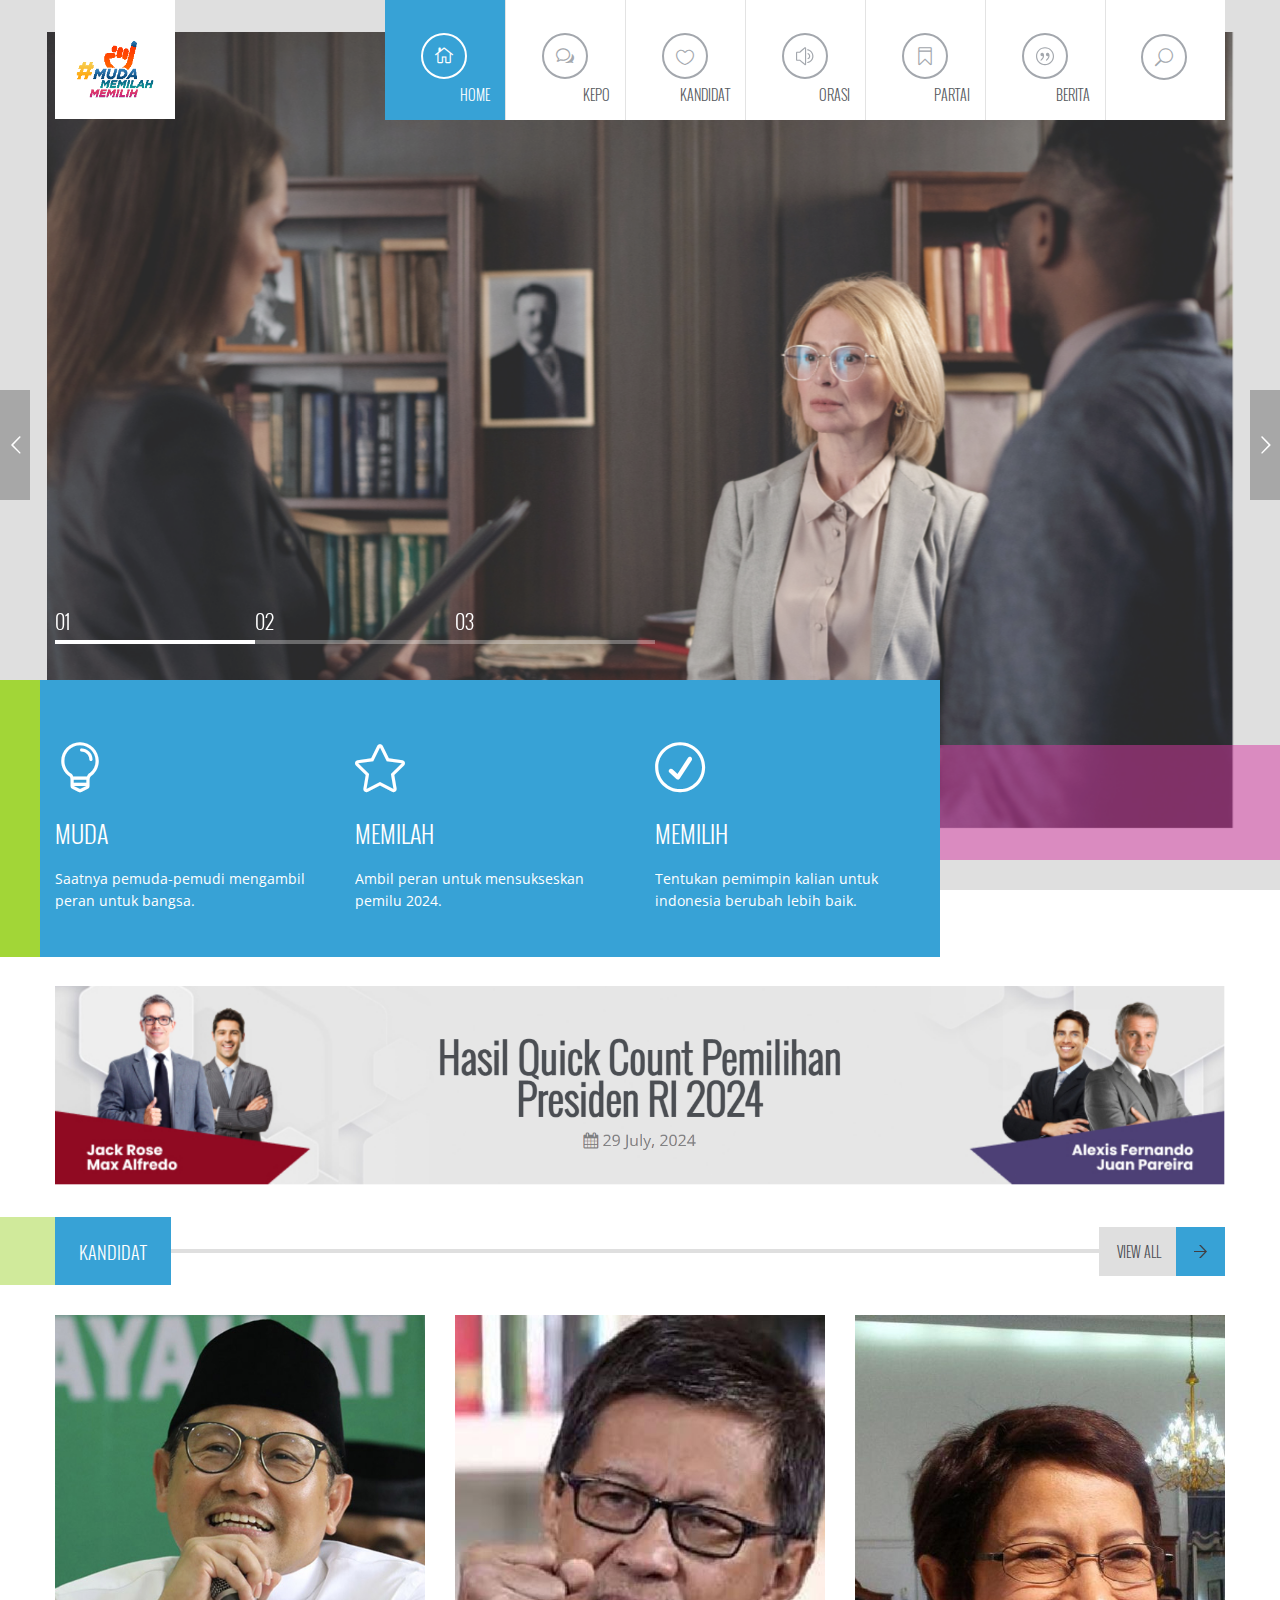
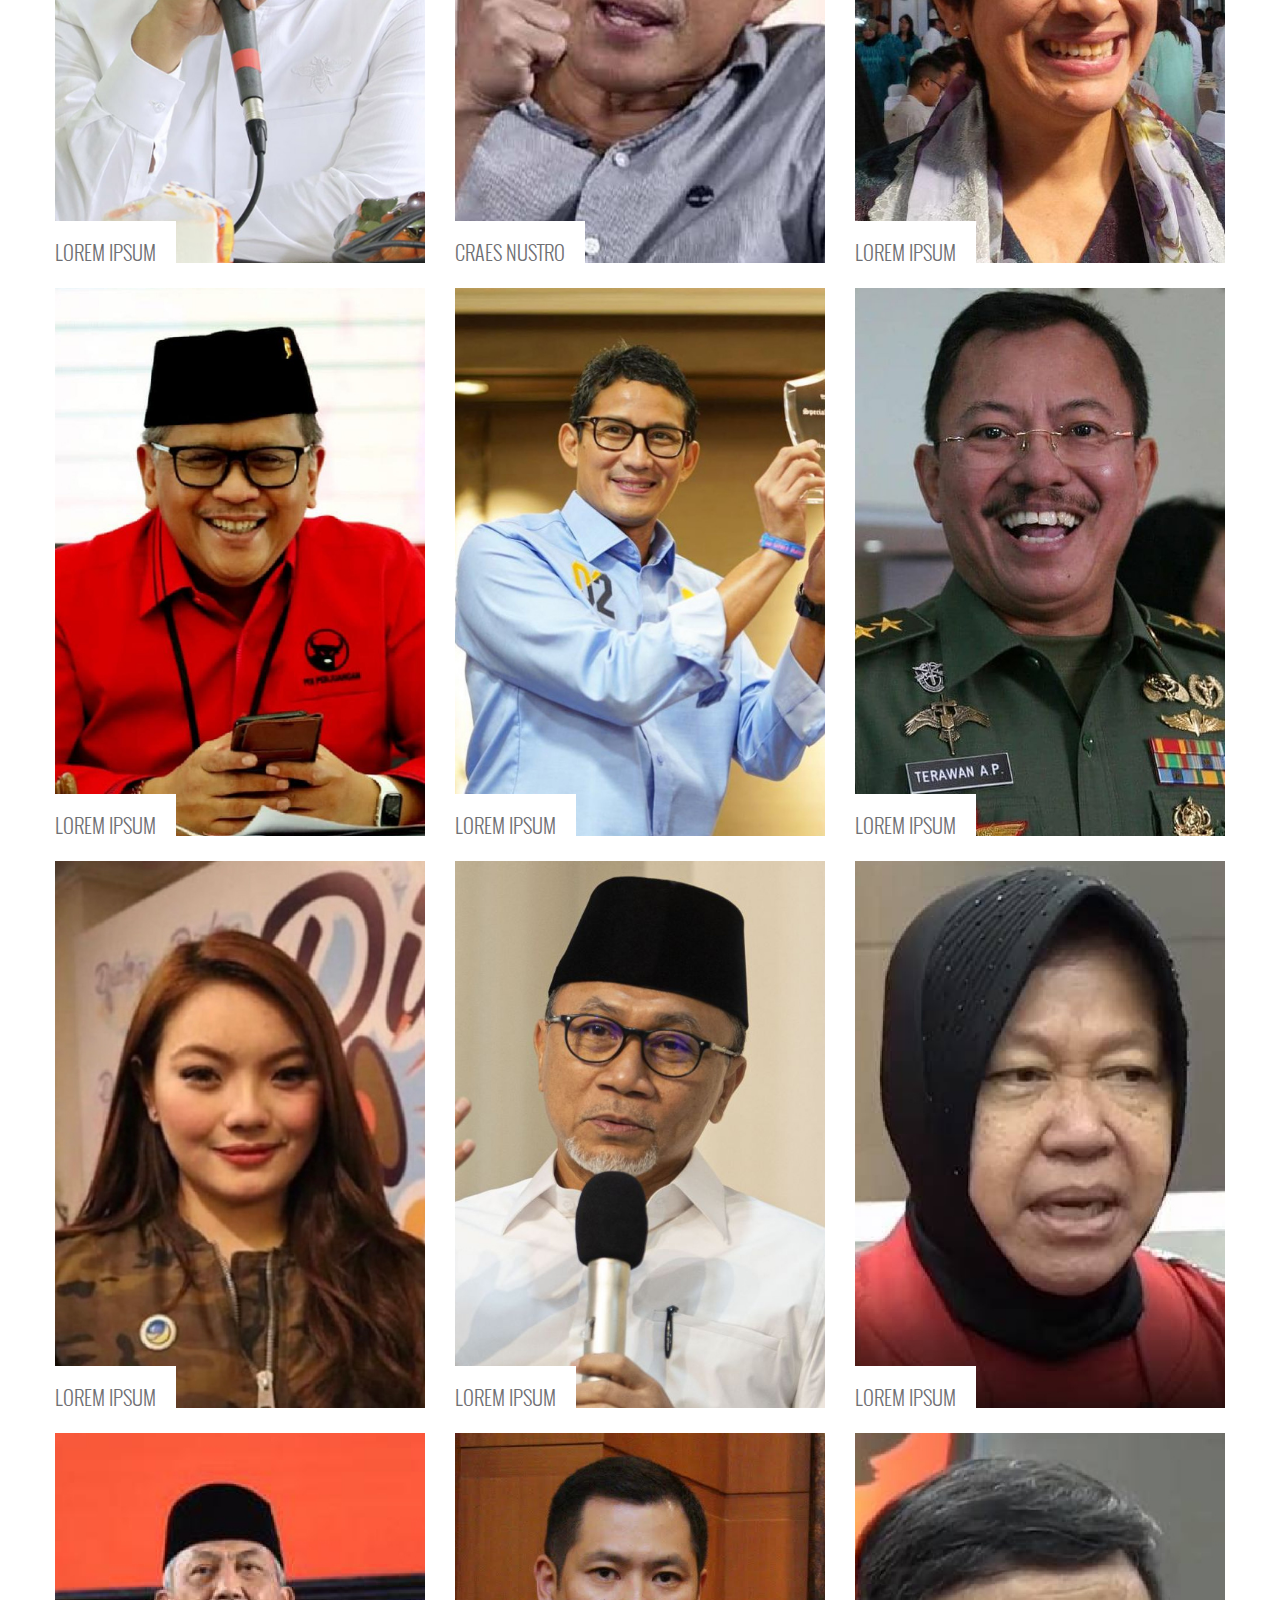
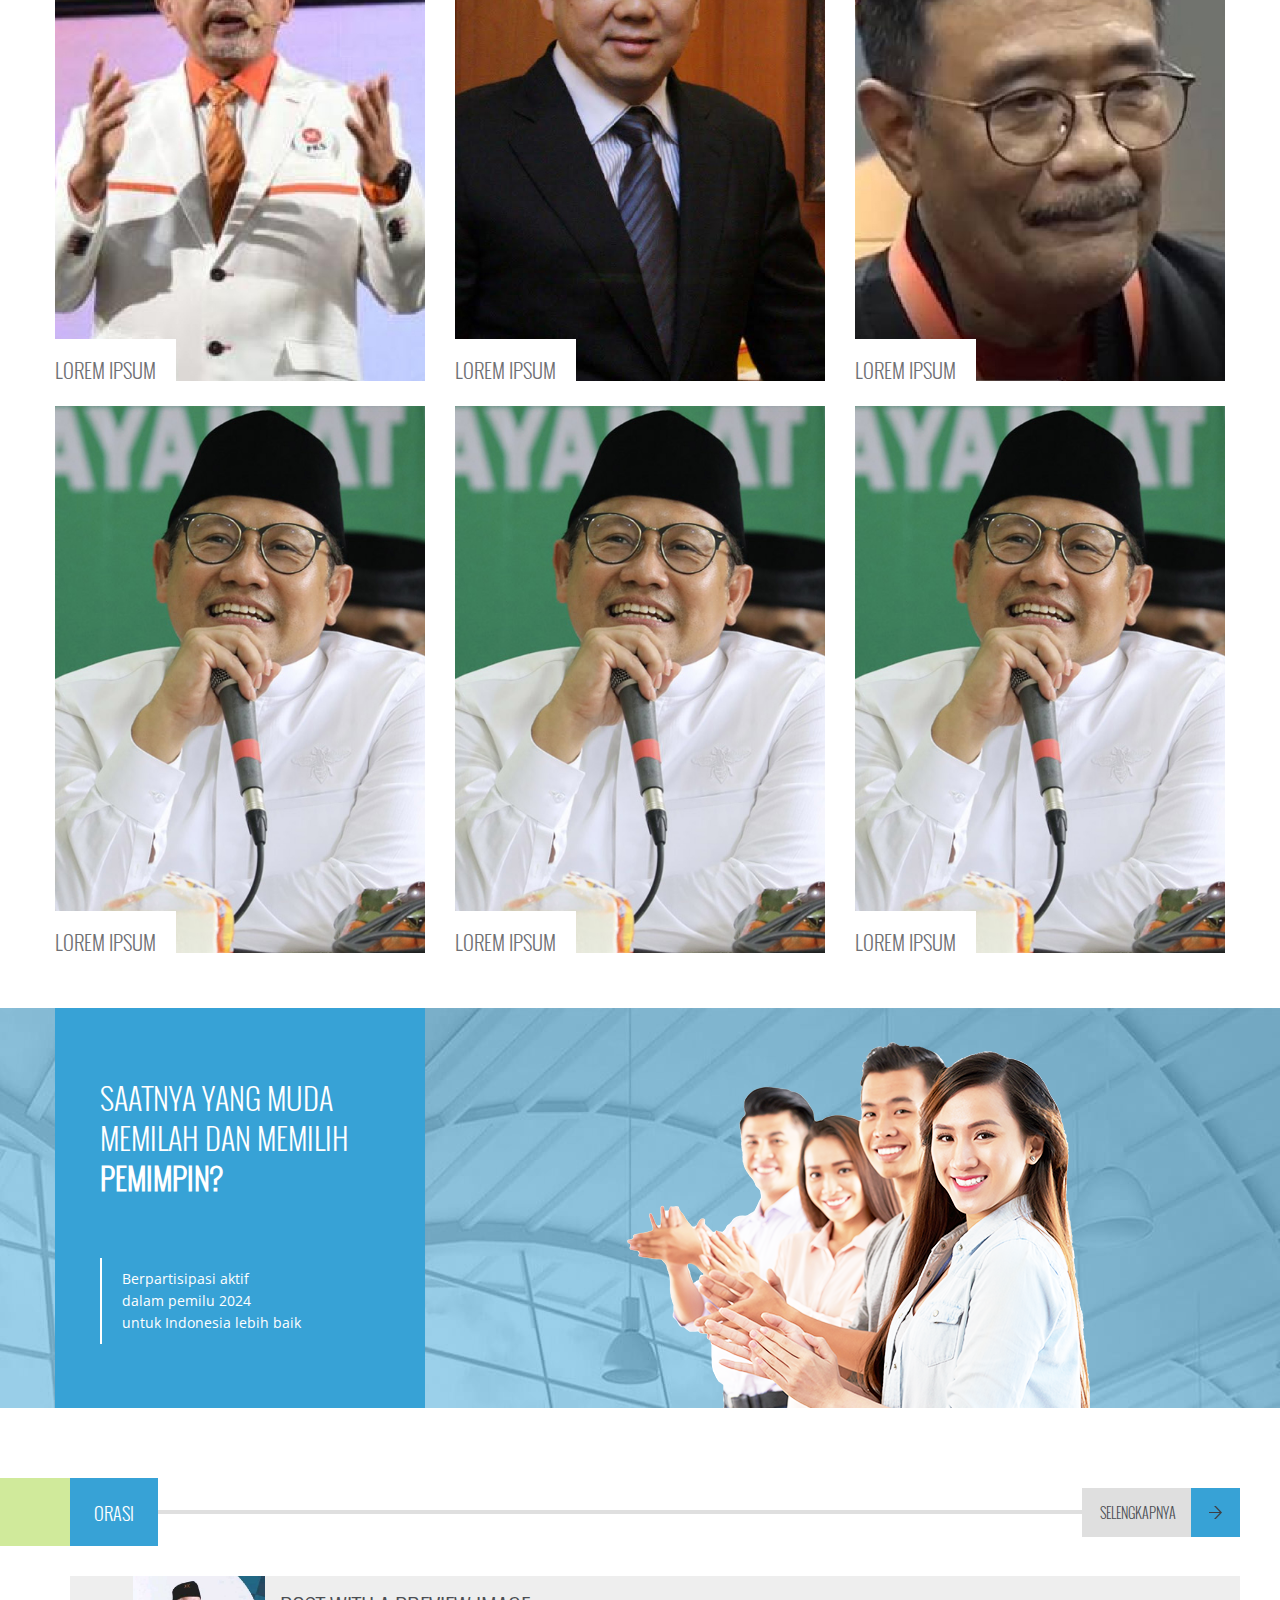
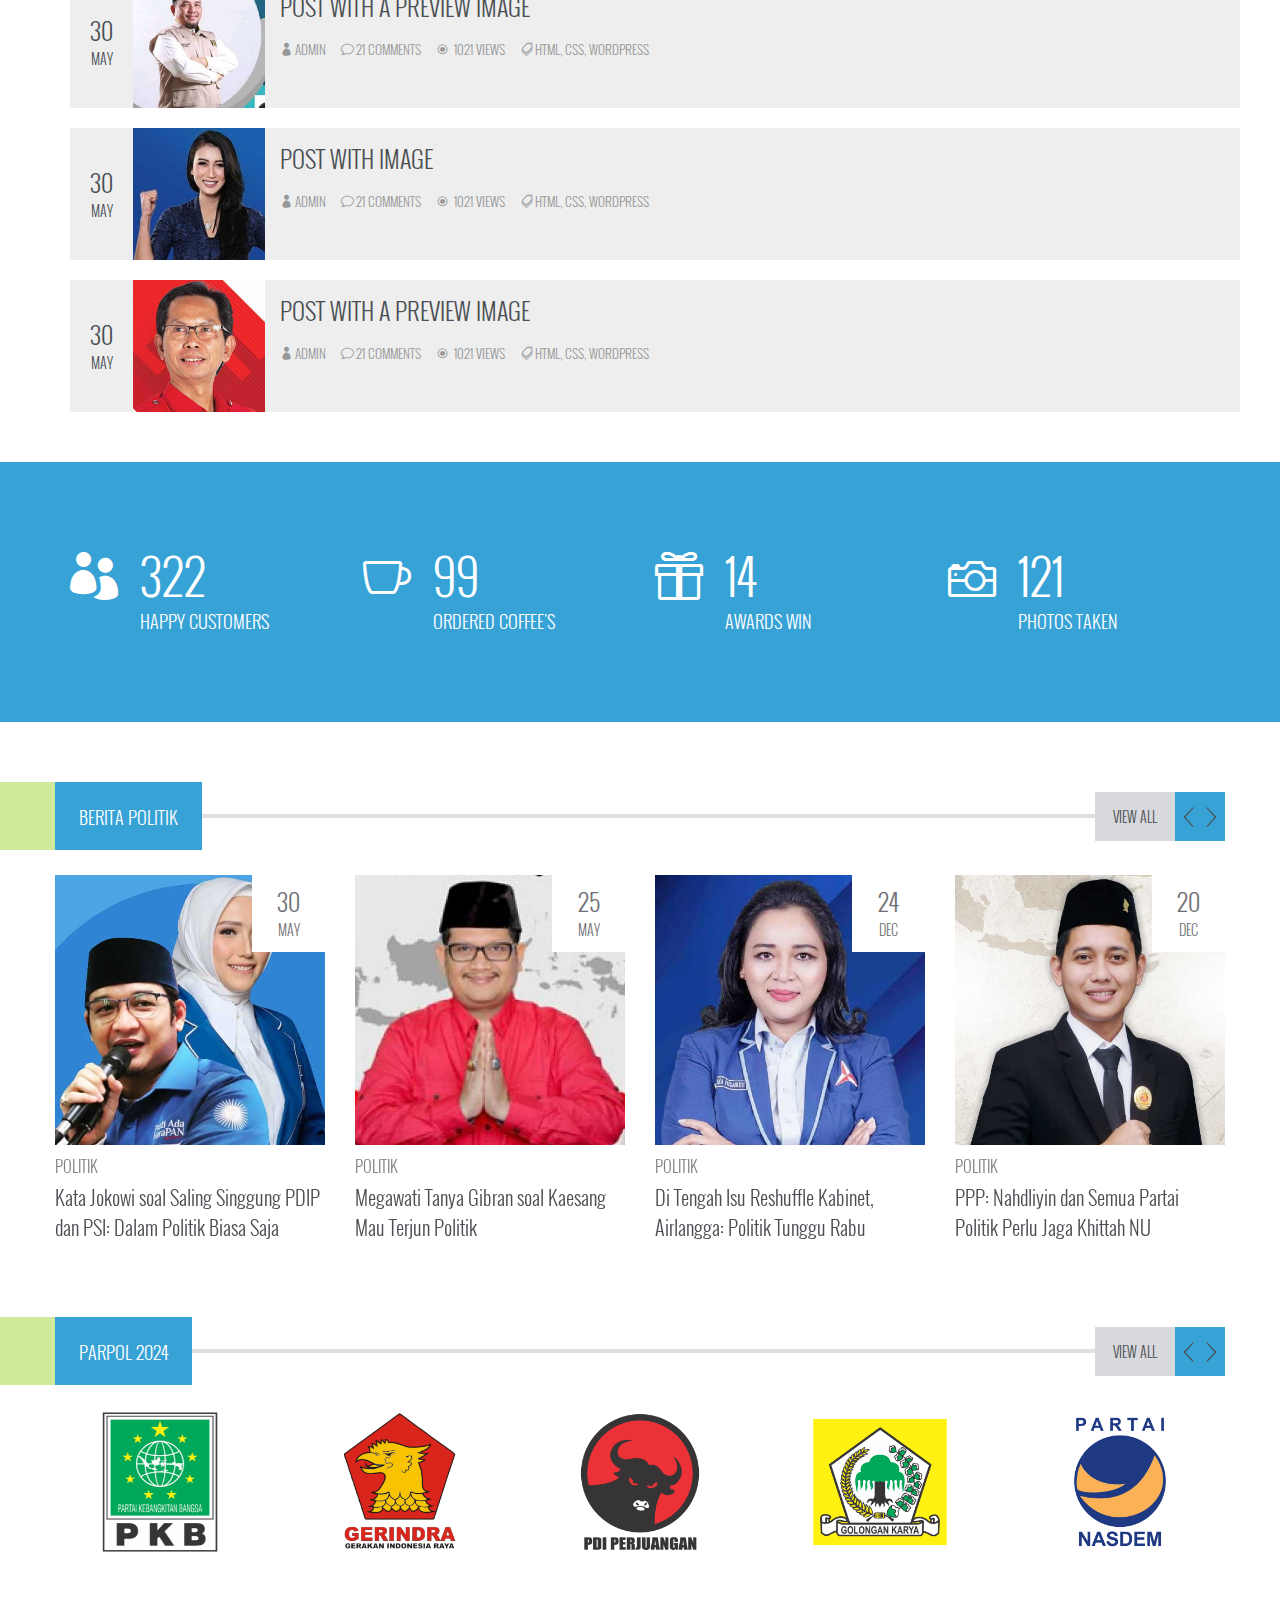
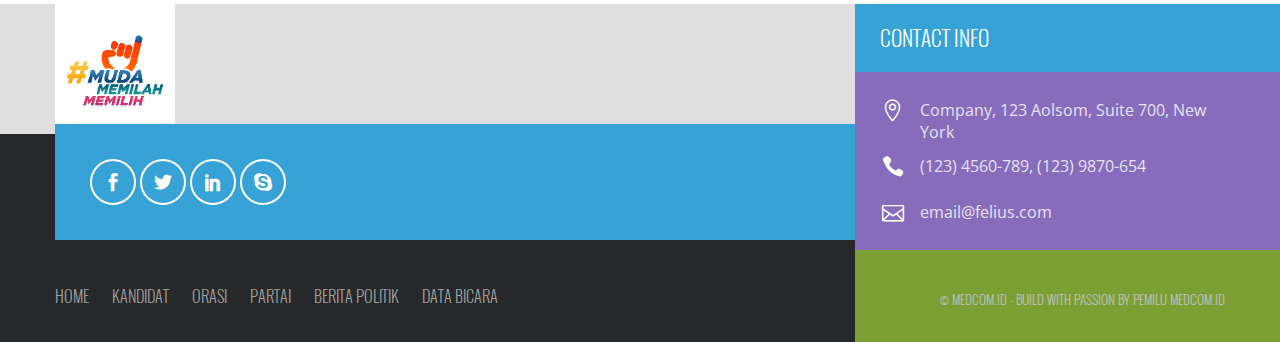
<file: index.html>
<!DOCTYPE html>
<!--
	Theme Name: AMILIA
	Description: HTML/CSS 
	Author: Abcgomel 
	Version: 1.0
	Designed & Coded by Abcgomel
-->
<!--[if lt IE 7 ]> <html  class="ie6"> <![endif]-->
<!--[if IE 7 ]>    <html  class="ie7"> <![endif]-->
<!--[if IE 8 ]>    <html  class="ie8"> <![endif]-->
<!--[if (gt IE 8)|!(IE)]><!-->
<html>
<!--<![endif]-->
<head>
<title>Kanal Politik - Medcom.id</title>
<meta charset='utf-8'>
<!--[if IE]>
		<meta http-equiv="X-UA-Compatible" content="IE=edge">
		<![endif]-->
<meta name="robots" content="index, follow">
<meta name="keywords" content="HTML5 Template">
<meta name="description" content="Kanal Politik - Medcom.id">
<meta name="author" content="abcgomel">
<meta name="viewport" content="width=device-width, initial-scale=1, maximum-scale=1">
<link rel="shortcut icon" href="favicon.ico">
<!-- CSS begin -->
<!-- Bootstrap -->
<link rel="stylesheet" href="css/bootstrap.min.css">
<!--GOOGLE FONT-->
<link href='http://fonts.googleapis.com/css?family=Open+Sans:300italic,400italic,700italic,700,300,400' rel='stylesheet' type='text/css'>
<!-- REVOSLIDER CSS SETTINGS in custom.css-->
<link rel="stylesheet" type="text/css" href="rs-plugin/css/settings.css" media="screen"/>
<link rel="stylesheet" type="text/css" href="css/revo-slider/custom.css"/>
<!-- IE warning CSS -->
<!--[if lte IE 8]><link rel="stylesheet" type="text/css" href="css/ie-warning.css" ><![endif]-->
<!--[if lte IE 8]><link rel="stylesheet" type="text/css" href="css/ie8-fix.css" ><![endif]-->
<!--Icons ELEGANT FONT & FONT AWESOME-->
<link rel="stylesheet" href="css/icons-fonts.css">
<!--[if lte IE 7]><script src="js/lte-ie7.js"></script><![endif]-->
<!-- Magnific popup  in style.css-->
<!-- Owl Carousel Assets in style.css -->
<!--CSS theme-->
<link rel="stylesheet" href="css/style.css">
<!--STILE SWITCHER in style.css-->
<link rel="stylesheet" href="css/layout/wide.css" id="layout">
<link rel="stylesheet" href="css/colors/blue.css" id="colors">
<!-- ANIMATE -->
<link rel='stylesheet' href="css/animate.min.css">
<!-- CSS end -->
<!-- JS begin some js files in bottom of file-->
<!--[if lte IE 7]><script src="js/lte-ie7.js"></script><![endif]-->
<!-- HTML5 Shim and Respond.js IE8 support of HTML5 elements and media queries -->
<!-- WARNING: Respond.js doesn't work if you view the page via file:// -->
<!--[if lt IE 9]>
		  <script src="https://oss.maxcdn.com/libs/html5shiv/3.7.0/html5shiv.js"></script>
		  <script src="https://oss.maxcdn.com/libs/respond.js/1.4.2/respond.min.js"></script>
		<![endif]--></head>
<body class="fixed-header preloader-overflow normal-page">
<!-- Pre LOADER -->
<div id="preloader" class="se-pre-con">
	<div class="preloader-container">
		<div id="fountainG">
			<div id="fountainG_1" class="fountainG"></div>
			<div id="fountainG_2" class="fountainG"></div>
			<div id="fountainG_3" class="fountainG"></div>
		</div>
	</div>
</div>
<div id="wrap" class="boxed ">
	<div class="grey-bg ">
		<!-- Grey bg  -->
		<!--[if lte IE 7]>
	<div id="ie-container">
		<div id="ie-cont-close">
			<a href='#' onclick='javascript&#058;this.parentNode.parentNode.style.display="none"; return false;'><img src='images/ie-warn/ie-warning-close.jpg' style='border: none;' alt='Close'></a>
		</div>
		<div id="ie-cont-content" >
			<div id="ie-cont-warning">
				<img src='images/ie-warn/ie-warning.jpg' alt='Warning!'>
			</div>
			<div id="ie-cont-text" >
				<div id="ie-text-bold">You are using an outdated browser</div>
				<div id="ie-text">
					For a better experience using this site, please upgrade to a modern web browser.
				</div>
			</div>
			<div id="ie-cont-brows" >
				<a href='http://www.firefox.com' target='_blank'><img src='images/ie-warn/ie-warning-firefox.jpg' alt='Download Firefox'></a>
				<a href='http://www.opera.com/download/' target='_blank'><img src='images/ie-warn/ie-warning-opera.jpg' alt='Download Opera'></a>
				<a href='http://www.apple.com/safari/download/' target='_blank'><img src='images/ie-warn/ie-warning-safari.jpg' alt='Download Safari'></a>
				<a href='http://www.google.com/chrome' target='_blank'><img src='images/ie-warn/ie-warning-chrome.jpg' alt='Download Google Chrome'></a>
			</div>
		</div>
	</div>
	<![endif]-->
		<!-- HEADER 1 -->
		<header id="nav" class="header header-1 header-no-bg">
		<div class="header-wrapper ">
			<div class="container">
				<div class="logo-row">
					<!-- LOGO -->
					<div class="logo-container">
						<a href="index.html">
						<div class="logo">
							<img src="images/logo.png" class="logo-img" alt="Logo">
						</div>
						</a>
					</div>
					<!-- BUTTON -->
					<div class="menu-btn-respons-container">
						<button type="button" class="navbar-toggle btn-navbar collapsed" data-toggle="collapse" data-target=".main-menu .navbar-collapse">
						<span class="text">MENU</span>
						<span aria-hidden="true" class="icon_menu main-menu-icon"></span>
						</button>
					</div>
				</div>
			</div>
			<!-- CONTAINER -->
			<div class="main-menu-container">
				<div class="container">
					<!-- MAIN MENU -->
					<div class="main-menu">
						<div class="navbar navbar-default" role="navigation">
							<!-- MAIN MENU LIST-->
							<nav class="collapse collapsing navbar-collapse right">
							<ul class="nav navbar-nav">
								<li class="parent partai">
									<a href="index.html"><span aria-hidden="true" class="icon_house_alt main-menu-icon"></span>
									<div class="main-menu-title">HOME</div>
									</a>
								</li>
								<li class="parent megamenu">
									<a href="kepo.html"><span aria-hidden="true" class="icon_chat_alt main-menu-icon"></span>
									<div class="main-menu-title">KEPO</div>
									</a>
								</li>
								<li class="parent megamenu">
									<a href="kandidat.html"><span aria-hidden="true" class="icon_heart_alt main-menu-icon"></span>
									<div class="main-menu-title">KANDIDAT</div>
									</a>
								</li>
								<li class="parent">
									<a href="portfolio-2-col.html"><span aria-hidden="true" class="icon_volume-high_alt main-menu-icon"></span>
									<div class="main-menu-title">ORASI</div>
									</a>
								</li>
								<li class="parent">
									<a href="partai.html"><span aria-hidden="true" class="icon_ribbon_alt main-menu-icon"></span>
									<div class="main-menu-title">PARTAI</div>
									</a>
								</li>
								<li id="menu-contact-info-big" class="parent megamenu">
									<a href="contact.html"><span aria-hidden="true" class="icon_quotations_alt2 main-menu-icon"></span>
									<div class="main-menu-title">BERITA</div>
									</a>
								</li>
								<!-- SEARCH MOBILE READ DOCUMENTATION-->
								<li class="hide-desck">
									<form class="form-search-respons" id="searchForm-respons" action="page-search-results.html" method="get">
										<input class="sb-search-input-respons" placeholder="SEARCH HERE..." type="text" value="" name="q" id="a">
										<input class="sb-search-submit-respons" type="submit" value="SEARCH"></form>
								</li>
							</ul>
							<!-- SEARCH READ DOCUMENTATION -->
							<div id="sb-search" class="search sb-search right hide-respons">
								<form class="form-search" id="searchForm" action="page-search-results.html" method="get">
									<input class="sb-search-input" placeholder="SEARCH HERE..." type="text" value="" name="q" id="q">
									<input class="sb-search-submit" type="submit" value="SEARCH">
									<span class="sb-icon-search"><span aria-hidden="true" class="icon_search main-menu-icon"></span></span>
								</form>
							</div>
							</nav>
						</div>
					</div>
					<!-- main-menu --></div>
				<!-- container --></div>
			<!--main-menu-container --></div>

		<!-- header-wrapper --></header>
		<!-- header -->
		<!-- SLIDER -->
		<div class="tp-banner-container p-top-60-mobile">
			<div class="tp-banner">
				<ul>
					<!-- SLIDE 1 -->
					<li data-transition="zoomin" data-slotamount="7" data-masterspeed="500" data-thumb="images/revo-slider/slide-1.jpg" data-saveperformance="on" data-title="Kenal Politik">
						<!-- MAIN IMAGE -->
						<img src="images/revo-slider/dummy.png" alt="slidebg1" data-lazyload="images/revo-slider/slide-1.jpg" data-bgposition="center top" data-bgfit="cover" data-bgrepeat="no-repeat">
						<!-- LAYERS -->
						<!-- LAYER NR. 3 IMG GIRL-->
						<!--div class="tp-caption zoomout customout rs-parallaxlevel-0"
								data-x="480"
								data-y="99" 
								data-customout="x:0;y:0;z:0;rotationX:0;rotationY:0;rotationZ:0;scaleX:0.75;scaleY:0.75;skewX:0;skewY:0;opacity:0;transformPerspective:600;transformOrigin:50% 50%;"
								data-speed="700"
								data-start="1100"
								data-easing="Power3.easeInOut"
								data-elementdelay="0.1"
								data-endelementdelay="0.1"
								style="z-index: 4;"><img src="images/revo-slider/dummy.png" alt="" data-lazyload="images/revo-slider/girl1.png">
							</div-->
						<!-- LAYER NR. 5  TEXT-->
						<div class="tp-caption slider-1-cap-bg30 sfr fadeout tp-resizeme rs-parallaxlevel-0" data-x="160" data-y="228" data-speed="300" data-start="2000" data-easing="Power3.easeInOut" data-splitin="none" data-splitout="none" data-elementdelay="0.1" data-endelementdelay="0.1" data-endspeed="300" style="z-index: 15; max-width: auto; max-height: auto; white-space: nowrap; opacity:0.7;">
							KEPO<br/>Kenal Politik</div>
						<!-- LAYER NR. 6 BG NUMBER-->
						<div class="tp-caption slider-1-num-bg160 customin tp-resizeme fadeout tp-resizeme rs-parallaxlevel-0" data-x="0" data-y="228" data-customin="x:0;y:0;z:0;rotationX:0;rotationY:0;rotationZ:0;scaleX:0;scaleY:0;skewX:0;skewY:0;opacity:0;transformPerspective:600;transformOrigin:50% 50%;" data-speed="300" data-start="2000" data-easing="Power3.easeInOut" data-splitin="none" data-splitout="none" data-elementdelay="0.1" data-endelementdelay="0.1" data-endspeed="300" style="z-index: 7; max-width: auto; max-height: auto; white-space: nowrap;">&nbsp;</div>
						<!-- LAYER NR. 7 NUMBER-->
						<div class="tp-caption slider-1-num tp-resizeme customin fadeout rs-parallaxlevel-0" data-x="96" data-y="312" data-customin="x:0;y:0;z:0;rotationX:0;rotationY:0;rotationZ:0;scaleX:0;scaleY:0;skewX:0;skewY:0;opacity:0;transformPerspective:600;transformOrigin:50% 50%;" data-speed="300" data-start="2250" data-easing="Power3.easeInOut" data-elementdelay="0.1" data-endelementdelay="0.1" data-endspeed="300" style="z-index: 8;">
							<span class="">01</span>
						</div>
						<!-- LAYER NR. 8 TEXT -->
						<div class="tp-caption slider-1-content-container customin tp-resizeme rs-parallaxlevel-0 disp-none-767" data-x="160" data-y="387" data-customin="x:0;y:0;z:0;rotationX:0;rotationY:0;rotationZ:0;scaleX:0;scaleY:0;skewX:0;skewY:0;opacity:0;transformPerspective:600;transformOrigin:50% 50%;" data-speed="500" data-start="2600" data-easing="Power3.easeInOut" data-splitin="none" data-splitout="none" data-elementdelay="0.05" data-endelementdelay="0.1" style="z-index: 14; max-width: auto; max-height: auto; white-space: nowrap;">
							<div>
								Kepo adalah program medcom.id yang memperkenalkan politik untuk kawula muda
							</div>
						</div>
						<!-- LAYER NR. 11 READ MORE-->
						<div class="tp-caption customin customout tp-resizeme rs-parallaxlevel-0" data-x="160" data-y="493" data-customin="x:0;y:0;z:0;rotationX:90;rotationY:0;rotationZ:0;scaleX:1;scaleY:1;skewX:0;skewY:0;opacity:0;transformPerspective:200;transformOrigin:50% 0%;" data-customout="x:0;y:0;z:0;rotationX:0;rotationY:0;rotationZ:0;scaleX:0.75;scaleY:0.75;skewX:0;skewY:0;opacity:0;transformPerspective:600;transformOrigin:50% 50%;" data-speed="500" data-start="2900" data-easing="Power3.easeInOut" data-splitin="none" data-splitout="none" data-elementdelay="0.1" data-endelementdelay="0.1" data-linktoslide="next" style="z-index: 12; max-width: auto; max-height: auto; white-space: nowrap;">
							<a href='detail-kepo.html' class='slider-1-largeredbtn'>READ MORE</a>
						</div>
						<!-- LAYER NR. 12 ARROW -->
						<div class="tp-caption arrowicon customin rs-parallaxlevel-0 disp-none-767" data-x="243" data-y="511" data-customin="x:0;y:0;z:0;rotationX:0;rotationY:0;rotationZ:0;scaleX:0;scaleY:0;skewX:0;skewY:0;opacity:0;transformPerspective:600;transformOrigin:50% 50%;" data-speed="300" data-start="3200" data-easing="Power3.easeInOut" data-elementdelay="0.1" data-endelementdelay="0.1" data-linktoslide="next" style="z-index: 13;">
							<div class=" rs-slideloop"data-easing="Power3.easeInOut" data-speed="0.5" data-xs="-5" data-xe="5" data-ys="0" data-ye="0">
								<img src="images/revo-slider/dummy.png" alt="img" data-ww="15" data-hh="15" data-lazyload="images/revo-slider/slider-1-arrow.png">
							</div>
						</div>
					</li>
					<!-- SLIDE  2 -->
					<li data-transition="zoomin" data-slotamount="7" data-masterspeed="1500" data-thumb="images/revo-slider/slide-3A.jpg" data-saveperformance="on" data-title="Pilah Pilih">
						<!-- MAIN IMAGE -->
						<img src="images/revo-slider/dummy.png" alt="slide-3" data-lazyload="images/revo-slider/slide-3A.jpg" data-bgposition="center top" data-bgfit="cover" data-bgrepeat="no-repeat">
						<!-- LAYERS -->
						<!-- LAYER NR. 1 IPHONE -->
						<!--div class="tp-caption lfb rs-parallaxlevel-9"
								data-x="730" 
								data-y="200"
								data-speed="1500"
								data-start="2400"
								data-easing="Power4.easeInOut"
								data-elementdelay="0.1"
								data-endelementdelay="0.1"
								data-endspeed="300"
								style="z-index: 2;"><img src="images/revo-slider/dummy.png" alt="" data-lazyload="images/revo-slider/iphone-hand.png">
							</div-->
						<!-- LAYER NR. 2  PULSE-->
						<!--div class="tp-caption customin rs-parallaxlevel-1"
								data-x="815"
								data-y="291" 
								data-customin="x:0;y:0;z:0;rotationX:0;rotationY:0;rotationZ:0;scaleX:0;scaleY:0;skewX:0;skewY:0;opacity:0;transformPerspective:600;transformOrigin:50% 50%;"
								data-speed="500"
								data-start="4400"
								data-easing="Power4.easeInOut"
								data-elementdelay="0.1"
								data-endelementdelay="0.1"
								data-endspeed="300"
								style="z-index: 3;"><div class=" rs-pulse"data-easing="Power4.easeInOut"
								data-speed="0.5"
								data-zoomstart="0.75"
								data-zoomend="1"
					>
					<img src="images/revo-slider/dummy.png" alt="" data-lazyload="images/revo-slider/pulse1.png">
							</div>
							</div-->
						<!-- LAYER NR. 3 HAND -->
						<!--div class="tp-caption lfb rs-parallaxlevel-1"
								data-x="300"
								data-y="322" 
								data-speed="1500"
								data-start="3400"
								data-easing="Power4.easeInOut"
								data-elementdelay="0.1"
								data-endelementdelay="0.1"
								data-endspeed="300"
								style="z-index: 4;"><img src="images/revo-slider/dummy.png" alt="" data-lazyload="images/revo-slider/hand-left.png">
							</div-->
						<!-- LAYER NR. 5  TEXT-->
						<div class="tp-caption slider-1-cap-thin sfr fadeout tp-resizeme rs-parallaxlevel-0" data-x="120" data-y="322" data-speed="300" data-start="2000" data-easing="Power3.easeInOut" data-splitin="none" data-splitout="none" data-elementdelay="0.1" data-endelementdelay="0.1" data-endspeed="300" style="z-index: 15; max-width: auto; max-height: auto; white-space: nowrap;">
							Kenali dulu<br/>Pilihanmu</div>
						<!-- LAYER NR. 7 NUMBER-->
						<div class="tp-caption slider-1-num-thin tp-resizeme customin fadeout rs-parallaxlevel-0" data-x="120" data-y="185" data-customin="x:0;y:0;z:0;rotationX:0;rotationY:0;rotationZ:0;scaleX:0;scaleY:0;skewX:0;skewY:0;opacity:0;transformPerspective:600;transformOrigin:50% 50%;" data-speed="300" data-start="2250" data-easing="Power3.easeInOut" data-elementdelay="0.1" data-endelementdelay="0.1" data-endspeed="300" style="z-index: 8;">
							<span class="">02</span>
						</div>
						<!-- LAYER NR. 8 TEXT -->
						<div class="tp-caption slider-1-content-container-thin customin tp-resizeme rs-parallaxlevel-0 disp-none-767" data-x="120" data-y="435" data-customin="x:0;y:0;z:0;rotationX:0;rotationY:0;rotationZ:0;scaleX:0;scaleY:0;skewX:0;skewY:0;opacity:0;transformPerspective:600;transformOrigin:50% 50%;" data-speed="500" data-start="2600" data-easing="Power3.easeInOut" data-splitin="none" data-splitout="none" data-elementdelay="0.05" data-endelementdelay="0.1" style="z-index: 14; max-width: auto; max-height: auto; white-space: nowrap;">
							<div>
								Lorem ipsum dolor sit amet, consectetur adipiscing elit. Us<br/>gravida libero eget lorem imperdiet, at mollis urna</div>
						</div>
						<!-- LAYER NR. 11 READ MORE-->
						<!--div class="tp-caption customin customout tp-resizeme rs-parallaxlevel-0 disp-none-767"
								data-x="225"
								data-y="495" 
								data-customin="x:0;y:0;z:0;rotationX:90;rotationY:0;rotationZ:0;scaleX:1;scaleY:1;skewX:0;skewY:0;opacity:0;transformPerspective:200;transformOrigin:50% 0%;"
											data-customout="x:0;y:0;z:0;rotationX:0;rotationY:0;rotationZ:0;scaleX:0.75;scaleY:0.75;skewX:0;skewY:0;opacity:0;transformPerspective:600;transformOrigin:50% 50%;"
								data-speed="500"
								data-start="2900"
								data-easing="Power3.easeInOut"
								data-splitin="none"
								data-splitout="none"
								data-elementdelay="0.1"
								data-endelementdelay="0.1"
								data-linktoslide="next"
								style="z-index: 12; max-width: auto; max-height: auto; white-space: nowrap;"><a href='#' class='button medium blog-rm btn-rm-thin-bg-white'>READ MORE</a>
							</div-->
						<!-- LAYER NR. 11 BUY NOW-->
						<div class="tp-caption customin customout rs-parallaxlevel-0" data-x="120" data-y="495" data-customin="x:0;y:0;z:0;rotationX:90;rotationY:0;rotationZ:0;scaleX:1;scaleY:1;skewX:0;skewY:0;opacity:0;transformPerspective:200;transformOrigin:50% 0%;" data-customout="x:0;y:0;z:0;rotationX:0;rotationY:0;rotationZ:0;scaleX:0.75;scaleY:0.75;skewX:0;skewY:0;opacity:0;transformPerspective:600;transformOrigin:50% 50%;" data-speed="500" data-start="2900" data-easing="Power3.easeInOut" data-splitin="none" data-splitout="none" data-elementdelay="0.1" data-endelementdelay="0.1" data-linktoslide="next" style="z-index: 12; max-width: auto; max-height: auto; white-space: nowrap;">
							<a href="#" class='button medium'>Baca Selengkapnya &raquo;</a>
						</div>
					</li>
					<!-- SLIDE 3 -->
					<li data-transition="zoomout" data-slotamount="7" data-masterspeed="1000" data-thumb="images/revo-slider/slide-2.jpg" data-saveperformance="on" data-title="MUDA MEMILAH">
						<!-- MAIN IMAGE -->
						<img src="images/revo-slider/dummy.png" alt="slidebg3" data-lazyload="images/revo-slider/slide-2.jpg" data-bgposition="center top" data-bgfit="cover" data-bgrepeat="no-repeat">
						<!-- LAYERS -->
						<!-- LAYER NR. 1 -->
						<div class="tp-caption customin" data-x="474" data-y="279" data-customin="x:0;y:0;z:0;rotationX:0;rotationY:0;rotationZ:0;scaleX:0;scaleY:0;skewX:0;skewY:0;opacity:0;transformPerspective:600;transformOrigin:50% 50%;" data-speed="500" data-start="800" data-easing="Power3.easeInOut" data-endspeed="300" style="z-index: 2">
							<img src="images/revo-slider/macbook2.png" alt="">
						</div>
						<!-- LAYER NR. 2 -->
						<div class="tp-caption customin" data-x="245" data-y="182" data-customin="x:0;y:0;z:0;rotationX:0;rotationY:0;rotationZ:0;scaleX:0;scaleY:0;skewX:0;skewY:0;opacity:0;transformPerspective:600;transformOrigin:50% 50%;" data-speed="500" data-start="500" data-easing="Power3.easeInOut" data-endspeed="300" style="z-index: 3">
							<img src="images/revo-slider/imac1.png" alt="">
						</div>
						<!-- LAYER NR. 3 -->
						<div class="tp-caption customin" data-x="693" data-y="159" data-customin="x:0;y:0;z:0;rotationX:0;rotationY:0;rotationZ:0;scaleX:0;scaleY:0;skewX:0;skewY:0;opacity:0;transformPerspective:600;transformOrigin:50% 50%;" data-speed="500" data-start="1300" data-easing="Power3.easeInOut" data-endspeed="300" style="z-index: 4">
							<img src="images/revo-slider/lupe_macbook.png" alt="">
						</div>
						<!-- LAYER NR. 4 -->
						<div class="tp-caption customin" data-x="100" data-y="261" data-customin="x:0;y:0;z:0;rotationX:0;rotationY:0;rotationZ:0;scaleX:0;scaleY:0;skewX:0;skewY:0;opacity:0;transformPerspective:600;transformOrigin:50% 50%;" data-speed="500" data-start="1400" data-easing="Power3.easeInOut" data-endspeed="300" style="z-index: 2">
							<img src="images/revo-slider/lupe_imac.png" alt="">
						</div>
						<!-- LAYER NR. 5 -->
						<div class="tp-caption medium_bg_yellow skewfromleft customout" data-x="108" data-y="204" data-customout="x:0;y:0;z:0;rotationX:0;rotationY:0;rotationZ:0;scaleX:0.75;scaleY:0.75;skewX:0;skewY:0;opacity:0;transformPerspective:600;transformOrigin:50% 50%;" data-speed="800" data-start="1500" data-easing="Power4.easeOut" data-endspeed="300" data-endeasing="Power1.easeIn" data-captionhidden="on" style="z-index: 6">Kanal Pemilu</div>
						<!-- LAYER NR. 6 -->
						<div class="tp-caption medium_bg_white skewfromright customout" data-x="820" data-y="384" data-customout="x:0;y:0;z:0;rotationX:0;rotationY:0;rotationZ:0;scaleX:0.75;scaleY:0.75;skewX:0;skewY:0;opacity:0;transformPerspective:600;transformOrigin:50% 50%;" data-speed="800" data-start="1700" data-easing="Power4.easeOut" data-endspeed="300" data-endeasing="Power1.easeIn" data-captionhidden="on" style="z-index: 7">Memilah</div>
						<!-- LAYER NR. 7 -->
						<div class="tp-caption medium_bg_yellow skewfromright customout" data-x="790" data-y="444" data-customout="x:0;y:0;z:0;rotationX:0;rotationY:0;rotationZ:0;scaleX:0.75;scaleY:0.75;skewX:0;skewY:0;opacity:0;transformPerspective:600;transformOrigin:50% 50%;" data-speed="800" data-start="1800" data-easing="Power4.easeOut" data-endspeed="300" data-endeasing="Power1.easeIn" data-captionhidden="on" style="z-index: 8">Memilih</div>
						<!-- LAYER NR. 8 -->
						<div class="tp-caption medium_bg_white skewfromleft customout" data-x="108" data-y="260" data-customout="x:0;y:0;z:0;rotationX:0;rotationY:0;rotationZ:0;scaleX:0.75;scaleY:0.75;skewX:0;skewY:0;opacity:0;transformPerspective:600;transformOrigin:50% 50%;" data-speed="800" data-start="1600" data-easing="Power4.easeOut" data-endspeed="300" data-endeasing="Power1.easeIn" data-captionhidden="on" style="z-index: 9">Muda</div>
					</li>
				</ul>
				<!-- <div class="tp-bannertimer"></div>-->
			</div>
		</div>
		<!-- BOXES 1-->
		<div class="feature-box1-container m-top-min-210 m-top-min-40-mobile font-color-change">
			<div class="container">
				<div class="row box-with-hover">
					<div class="col-md-9 feature-box1">
						<div class="row">
							<div class="col-md-4">
								<div class="ca-menu hovered">
									<div class="ca-icon">
										<span aria-hidden="true" class="icon_lightbulb_alt"></span>
									</div>
									<div class="ca-content">
										<h2 class="ca-main">MUDA</h2>
										<div class="ca-sub">Saatnya pemuda-pemudi mengambil peran untuk bangsa.</div>
									</div>
								</div>
							</div>
							<div class="col-md-4">
								<div class="ca-menu hovered">
									<div class="ca-icon">
										<span aria-hidden="true" class="icon_star_alt"></span>
									</div>
									<div class="ca-content">
										<h2 class="ca-main">MEMILAH</h2>
										<div class="ca-sub">Ambil peran untuk mensukseskan pemilu 2024.</div>
									</div>
								</div>
							</div>
							<div class="col-md-4">
								<div class="ca-menu hovered">
									<div class="ca-icon">
										<span aria-hidden="true" class="icon_check_alt2"></span>
									</div>
									<div class="ca-content">
										<h2 class="ca-main">MEMILIH</h2>
										<div class="ca-sub">
											Tentukan pemimpin kalian untuk indonesia berubah lebih baik.
										</div>
									</div>
								</div>
							</div>
						</div>
					</div>
				</div>
				<!-- <div class="row">
					<div class="col-md-4 grey-block-container">
						<div class="grey-block"></div>
					</div>
				</div> -->
			</div>
		</div>

		<!-- BANNER QUICK COUNT -->


		<!-- PORTFOLIO -->
		<div class="title-lines-container m-top-min-35">
			<div class="container">
				<div class="container">
				</div class="container-fluid">
					<div class="banner_qc">
						<a href="quickcount.html">
							<img src="assets/images/konten/banner_quick.png" alt="Ipsum" >
						</a>
					</div>
				<div class="title-lines">
					<div class="title-block">KANDIDAT</div>
					<div class="view-all-container">
						<a class="button medium r-m-plus r-m-full" href="portfolio.html">VIEW ALL</a>
					</div>
				</div>
			</div>
		</div>
		<div class="container">
			<div class="row box-with-hover">
				<div class="filter-portfolio clearfix m-top-30">
					<div id="filter-container" class="clearfix">
						<!-- PORTFOLIO ITEM 1-->
						<div class="element category1 col-xs-12 col-sm-6 col-md-4 m-bot-30">
							<div class="view view-first hovered">
								<a href="detail_kandidat.html">
								<img src="images/content/port-h-3.jpg" alt="Ipsum"></a>
							</div>
							<div class="portfolio-item-caption-container">
								<a class="a-invert" href="portfolio-single.html">LOREM IPSUM</a>
							</div>
						</div>
						<!-- PORTFOLIO ITEM 2-->
						<div class="element category2 col-xs-12 col-sm-6 col-md-4 m-bot-30">
							<div class="view view-first hovered">
								<a href="detail_kandidat.html">
								<img src="images/content/port-h-1.jpg" alt="Ipsum">
								</a>
							</div>
							<div class="portfolio-item-caption-container">
								<a class="a-invert" href="portfolio-single.html">CRAES NUSTRO</a>
							</div>
						</div>
						<!-- PORTFOLIO ITEM 3-->
						<div class="element category1 col-xs-12 col-sm-6 col-md-4 m-bot-30">
							<div class="view view-first hovered">
								<a href="detail_kandidat.html">
								<img src="images/content/port-h-2.jpg" alt="Ipsum"></a>
							</div>
							<div class="portfolio-item-caption-container">
								<a class="a-invert" href="portfolio-single.html">LOREM IPSUM</a>
							</div>
						</div>
						<!-- PORTFOLIO ITEM 4-->
						<div class="element category1 col-xs-12 col-sm-6 col-md-4 m-bot-30">
							<div class="view view-first hovered">
								<a href="detail_kandidat.html">
								<img src="images/content/port-h-4.jpg" alt="Ipsum"></a>
							</div>
							<div class="portfolio-item-caption-container">
								<a class="a-invert" href="portfolio-single.html">LOREM IPSUM</a>
							</div>
						</div>
						<!-- PORTFOLIO ITEM 5-->
						<div class="element category1 col-xs-12 col-sm-6 col-md-4 m-bot-30">
							<div class="view view-first hovered">
								<a href="detail_kandidat.html">
								<img src="images/content/port-h-6.jpg" alt="Ipsum"></a>
							</div>
							<div class="portfolio-item-caption-container">
								<a class="a-invert" href="portfolio-single.html">LOREM IPSUM</a>
							</div>
						</div>
						<!-- PORTFOLIO ITEM 6-->
						<div class="element category1 col-xs-12 col-sm-6 col-md-4 m-bot-30">
							<div class="view view-first hovered">
								<a href="detail_kandidat.html">
								<img src="images/content/port-h-5.jpg" alt="Ipsum"></a>
							</div>
							<div class="portfolio-item-caption-container">
								<a class="a-invert" href="portfolio-single.html">LOREM IPSUM</a>
							</div>
						</div>
						<!-- PORTFOLIO ITEM 7-->
						<div class="element category1 col-xs-12 col-sm-6 col-md-4 m-bot-30">
							<div class="view view-first hovered">
								<a href="detail_kandidat.html">
								<img src="images/content/port-h-11.jpg" alt="Ipsum"></a>
							</div>
							<div class="portfolio-item-caption-container">
								<a class="a-invert" href="portfolio-single.html">LOREM IPSUM</a>
							</div>
						</div>
						<!-- PORTFOLIO ITEM 8-->
						<div class="element category1 col-xs-12 col-sm-6 col-md-4 m-bot-30">
							<div class="view view-first hovered">
								<a href="detail_kandidat.html">
								<img src="images/content/port-h-10.jpg" alt="Ipsum"></a>
							</div>
							<div class="portfolio-item-caption-container">
								<a class="a-invert" href="portfolio-single.html">LOREM IPSUM</a>
							</div>
						</div>
						<!-- PORTFOLIO ITEM 9-->
						<div class="element category1 col-xs-12 col-sm-6 col-md-4 m-bot-30">
							<div class="view view-first hovered">
								<a href="detail_kandidat.html">
								<img src="images/content/port-h-9.jpg" alt="Ipsum"></a>
							</div>
							<div class="portfolio-item-caption-container">
								<a class="a-invert" href="portfolio-single.html">LOREM IPSUM</a>
							</div>
						</div>
						<!-- PORTFOLIO ITEM 10-->
						<div class="element category1 col-xs-12 col-sm-6 col-md-4 m-bot-30">
							<div class="view view-first hovered">
								<a href="detail_kandidat.html">
								<img src="images/content/port-h-12.jpg" alt="Ipsum"></a>
							</div>
							<div class="portfolio-item-caption-container">
								<a class="a-invert" href="portfolio-single.html">LOREM IPSUM</a>
							</div>
						</div>
						<!-- PORTFOLIO ITEM 11-->
						<div class="element category1 col-xs-12 col-sm-6 col-md-4 m-bot-30">
							<div class="view view-first hovered">
								<a href="detail_kandidat.html">
								<img src="images/content/port-h-7.jpg" alt="Ipsum"></a>
							</div>
							<div class="portfolio-item-caption-container">
								<a class="a-invert" href="portfolio-single.html">LOREM IPSUM</a>
							</div>
						</div>
						<!-- PORTFOLIO ITEM 12-->
						<div class="element category1 col-xs-12 col-sm-6 col-md-4 m-bot-30">
							<div class="view view-first hovered">
								<a href="detail_kandidat.html">
								<img src="images/content/port-h-8.jpg" alt="Ipsum"></a>
							</div>
							<div class="portfolio-item-caption-container">
								<a class="a-invert" href="portfolio-single.html">LOREM IPSUM</a>
							</div>
						</div>
						<!-- PORTFOLIO ITEM 13-->
						<div class="element category1 col-xs-12 col-sm-6 col-md-4 m-bot-30">
							<div class="view view-first hovered">
								<a href="detail_kandidat.html">
								<img src="images/content/port-h-3.jpg" alt="Ipsum"></a>
							</div>
							<div class="portfolio-item-caption-container">
								<a class="a-invert" href="portfolio-single.html">LOREM IPSUM</a>
							</div>
						</div>
						<!-- PORTFOLIO ITEM 14-->
						<div class="element category1 col-xs-12 col-sm-6 col-md-4 m-bot-30">
							<div class="view view-first hovered">
								<a href="detail_kandidat.html">
								<img src="images/content/port-h-3.jpg" alt="Ipsum"></a>
							</div>
							<div class="portfolio-item-caption-container">
								<a class="a-invert" href="portfolio-single.html">LOREM IPSUM</a>
							</div>
						</div>
						<!-- PORTFOLIO ITEM 15-->
						<div class="element category1 col-xs-12 col-sm-6 col-md-4 m-bot-30">
							<div class="view view-first hovered">
								<a href="detail_kandidat.html">
								<img src="images/content/port-h-3.jpg" alt="Ipsum"></a>
							</div>
							<div class="portfolio-item-caption-container">
								<a class="a-invert" href="portfolio-single.html">LOREM IPSUM</a>
							</div>
						</div>
					</div>
				</div>
			</div>
		</div>
	</div>
	<!-- FEATURES 7 -->
	<div class="title-lines-container feature7-bg m-top-30 m-bot-70">
		<div class="feature7-bg-mask">
			<div class="container">
				<div class="row">
					<div class="col-md-4">
						<div class="feature7-main-container">
							<div class="feature7-main-text">
								 SAATNYA YANG MUDA<br>
								 MEMILAH DAN MEMILIH<br>
								<b>PEMIMPIN?</b>
							</div>
							<div class="feature7-sub-text">
								 Berpartisipasi aktif<br>
								 dalam pemilu 2024<br>untuk Indonesia lebih baik</div>
						</div>
					</div>
					<div class="col-md-8">
						<div class="feature7-img-container">
							<img src="images/feature7-phone.png" alt="Ipsum">
						</div>
					</div>
				</div>
			</div>
		</div>
	</div>
	<!-- FEATURES 4 -->
	<div class="title-lines-container">
		<div class="container">
			<div class="container">
				<!-- BLOG -->
				<div class="title-lines">
					<div class="title-block">ORASI</div>
					<div class="view-all-container">
						<a class="button medium r-m-plus r-m-full" href="blog-large-image.html">SELENGKAPNYA</a>
					</div>
				</div>
				<div class="box-with-hover m-top-30 m-bot-50 orasi">
					<!-- Item -->
					<div class="blog-inline-item clearfix">
						<div class="col-sm-3 col-md-2">
							<div class="row pos-relative">
								<div class="blog-item-date2">
									<div class="blog-item-date">30</div>
									<div class="blog-item-mounth">MAY</div>
								</div>
								<div class="">
									<div class="view view-first blog-inline-img hovered">
										<img src="images/content/blog-sqr-1.jpg" alt="Ipsum">
										</a>
									</div>
								</div>
							</div>
						</div>
						<div class="col-xs-12 col-sm-9 col-md-10">
							<div class="blog-caption-container">
								<h3><a class="a-invert" href="blog-single.html">POST WITH A PREVIEW IMAGE</a></h3>
								<ul class="post-meta clearfix">
									<li>
										<span aria-hidden="true" class="icon_profile"></span><a href="#">ADMIN</a>
									</li>
									<li>
										<span aria-hidden="true" class="icon_comment_alt"></span><a href="blog-single.html#comments">21 COMMENTS</a>
									</li>
									<li>
										<span aria-hidden="true" class="icon_circle-slelected"></span> 1021 VIEWS
									</li>
									<li>
										<span aria-hidden="true" class="icon_tags_alt"></span><a href="#">HTML</a>, <a href="#">CSS</a>, <a href="#">WORDPRESS</a>
									</li>
								</ul>
							</div>
						</div>
					</div>
					<!-- Item -->
					<div class="blog-inline-item clearfix">
						<div class="col-sm-3 col-md-2">
							<div class="row pos-relative">
								<div class="blog-item-date2">
									<div class="blog-item-date">30</div>
									<div class="blog-item-mounth">MAY</div>
								</div>
								<div class="blog-inline-img">
									<img src="images/content/blog-sqr-2.jpg" alt="Ipsum">
								</div>
							</div>
						</div>
						<div class="col-xs-12 col-sm-9 col-md-10">
							<div class="blog-caption-container">
								<h3><a class="a-invert" href="blog-single.html">POST WITH IMAGE</a></h3>
								<ul class="post-meta clearfix">
									<li>
										<span aria-hidden="true" class="icon_profile"></span><a href="#">ADMIN</a>
									</li>
									<li>
										<span aria-hidden="true" class="icon_comment_alt"></span><a href="blog-single.html#comments">21 COMMENTS</a>
									</li>
									<li>
										<span aria-hidden="true" class="icon_circle-slelected"></span> 1021 VIEWS
									</li>
									<li>
										<span aria-hidden="true" class="icon_tags_alt"></span><a href="#">HTML</a>, <a href="#">CSS</a>, <a href="#">WORDPRESS</a>
									</li>
								</ul>
							</div>
						</div>
					</div>
					<!-- Item -->
					<div class="blog-inline-item clearfix">
						<div class="col-sm-3 col-md-2">
							<div class="row pos-relative">
								<div class="blog-item-date2">
									<div class="blog-item-date">30</div>
									<div class="blog-item-mounth">MAY</div>
								</div>
								<div class="">
									<div class="view view-first blog-inline-img hovered">
										<img src="images/content/blog-sqr-3.jpg" alt="Ipsum">

										</a>
									</div>
								</div>
							</div>
						</div>
						<div class="col-xs-12 col-sm-9 col-md-10">
							<div class="blog-caption-container">
								<h3><a class="a-invert" href="blog-single.html">POST WITH A PREVIEW IMAGE</a></h3>
								<ul class="post-meta clearfix">
									<li>
										<span aria-hidden="true" class="icon_profile"></span><a href="#">ADMIN</a>
									</li>
									<li>
										<span aria-hidden="true" class="icon_comment_alt"></span><a href="blog-single.html#comments">21 COMMENTS</a>
									</li>
									<li>
										<span aria-hidden="true" class="icon_circle-slelected"></span> 1021 VIEWS
									</li>
									<li>
										<span aria-hidden="true" class="icon_tags_alt"></span><a href="#">HTML</a>, <a href="#">CSS</a>, <a href="#">WORDPRESS</a>
									</li>
								</ul>
							</div>
						</div>
					</div>
				</div>
			</div>
		</div>
		<!-- COUNTER -->
		<div class="counter-bg-color m-bot-60">
			<div class="container">
				<div class="stat clearfix">
					<div class="col-xs-12 col-sm-6 col-md-3">
						<div class="milestone-counter">
							<div class="milestone-info-counter clearfix">
								<span aria-hidden="true" class="icon_group counter-icon"></span>
								<span class="stat-count highlight">322</span>
							</div>
							<div class="milestone-details">HAPPY CUSTOMERS</div>
						</div>
					</div>
					<div class="col-xs-12 col-sm-6 col-md-3">
						<div class="milestone-counter">
							<div class="milestone-info-counter clearfix">
								<span aria-hidden="true" class="icon_mug counter-icon"></span>
								<span class="stat-count highlight">99</span>
							</div>
							<div class="milestone-details">ORDERED COFFEE'S</div>
						</div>
					</div>
					<div class="col-xs-12 col-sm-6 col-md-3">
						<div class=" milestone-counter">
							<div class="milestone-info-counter clearfix">
								<span aria-hidden="true" class="icon_gift_alt counter-icon"></span>
								<span class=" stat-count highlight">14</span>
							</div>
							<div class="milestone-details">AWARDS WIN</div>
						</div>
					</div>
					<div class="col-xs-12 col-sm-6 col-md-3">
						<div class="milestone-counter">
							<div class="milestone-info-counter clearfix">
								<span aria-hidden="true" class="icon_camera_alt counter-icon"></span>
								<span class="stat-count highlight">121</span>
							</div>
							<div class="milestone-details">PHOTOS TAKEN</div>
						</div>
					</div>
				</div>
				<!-- stat --></div>
		</div>
		<!-- BLOG -->
		<div class="container m-bot-30">
			<div class="title-lines m-bot-30">
				<div class="title-block">BERITA POLITIK</div>
				<div class="view-all-container">
					<div class="customNavigation clearfix">
						<div class="carousel-va-container">
							<a class="button medium gray-lite" href="blog-large-image.html">VIEW ALL</a>
						</div>
						<div class="customNavigation-container">
							<a class="prev-blog"></a>
							<a class="next-blog"></a>
						</div>
					</div>
				</div>
			</div>
			<div class="row box-with-hover">
				<div id="owl-blog" class="owl-carousel">
					<!-- Item -->
					<div class="item">
						<div class="view view-first blog-hover hovered">
							<img src="images/content/blog-sqr-10.jpg" alt="Ipsum">
							<div class="blog-item-date-cont">
								<div class="blog-item-date">30</div>
								<div class="blog-item-mounth">MAY</div>
							</div>
							</a>
						</div>
						<div class="subtitle_berita">POLITIK</div>
						<div class="blog-carousel-caption-container">
							<a class="a-invert" href="blog-single.html">Kata Jokowi soal Saling Singgung PDIP dan PSI: Dalam Politik Biasa Saja</a>
						</div>
						<!--div class="blog-carousel-button-container">
						<a class="button medium blog-rm" href="blog-single.html">READ MORE</a>
					</div-->
					</div>
					<!-- Item -->
					<div class="item">
						<div class="view view-first blog-hover hovered">
							<img src="images/content/blog-sqr-9.jpg" alt="Ipsum">
							<div class="blog-item-date-cont">
								<div class="blog-item-date">25</div>
								<div class="blog-item-mounth">MAY</div>
							</div>
							</a>
						</div>
						<div class="subtitle_berita">POLITIK</div>
						<div class="blog-carousel-caption-container">
							<a class="a-invert" href="blog-single.html">Megawati Tanya Gibran soal Kaesang Mau Terjun Politik</a>
						</div>
						<!--div class="blog-carousel-button-container">
						<a class="button medium blog-rm" href="blog-single.html">READ MORE</a>
					</div-->
					</div>
					<!-- Item -->
					<div class="item">
						<div class="view view-first blog-hover hovered">
							<img src="images/content/blog-sqr-6.jpg" alt="Ipsum">
							<div class="blog-item-date-cont">
								<div class="blog-item-date">24</div>
								<div class="blog-item-mounth">DEC</div>
							</div>
							</a>
						</div>
						<div class="subtitle_berita">POLITIK</div>
						<div class="blog-carousel-caption-container">
							<a class="a-invert" href="blog-single.html">Di Tengah Isu Reshuffle Kabinet, Airlangga: Politik Tunggu Rabu</a>
						</div>
						<!--div class="blog-carousel-button-container">
						<a class="button medium blog-rm" href="blog-single.html">READ MORE</a>
					</div-->
					</div>
					<!-- Item -->
					<div class="item">
						<div class="view view-first blog-hover hovered">
							<img src="images/content/blog-sqr-4.jpg" alt="Ipsum">
							<div class="blog-item-date-cont">
								<div class="blog-item-date">20</div>
								<div class="blog-item-mounth">DEC</div>
							</div>
							</a>
						</div>
						<div class="subtitle_berita">POLITIK</div>
						<div class="blog-carousel-caption-container">
							<a class="a-invert" href="blog-single.html">PPP: Nahdliyin dan Semua Partai Politik Perlu Jaga Khittah NU</a>
						</div>
						<!--div class="blog-carousel-button-container">
						<a class="button medium blog-rm" href="blog-single.html">READ MORE</a>
					</div-->
					</div>
					<!-- Item -->
					<div class="item">
						<div class="view view-first blog-hover hovered">
							<img src="images/content/blog-sqr-5.jpg" alt="Ipsum">
							<div class="blog-item-date-cont">
								<div class="blog-item-date">20</div>
								<div class="blog-item-mounth">NOV</div>
							</div>
							</a>
						</div>
						<div class="subtitle_berita">POLITIK</div>
						<div class="blog-carousel-caption-container">
							<a class="a-invert" href="blog-single.html">Kepastian PKS Dukung Anies Dinilai akan Ubah Peta Politik Pilpres 2024</a>
						</div>
						<!--div class="blog-carousel-button-container">
						<a class="button medium blog-rm" href="blog-single.html">READ MORE</a>
					</div-->
					</div>
					<!-- Item -->
					<div class="item">
						<div class="view view-first blog-hover hovered">
							<img src="images/content/blog-sqr-3.jpg" alt="Ipsum">
							<div class="blog-item-date-cont">
								<div class="blog-item-date">1</div>
								<div class="blog-item-mounth">JUL</div>
							</div>
							</a>
						</div>
						<div class="blog-carousel-caption-container">
							<a class="a-invert" href="blog-single.html">Indeksi Korupsi Indonesia 2022 Menurun, Sektor Politik Jadi Sorotan</a>
						</div>
						<!--div class="blog-carousel-button-container">
						<a class="button medium blog-rm" href="blog-single.html">READ MORE</a>
					</div-->
					</div>
				</div>
			</div>
		</div>
		<!-- OUR CLIENTS -->
		<div class="container m-bot-30">
			<div class="title-lines">
				<div class="title-block">PARPOL 2024</div>
				<div class="view-all-container">
					<div class="customNavigation clearfix">
						<div class="carousel-va-container">
							<a class="button medium gray-lite" href="blog-large-image.html">VIEW ALL</a>
						</div>
						<div class="customNavigation-container">
							<a class="prev-blog"></a>
							<a class="next-blog"></a>
						</div>
					</div>
				</div>
			</div>
			<div class="row">
				<div id="owl-clients" class="owl-carousel our-clients-container">
					<div class="item">
						<a href="" title=""><img src="assets/images/logo-partai/1.png" alt="client"></a>
					</div>
					<div class="item">
						<img src="assets/images/logo-partai/2.png" alt="client">
					</div>
					<div class="item">
						<img src="assets/images/logo-partai/3.png" alt="client">
					</div>
					<div class="item">
						<img src="assets/images/logo-partai/4.png" alt="client">
					</div>
					<div class="item">
						<img src="assets/images/logo-partai/5.png" alt="client">
					</div>
					<div class="item">
						<img src="assets/images/logo-partai/6.png" alt="client">
					</div>
					<div class="item">
						<img src="assets/images/logo-partai/7.png" alt="client">
					</div>
					<div class="item">
						<img src="assets/images/logo-partai/8.png" alt="client">
					</div>
					<div class="item">
						<img src="assets/images/logo-partai/9.png" alt="client">
					</div>
					<div class="item">
						<img src="assets/images/logo-partai/10.png" alt="client">
					</div>
				</div>
			</div>
		</div>
		<!-- FOOTER 1 -->
		<footer>
		<!-- FOOTER -->
		<div class="footer-grey-bg title-lines-container">
			<div class="container">
				<div class="row">
					<!-- LOGO  -->
					<div class="col-md-8">
						<div class="logo-container">
							<a href="index.html">
							<div class="logo">
								<img src="images/logo.png" class="logo-img" alt="">
							</div>
							</a>
						</div>
						<div class="social-icons-container-footer">
							<ul class="social-icons-ul">
								<li>
									<a href="http://themeforest.net/item/amilia-responsive-multipurpose-template/10067059?ref=abcgomel"><span aria-hidden="true" class="social_facebook main-menu-icon"></span></a>
								</li>
								<li>
									<a href="http://themeforest.net/item/amilia-responsive-multipurpose-template/10067059?ref=abcgomel"><span aria-hidden="true" class="social_twitter main-menu-icon"></span></a>
								</li>
								<li>
									<a href="http://themeforest.net/item/amilia-responsive-multipurpose-template/10067059?ref=abcgomel"><span aria-hidden="true" class="social_linkedin main-menu-icon"></span></a>
								</li>
								<li>
									<a href="http://themeforest.net/item/amilia-responsive-multipurpose-template/10067059?ref=abcgomel"><span aria-hidden="true" class="social_skype main-menu-icon"></span></a>
								</li>
							</ul>
						</div>
					</div>
					<!-- CONTACT INFO -->
					<div class="col-md-4">
						<h3 class="title-block title-full-width footer-block title-bg-after">CONTACT INFO</h3>
						<div class="main-color-bg contact-bg-after">
							<ul class="contact-list-footer">
								<li class="contact-list-item clearfix">
									<div class="contact-icon-container">
										<span aria-hidden="true" class="icon_pin_alt main-menu-contact-icon"></span>
									</div>
									<div class="contact-text-container">Company, 123 Aolsom, Suite 700, New York</div>
								</li>
								<li class="contact-list-item clearfix">
									<div class="contact-icon-container">
										<span aria-hidden="true" class="icon_phone main-menu-contact-icon"></span>
									</div>
									<div class="contact-text-container">(123)&nbsp;4560-789, (123)&nbsp;9870-654</div>
								</li>
								<li class="contact-list-item clearfix">
									<div class="contact-icon-container">
										<span aria-hidden="true" class="icon_mail_alt main-menu-contact-icon"></span>
									</div>
									<div class="contact-text-container">
										<a class="a-mail" href="#">email@felius.com</a>
									</div>
								</li>
							</ul>
							<div class="mask-main-color-bg"></div>
						</div>
					</div>
				</div>
			</div>
		</div>
		<!-- COPYRIGHT  -->
		<div class="copyright-container title-lines-container">
			<div class="container">
				<div class="row">
					<div class="col-md-8">
						<div class="footer-menu-container">
							<nav class="clearfix" id="footer-nav">
							<ul class="footer-menu">
								<li>
									<a href="index.html">HOME</a>
								</li>
								<li>
									<a href="shortcodes.html">KANDIDAT</a>
								</li>
								<li>
									<a href="portfolio.html">ORASI</a>
								</li>
								<li>
									<a href="blog-large-images.html">PARTAI</a>
								</li>
								<li>
									<a href="contact.html">BERITA POLITIK</a>
								</li>
								<li>
									<a href="#">DATA BICARA</a>
								</li>
							</ul>
							</nav>
						</div>
					</div>
					<div class="col-md-4">
						<div class="footer-copyright-container">
							<div class="mask-footer-copyright-container"></div>
							<div class="footer-copyright-text">
								 © MEDCOM.ID - Build with Passion by <a class="author" href="">PEMILU MEDCOM.ID</a>
							</div>
						</div>
					</div>
				</div>
			</div>
		</div>
		<!-- COPYRIGHT -->
		<p id="back-top">
			<a href="#top" title="Back to Top"><span></span></a>
		</p>
		</footer>
	</div>
	<!-- End BG --></div>
<!-- End wrap -->
<!-- JS begin -->
<!-- jQuery  -->
<script type="text/javascript" src="js/jquery.min.js"></script>
<script src="js/jquery-ui.min.js"></script>
<!-- REVOSLIDER SCRIPTS  -->
<script type="text/javascript" src="rs-plugin/js/jquery.themepunch.tools.min.js"></script>
<script type="text/javascript" src="rs-plugin/js/jquery.themepunch.revolution-custom.min.js"></script>
<!-- Include all compiled plugins (below), or include individual files as needed -->
<script src="js/bootstrap.min.js"></script>
<!-- JS FOR OWL CAROUSEL -->
<script src="js/owl-carousel/owl.carousel.min.js"></script>
<!-- SEARCH  SCRIPT IN MAIN JS  -->
<!-- PORTFOLIO FILTER -->
<script src="js/jquery.isotope.min.js"></script>
<!-- MAGNIFIC POPUP -->
<script src='js/jquery.magnific-popup.js'></script>
<!-- MAIN SCRIPT -->
<script src="js/main.js"></script>
<!-- IMPORTANT SCRIPTS SETTINGS -->
<script>
			//jQuery(document).ready START	------------------------------------------------
			jQuery(document).ready(function() {
					//REVOSLIDER SCRIPT-----------------------------------------------------			
					jQuery('.tp-banner').show().revolution(
					{
						dottedOverlay:"none",
						delay:16000,
						startwidth:1170,
						startheight:860,
						hideThumbs:0,
						//hideArrows:100000,
						thumbWidth:100,
						thumbHeight:50,
						thumbAmount:5,
						navigationType:"bullet",
						navigationArrows:"nexttobullets",
						navigationStyle:"preview4",
						hideTimerBar:"on",
						touchenabled:"on",
						onHoverStop:"on",
						swipe_velocity: 0.7,
						swipe_min_touches: 1,
						swipe_max_touches: 1,
						drag_block_vertical: false,
												parallax:"mouse",
						parallaxBgFreeze:"on",
						parallaxLevels:[7,4,3,2,5,4,3,2,1,0],
						keyboardNavigation:"off",
						navigationHAlign:"left",
						navigationVAlign:"bottom",
						navigationHOffset:15,
						navigationVOffset:216,
						soloArrowLeftHalign:"left",
						soloArrowLeftValign:"center",
						soloArrowLeftHOffset:20,
						soloArrowLeftVOffset:0,
						soloArrowRightHalign:"right",
						soloArrowRightValign:"center",
						soloArrowRightHOffset:20,
						soloArrowRightVOffset:0,
						shadow:0,
						fullWidth:"on",
						fullScreen:"off",
						spinner:"spinner4",
						stopLoop:"off",
						stopAfterLoops:-1,
						stopAtSlide:-1,
						shuffle:"off",
						autoHeight:"off",						
						forceFullWidth:"off",						
						hideThumbsOnMobile:"on",
						hideNavDelayOnMobile:1500,						
						hideBulletsOnMobile:"on",
						hideArrowsOnMobile:"on",
						hideThumbsUnderResolution:0,
						//hideArrowsOnMobile:"on",
						hideSliderAtLimit:0,
						hideCaptionAtLimit:0,
						hideAllCaptionAtLilmit:0,
						startWithSlide:0,
						videoJsPath:"video/",
						fullScreenOffsetContainer: ""	
					});
					// Carousel CLIENTS Items-----------------------------------------------
					$("#owl-clients").owlCarousel({
						  //Set AutoPlay to 3 seconds
						  autoPlay : 5000,
						  items : 5,
						  itemsDesktop : [1000,4], //5 items between 1000px and 901px
						  itemsDesktopSmall : [900,3], // betweem 900px and 601px
						  itemsTablet: [470,1], //2 items between 600 and 0
						  itemsMobile : false, // itemsMobile disabled - inherit from itemsTablet option
						 // itemsDesktop : [1199,4],
						 // itemsDesktopSmall : [991,1],
						 // itemsTablet: [991,1],
						 // itemsMobile : false,
						  //Pagination
							pagination : false,
							paginationNumbers: false,
					  });
			// Carousel Blog Items---------------------------------------------
					  $("#owl-blog").owlCarousel({
						  //Set AutoPlay to 3 seconds
						  items : 4,
						  itemsDesktop : [1000,4], //5 items between 1000px and 901px
						  itemsDesktopSmall : [900,2], // betweem 900px and 601px
						  itemsTablet: [470,1], //2 items between 600 and 0
						  itemsMobile : false, // itemsMobile disabled - inherit from itemsTablet option
						 // itemsDesktop : [1199,4],
						 // itemsDesktopSmall : [991,1],
						 // itemsTablet: [991,1],
						 // itemsMobile : false,
						  //Pagination
							pagination : false,
							paginationNumbers: false,
					  });
			// Carousel Blog Items Controls------------------------------------
					  var owl = $("#owl-blog");
					  owl.owlCarousel();
					  // Custom Navigation Events
					  $(".next-blog").click(function(){
						owl.trigger('owl.next');
					  })
					  $(".prev-blog").click(function(){
						owl.trigger('owl.prev');
					  })
					  $(".play").click(function(){
						owl.trigger('owl.play',1000);
					  })
					  $(".stop").click(function(){
						owl.trigger('owl.stop');
					  });					  
				});	//document ready -END
			</script>
<!-- Pre LOADER -->
<script>
			window.onload = function() {
			 document.body.removeChild(document.getElementById('preloader'));
			  $('body').removeClass('preloader-overflow');
			}
			</script>
<!-- JS end --></body>
</html>
</file>
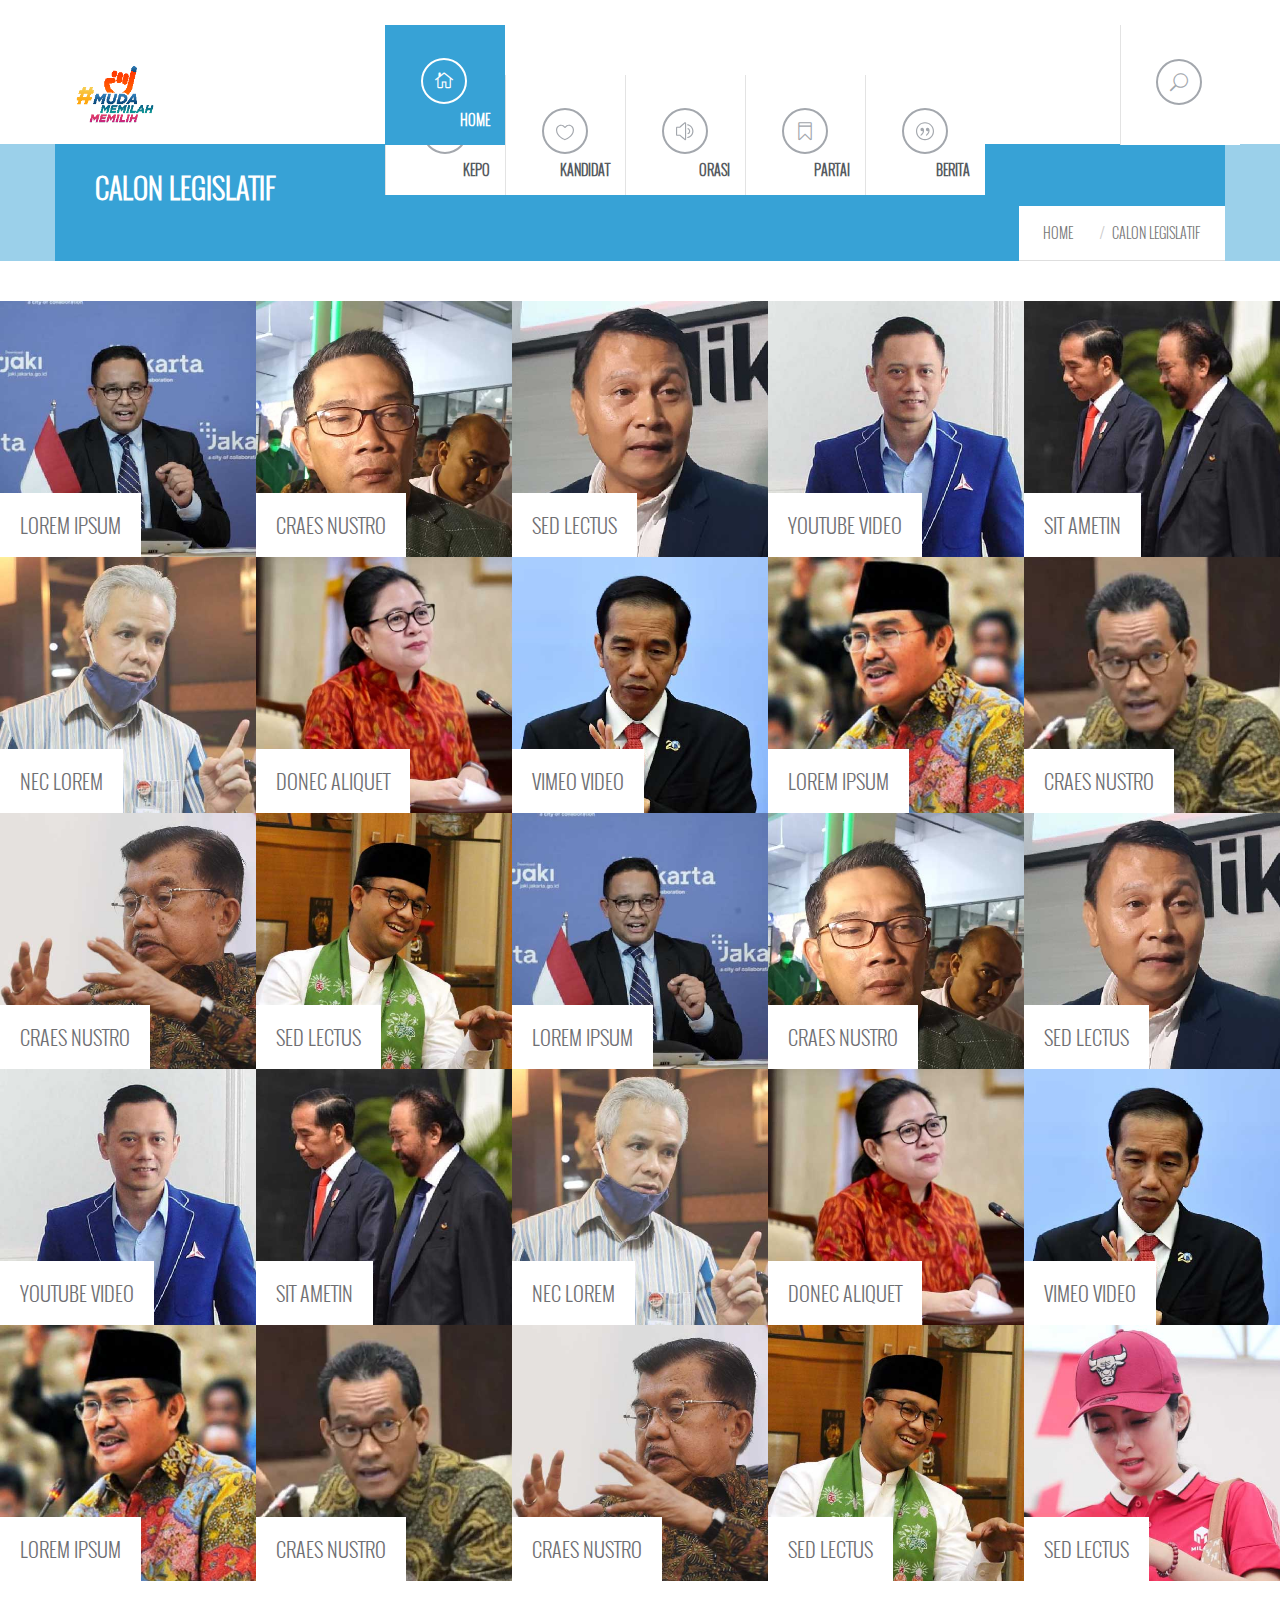
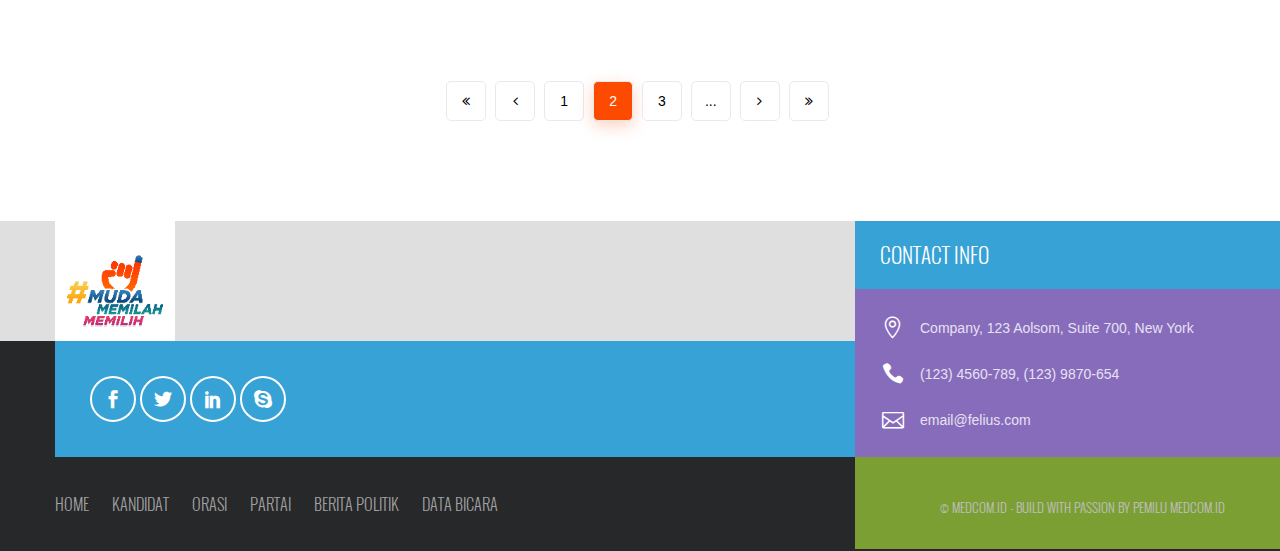
<file: caleg.html>
<!DOCTYPE html>
<!--

	Theme Name: AMILIA
	Description: HTML/CSS 
	Author: Abcgomel 
	Version: 1.0
	Designed & Coded by Abcgomel
	
-->
<!--[if lt IE 7 ]> <html  class="ie6"> <![endif]-->
<!--[if IE 7 ]>    <html  class="ie7"> <![endif]-->
<!--[if IE 8 ]>    <html  class="ie8"> <![endif]-->
<!--[if (gt IE 8)|!(IE)]><!--> <html> <!--<![endif]-->
 	<head>
		<title>Amilia - Responsive HTML5 Template</title>
		<meta charset=utf-8 >
		<!--[if IE]>
		<meta http-equiv="X-UA-Compatible" content="IE=edge">
		<![endif]-->
		<meta name="robots" content="index, follow" > 
		<meta name="keywords" content="HTML5 Template" > 
		<meta name="description" content="Amilia - Responsive HTML5 Template" > 
		<meta name="author" content="abcgomel">
		
		<meta name="viewport" content="width=device-width, initial-scale=1, maximum-scale=1">
		<link rel="shortcut icon" href="favicon.ico">
		
		
<!-- CSS begin -->

	<!-- Bootstrap -->
		<link rel="stylesheet" href="css/bootstrap.min.css">
	
	<!--GOOGLE FONT-->		
		<link href='http://fonts.googleapis.com/css?family=Open+Sans:300italic,400italic,700italic,700,300,400' rel='stylesheet' type='text/css'>
	
	<!-- IE warning CSS -->
		<!--[if lte IE 8]><link rel="stylesheet" type="text/css" href="css/ie-warning.css" ><![endif]-->
		<!--[if lte IE 8]><link rel="stylesheet" type="text/css" href="css/ie8-fix.css" ><![endif]-->
		
	<!--Icons ELEGANT FONT & FONT AWESOME-->		
		<link rel="stylesheet" href="css/icons-fonts.css" >		
		<!--[if lte IE 7]><script src="js/lte-ie7.js"></script><![endif]-->
	
	<!-- Magnific popup  in style.css-->	

	<!-- Owl Carousel Assets in style.css -->

	<!--CSS theme-->		
		<link rel="stylesheet" href="css/style.css" >
		
	<!--STILE SWITCHER in style.css-->	
		<link rel="stylesheet" href="css/layout/wide.css" id="layout">
		<link rel="stylesheet" href="css/colors/blue.css" id="colors">		
	
	<!-- ANIMATE -->
		<link rel='stylesheet' href="css/animate.min.css">
 
<!-- CSS end -->

<!-- JS begin some js files in bottom of the file-->

		<!--[if lte IE 7]><script src="js/lte-ie7.js"></script><![endif]-->
		<!-- HTML5 Shim and Respond.js IE8 support of HTML5 elements and media queries -->
		<!-- WARNING: Respond.js doesn't work if you view the page via file:// -->
		<!--[if lt IE 9]>
		  <script src="https://oss.maxcdn.com/libs/html5shiv/3.7.0/html5shiv.js"></script>
		  <script src="https://oss.maxcdn.com/libs/respond.js/1.4.2/respond.min.js"></script>
		<![endif]-->

		<!--ASSETS-->
		<link rel="stylesheet" href="assets/css/apexcharts.css">
		<link rel="stylesheet" href="assets/css/custom.css">
		<link rel="stylesheet" href="assets/css/style.css">

		
	</head>
	<body class="fixed-header preloader-overflow">
<!-- Pre LOADER -->		
<div id="preloader"  class="se-pre-con">
	<div class="preloader-container">

	<div id="fountainG">
		<div id="fountainG_1" class="fountainG">
		</div>
		<div id="fountainG_2" class="fountainG">
		</div>
		<div id="fountainG_3" class="fountainG">
		</div>
	</div>
		  
	</div>	
</div>
	
<div id="wrap" class="boxed ">
	<div class="grey-bg "> <!-- Grey bg  -->	
	
	<!--[if lte IE 7]>
	<div id="ie-container">
		<div id="ie-cont-close">
			<a href='#' onclick='javascript&#058;this.parentNode.parentNode.style.display="none"; return false;'><img src='images/ie-warn/ie-warning-close.jpg' style='border: none;' alt='Close'></a>
		</div>
		<div id="ie-cont-content" >
			<div id="ie-cont-warning">
				<img src='images/ie-warn/ie-warning.jpg' alt='Warning!'>
			</div>
			<div id="ie-cont-text" >
				<div id="ie-text-bold">
					You are using an outdated browser
				</div>
				<div id="ie-text">
					For a better experience using this site, please upgrade to a modern web browser.
				</div>
			</div>
			<div id="ie-cont-brows" >
				<a href='http://www.firefox.com' target='_blank'><img src='images/ie-warn/ie-warning-firefox.jpg' alt='Download Firefox'></a>
				<a href='http://www.opera.com/download/' target='_blank'><img src='images/ie-warn/ie-warning-opera.jpg' alt='Download Opera'></a>
				<a href='http://www.apple.com/safari/download/' target='_blank'><img src='images/ie-warn/ie-warning-safari.jpg' alt='Download Safari'></a>
				<a href='http://www.google.com/chrome' target='_blank'><img src='images/ie-warn/ie-warning-chrome.jpg' alt='Download Google Chrome'></a>
			</div>
		</div>
	</div>
	<![endif]-->
	
<!-- HEADER 1 -->

<header id="nav" class="header header-1">
  <div  class="header-wrapper">
	<div class="container">
	  
	  <div class="logo-row"> 
		<!-- LOGO --> 
		<div class="logo-container">
		  <a href="index.html">
			  <div class="logo">
				  <img src="images/logo.png" class="logo-img" alt="Logo">
			  </div>
		  </a>
		</div>
		<!-- BUTTON --> 
		<div class="menu-btn-respons-container">
			<button type="button" class="navbar-toggle btn-navbar collapsed" data-toggle="collapse" data-target=".main-menu .navbar-collapse">
				<span class="text">MENU</span>
				<span aria-hidden="true" class="icon_menu main-menu-icon"></span>
			</button>
		</div> 
		
	  </div>

	</div><!-- END CONTAINER -->

<div class="main-menu-container">

	<div class="main-menu-container">
		
		  <div class="container">	
			<!-- MAIN MENU -->
				<div class="main-menu">
				  <div class="navbar navbar-default" role="navigation">

		  <!-- MAIN MENU LIST-->
					<nav class="collapse collapsing navbar-collapse right">
					  <ul class="nav navbar-nav">
						<li class="parent partai">
						  <a href="index.html"><span aria-hidden="true" class="icon_house_alt main-menu-icon"></span><div class="main-menu-title">HOME</div></a>
						</li>

						<li class="parent megamenu">
						  <a href="shortcodes.html"><span aria-hidden="true" class="icon_chat_alt main-menu-icon"></span><div class="main-menu-title">KEPO</div></a>
						</li>	

						<li class="parent megamenu">
						  <a href="shortcodes.html"><span aria-hidden="true" class="icon_heart_alt main-menu-icon"></span><div class="main-menu-title">KANDIDAT</div></a>
						</li>					
						
						<li class="parent">
						  <a href="portfolio-2-col.html"><span aria-hidden="true" class="icon_volume-high_alt main-menu-icon"></span><div class="main-menu-title">ORASI</div></a>
						</li>					
						
						<li class="parent">
						  <a href="blog-large-image.html"><span aria-hidden="true" class="icon_ribbon_alt main-menu-icon"></span><div class="main-menu-title">PARTAI</div></a>
						</li>	
						
						<li id="menu-contact-info-big" class="parent megamenu">
						  <a href="contact.html"><span aria-hidden="true" class="icon_quotations_alt2 main-menu-icon"></span><div class="main-menu-title">BERITA</div></a>
						</li>
				<!-- SEARCH MOBILE READ DOCUMENTATION-->	
						<li class="hide-desck">
							<form class="form-search-respons" id="searchForm-respons" action="page-search-results.html" method="get">
									<input class="sb-search-input-respons" placeholder="SEARCH HERE..." type="text" value="" name="q" id="a">
									<input class="sb-search-submit-respons" type="submit" value="SEARCH" >
							</form>
						</li>
						
					  </ul>
				<!-- SEARCH READ DOCUMENTATION -->
						<div id="sb-search" class="search sb-search right hide-respons">
							
							<form class="form-search" id="searchForm" action="page-search-results.html" method="get">
								<input class="sb-search-input" placeholder="SEARCH HERE..." type="text" value="" name="q" id="q">
								<input class="sb-search-submit" type="submit" value="SEARCH" >
								<span class="sb-icon-search"><span aria-hidden="true" class="icon_search main-menu-icon"></span></span>
							</form>
								
						</div>	  
					  
					</nav>

				  </div>
				</div><!-- main-menu -->

		  </div><!-- container -->
		
	</div><!--main-menu-container -->
	
</div><!--main-menu-container -->


  </div><!-- header-wrapper -->
</header><!-- header -->

<!-- PAGE TITLE 1 -->
	<div class="page-title-bg indent-header-1 page-main-content m-bot-40">
		<div class="container">
			<div class="page-title-container">
				<div class="row">
					<div class="col-md-12">
						<h2>CALON LEGISLATIF</h2>
					</div>
				</div>
				<div class="row">
					<div class="col-md-12">
						<ul class="breadcrumb">
							<li><a class="a-invert" href="index.html">HOME</a></li>
							<li>CALON LEGISLATIF</li>
						</ul>
					</div>
				</div>
			</div>
		</div>
	</div>

<!-- COTENT CONTAINER -->
<div class="portfolio-filter-container">
		
		<div class="box-with-hover">
			<div class="filter-portfolio clearfix">
				<div id="filter-container" class="portfolio-full-width clearfix">
					
					<!-- PORTFOLIO ITEM 1-->
					<div class="element category1">
							<div class="view view-first hovered">
								<a href="images/content/port-sqr-1.jpg" class="lightbox">
									<img src="images/content/port-sqr-1.jpg" alt="Ipsum" >
									<div class="mask">
										<div class="zoom info"><span aria-hidden="true" class="icon_search"></span></div>
									</div>
								</a>
							</div>
							<div class="portfolio-item-caption-container">
								<a class="a-invert" href="portfolio-single.html">LOREM IPSUM</a>
							</div>
					</div>
					
					<!-- PORTFOLIO ITEM 2-->
					<div class="element category2">
							<div class="view view-first hovered">
								<a href="images/content/port-sqr-2.jpg" class="lightbox">
									<img src="images/content/port-sqr-2.jpg" alt="Ipsum" >
									<div class="mask">
										<div class="zoom info"><span aria-hidden="true" class="icon_search"></span></div>
									</div>
								</a>
							</div>
							<div class="portfolio-item-caption-container">
								<a class="a-invert" href="portfolio-single.html">CRAES NUSTRO</a>
							</div>
					</div>
					
					<!-- PORTFOLIO ITEM 3-->
					<div class="element category3">
							<div class="view view-first hovered">
								<a href="images/content/port-sqr-3.jpg" class="lightbox">
									<img src="images/content/port-sqr-3.jpg" alt="Ipsum" >
									<div class="mask">
										<div class="zoom info"><span aria-hidden="true" class="icon_search"></span></div>
									</div>
								</a>
							</div>
							<div class="portfolio-item-caption-container">
								<a class="a-invert" href="portfolio-single.html">SED LECTUS</a>
							</div>
					</div>
					<!-- PORTFOLIO ITEM 4 YOUTUBE VIDEO-->
					<div class="element category1">
									<div class="view view-first blog-hover hovered">
										<a href="images/content/port-sqr-4.jpg" class="lightbox">
											<img src="images/content/port-sqr-4.jpg" alt="Ipsum">
											<div class="mask">
												<div class="zoom info"><span aria-hidden="true" class="icon_film"></span></div>
											</div>
										</a>
									</div>
							<div class="portfolio-item-caption-container">
								<a class="a-invert" href="portfolio-single.html">YOUTUBE VIDEO</a>
							</div>
					</div>
														
					<!-- PORTFOLIO ITEM 5-->
					<div class="element category2">
							<div class="view view-first hovered">
								<a href="images/content/port-sqr-5.jpg" class="lightbox">
									<img src="images/content/port-sqr-5.jpg" alt="Ipsum" >
									<div class="mask">
										<div class="zoom info"><span aria-hidden="true" class="icon_search"></span></div>
									</div>
								</a>
							</div>
							<div class="portfolio-item-caption-container">
								<a class="a-invert" href="portfolio-single.html">SIT AMETIN</a>
							</div>
					</div>
					<!-- PORTFOLIO ITEM 6-->
					<div class="element category3">
							<div class="view view-first hovered">
								<a href="images/content/port-sqr-6.jpg" class="lightbox">
									<img src="images/content/port-sqr-6.jpg" alt="Ipsum" >
									<div class="mask">
										<div class="zoom info"><span aria-hidden="true" class="icon_search"></span></div>
									</div>
								</a>
							</div>
							<div class="portfolio-item-caption-container">
								<a class="a-invert" href="portfolio-single.html">NEC LOREM</a>
							</div>
					</div>
					<!-- PORTFOLIO ITEM 7-->
					<div class="element category1">
							<div class="view view-first hovered">
								<a href="images/content/port-sqr-7.jpg" class="lightbox">
									<img src="images/content/port-sqr-7.jpg" alt="Ipsum" >
									<div class="mask">
										<div class="zoom info"><span aria-hidden="true" class="icon_search"></span></div>
									</div>
								</a>
							</div>
							<div class="portfolio-item-caption-container">
								<a class="a-invert" href="portfolio-single.html">DONEC ALIQUET</a>
							</div>
					</div>
					<!-- PORTFOLIO ITEM 8 VIMEO VIDEO-->
					<div class="element category2">
									<div class="view view-first blog-hover hovered">
										<a href="images/content/port-sqr-8.jpg" class="lightbox">
											<img src="images/content/port-sqr-8.jpg" alt="Ipsum">
											<div class="mask">
												<div class="zoom info"><span aria-hidden="true" class="icon_film"></span></div>
											</div>
										</a>
									</div>
							<div class="portfolio-item-caption-container">
								<a class="a-invert" href="portfolio-single.html">VIMEO VIDEO</a>
							</div>
					</div>

					<!-- PORTFOLIO ITEM 9-->
					<div class="element category1">
							<div class="view view-first hovered">
								<a href="images/content/port-sqr-9.jpg" class="lightbox">
									<img src="images/content/port-sqr-9.jpg" alt="Ipsum" >
									<div class="mask">
										<div class="zoom info"><span aria-hidden="true" class="icon_search"></span></div>
									</div>
								</a>
							</div>
							<div class="portfolio-item-caption-container">
								<a class="a-invert" href="portfolio-single.html">LOREM IPSUM</a>
							</div>
					</div>
					
					<!-- PORTFOLIO ITEM 10-->
					<div class="element category2">
							<div class="view view-first hovered">
								<a href="images/content/port-sqr-10.jpg" class="lightbox">
									<img src="images/content/port-sqr-10.jpg" alt="Ipsum" >
									<div class="mask">
										<div class="zoom info"><span aria-hidden="true" class="icon_search"></span></div>
									</div>
								</a>
							</div>
							<div class="portfolio-item-caption-container">
								<a class="a-invert" href="portfolio-single.html">CRAES NUSTRO</a>
							</div>
					</div>
					
					<!-- PORTFOLIO ITEM 2-->
					<div class="element category2">
							<div class="view view-first hovered">
								<a href="images/content/port-sqr-11.jpg" class="lightbox">
									<img src="images/content/port-sqr-11.jpg" alt="Ipsum" >
									<div class="mask">
										<div class="zoom info"><span aria-hidden="true" class="icon_search"></span></div>
									</div>
								</a>
							</div>
							<div class="portfolio-item-caption-container">
								<a class="a-invert" href="portfolio-single.html">CRAES NUSTRO</a>
							</div>
					</div>
					
					<!-- PORTFOLIO ITEM 3-->
					<div class="element category3">
							<div class="view view-first hovered">
								<a href="images/content/port-sqr-12.jpg" class="lightbox">
									<img src="images/content/port-sqr-12.jpg" alt="Ipsum" >
									<div class="mask">
										<div class="zoom info"><span aria-hidden="true" class="icon_search"></span></div>
									</div>
								</a>
							</div>
							<div class="portfolio-item-caption-container">
								<a class="a-invert" href="portfolio-single.html">SED LECTUS</a>
							</div>
					</div>
					<!-- PORTFOLIO ITEM 1-->
					<div class="element category1">
							<div class="view view-first hovered">
								<a href="images/content/port-sqr-1.jpg" class="lightbox">
									<img src="images/content/port-sqr-1.jpg" alt="Ipsum" >
									<div class="mask">
										<div class="zoom info"><span aria-hidden="true" class="icon_search"></span></div>
									</div>
								</a>
							</div>
							<div class="portfolio-item-caption-container">
								<a class="a-invert" href="portfolio-single.html">LOREM IPSUM</a>
							</div>
					</div>
					
					<!-- PORTFOLIO ITEM 2-->
					<div class="element category2">
							<div class="view view-first hovered">
								<a href="images/content/port-sqr-2.jpg" class="lightbox">
									<img src="images/content/port-sqr-2.jpg" alt="Ipsum" >
									<div class="mask">
										<div class="zoom info"><span aria-hidden="true" class="icon_search"></span></div>
									</div>
								</a>
							</div>
							<div class="portfolio-item-caption-container">
								<a class="a-invert" href="portfolio-single.html">CRAES NUSTRO</a>
							</div>
					</div>
					
					<!-- PORTFOLIO ITEM 3-->
					<div class="element category3">
							<div class="view view-first hovered">
								<a href="images/content/port-sqr-3.jpg" class="lightbox">
									<img src="images/content/port-sqr-3.jpg" alt="Ipsum" >
									<div class="mask">
										<div class="zoom info"><span aria-hidden="true" class="icon_search"></span></div>
									</div>
								</a>
							</div>
							<div class="portfolio-item-caption-container">
								<a class="a-invert" href="portfolio-single.html">SED LECTUS</a>
							</div>
					</div>
					<!-- PORTFOLIO ITEM 4 YOUTUBE VIDEO-->
					<div class="element category1">
									<div class="view view-first blog-hover hovered">
										<a href="images/content/port-sqr-4.jpg" class="lightbox">
											<img src="images/content/port-sqr-4.jpg" alt="Ipsum">
											<div class="mask">
												<div class="zoom info"><span aria-hidden="true" class="icon_film"></span></div>
											</div>
										</a>
									</div>
							<div class="portfolio-item-caption-container">
								<a class="a-invert" href="portfolio-single.html">YOUTUBE VIDEO</a>
							</div>
					</div>
														
					<!-- PORTFOLIO ITEM 5-->
					<div class="element category2">
							<div class="view view-first hovered">
								<a href="images/content/port-sqr-5.jpg" class="lightbox">
									<img src="images/content/port-sqr-5.jpg" alt="Ipsum" >
									<div class="mask">
										<div class="zoom info"><span aria-hidden="true" class="icon_search"></span></div>
									</div>
								</a>
							</div>
							<div class="portfolio-item-caption-container">
								<a class="a-invert" href="portfolio-single.html">SIT AMETIN</a>
							</div>
					</div>
					<!-- PORTFOLIO ITEM 6-->
					<div class="element category3">
							<div class="view view-first hovered">
								<a href="images/content/port-sqr-6.jpg" class="lightbox">
									<img src="images/content/port-sqr-6.jpg" alt="Ipsum" >
									<div class="mask">
										<div class="zoom info"><span aria-hidden="true" class="icon_search"></span></div>
									</div>
								</a>
							</div>
							<div class="portfolio-item-caption-container">
								<a class="a-invert" href="portfolio-single.html">NEC LOREM</a>
							</div>
					</div>
					<!-- PORTFOLIO ITEM 7-->
					<div class="element category1">
							<div class="view view-first hovered">
								<a href="images/content/port-sqr-7.jpg" class="lightbox">
									<img src="images/content/port-sqr-7.jpg" alt="Ipsum" >
									<div class="mask">
										<div class="zoom info"><span aria-hidden="true" class="icon_search"></span></div>
									</div>
								</a>
							</div>
							<div class="portfolio-item-caption-container">
								<a class="a-invert" href="portfolio-single.html">DONEC ALIQUET</a>
							</div>
					</div>
					<!-- PORTFOLIO ITEM 8 VIMEO VIDEO-->
					<div class="element category2">
									<div class="view view-first blog-hover hovered">
										<a href="images/content/port-sqr-8.jpg" class="lightbox">
											<img src="images/content/port-sqr-8.jpg" alt="Ipsum">
											<div class="mask">
												<div class="zoom info"><span aria-hidden="true" class="icon_film"></span></div>
											</div>
										</a>
									</div>
							<div class="portfolio-item-caption-container">
								<a class="a-invert" href="portfolio-single.html">VIMEO VIDEO</a>
							</div>
					</div>

					<!-- PORTFOLIO ITEM 9-->
					<div class="element category1">
							<div class="view view-first hovered">
								<a href="images/content/port-sqr-9.jpg" class="lightbox">
									<img src="images/content/port-sqr-9.jpg" alt="Ipsum" >
									<div class="mask">
										<div class="zoom info"><span aria-hidden="true" class="icon_search"></span></div>
									</div>
								</a>
							</div>
							<div class="portfolio-item-caption-container">
								<a class="a-invert" href="portfolio-single.html">LOREM IPSUM</a>
							</div>
					</div>
					
					<!-- PORTFOLIO ITEM 10-->
					<div class="element category2">
							<div class="view view-first hovered">
								<a href="images/content/port-sqr-10.jpg" class="lightbox">
									<img src="images/content/port-sqr-10.jpg" alt="Ipsum" >
									<div class="mask">
										<div class="zoom info"><span aria-hidden="true" class="icon_search"></span></div>
									</div>
								</a>
							</div>
							<div class="portfolio-item-caption-container">
								<a class="a-invert" href="portfolio-single.html">CRAES NUSTRO</a>
							</div>
					</div>
					
					<!-- PORTFOLIO ITEM 2-->
					<div class="element category2">
							<div class="view view-first hovered">
								<a href="images/content/port-sqr-11.jpg" class="lightbox">
									<img src="images/content/port-sqr-11.jpg" alt="Ipsum" >
									<div class="mask">
										<div class="zoom info"><span aria-hidden="true" class="icon_search"></span></div>
									</div>
								</a>
							</div>
							<div class="portfolio-item-caption-container">
								<a class="a-invert" href="portfolio-single.html">CRAES NUSTRO</a>
							</div>
					</div>
					
					<!-- PORTFOLIO ITEM 3-->
					<div class="element category3">
							<div class="view view-first hovered">
								<a href="images/content/port-sqr-12.jpg" class="lightbox">
									<img src="images/content/port-sqr-12.jpg" alt="Ipsum" >
									<div class="mask">
										<div class="zoom info"><span aria-hidden="true" class="icon_search"></span></div>
									</div>
								</a>
							</div>
							<div class="portfolio-item-caption-container">
								<a class="a-invert" href="portfolio-single.html">SED LECTUS</a>
							</div>
					</div>
					
					<!-- PORTFOLIO ITEM 3-->
					<div class="element category3">
							<div class="view view-first hovered">
								<a href="images/content/port-sqr-13.jpg" class="lightbox">
									<img src="images/content/port-sqr-13.jpg" alt="Ipsum" >
									<div class="mask">
										<div class="zoom info"><span aria-hidden="true" class="icon_search"></span></div>
									</div>
								</a>
							</div>
							<div class="portfolio-item-caption-container">
								<a class="a-invert" href="portfolio-single.html">SED LECTUS</a>
							</div>
					</div>
										
					
				</div>
			</div>
		
			<!-- PAGINATION  -->		
			<div class="row m-bot-40 m-top-80">
				<div class="col-md-12">
					<div class="text-center mt-5">
						<ul class="ts-pagination">
							<li><a href="#"><i class="fa fa-angle-double-left"></i></a></li>
							<li><a href="#"><i class="fa fa-angle-left"></i></a></li>
							<li><a href="#">1</a></li>
							<li><a href="#" class="active">2</a></li>
							<li><a href="#">3</a></li>
							<li><a href="#">...</a></li>
							<li><a href="#"><i class="fa fa-angle-right"></i></a></li>
							<li><a href="#"><i class="fa fa-angle-double-right"></i></a></li>
						</ul>
					</div>
				</div>
			</div>
		</div>


</div>		
<div id="footer-offset" class="m-top-80">
	
<!-- FOOTER 1 -->
	<footer>
	<!-- FOOTER -->
		<div class="footer-grey-bg title-lines-container">
			<div class="container">
				<div class="row">
			<!-- LOGO  -->	
					<div class="col-md-8">
						<div class="logo-container">
						  <a href="index.html">
							  <div class="logo">
								  <img src="images/logo.png" class="logo-img" alt="">
							  </div>
						  </a>
						</div>
						<div class="social-icons-container-footer">
							<ul class="social-icons-ul">
								<li>
									<a href="http://themeforest.net/item/amilia-responsive-multipurpose-template/10067059?ref=abcgomel">
										<span aria-hidden="true" class="social_facebook main-menu-icon"></span>
									</a>
								</li>	
								<li>	
									<a href="http://themeforest.net/item/amilia-responsive-multipurpose-template/10067059?ref=abcgomel">
										<span aria-hidden="true" class="social_twitter main-menu-icon"></span>
									</a>
								</li>	
								<li>	
									<a href="http://themeforest.net/item/amilia-responsive-multipurpose-template/10067059?ref=abcgomel">
										<span aria-hidden="true" class="social_linkedin main-menu-icon"></span>
									</a>
								</li>	
								<li>	
									<a href="http://themeforest.net/item/amilia-responsive-multipurpose-template/10067059?ref=abcgomel">
										<span aria-hidden="true" class="social_skype main-menu-icon"></span>
									</a>
								</li>	
							</ul>		
						</div>						
					</div>
			<!-- CONTACT INFO -->
					<div class="col-md-4">
				
						<h3 class="title-block title-full-width footer-block title-bg-after">CONTACT INFO</h3>
						<div class="main-color-bg contact-bg-after">
						
								<ul class="contact-list-footer">
									<li class="contact-list-item clearfix">
										<div class="contact-icon-container">
											<span aria-hidden="true" class="icon_pin_alt main-menu-contact-icon"></span>
										</div>
										<div class="contact-text-container">Company, 123 Aolsom, Suite 700, New York</div>
									</li>
									<li class="contact-list-item clearfix">
										<div class="contact-icon-container">
											<span aria-hidden="true" class="icon_phone main-menu-contact-icon"></span>
										</div>	
										<div class="contact-text-container">(123)&nbsp;4560-789, (123)&nbsp;9870-654</div>
									</li>
									<li class="contact-list-item clearfix">
										<div class="contact-icon-container">
											<span aria-hidden="true" class="icon_mail_alt main-menu-contact-icon"></span>
										</div>
										<div class="contact-text-container">	
											<a class="a-mail" href="#">email@felius.com</a>
										</div>	
									</li>
								</ul>
								<div class="mask-main-color-bg"></div> 					
						</div>					
								
					</div> 
				</div>
			</div>
		</div>
		<!-- COPYRIGHT  -->	
		<div class="copyright-container title-lines-container">
			<div class="container">
				<div class="row">	
					<div class="col-md-8">
						<div class="footer-menu-container">
							<nav class="clearfix" id="footer-nav">
								<ul class="footer-menu">
									<li><a href="index.html">HOME</a></li>
									<li><a href="shortcodes.html">KANDIDAT</a></li>
									<li><a href="portfolio.html">ORASI</a></li>
									<li><a href="blog-large-images.html">PARTAI</a></li>
									<li><a href="contact.html">BERITA POLITIK</a></li>
									<li><a href="#">DATA BICARA</a></li>
								</ul>
							</nav>
						</div>
					</div>
					<div class="col-md-4">
						<div class="footer-copyright-container">
							<div class="mask-footer-copyright-container"></div>
							<div class="footer-copyright-text">
							© MEDCOM.ID - Build with Passion by <a class="author" href="">PEMILU MEDCOM.ID</a>
							</div>
							
						</div>
					</div>
				</div>
			</div>				
		</div>
	<!-- COPYRIGHT -->
		<p id="back-top">
			<a href="#top" title="Back to Top"><span></span></a>
		</p>
	</footer>

	</div><!-- End BG -->	
</div><!-- End wrap -->	

<!-- JS begin -->
		<!-- jQuery  -->
		<script type="text/javascript" src="js/jquery.min.js"></script>
 
		<script src="js/jquery-ui.min.js"></script>
		
		<!-- Include all compiled plugins (below), or include individual files as needed -->
		<script src="js/bootstrap.min.js"></script>
		
		<!-- SEARCH  SCRIPT IN MAIN JS  --> 
			
		<!-- JS FOR OWL CAROUSEL -->
		<script src="js/owl-carousel/owl.carousel.min.js"></script>

		<!-- PORTFOLIO FILTER -->
			<script src="js/jquery.isotope-full-width.min.js"></script>

			<!-- MAGNIFIC POPUP -->
			<script src='js/jquery.magnific-popup.js'></script>

			<!-- SCROLL ANIMATIONS ON -->		
			<script src="js/wow.min.js"></script>
			<script>
			 new WOW().init();
			</script>	
			
			<!-- MAIN SCRIPT -->
			<script src="js/main.js"></script>	
			
			<!-- IMPORTANT SCRIPTS SETTINGS -->
			<script>
			
//START document.ready ==========================================================================	
			$(document).ready(function() {
			
			//PORTFOLIO FILTER	-----------------------------------------------------------------
					var container = $('#filter-container');	
					container.isotope({
						animationEngine : 'best-available',
						animationOptions: {
							duration: 200,
							queue: false
						},
						layoutMode: 'fitRows',
						itemSelector : '.element'
					});	
					// filter items when filter link is clicked
				  var $optionSets = $('#options .option-set'),
					  $optionLinks = $optionSets.find('a');

				  $optionLinks.click(function(){
					var $this = $(this);
					// don't proceed if already selected
					if ( $this.hasClass('selected') ) {
					  return false;
					}
					var $optionSet = $this.parents('.option-set');
					$optionSet.find('.selected').removeClass('selected');
					$this.addClass('selected');
			  
					// make option object dynamically, i.e. { filter: '.my-filter-class' }
					var options = {},
						key = $optionSet.attr('data-option-key'),
						value = $this.attr('data-option-value');
					// parse 'false' as false boolean
					value = value === 'false' ? false : value;
					options[ key ] = value;
					if ( key === 'layoutMode' && typeof changeLayoutMode === 'function' ) {
					  // changes in layout modes need extra logic
					  changeLayoutMode( $this, options )
					} else {
					  // otherwise, apply new options
					  container.isotope( options );
					}
					
					return false;
				  });
					
					function splitColumns() { 
					var winWidth = $(window).width(), 
						columnNumb = 1;
					if (winWidth > 1200) {
						columnNumb = 5;
					} else if (winWidth > 900) {
						columnNumb = 4;
					} else if (winWidth > 600) {
						columnNumb = 2;
					} else if (winWidth > 300) {
						columnNumb = 1;
					}
					return columnNumb;
					}		
					
					function setColumns() { 
					var winWidth = $(window).width(), 
						columnNumb = splitColumns(), 
						postWidth = Math.floor(winWidth / columnNumb);
					container.find('.element').each(function () { 
						$(this).css( { 
							width : postWidth + 'px' 
						});
					});
					}		
					function setProjects() { 
					setColumns();
					container.isotope('reLayout');
					}			
					
					function loadIsotope(){
					container.imagesLoaded(function () {setProjects();});
					setProjects();
					}
						
					/* RESIZE */
					function resizedw(){
						setProjects();
					}
					
					var doit;
					$(window).bind('resize', function () { 
						clearTimeout(doit);
						doit = setTimeout(resizedw, 500);
					});		

					loadIsotope();			
			

			// Carousel CLIENTS Items---------------------------------------------
				  $("#owl-clients").owlCarousel({
				 
					  //Set AutoPlay to 3 seconds
					autoPlay : 5000,
					  items : 5,
					  itemsDesktop : [1000,4], //5 items between 1000px and 901px
					  itemsDesktopSmall : [900,3], // betweem 900px and 601px
					  itemsTablet: [470,1], //2 items between 600 and 0
					  itemsMobile : false, // itemsMobile disabled - inherit from itemsTablet option
					 // itemsDesktop : [1199,4],
					 // itemsDesktopSmall : [991,1],
					 // itemsTablet: [991,1],
					 // itemsMobile : false,
					  
					  //Pagination
						pagination : false,
						paginationNumbers: false,
				 
				  });			
				
			});//END document.ready ==========================================================================
			
			</script> 
			
			<!-- Pre LOADER -->
			<script>
			window.onload = function() {
			 document.body.removeChild(document.getElementById('preloader'));
			 $('body').removeClass('preloader-overflow');
			}
			</script>

<!-- JS end -->	
	
	</body>
</html>
</file>
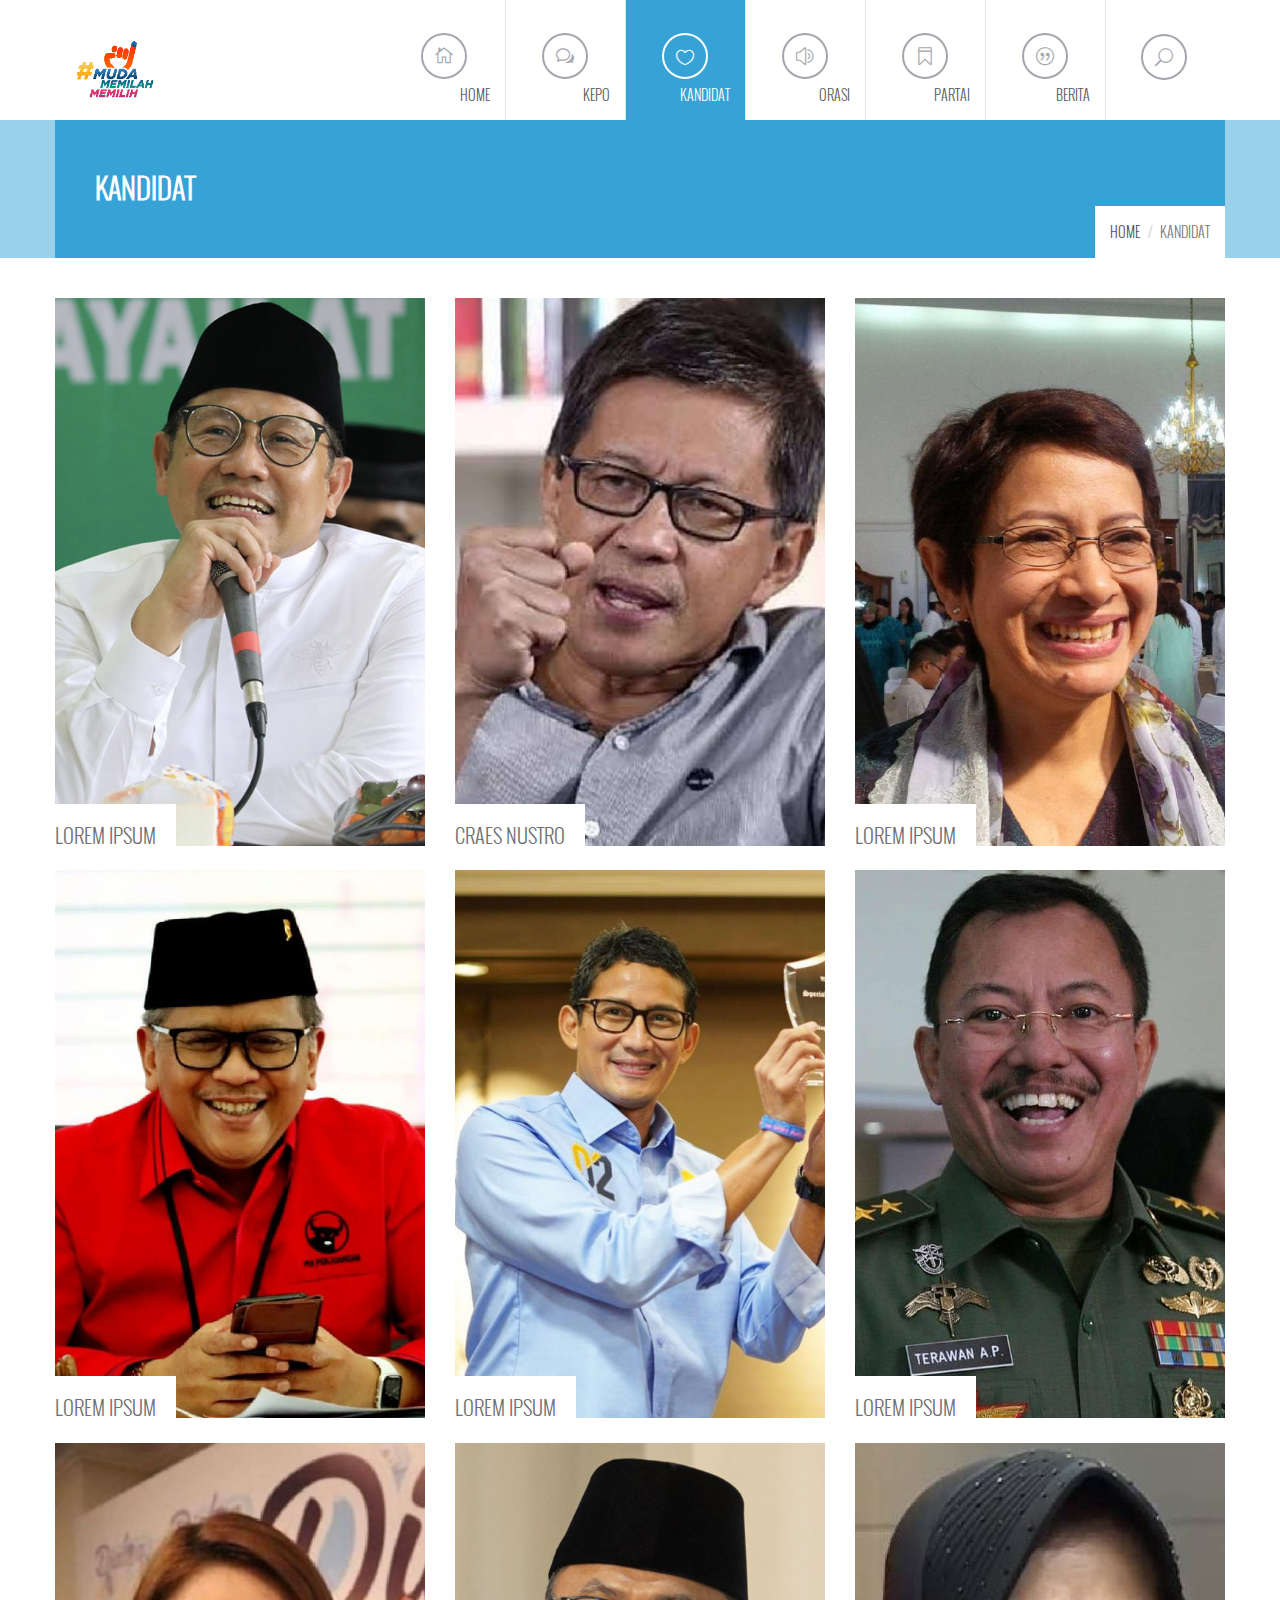
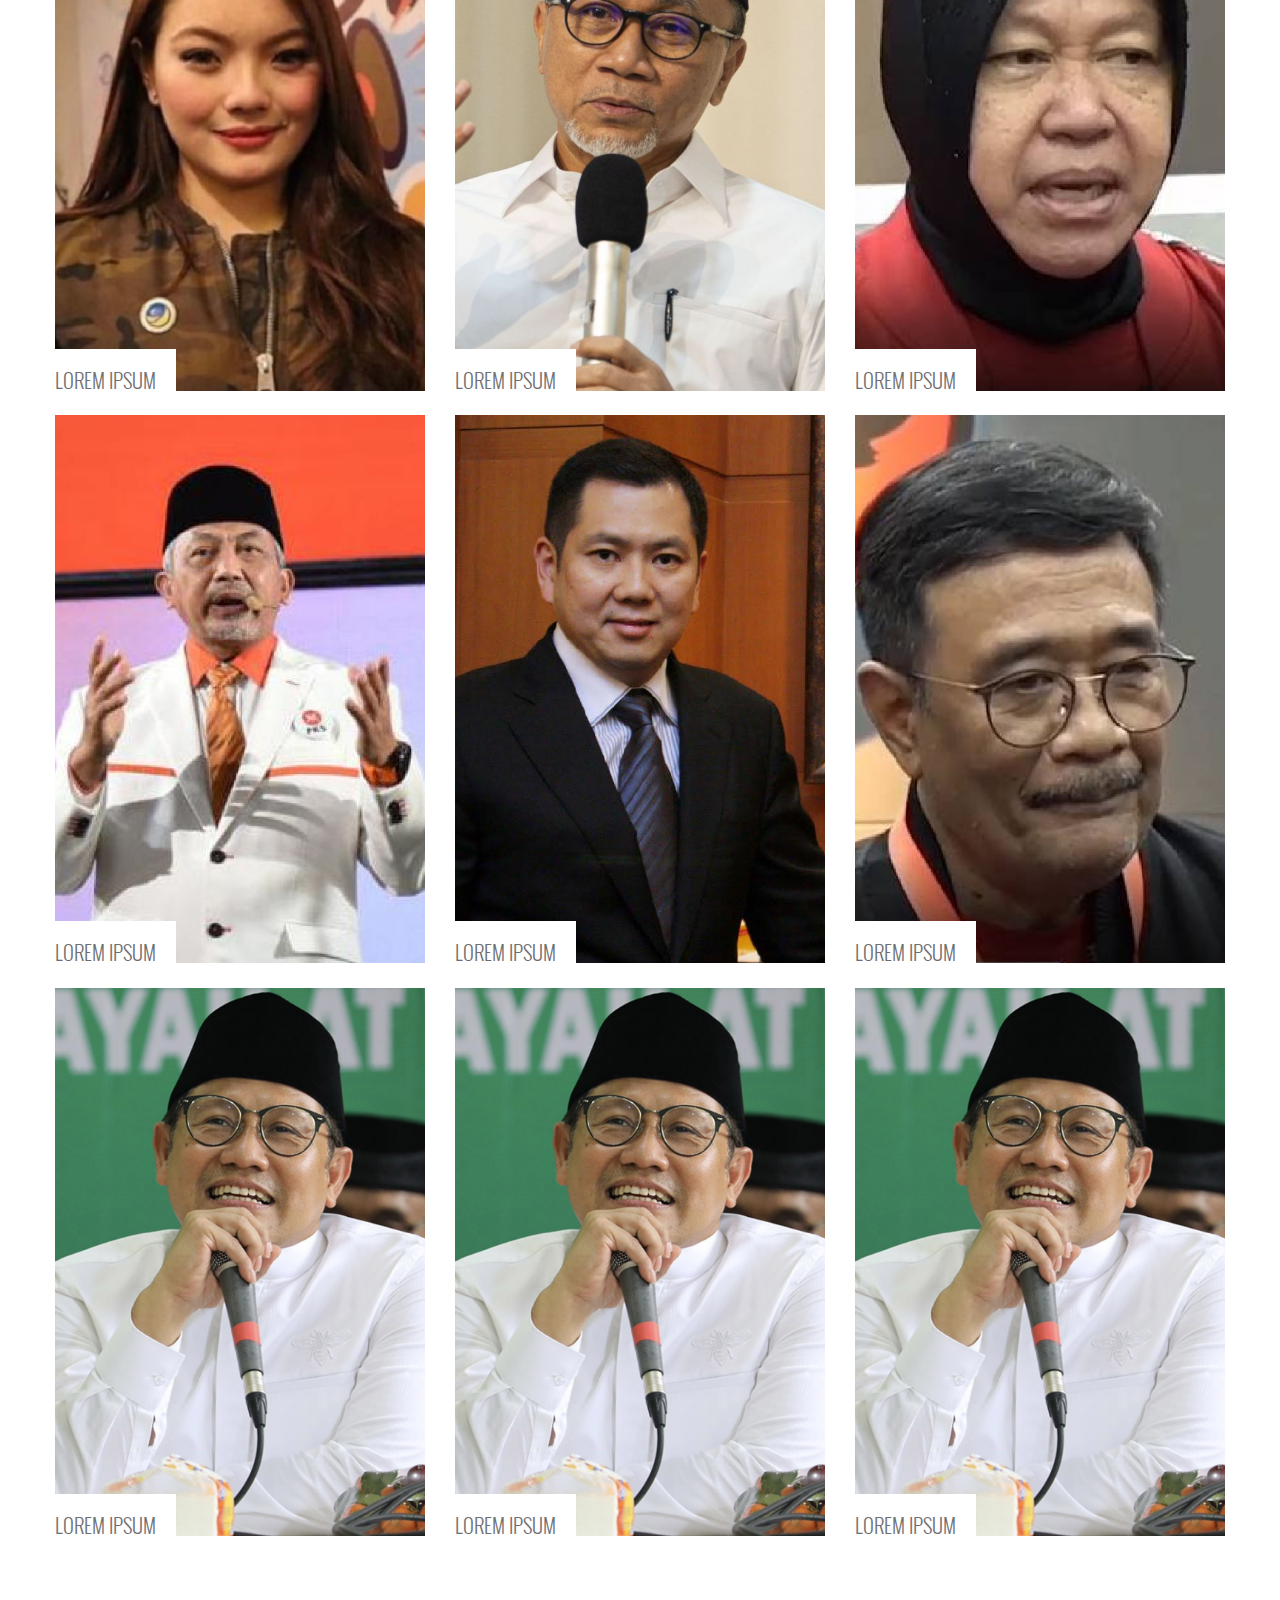
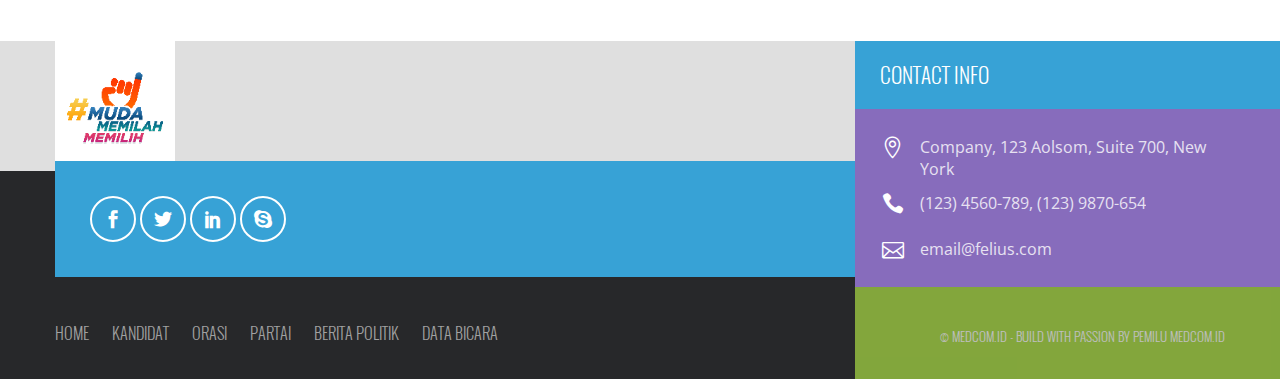
<file: kandidat.html>
<!DOCTYPE html>
<!--
	Theme Name: AMILIA
	Description: HTML/CSS 
	Author: Abcgomel 
	Version: 1.0
	Designed & Coded by Abcgomel
-->
<!--[if lt IE 7 ]> <html  class="ie6"> <![endif]-->
<!--[if IE 7 ]>    <html  class="ie7"> <![endif]-->
<!--[if IE 8 ]>    <html  class="ie8"> <![endif]-->
<!--[if (gt IE 8)|!(IE)]><!-->
<html>
<!--<![endif]-->
<head>
<title>Kandidat - Medcom.id</title>
<meta charset='utf-8'>
<!--[if IE]>
		<meta http-equiv="X-UA-Compatible" content="IE=edge">
		<![endif]-->
<meta name="robots" content="index, follow">
<meta name="keywords" content="HTML5 Template">
<meta name="description" content="Kanal Politik - Medcom.id">
<meta name="author" content="abcgomel">
<meta name="viewport" content="width=device-width, initial-scale=1, maximum-scale=1">
<link rel="shortcut icon" href="favicon.ico">
<!-- CSS begin -->
<!-- Bootstrap -->
<link rel="stylesheet" href="css/bootstrap.min.css">
<!--GOOGLE FONT-->
<link href='http://fonts.googleapis.com/css?family=Open+Sans:300italic,400italic,700italic,700,300,400' rel='stylesheet' type='text/css'>
<!-- IE warning CSS -->
<!--[if lte IE 8]><link rel="stylesheet" type="text/css" href="css/ie-warning.css" ><![endif]-->
<!--[if lte IE 8]><link rel="stylesheet" type="text/css" href="css/ie8-fix.css" ><![endif]-->
<!--Icons ELEGANT FONT & FONT AWESOME-->
<link rel="stylesheet" href="css/icons-fonts.css">
<!--[if lte IE 7]><script src="js/lte-ie7.js"></script><![endif]-->
<!-- Magnific popup  in style.css-->
<!-- Owl Carousel Assets in style.css -->
<!--CSS theme-->
<link rel="stylesheet" href="css/style.css">
<!--STILE SWITCHER in style.css-->
<link rel="stylesheet" href="css/layout/wide.css" id="layout">
<link rel="stylesheet" href="css/colors/yellow.css" id="colors">
<!-- ANIMATE -->
<link rel='stylesheet' href="css/animate.min.css">
<!-- CSS end -->
<!-- JS begin some js files in bottom of the file-->
<!--[if lte IE 7]><script src="js/lte-ie7.js"></script><![endif]-->
<!-- HTML5 Shim and Respond.js IE8 support of HTML5 elements and media queries -->
<!-- WARNING: Respond.js doesn't work if you view the page via file:// -->
<!--[if lt IE 9]>
		  <script src="https://oss.maxcdn.com/libs/html5shiv/3.7.0/html5shiv.js"></script>
		  <script src="https://oss.maxcdn.com/libs/respond.js/1.4.2/respond.min.js"></script>
		<![endif]--></head>
<body class="fixed-header preloader-overflow">
<!-- Pre LOADER -->
<div id="preloader" class="se-pre-con">
	<div class="preloader-container">
		<div id="fountainG">
			<div id="fountainG_1" class="fountainG"></div>
			<div id="fountainG_2" class="fountainG"></div>
			<div id="fountainG_3" class="fountainG"></div>
		</div>
	</div>
</div>
<div id="wrap" class="boxed ">
	<div class="grey-bg ">
		<!-- Grey bg  -->
		<!--[if lte IE 7]>
	<div id="ie-container">
		<div id="ie-cont-close">
			<a href='#' onclick='javascript&#058;this.parentNode.parentNode.style.display="none"; return false;'><img src='images/ie-warn/ie-warning-close.jpg' style='border: none;' alt='Close'></a>
		</div>
		<div id="ie-cont-content" >
			<div id="ie-cont-warning">
				<img src='images/ie-warn/ie-warning.jpg' alt='Warning!'>
			</div>
			<div id="ie-cont-text" >
				<div id="ie-text-bold">You are using an outdated browser</div>
				<div id="ie-text">
					For a better experience using this site, please upgrade to a modern web browser.
				</div>
			</div>
			<div id="ie-cont-brows" >
				<a href='http://www.firefox.com' target='_blank'><img src='images/ie-warn/ie-warning-firefox.jpg' alt='Download Firefox'></a>
				<a href='http://www.opera.com/download/' target='_blank'><img src='images/ie-warn/ie-warning-opera.jpg' alt='Download Opera'></a>
				<a href='http://www.apple.com/safari/download/' target='_blank'><img src='images/ie-warn/ie-warning-safari.jpg' alt='Download Safari'></a>
				<a href='http://www.google.com/chrome' target='_blank'><img src='images/ie-warn/ie-warning-chrome.jpg' alt='Download Google Chrome'></a>
			</div>
		</div>
	</div>
	<![endif]-->
		<!-- HEADER 1 -->
		<header id="nav" class="header header-1">
		<div class="header-wrapper">
			<div class="container">
				<div class="logo-row">
					<!-- LOGO -->
					<div class="logo-container">
						<a href="index.html">
						<div class="logo">
							<img src="images/logo.png" class="logo-img" alt="Logo">
						</div>
						</a>
					</div>
					<!-- BUTTON -->
					<div class="menu-btn-respons-container">
						<button type="button" class="navbar-toggle btn-navbar collapsed" data-toggle="collapse" data-target=".main-menu .navbar-collapse">
						<span class="text">MENU</span>
						<span aria-hidden="true" class="icon_menu main-menu-icon"></span>
						</button>
					</div>
				</div>
			</div>
			<!-- END CONTAINER -->
			<div class="main-menu-container">
				<div class="container">
					<!-- MAIN MENU -->
					<div class="main-menu">
						<div class="navbar navbar-default" role="navigation">
							<!-- MAIN MENU LIST-->
							<nav class="collapse collapsing navbar-collapse right">
							<ul class="nav navbar-nav">
								<li class="parent megamenu">
									<a href="index.html"><span aria-hidden="true" class="icon_house_alt main-menu-icon"></span>
									<div class="main-menu-title">HOME</div>
									</a>
								</li>
								<li class="parent megamenu">
									<a href="kepo.html"><span aria-hidden="true" class="icon_chat_alt main-menu-icon"></span>
									<div class="main-menu-title">KEPO</div>
									</a>
								</li>
								<li class="parent partai">
									<a href="kandidat.html"><span aria-hidden="true" class="icon_heart_alt main-menu-icon"></span>
									<div class="main-menu-title">KANDIDAT</div>
									</a>
								</li>
								<li class="parent">
									<a href="portfolio-2-col.html"><span aria-hidden="true" class="icon_volume-high_alt main-menu-icon"></span>
									<div class="main-menu-title">ORASI</div>
									</a>
								</li>
								<li class="parent">
									<a href="partai.html"><span aria-hidden="true" class="icon_ribbon_alt main-menu-icon"></span>
									<div class="main-menu-title">PARTAI</div>
									</a>
								</li>
								<li id="menu-contact-info-big" class="parent megamenu">
									<a href="contact.html"><span aria-hidden="true" class="icon_quotations_alt2 main-menu-icon"></span>
									<div class="main-menu-title">BERITA</div>
									</a>
								</li>
								<!-- SEARCH MOBILE READ DOCUMENTATION-->
								<li class="hide-desck">
									<form class="form-search-respons" id="searchForm-respons" action="page-search-results.html" method="get">
										<input class="sb-search-input-respons" placeholder="SEARCH HERE..." type="text" value="" name="q" id="a">
										<input class="sb-search-submit-respons" type="submit" value="SEARCH"></form>
								</li>
							</ul>
							<!-- SEARCH READ DOCUMENTATION -->
							<div id="sb-search" class="search sb-search right hide-respons">
								<form class="form-search" id="searchForm" action="page-search-results.html" method="get">
									<input class="sb-search-input" placeholder="SEARCH HERE..." type="text" value="" name="q" id="q">
									<input class="sb-search-submit" type="submit" value="SEARCH">
									<span class="sb-icon-search"><span aria-hidden="true" class="icon_search main-menu-icon"></span></span>
								</form>
							</div>
							</nav>
						</div>
					</div>
					<!-- main-menu --></div>
				<!-- container --></div>
			<!--main-menu-container --></div>
		<!-- header-wrapper --></header>
		<!-- header -->
		<!-- PAGE TITLE 1 -->
		<div class="page-title-bg indent-header-1 page-main-content m-bot-40">
			<div class="container">
				<div class="page-title-container">
					<div class="row">
						<div class="col-md-12">
							<h2>KANDIDAT</h2>
						</div>
					</div>
					<div class="row">
						<div class="col-md-12">
							<ul class="breadcrumb">
								<li>
									<a class="a-invert" href="index.html">HOME</a>
								</li>
								<li class="active">KANDIDAT</li>
							</ul>
						</div>
					</div>
				</div>
			</div>
		</div>
		<!-- COTENT CONTAINER -->
		<div class="container portfolio-filter-container">
			<div class="row box-with-hover">
				<div class="filter-portfolio clearfix">
					<div id="filter-container" class="clearfix">
						<!-- PORTFOLIO ITEM 1-->
						<div class="element category1 col-xs-12 col-sm-6 col-md-4 m-bot-30">
							<div class="view view-first hovered">
								<a href="detail_kandidat.html">
								<img src="images/content/port-h-3.jpg" alt="Ipsum"></a>
							</div>
							<div class="portfolio-item-caption-container">
								<a class="a-invert" href="portfolio-single.html">LOREM IPSUM</a>
							</div>
						</div>
						<!-- PORTFOLIO ITEM 2-->
						<div class="element category2 col-xs-12 col-sm-6 col-md-4 m-bot-30">
							<div class="view view-first hovered">
								<a href="detail_kandidat.html">
								<img src="images/content/port-h-1.jpg" alt="Ipsum">
								</a>
							</div>
							<div class="portfolio-item-caption-container">
								<a class="a-invert" href="portfolio-single.html">CRAES NUSTRO</a>
							</div>
						</div>
						<!-- PORTFOLIO ITEM 3-->
						<div class="element category1 col-xs-12 col-sm-6 col-md-4 m-bot-30">
							<div class="view view-first hovered">
								<a href="detail_kandidat.html">
								<img src="images/content/port-h-2.jpg" alt="Ipsum"></a>
							</div>
							<div class="portfolio-item-caption-container">
								<a class="a-invert" href="portfolio-single.html">LOREM IPSUM</a>
							</div>
						</div>
						<!-- PORTFOLIO ITEM 4-->
						<div class="element category1 col-xs-12 col-sm-6 col-md-4 m-bot-30">
							<div class="view view-first hovered">
								<a href="detail_kandidat.html">
								<img src="images/content/port-h-4.jpg" alt="Ipsum"></a>
							</div>
							<div class="portfolio-item-caption-container">
								<a class="a-invert" href="portfolio-single.html">LOREM IPSUM</a>
							</div>
						</div>
						<!-- PORTFOLIO ITEM 5-->
						<div class="element category1 col-xs-12 col-sm-6 col-md-4 m-bot-30">
							<div class="view view-first hovered">
								<a href="detail_kandidat.html">
								<img src="images/content/port-h-6.jpg" alt="Ipsum"></a>
							</div>
							<div class="portfolio-item-caption-container">
								<a class="a-invert" href="portfolio-single.html">LOREM IPSUM</a>
							</div>
						</div>
						<!-- PORTFOLIO ITEM 6-->
						<div class="element category1 col-xs-12 col-sm-6 col-md-4 m-bot-30">
							<div class="view view-first hovered">
								<a href="detail_kandidat.html">
								<img src="images/content/port-h-5.jpg" alt="Ipsum"></a>
							</div>
							<div class="portfolio-item-caption-container">
								<a class="a-invert" href="portfolio-single.html">LOREM IPSUM</a>
							</div>
						</div>
						<!-- PORTFOLIO ITEM 7-->
						<div class="element category1 col-xs-12 col-sm-6 col-md-4 m-bot-30">
							<div class="view view-first hovered">
								<a href="detail_kandidat.html">
								<img src="images/content/port-h-11.jpg" alt="Ipsum"></a>
							</div>
							<div class="portfolio-item-caption-container">
								<a class="a-invert" href="portfolio-single.html">LOREM IPSUM</a>
							</div>
						</div>
						<!-- PORTFOLIO ITEM 8-->
						<div class="element category1 col-xs-12 col-sm-6 col-md-4 m-bot-30">
							<div class="view view-first hovered">
								<a href="detail_kandidat.html">
								<img src="images/content/port-h-10.jpg" alt="Ipsum"></a>
							</div>
							<div class="portfolio-item-caption-container">
								<a class="a-invert" href="portfolio-single.html">LOREM IPSUM</a>
							</div>
						</div>
						<!-- PORTFOLIO ITEM 9-->
						<div class="element category1 col-xs-12 col-sm-6 col-md-4 m-bot-30">
							<div class="view view-first hovered">
								<a href="detail_kandidat.html">
								<img src="images/content/port-h-9.jpg" alt="Ipsum"></a>
							</div>
							<div class="portfolio-item-caption-container">
								<a class="a-invert" href="portfolio-single.html">LOREM IPSUM</a>
							</div>
						</div>
						<!-- PORTFOLIO ITEM 10-->
						<div class="element category1 col-xs-12 col-sm-6 col-md-4 m-bot-30">
							<div class="view view-first hovered">
								<a href="detail_kandidat.html">
								<img src="images/content/port-h-12.jpg" alt="Ipsum"></a>
							</div>
							<div class="portfolio-item-caption-container">
								<a class="a-invert" href="portfolio-single.html">LOREM IPSUM</a>
							</div>
						</div>
						<!-- PORTFOLIO ITEM 11-->
						<div class="element category1 col-xs-12 col-sm-6 col-md-4 m-bot-30">
							<div class="view view-first hovered">
								<a href="detail_kandidat.html">
								<img src="images/content/port-h-7.jpg" alt="Ipsum"></a>
							</div>
							<div class="portfolio-item-caption-container">
								<a class="a-invert" href="portfolio-single.html">LOREM IPSUM</a>
							</div>
						</div>
						<!-- PORTFOLIO ITEM 12-->
						<div class="element category1 col-xs-12 col-sm-6 col-md-4 m-bot-30">
							<div class="view view-first hovered">
								<a href="detail_kandidat.html">
								<img src="images/content/port-h-8.jpg" alt="Ipsum"></a>
							</div>
							<div class="portfolio-item-caption-container">
								<a class="a-invert" href="portfolio-single.html">LOREM IPSUM</a>
							</div>
						</div>
						<!-- PORTFOLIO ITEM 13-->
						<div class="element category1 col-xs-12 col-sm-6 col-md-4 m-bot-30">
							<div class="view view-first hovered">
								<a href="detail_kandidat.html">
								<img src="images/content/port-h-3.jpg" alt="Ipsum"></a>
							</div>
							<div class="portfolio-item-caption-container">
								<a class="a-invert" href="portfolio-single.html">LOREM IPSUM</a>
							</div>
						</div>
						<!-- PORTFOLIO ITEM 14-->
						<div class="element category1 col-xs-12 col-sm-6 col-md-4 m-bot-30">
							<div class="view view-first hovered">
								<a href="detail_kandidat.html">
								<img src="images/content/port-h-3.jpg" alt="Ipsum"></a>
							</div>
							<div class="portfolio-item-caption-container">
								<a class="a-invert" href="portfolio-single.html">LOREM IPSUM</a>
							</div>
						</div>
						<!-- PORTFOLIO ITEM 15-->
						<div class="element category1 col-xs-12 col-sm-6 col-md-4 m-bot-30">
							<div class="view view-first hovered">
								<a href="detail_kandidat.html">
								<img src="images/content/port-h-3.jpg" alt="Ipsum"></a>
							</div>
							<div class="portfolio-item-caption-container">
								<a class="a-invert" href="portfolio-single.html">LOREM IPSUM</a>
							</div>
						</div>
					</div>
				</div>
			</div>
		</div>
		<div id="footer-offset" class="m-top-80">
			<!-- FOOTER 1 - LIGHT -->
			<footer>
			<!-- FOOTER -->
			<div class="footer-grey-bg title-lines-container">
				<div class="container">
					<div class="row">
						<!-- LOGO  -->
						<div class="col-md-8">
							<div class="logo-container">
								<a href="index.html">
								<div class="logo">
									<img src="images/logo.png" class="logo-img" alt="">
								</div>
								</a>
							</div>
							<div class="social-icons-container-footer">
								<ul class="social-icons-ul">
									<li>
										<a href="http://themeforest.net/item/amilia-responsive-multipurpose-template/10067059?ref=abcgomel"><span aria-hidden="true" class="social_facebook main-menu-icon"></span></a>
									</li>
									<li>
										<a href="http://themeforest.net/item/amilia-responsive-multipurpose-template/10067059?ref=abcgomel"><span aria-hidden="true" class="social_twitter main-menu-icon"></span></a>
									</li>
									<li>
										<a href="http://themeforest.net/item/amilia-responsive-multipurpose-template/10067059?ref=abcgomel"><span aria-hidden="true" class="social_linkedin main-menu-icon"></span></a>
									</li>
									<li>
										<a href="http://themeforest.net/item/amilia-responsive-multipurpose-template/10067059?ref=abcgomel"><span aria-hidden="true" class="social_skype main-menu-icon"></span></a>
									</li>
								</ul>
							</div>
						</div>
						<!-- CONTACT INFO -->
						<div class="col-md-4">
							<h3 class="title-block title-full-width footer-block title-bg-after">CONTACT INFO</h3>
							<div class="main-color-bg contact-bg-after">
								<ul class="contact-list-footer">
									<li class="contact-list-item clearfix">
										<div class="contact-icon-container">
											<span aria-hidden="true" class="icon_pin_alt main-menu-contact-icon"></span>
										</div>
										<div class="contact-text-container">Company, 123 Aolsom, Suite 700, New York</div>
									</li>
									<li class="contact-list-item clearfix">
										<div class="contact-icon-container">
											<span aria-hidden="true" class="icon_phone main-menu-contact-icon"></span>
										</div>
										<div class="contact-text-container">(123)&nbsp;4560-789, (123)&nbsp;9870-654</div>
									</li>
									<li class="contact-list-item clearfix">
										<div class="contact-icon-container">
											<span aria-hidden="true" class="icon_mail_alt main-menu-contact-icon"></span>
										</div>
										<div class="contact-text-container">
											<a class="a-mail" href="#">email@felius.com</a>
										</div>
									</li>
								</ul>
								<div class="mask-main-color-bg"></div>
							</div>
						</div>
					</div>
				</div>
			</div>
			<!-- COPYRIGHT  -->
			<div class="copyright-container title-lines-container">
				<div class="container">
					<div class="row">
						<div class="col-md-8">
							<div class="footer-menu-container">
								<nav class="clearfix" id="footer-nav">
								<ul class="footer-menu">
									<li>
										<a href="index.html">HOME</a>
									</li>
									<li>
										<a href="shortcodes.html">KANDIDAT</a>
									</li>
									<li>
										<a href="portfolio.html">ORASI</a>
									</li>
									<li>
										<a href="blog-large-images.html">PARTAI</a>
									</li>
									<li>
										<a href="contact.html">BERITA POLITIK</a>
									</li>
									<li>
										<a href="#">DATA BICARA</a>
									</li>
								</ul>
								</nav>
							</div>
						</div>
						<div class="col-md-4">
							<div class="footer-copyright-container">
								<div class="mask-footer-copyright-container"></div>
								<div class="footer-copyright-text">
									 © MEDCOM.ID - Build with Passion by <a class="author" href="">PEMILU MEDCOM.ID</a>
								</div>
							</div>
						</div>
					</div>
				</div>
			</div>
			<!-- COPYRIGHT -->
			<p id="back-top">
				<a href="#top" title="Back to Top"><span></span></a>
			</p>
			</footer>
		</div>
	</div>
	<!-- End BG --></div>
<!-- End wrap -->
<!-- JS begin -->
<!-- jQUERY -->
<script type="text/javascript" src="js/jquery.min.js"></script>
<script src="js/jquery-ui.min.js"></script>
<!-- IMAGESLOADED -->
<script src="js/jquery.imagesloaded.min.js"></script>
<!-- Include all compiled plugins (below), or include individual files as needed -->
<script src="js/bootstrap.min.js"></script>
<!-- SEARCH  SCRIPT IN MAIN JS  -->
<!-- JS FOR OWL CAROUSEL -->
<script src="js/owl-carousel/owl.carousel.min.js"></script>
<!-- PORTFOLIO FILTER -->
<script src="js/jquery.isotope.min.js"></script>
<!-- MAGNIFIC POPUP -->
<script src='js/jquery.magnific-popup.js'></script>
<!-- SCROLL ANIMATIONS ON -->
<script src="js/wow.min.js"></script>
<script>new WOW().init();</script>
<!-- MAIN SCRIPT -->
<script src="js/main.js"></script>
<!-- IMPORTANT SCRIPTS SETTINGS -->
<script>
				//PORTFOLIO FILTER	--------------------------------------------------------------------------  
				  var $container = $('#filter-container').imagesLoaded( function() {
					  $container.isotope({
						itemSelector : '.element'
					  });
				  });
					  var $optionSets = $('#options .option-set'),
						  $optionLinks = $optionSets.find('a');
					  $optionLinks.click(function(){
						var $this = $(this);
						// don't proceed if already selected
						if ( $this.hasClass('selected') ) {
						  return false;
						}
						var $optionSet = $this.parents('.option-set');
						$optionSet.find('.selected').removeClass('selected');
						$this.addClass('selected');
						// make option object dynamically, i.e. { filter: '.my-filter-class' }
						var options = {},
							key = $optionSet.attr('data-option-key'),
							value = $this.attr('data-option-value');
						// parse 'false' as false boolean
						value = value === 'false' ? false : value;
						options[ key ] = value;
						if ( key === 'layoutMode' && typeof changeLayoutMode === 'function' ) {
						  // changes in layout modes need extra logic
						  changeLayoutMode( $this, options )
						} else {
						  // otherwise, apply new options
						  $container.isotope( options );
						}
						return false;
					  });
//START document.ready ==========================================================================	
			$(document).ready(function() {
			// Carousel CLIENTS Items---------------------------------------------
				  $("#owl-clients").owlCarousel({
					  //Set AutoPlay to 3 seconds
					autoPlay : 5000,
					  items : 5,
					  itemsDesktop : [1000,4], //5 items between 1000px and 901px
					  itemsDesktopSmall : [900,3], // betweem 900px and 601px
					  itemsTablet: [470,1], //2 items between 600 and 0
					  itemsMobile : false, // itemsMobile disabled - inherit from itemsTablet option
					 // itemsDesktop : [1199,4],
					 // itemsDesktopSmall : [991,1],
					 // itemsTablet: [991,1],
					 // itemsMobile : false,
					  //Pagination
						pagination : false,
						paginationNumbers: false,
				  });
			// Carousel ONE ITEM INLINE, NO CONTROLS, AUTO PLAY, WITH PAGINATION-----------------------------------------	  
				  $("#owl-1-pag-auto").owlCarousel({
					  //Set AutoPlay to 3 seconds
					  autoPlay : 5000,
					  items : 1,
					  itemsDesktop : [1000,1], //5 items between 1000px and 901px
					  itemsDesktopSmall : [900,1], // betweem 900px and 601px
					  itemsTablet: [470,1], //2 items between 600 and 0
					  itemsMobile : false, // itemsMobile disabled - inherit from itemsTablet option
					 // itemsDesktop : [1199,4],
					 // itemsDesktopSmall : [991,1],
					 // itemsTablet: [991,1],
					 // itemsMobile : false,
					  //Pagination
						pagination : true,
						paginationNumbers: false,
				  });
			// Carousel (owl-1-pag-auto) Items Controls------------------------------------
				  var owl = $("#owl-1-pag-auto");
				  owl.owlCarousel();
				  // Custom Navigation Events
				  $(".next-carousel-default").click(function(){
					owl.trigger('owl.next');
				  })
				  $(".prev-carousel-default").click(function(){
					owl.trigger('owl.prev');
				  });				  
			});//END document.ready ==========================================================================
			</script>
<!-- Pre LOADER -->
<script>
			window.onload = function() {
			 document.body.removeChild(document.getElementById('preloader'));
			 $('body').removeClass('preloader-overflow');
			}
			</script>
<!-- JS end --></body>
</html>
</file>
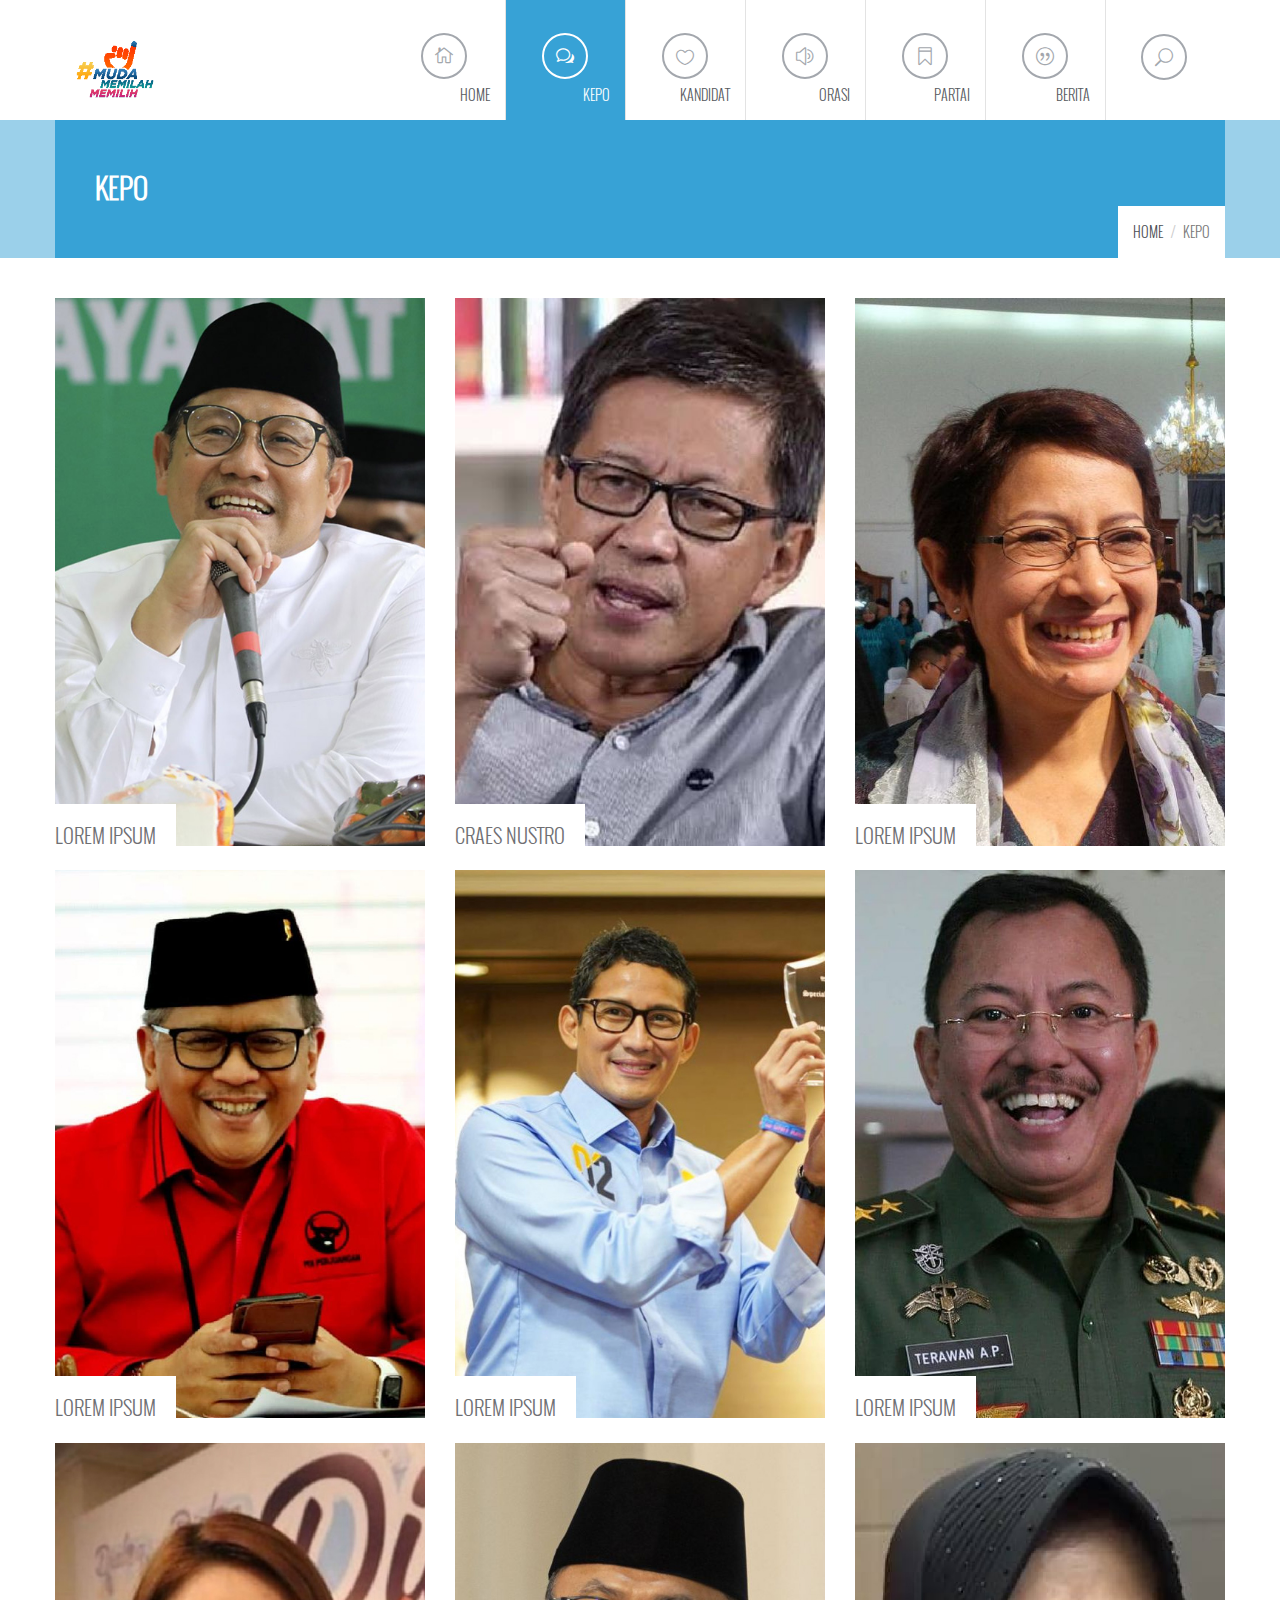
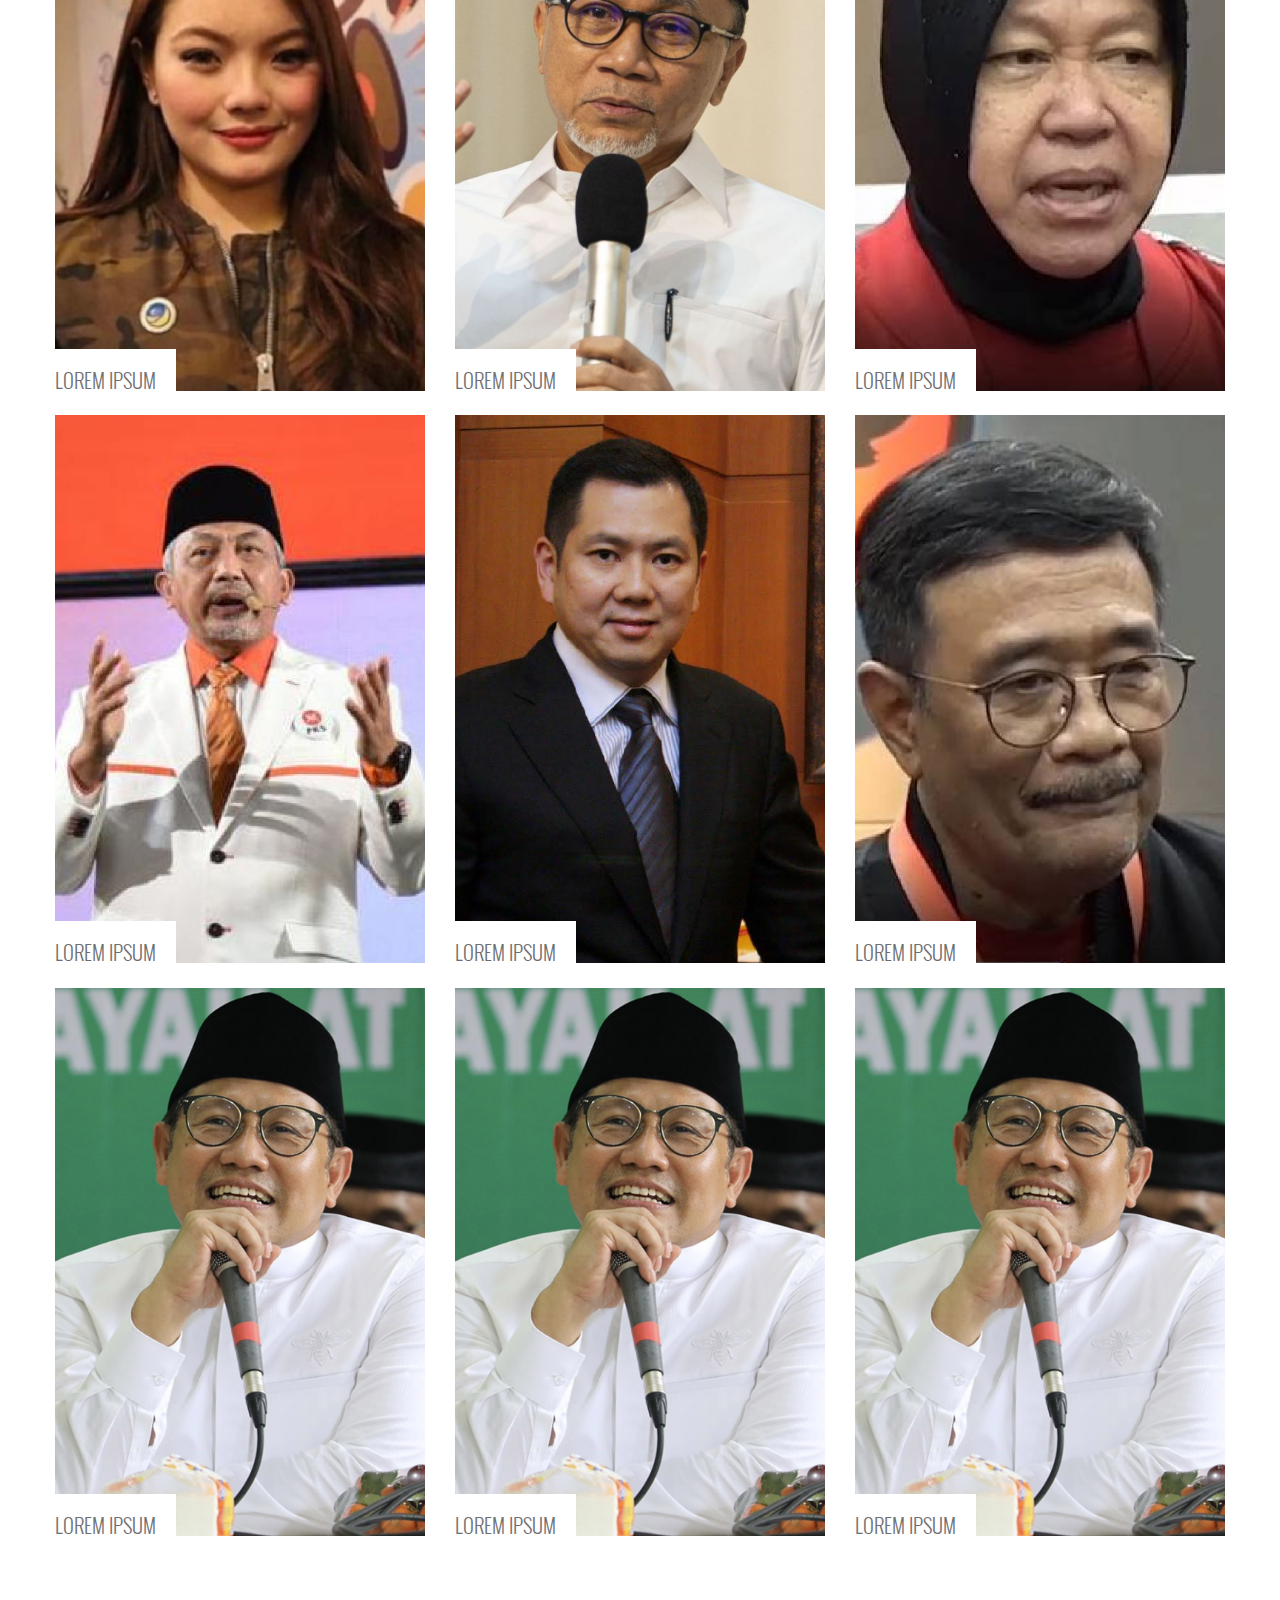
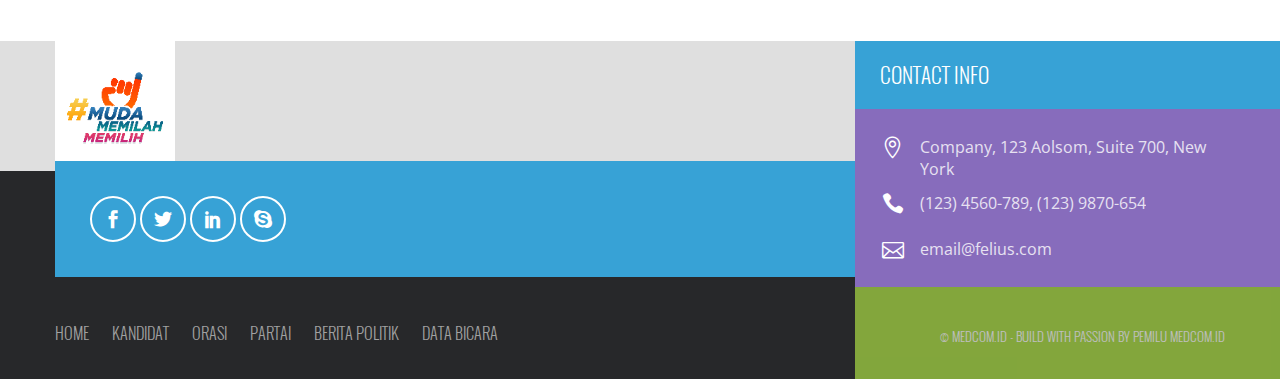
<file: kepo.html>
<!DOCTYPE html>
<!--
	Theme Name: AMILIA
	Description: HTML/CSS 
	Author: Abcgomel 
	Version: 1.0
	Designed & Coded by Abcgomel
-->
<!--[if lt IE 7 ]> <html  class="ie6"> <![endif]-->
<!--[if IE 7 ]>    <html  class="ie7"> <![endif]-->
<!--[if IE 8 ]>    <html  class="ie8"> <![endif]-->
<!--[if (gt IE 8)|!(IE)]><!-->
<html>
<!--<![endif]-->
<head>
<title>Kandidat - Medcom.id</title>
<meta charset='utf-8'>
<!--[if IE]>
		<meta http-equiv="X-UA-Compatible" content="IE=edge">
		<![endif]-->
<meta name="robots" content="index, follow">
<meta name="keywords" content="HTML5 Template">
<meta name="description" content="Kanal Politik - Medcom.id">
<meta name="author" content="abcgomel">
<meta name="viewport" content="width=device-width, initial-scale=1, maximum-scale=1">
<link rel="shortcut icon" href="favicon.ico">
<!-- CSS begin -->
<!-- Bootstrap -->
<link rel="stylesheet" href="css/bootstrap.min.css">
<!--GOOGLE FONT-->
<link href='http://fonts.googleapis.com/css?family=Open+Sans:300italic,400italic,700italic,700,300,400' rel='stylesheet' type='text/css'>
<!-- IE warning CSS -->
<!--[if lte IE 8]><link rel="stylesheet" type="text/css" href="css/ie-warning.css" ><![endif]-->
<!--[if lte IE 8]><link rel="stylesheet" type="text/css" href="css/ie8-fix.css" ><![endif]-->
<!--Icons ELEGANT FONT & FONT AWESOME-->
<link rel="stylesheet" href="css/icons-fonts.css">
<!--[if lte IE 7]><script src="js/lte-ie7.js"></script><![endif]-->
<!-- Magnific popup  in style.css-->
<!-- Owl Carousel Assets in style.css -->
<!--CSS theme-->
<link rel="stylesheet" href="css/style.css">
<!--STILE SWITCHER in style.css-->
<link rel="stylesheet" href="css/layout/wide.css" id="layout">
<link rel="stylesheet" href="css/colors/yellow.css" id="colors">
<!-- ANIMATE -->
<link rel='stylesheet' href="css/animate.min.css">
<!-- CSS end -->
<!-- JS begin some js files in bottom of the file-->
<!--[if lte IE 7]><script src="js/lte-ie7.js"></script><![endif]-->
<!-- HTML5 Shim and Respond.js IE8 support of HTML5 elements and media queries -->
<!-- WARNING: Respond.js doesn't work if you view the page via file:// -->
<!--[if lt IE 9]>
		  <script src="https://oss.maxcdn.com/libs/html5shiv/3.7.0/html5shiv.js"></script>
		  <script src="https://oss.maxcdn.com/libs/respond.js/1.4.2/respond.min.js"></script>
		<![endif]--></head>
<body class="fixed-header preloader-overflow">
<!-- Pre LOADER -->
<div id="preloader" class="se-pre-con">
	<div class="preloader-container">
		<div id="fountainG">
			<div id="fountainG_1" class="fountainG"></div>
			<div id="fountainG_2" class="fountainG"></div>
			<div id="fountainG_3" class="fountainG"></div>
		</div>
	</div>
</div>
<div id="wrap" class="boxed ">
	<div class="grey-bg ">
		<!-- Grey bg  -->
		<!--[if lte IE 7]>
	<div id="ie-container">
		<div id="ie-cont-close">
			<a href='#' onclick='javascript&#058;this.parentNode.parentNode.style.display="none"; return false;'><img src='images/ie-warn/ie-warning-close.jpg' style='border: none;' alt='Close'></a>
		</div>
		<div id="ie-cont-content" >
			<div id="ie-cont-warning">
				<img src='images/ie-warn/ie-warning.jpg' alt='Warning!'>
			</div>
			<div id="ie-cont-text" >
				<div id="ie-text-bold">You are using an outdated browser</div>
				<div id="ie-text">
					For a better experience using this site, please upgrade to a modern web browser.
				</div>
			</div>
			<div id="ie-cont-brows" >
				<a href='http://www.firefox.com' target='_blank'><img src='images/ie-warn/ie-warning-firefox.jpg' alt='Download Firefox'></a>
				<a href='http://www.opera.com/download/' target='_blank'><img src='images/ie-warn/ie-warning-opera.jpg' alt='Download Opera'></a>
				<a href='http://www.apple.com/safari/download/' target='_blank'><img src='images/ie-warn/ie-warning-safari.jpg' alt='Download Safari'></a>
				<a href='http://www.google.com/chrome' target='_blank'><img src='images/ie-warn/ie-warning-chrome.jpg' alt='Download Google Chrome'></a>
			</div>
		</div>
	</div>
	<![endif]-->
		<!-- HEADER 1 -->
		<header id="nav" class="header header-1">
		<div class="header-wrapper">
			<div class="container">
				<div class="logo-row">
					<!-- LOGO -->
					<div class="logo-container">
						<a href="index.html">
						<div class="logo">
							<img src="images/logo.png" class="logo-img" alt="Logo">
						</div>
						</a>
					</div>
					<!-- BUTTON -->
					<div class="menu-btn-respons-container">
						<button type="button" class="navbar-toggle btn-navbar collapsed" data-toggle="collapse" data-target=".main-menu .navbar-collapse">
						<span class="text">MENU</span>
						<span aria-hidden="true" class="icon_menu main-menu-icon"></span>
						</button>
					</div>
				</div>
			</div>
			<!-- END CONTAINER -->
			<div class="main-menu-container">
				<div class="container">
					<!-- MAIN MENU -->
					<div class="main-menu">
						<div class="navbar navbar-default" role="navigation">
							<!-- MAIN MENU LIST-->
							<nav class="collapse collapsing navbar-collapse right">
							<ul class="nav navbar-nav">
								<li class="parent megamenu">
									<a href="index.html"><span aria-hidden="true" class="icon_house_alt main-menu-icon"></span>
									<div class="main-menu-title">HOME</div>
									</a>
								</li>
								<li class="parent partai">
									<a href="kepo.html"><span aria-hidden="true" class="icon_chat_alt main-menu-icon"></span>
									<div class="main-menu-title">KEPO</div>
									</a>
								</li>
								<li class="parent">
									<a href="kandidat.html"><span aria-hidden="true" class="icon_heart_alt main-menu-icon"></span>
									<div class="main-menu-title">KANDIDAT</div>
									</a>
								</li>
								<li class="parent">
									<a href="portfolio-2-col.html"><span aria-hidden="true" class="icon_volume-high_alt main-menu-icon"></span>
									<div class="main-menu-title">ORASI</div>
									</a>
								</li>
								<li class="parent">
									<a href="partai.html"><span aria-hidden="true" class="icon_ribbon_alt main-menu-icon"></span>
									<div class="main-menu-title">PARTAI</div>
									</a>
								</li>
								<li id="menu-contact-info-big" class="parent megamenu">
									<a href="contact.html"><span aria-hidden="true" class="icon_quotations_alt2 main-menu-icon"></span>
									<div class="main-menu-title">BERITA</div>
									</a>
								</li>
								<!-- SEARCH MOBILE READ DOCUMENTATION-->
								<li class="hide-desck">
									<form class="form-search-respons" id="searchForm-respons" action="page-search-results.html" method="get">
										<input class="sb-search-input-respons" placeholder="SEARCH HERE..." type="text" value="" name="q" id="a">
										<input class="sb-search-submit-respons" type="submit" value="SEARCH"></form>
								</li>
							</ul>
							<!-- SEARCH READ DOCUMENTATION -->
							<div id="sb-search" class="search sb-search right hide-respons">
								<form class="form-search" id="searchForm" action="page-search-results.html" method="get">
									<input class="sb-search-input" placeholder="SEARCH HERE..." type="text" value="" name="q" id="q">
									<input class="sb-search-submit" type="submit" value="SEARCH">
									<span class="sb-icon-search"><span aria-hidden="true" class="icon_search main-menu-icon"></span></span>
								</form>
							</div>
							</nav>
						</div>
					</div>
					<!-- main-menu --></div>
				<!-- container --></div>
			<!--main-menu-container --></div>
		<!-- header-wrapper --></header>
		<!-- header -->
		<!-- PAGE TITLE 1 -->
		<div class="page-title-bg indent-header-1 page-main-content m-bot-40">
			<div class="container">
				<div class="page-title-container">
					<div class="row">
						<div class="col-md-12">
							<h2>KEPO</h2>
						</div>
					</div>
					<div class="row">
						<div class="col-md-12">
							<ul class="breadcrumb">
								<li>
									<a class="a-invert" href="index.html">HOME</a>
								</li>
								<li class="active">KEPO</li>
							</ul>
						</div>
					</div>
				</div>
			</div>
		</div>
		<!-- COTENT CONTAINER -->
		<div class="container portfolio-filter-container">
			<div class="row box-with-hover">
				<div class="filter-portfolio clearfix">
					<div id="filter-container" class="clearfix">
						<!-- PORTFOLIO ITEM 1-->
						<div class="element category1 col-xs-12 col-sm-6 col-md-4 m-bot-30">
							<div class="view view-first hovered">
								<a href="detail_kandidat.html">
								<img src="images/content/port-h-3.jpg" alt="Ipsum"></a>
							</div>
							<div class="portfolio-item-caption-container">
								<a class="a-invert" href="portfolio-single.html">LOREM IPSUM</a>
							</div>
						</div>
						<!-- PORTFOLIO ITEM 2-->
						<div class="element category2 col-xs-12 col-sm-6 col-md-4 m-bot-30">
							<div class="view view-first hovered">
								<a href="detail_kandidat.html">
								<img src="images/content/port-h-1.jpg" alt="Ipsum">
								</a>
							</div>
							<div class="portfolio-item-caption-container">
								<a class="a-invert" href="portfolio-single.html">CRAES NUSTRO</a>
							</div>
						</div>
						<!-- PORTFOLIO ITEM 3-->
						<div class="element category1 col-xs-12 col-sm-6 col-md-4 m-bot-30">
							<div class="view view-first hovered">
								<a href="detail_kandidat.html">
								<img src="images/content/port-h-2.jpg" alt="Ipsum"></a>
							</div>
							<div class="portfolio-item-caption-container">
								<a class="a-invert" href="portfolio-single.html">LOREM IPSUM</a>
							</div>
						</div>
						<!-- PORTFOLIO ITEM 4-->
						<div class="element category1 col-xs-12 col-sm-6 col-md-4 m-bot-30">
							<div class="view view-first hovered">
								<a href="detail_kandidat.html">
								<img src="images/content/port-h-4.jpg" alt="Ipsum"></a>
							</div>
							<div class="portfolio-item-caption-container">
								<a class="a-invert" href="portfolio-single.html">LOREM IPSUM</a>
							</div>
						</div>
						<!-- PORTFOLIO ITEM 5-->
						<div class="element category1 col-xs-12 col-sm-6 col-md-4 m-bot-30">
							<div class="view view-first hovered">
								<a href="detail_kandidat.html">
								<img src="images/content/port-h-6.jpg" alt="Ipsum"></a>
							</div>
							<div class="portfolio-item-caption-container">
								<a class="a-invert" href="portfolio-single.html">LOREM IPSUM</a>
							</div>
						</div>
						<!-- PORTFOLIO ITEM 6-->
						<div class="element category1 col-xs-12 col-sm-6 col-md-4 m-bot-30">
							<div class="view view-first hovered">
								<a href="detail_kandidat.html">
								<img src="images/content/port-h-5.jpg" alt="Ipsum"></a>
							</div>
							<div class="portfolio-item-caption-container">
								<a class="a-invert" href="portfolio-single.html">LOREM IPSUM</a>
							</div>
						</div>
						<!-- PORTFOLIO ITEM 7-->
						<div class="element category1 col-xs-12 col-sm-6 col-md-4 m-bot-30">
							<div class="view view-first hovered">
								<a href="detail_kandidat.html">
								<img src="images/content/port-h-11.jpg" alt="Ipsum"></a>
							</div>
							<div class="portfolio-item-caption-container">
								<a class="a-invert" href="portfolio-single.html">LOREM IPSUM</a>
							</div>
						</div>
						<!-- PORTFOLIO ITEM 8-->
						<div class="element category1 col-xs-12 col-sm-6 col-md-4 m-bot-30">
							<div class="view view-first hovered">
								<a href="detail_kandidat.html">
								<img src="images/content/port-h-10.jpg" alt="Ipsum"></a>
							</div>
							<div class="portfolio-item-caption-container">
								<a class="a-invert" href="portfolio-single.html">LOREM IPSUM</a>
							</div>
						</div>
						<!-- PORTFOLIO ITEM 9-->
						<div class="element category1 col-xs-12 col-sm-6 col-md-4 m-bot-30">
							<div class="view view-first hovered">
								<a href="detail_kandidat.html">
								<img src="images/content/port-h-9.jpg" alt="Ipsum"></a>
							</div>
							<div class="portfolio-item-caption-container">
								<a class="a-invert" href="portfolio-single.html">LOREM IPSUM</a>
							</div>
						</div>
						<!-- PORTFOLIO ITEM 10-->
						<div class="element category1 col-xs-12 col-sm-6 col-md-4 m-bot-30">
							<div class="view view-first hovered">
								<a href="detail_kandidat.html">
								<img src="images/content/port-h-12.jpg" alt="Ipsum"></a>
							</div>
							<div class="portfolio-item-caption-container">
								<a class="a-invert" href="portfolio-single.html">LOREM IPSUM</a>
							</div>
						</div>
						<!-- PORTFOLIO ITEM 11-->
						<div class="element category1 col-xs-12 col-sm-6 col-md-4 m-bot-30">
							<div class="view view-first hovered">
								<a href="detail_kandidat.html">
								<img src="images/content/port-h-7.jpg" alt="Ipsum"></a>
							</div>
							<div class="portfolio-item-caption-container">
								<a class="a-invert" href="portfolio-single.html">LOREM IPSUM</a>
							</div>
						</div>
						<!-- PORTFOLIO ITEM 12-->
						<div class="element category1 col-xs-12 col-sm-6 col-md-4 m-bot-30">
							<div class="view view-first hovered">
								<a href="detail_kandidat.html">
								<img src="images/content/port-h-8.jpg" alt="Ipsum"></a>
							</div>
							<div class="portfolio-item-caption-container">
								<a class="a-invert" href="portfolio-single.html">LOREM IPSUM</a>
							</div>
						</div>
						<!-- PORTFOLIO ITEM 13-->
						<div class="element category1 col-xs-12 col-sm-6 col-md-4 m-bot-30">
							<div class="view view-first hovered">
								<a href="detail_kandidat.html">
								<img src="images/content/port-h-3.jpg" alt="Ipsum"></a>
							</div>
							<div class="portfolio-item-caption-container">
								<a class="a-invert" href="portfolio-single.html">LOREM IPSUM</a>
							</div>
						</div>
						<!-- PORTFOLIO ITEM 14-->
						<div class="element category1 col-xs-12 col-sm-6 col-md-4 m-bot-30">
							<div class="view view-first hovered">
								<a href="detail_kandidat.html">
								<img src="images/content/port-h-3.jpg" alt="Ipsum"></a>
							</div>
							<div class="portfolio-item-caption-container">
								<a class="a-invert" href="portfolio-single.html">LOREM IPSUM</a>
							</div>
						</div>
						<!-- PORTFOLIO ITEM 15-->
						<div class="element category1 col-xs-12 col-sm-6 col-md-4 m-bot-30">
							<div class="view view-first hovered">
								<a href="detail_kandidat.html">
								<img src="images/content/port-h-3.jpg" alt="Ipsum"></a>
							</div>
							<div class="portfolio-item-caption-container">
								<a class="a-invert" href="portfolio-single.html">LOREM IPSUM</a>
							</div>
						</div>
					</div>
				</div>
			</div>
		</div>
		<div id="footer-offset" class="m-top-80">
			<!-- FOOTER 1 - LIGHT -->
			<footer>
			<!-- FOOTER -->
			<div class="footer-grey-bg title-lines-container">
				<div class="container">
					<div class="row">
						<!-- LOGO  -->
						<div class="col-md-8">
							<div class="logo-container">
								<a href="index.html">
								<div class="logo">
									<img src="images/logo.png" class="logo-img" alt="">
								</div>
								</a>
							</div>
							<div class="social-icons-container-footer">
								<ul class="social-icons-ul">
									<li>
										<a href="http://themeforest.net/item/amilia-responsive-multipurpose-template/10067059?ref=abcgomel"><span aria-hidden="true" class="social_facebook main-menu-icon"></span></a>
									</li>
									<li>
										<a href="http://themeforest.net/item/amilia-responsive-multipurpose-template/10067059?ref=abcgomel"><span aria-hidden="true" class="social_twitter main-menu-icon"></span></a>
									</li>
									<li>
										<a href="http://themeforest.net/item/amilia-responsive-multipurpose-template/10067059?ref=abcgomel"><span aria-hidden="true" class="social_linkedin main-menu-icon"></span></a>
									</li>
									<li>
										<a href="http://themeforest.net/item/amilia-responsive-multipurpose-template/10067059?ref=abcgomel"><span aria-hidden="true" class="social_skype main-menu-icon"></span></a>
									</li>
								</ul>
							</div>
						</div>
						<!-- CONTACT INFO -->
						<div class="col-md-4">
							<h3 class="title-block title-full-width footer-block title-bg-after">CONTACT INFO</h3>
							<div class="main-color-bg contact-bg-after">
								<ul class="contact-list-footer">
									<li class="contact-list-item clearfix">
										<div class="contact-icon-container">
											<span aria-hidden="true" class="icon_pin_alt main-menu-contact-icon"></span>
										</div>
										<div class="contact-text-container">Company, 123 Aolsom, Suite 700, New York</div>
									</li>
									<li class="contact-list-item clearfix">
										<div class="contact-icon-container">
											<span aria-hidden="true" class="icon_phone main-menu-contact-icon"></span>
										</div>
										<div class="contact-text-container">(123)&nbsp;4560-789, (123)&nbsp;9870-654</div>
									</li>
									<li class="contact-list-item clearfix">
										<div class="contact-icon-container">
											<span aria-hidden="true" class="icon_mail_alt main-menu-contact-icon"></span>
										</div>
										<div class="contact-text-container">
											<a class="a-mail" href="#">email@felius.com</a>
										</div>
									</li>
								</ul>
								<div class="mask-main-color-bg"></div>
							</div>
						</div>
					</div>
				</div>
			</div>
			<!-- COPYRIGHT  -->
			<div class="copyright-container title-lines-container">
				<div class="container">
					<div class="row">
						<div class="col-md-8">
							<div class="footer-menu-container">
								<nav class="clearfix" id="footer-nav">
								<ul class="footer-menu">
									<li>
										<a href="index.html">HOME</a>
									</li>
									<li>
										<a href="shortcodes.html">KANDIDAT</a>
									</li>
									<li>
										<a href="portfolio.html">ORASI</a>
									</li>
									<li>
										<a href="blog-large-images.html">PARTAI</a>
									</li>
									<li>
										<a href="contact.html">BERITA POLITIK</a>
									</li>
									<li>
										<a href="#">DATA BICARA</a>
									</li>
								</ul>
								</nav>
							</div>
						</div>
						<div class="col-md-4">
							<div class="footer-copyright-container">
								<div class="mask-footer-copyright-container"></div>
								<div class="footer-copyright-text">
									 © MEDCOM.ID - Build with Passion by <a class="author" href="">PEMILU MEDCOM.ID</a>
								</div>
							</div>
						</div>
					</div>
				</div>
			</div>
			<!-- COPYRIGHT -->
			<p id="back-top">
				<a href="#top" title="Back to Top"><span></span></a>
			</p>
			</footer>
		</div>
	</div>
	<!-- End BG --></div>
<!-- End wrap -->
<!-- JS begin -->
<!-- jQUERY -->
<script type="text/javascript" src="js/jquery.min.js"></script>
<script src="js/jquery-ui.min.js"></script>
<!-- IMAGESLOADED -->
<script src="js/jquery.imagesloaded.min.js"></script>
<!-- Include all compiled plugins (below), or include individual files as needed -->
<script src="js/bootstrap.min.js"></script>
<!-- SEARCH  SCRIPT IN MAIN JS  -->
<!-- JS FOR OWL CAROUSEL -->
<script src="js/owl-carousel/owl.carousel.min.js"></script>
<!-- PORTFOLIO FILTER -->
<script src="js/jquery.isotope.min.js"></script>
<!-- MAGNIFIC POPUP -->
<script src='js/jquery.magnific-popup.js'></script>
<!-- SCROLL ANIMATIONS ON -->
<script src="js/wow.min.js"></script>
<script>new WOW().init();</script>
<!-- MAIN SCRIPT -->
<script src="js/main.js"></script>
<!-- IMPORTANT SCRIPTS SETTINGS -->
<script>
				//PORTFOLIO FILTER	--------------------------------------------------------------------------  
				  var $container = $('#filter-container').imagesLoaded( function() {
					  $container.isotope({
						itemSelector : '.element'
					  });
				  });
					  var $optionSets = $('#options .option-set'),
						  $optionLinks = $optionSets.find('a');
					  $optionLinks.click(function(){
						var $this = $(this);
						// don't proceed if already selected
						if ( $this.hasClass('selected') ) {
						  return false;
						}
						var $optionSet = $this.parents('.option-set');
						$optionSet.find('.selected').removeClass('selected');
						$this.addClass('selected');
						// make option object dynamically, i.e. { filter: '.my-filter-class' }
						var options = {},
							key = $optionSet.attr('data-option-key'),
							value = $this.attr('data-option-value');
						// parse 'false' as false boolean
						value = value === 'false' ? false : value;
						options[ key ] = value;
						if ( key === 'layoutMode' && typeof changeLayoutMode === 'function' ) {
						  // changes in layout modes need extra logic
						  changeLayoutMode( $this, options )
						} else {
						  // otherwise, apply new options
						  $container.isotope( options );
						}
						return false;
					  });
//START document.ready ==========================================================================	
			$(document).ready(function() {
			// Carousel CLIENTS Items---------------------------------------------
				  $("#owl-clients").owlCarousel({
					  //Set AutoPlay to 3 seconds
					autoPlay : 5000,
					  items : 5,
					  itemsDesktop : [1000,4], //5 items between 1000px and 901px
					  itemsDesktopSmall : [900,3], // betweem 900px and 601px
					  itemsTablet: [470,1], //2 items between 600 and 0
					  itemsMobile : false, // itemsMobile disabled - inherit from itemsTablet option
					 // itemsDesktop : [1199,4],
					 // itemsDesktopSmall : [991,1],
					 // itemsTablet: [991,1],
					 // itemsMobile : false,
					  //Pagination
						pagination : false,
						paginationNumbers: false,
				  });
			// Carousel ONE ITEM INLINE, NO CONTROLS, AUTO PLAY, WITH PAGINATION-----------------------------------------	  
				  $("#owl-1-pag-auto").owlCarousel({
					  //Set AutoPlay to 3 seconds
					  autoPlay : 5000,
					  items : 1,
					  itemsDesktop : [1000,1], //5 items between 1000px and 901px
					  itemsDesktopSmall : [900,1], // betweem 900px and 601px
					  itemsTablet: [470,1], //2 items between 600 and 0
					  itemsMobile : false, // itemsMobile disabled - inherit from itemsTablet option
					 // itemsDesktop : [1199,4],
					 // itemsDesktopSmall : [991,1],
					 // itemsTablet: [991,1],
					 // itemsMobile : false,
					  //Pagination
						pagination : true,
						paginationNumbers: false,
				  });
			// Carousel (owl-1-pag-auto) Items Controls------------------------------------
				  var owl = $("#owl-1-pag-auto");
				  owl.owlCarousel();
				  // Custom Navigation Events
				  $(".next-carousel-default").click(function(){
					owl.trigger('owl.next');
				  })
				  $(".prev-carousel-default").click(function(){
					owl.trigger('owl.prev');
				  });				  
			});//END document.ready ==========================================================================
			</script>
<!-- Pre LOADER -->
<script>
			window.onload = function() {
			 document.body.removeChild(document.getElementById('preloader'));
			 $('body').removeClass('preloader-overflow');
			}
			</script>
<!-- JS end --></body>
</html>
</file>
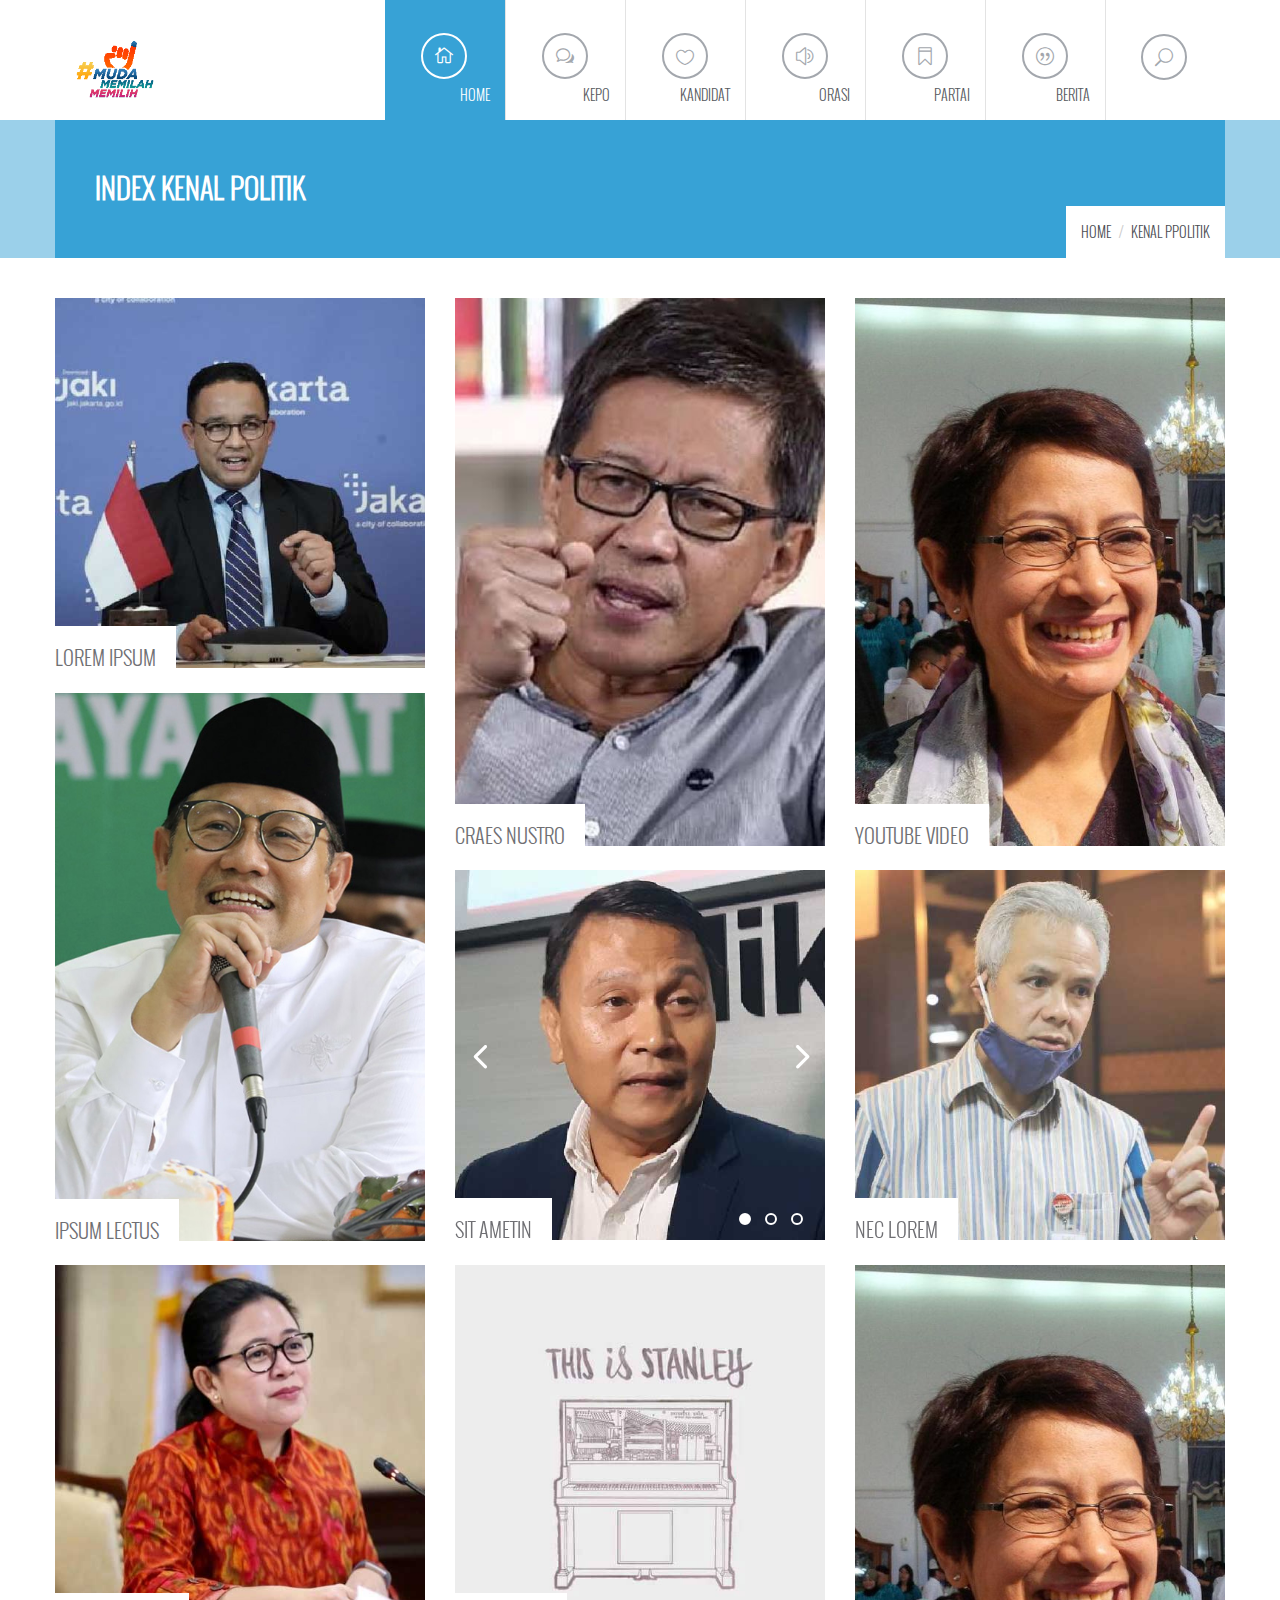
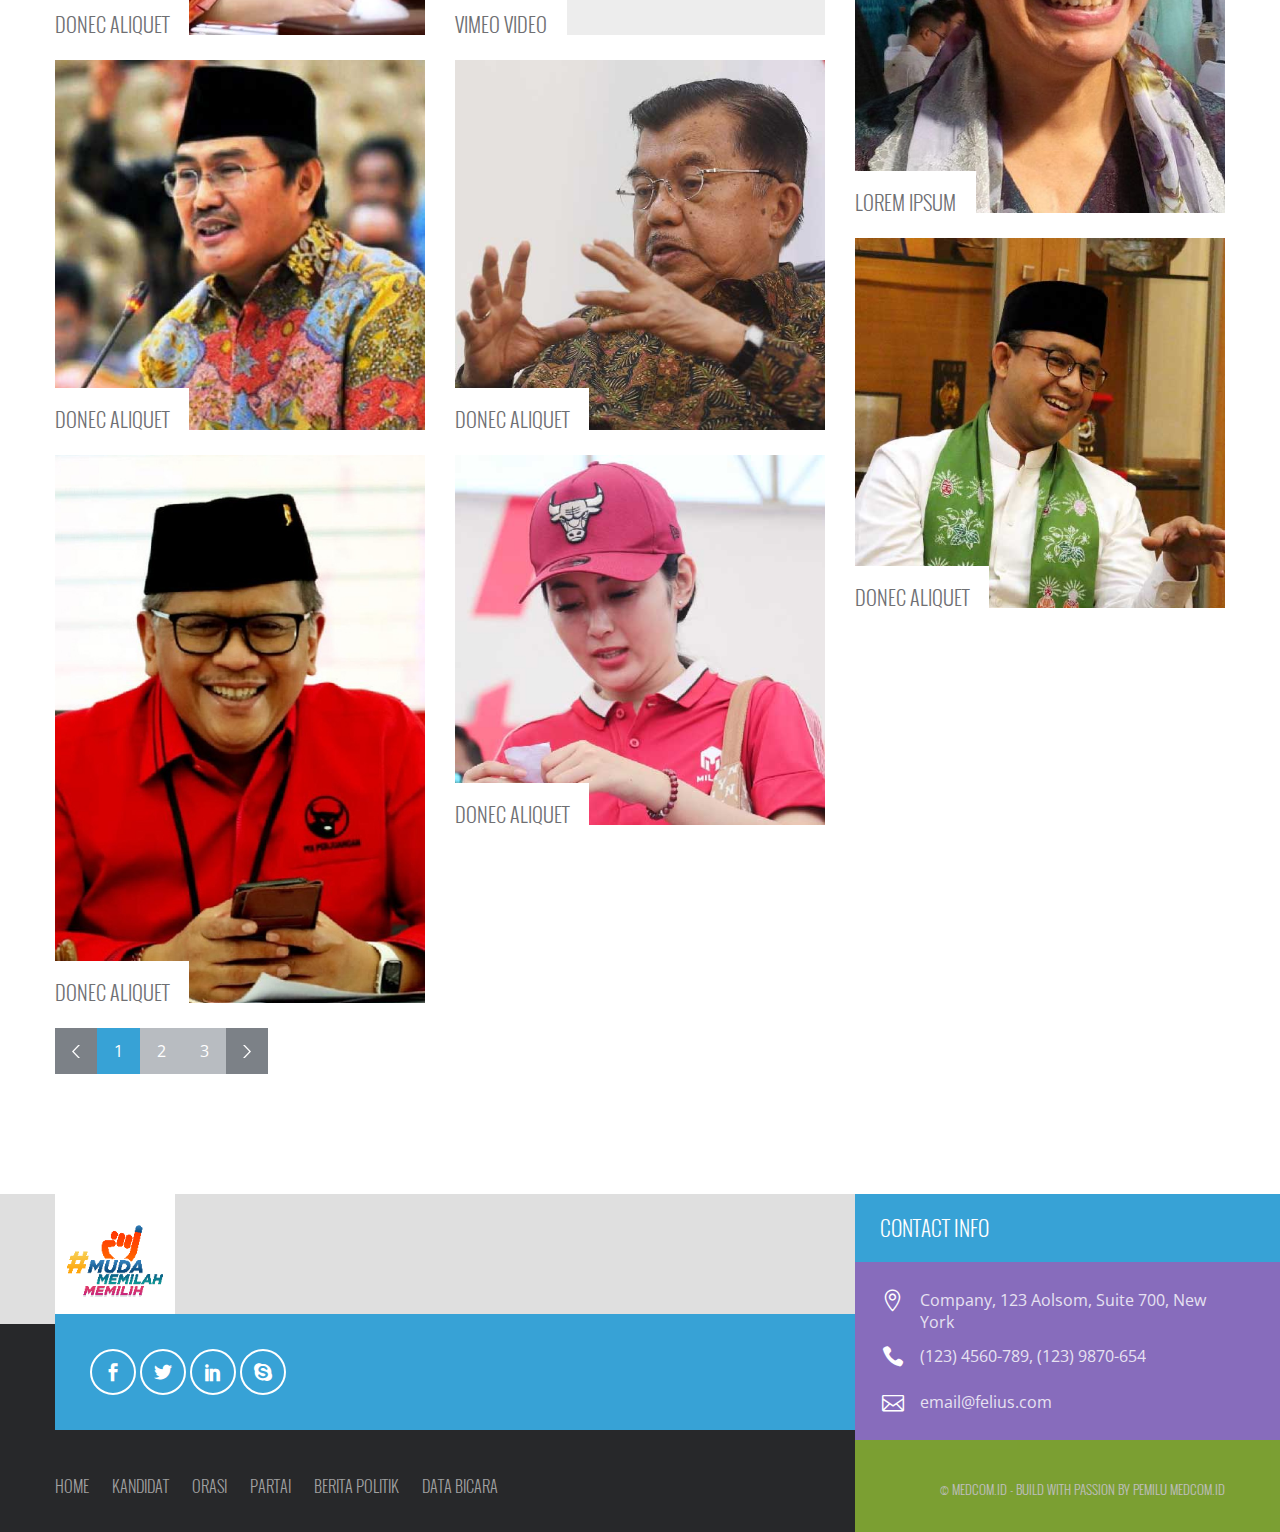
<file: kepo_coba.html>
<!DOCTYPE html>
<!--

	Theme Name: AMILIA
	Description: HTML/CSS 
	Author: Abcgomel 
	Version: 1.0
	Designed & Coded by Abcgomel
	
-->
<!--[if lt IE 7 ]> <html  class="ie6"> <![endif]-->
<!--[if IE 7 ]>    <html  class="ie7"> <![endif]-->
<!--[if IE 8 ]>    <html  class="ie8"> <![endif]-->
<!--[if (gt IE 8)|!(IE)]><!--> <html> <!--<![endif]-->
 	<head>
		<title>Kanal Politik - Medcom.id</title>
		<meta charset=utf-8 >
		<!--[if IE]>
		<meta http-equiv="X-UA-Compatible" content="IE=edge">
		<![endif]-->
		<meta name="robots" content="index, follow" > 
		<meta name="keywords" content="HTML5 Template" > 
		<meta name="description" content="Amilia - Responsive HTML5 Template" > 
		<meta name="author" content="abcgomel">
		
		<meta name="viewport" content="width=device-width, initial-scale=1, maximum-scale=1">
		<link rel="shortcut icon" href="favicon.ico">
		
		
<!-- CSS begin -->

	<!-- Bootstrap -->
		<link rel="stylesheet" href="css/bootstrap.min.css">
	
	<!--GOOGLE FONT-->		
		<link href='http://fonts.googleapis.com/css?family=Open+Sans:300italic,400italic,700italic,700,300,400' rel='stylesheet' type='text/css'>
	
	<!-- IE warning CSS -->
		<!--[if lte IE 8]><link rel="stylesheet" type="text/css" href="css/ie-warning.css" ><![endif]-->
		<!--[if lte IE 8]><link rel="stylesheet" type="text/css" href="css/ie8-fix.css" ><![endif]-->
		
	<!--Icons ELEGANT FONT & FONT AWESOME-->		
		<link rel="stylesheet" href="css/icons-fonts.css" >		
		<!--[if lte IE 7]><script src="js/lte-ie7.js"></script><![endif]-->
	
	<!-- Magnific popup  in style.css-->	

	<!-- Owl Carousel Assets in style.css -->

	<!--CSS theme-->		
		<link rel="stylesheet" href="css/style.css" >
		
	<!--STILE SWITCHER in style.css-->	
		<link rel="stylesheet" href="css/layout/wide.css" id="layout">
		<link rel="stylesheet" href="css/colors/blue.css" id="colors">		
	
	<!-- ANIMATE -->
		<link rel='stylesheet' href="css/animate.min.css">
 
<!-- CSS end -->

<!-- JS begin some js files in bottom of the file-->

		<!--[if lte IE 7]><script src="js/lte-ie7.js"></script><![endif]-->
		<!-- HTML5 Shim and Respond.js IE8 support of HTML5 elements and media queries -->
		<!-- WARNING: Respond.js doesn't work if you view the page via file:// -->
		<!--[if lt IE 9]>
		  <script src="https://oss.maxcdn.com/libs/html5shiv/3.7.0/html5shiv.js"></script>
		  <script src="https://oss.maxcdn.com/libs/respond.js/1.4.2/respond.min.js"></script>
		<![endif]-->

		
	</head>
	<body class="fixed-header preloader-overflow">
<!-- Pre LOADER -->		
<div id="preloader"  class="se-pre-con">
	<div class="preloader-container">

	<div id="fountainG">
		<div id="fountainG_1" class="fountainG">
		</div>
		<div id="fountainG_2" class="fountainG">
		</div>
		<div id="fountainG_3" class="fountainG">
		</div>
	</div>
		  
	</div>	
</div>	
	
	
<div id="wrap" class="boxed ">
	<div class="grey-bg "> <!-- Grey bg  -->	
	
	<!--[if lte IE 7]>
	<div id="ie-container">
		<div id="ie-cont-close">
			<a href='#' onclick='javascript&#058;this.parentNode.parentNode.style.display="none"; return false;'><img src='images/ie-warn/ie-warning-close.jpg' style='border: none;' alt='Close'></a>
		</div>
		<div id="ie-cont-content" >
			<div id="ie-cont-warning">
				<img src='images/ie-warn/ie-warning.jpg' alt='Warning!'>
			</div>
			<div id="ie-cont-text" >
				<div id="ie-text-bold">
					You are using an outdated browser
				</div>
				<div id="ie-text">
					For a better experience using this site, please upgrade to a modern web browser.
				</div>
			</div>
			<div id="ie-cont-brows" >
				<a href='http://www.firefox.com' target='_blank'><img src='images/ie-warn/ie-warning-firefox.jpg' alt='Download Firefox'></a>
				<a href='http://www.opera.com/download/' target='_blank'><img src='images/ie-warn/ie-warning-opera.jpg' alt='Download Opera'></a>
				<a href='http://www.apple.com/safari/download/' target='_blank'><img src='images/ie-warn/ie-warning-safari.jpg' alt='Download Safari'></a>
				<a href='http://www.google.com/chrome' target='_blank'><img src='images/ie-warn/ie-warning-chrome.jpg' alt='Download Google Chrome'></a>
			</div>
		</div>
	</div>
	<![endif]-->
	
<!-- HEADER 1 -->

<header id="nav" class="header header-1">
  <div  class="header-wrapper">
	<div class="container">
	  
	  <div class="logo-row"> 
		<!-- LOGO --> 
		<div class="logo-container">
		  <a href="index.html">
			  <div class="logo">
				  <img src="images/logo.png" class="logo-img" alt="Logo">
			  </div>
		  </a>
		</div>
		<!-- BUTTON --> 
		<div class="menu-btn-respons-container">
			<button type="button" class="navbar-toggle btn-navbar collapsed" data-toggle="collapse" data-target=".main-menu .navbar-collapse">
				<span class="text">MENU</span>
				<span aria-hidden="true" class="icon_menu main-menu-icon"></span>
			</button>
		</div> 
		
	  </div>

	</div><!-- END CONTAINER -->

<div class="main-menu-container">
	
	  <div class="container">	
		<!-- MAIN MENU -->
			<div class="main-menu">
			  <div class="navbar navbar-default" role="navigation">

		  <!-- MAIN MENU LIST-->
					<nav class="collapse collapsing navbar-collapse right">
					  <ul class="nav navbar-nav">
						<li class="parent partai">
						  <a href="index.html"><span aria-hidden="true" class="icon_house_alt main-menu-icon"></span><div class="main-menu-title">HOME</div></a>
						</li>

						<li class="parent megamenu">
						  <a href="shortcodes.html"><span aria-hidden="true" class="icon_chat_alt main-menu-icon"></span><div class="main-menu-title">KEPO</div></a>
						</li>	

						<li class="parent megamenu">
						  <a href="shortcodes.html"><span aria-hidden="true" class="icon_heart_alt main-menu-icon"></span><div class="main-menu-title">KANDIDAT</div></a>
						</li>					
						
						<li class="parent">
						  <a href="portfolio-2-col.html"><span aria-hidden="true" class="icon_volume-high_alt main-menu-icon"></span><div class="main-menu-title">ORASI</div></a>
						</li>					
						
						<li class="parent">
						  <a href="blog-large-image.html"><span aria-hidden="true" class="icon_ribbon_alt main-menu-icon"></span><div class="main-menu-title">PARTAI</div></a>
						</li>	
						
						<li id="menu-contact-info-big" class="parent megamenu">
						  <a href="contact.html"><span aria-hidden="true" class="icon_quotations_alt2 main-menu-icon"></span><div class="main-menu-title">BERITA</div></a>
						</li>
				<!-- SEARCH MOBILE READ DOCUMENTATION-->	
						<li class="hide-desck">
							<form class="form-search-respons" id="searchForm-respons" action="page-search-results.html" method="get">
									<input class="sb-search-input-respons" placeholder="SEARCH HERE..." type="text" value="" name="q" id="a">
									<input class="sb-search-submit-respons" type="submit" value="SEARCH" >
							</form>
						</li>
						
					  </ul>
				<!-- SEARCH READ DOCUMENTATION -->
						<div id="sb-search" class="search sb-search right hide-respons">
							
							<form class="form-search" id="searchForm" action="page-search-results.html" method="get">
								<input class="sb-search-input" placeholder="SEARCH HERE..." type="text" value="" name="q" id="q">
								<input class="sb-search-submit" type="submit" value="SEARCH" >
								<span class="sb-icon-search"><span aria-hidden="true" class="icon_search main-menu-icon"></span></span>
							</form>
								
						</div>	  
					  
					</nav>

				  </div>
				</div><!-- main-menu -->

	  </div><!-- container -->
	
</div><!--main-menu-container -->


  </div><!-- header-wrapper -->
</header><!-- header -->

<!-- PAGE TITLE 1 -->
	<div class="page-title-bg indent-header-1 page-main-content m-bot-40">
		<div class="container">
			<div class="page-title-container">
				<div class="row">
					<div class="col-md-12">
						<h2>INDEX KENAL POLITIK</h2>
					</div>
				</div>
				<div class="row">
					<div class="col-md-12">
						<ul class="breadcrumb">
							<li><a class="a-invert" href="index.html">HOME</a></li>
							<li>KENAL PPOLITIK</li>
						</ul>
					</div>
				</div>
			</div>
		</div>
	</div>

<!-- COTENT CONTAINER -->
	<div class="container portfolio-filter-container">
		
		<div class="row box-with-hover">
			<div class="filter-portfolio clearfix">
				<div id="filter-container" class="clearfix">
				<!-- PORTFOLIO ITEM 1-->
					<div class="element category1 col-xs-12 col-sm-6 col-md-4 m-bot-30">
							<div class="view view-first hovered">
								<a href="portfolio-single.html" >
									<img src="images/content/port-sqr-1.jpg" alt="Ipsum" >
									<div class="mask">
										<div class="zoom info"><span aria-hidden="true" class="icon_link_alt"></span></div>
									</div>
								</a>
							</div>
							<div class="portfolio-item-caption-container">
								<a class="a-invert" href="detail-kepo.html">LOREM IPSUM</a>
							</div>
					</div>
					
			<!-- PORTFOLIO ITEM 2-->
					<div class="element category2 col-xs-12 col-sm-6 col-md-4 m-bot-30">
							<div class="view view-first hovered">
								<a href="images/content/port-h-1.jpg" class="lightbox">
									<img src="images/content/port-h-1.jpg" alt="Ipsum" >
									<div class="mask">
										<div class="zoom info"><span aria-hidden="true" class="icon_search"></span></div>
									</div>
								</a>
							</div>
							<div class="portfolio-item-caption-container">
								<a class="a-invert" href="detail-kepo.html">CRAES NUSTRO</a>
							</div>
					</div>
			<!-- PORTFOLIO ITEM 3 YOUTUBE VIDEO-->
					<div class="element category1 col-xs-12 col-sm-6 col-md-4 m-bot-30">
									<div class="view view-first blog-hover hovered">
										<a class="popup-youtube" href="https://www.youtube.com/watch?v=0gv7OC9L2s8">
											<img src="images/content/port-h-2.jpg" alt="Ipsum">
											<div class="mask">
												<div class="zoom info"><span aria-hidden="true" class="icon_film"></span></div>
											</div>
										</a>
									</div>
							<div class="portfolio-item-caption-container">
								<a class="a-invert" href="detail-kepo.html">YOUTUBE VIDEO</a>
							</div>
					</div>
			<!-- PORTFOLIO ITEM 4-->
					<div class="element category1 col-xs-12 col-sm-6 col-md-4 m-bot-30">
							<div class="view view-first hovered">
								<a href="images/content/port-h-3.jpg" class="lightbox">
									<img src="images/content/port-h-3.jpg" alt="Ipsum" >
									<div class="mask">
										<div class="zoom info"><span aria-hidden="true" class="icon_search"></span></div>
									</div>
								</a>
							</div>
							<div class="portfolio-item-caption-container">
								<a class="a-invert" href="detail-kepo.html">IPSUM LECTUS</a>
							</div>
					</div>
														
			<!-- PORTFOLIO ITEM 5 CAROUSEl AUTO-->
					<div class="element category2 col-xs-12 col-sm-6 col-md-4 m-bot-30">
							<div class="owl-no-row pos-relative">
								<div id="owl-1-pag-auto" class="owl-carousel popup-gallery2 owl-controls-style-2 box-with-hover" >
								<!-- ITEM -->	
									<div class="item m-bot-0">	
										<div class="view view-first hovered">
											<a href="images/content/port-sqr-3.jpg">
												<img src="images/content/port-sqr-3.jpg" alt="Ipsum" >
												<div class="mask">
													<div class="zoom info"><span aria-hidden="true" class="icon_search"></span></div>
												</div>
											</a>
										</div>
									</div>
								<!-- ITEM -->		
									<div class="item m-bot-0">	
										<div class="view view-first hovered ">
											<a href="images/content/port-sqr-8.jpg" >
												<img src="images/content/port-sqr-8.jpg" alt="Ipsum" >
												<div class="mask">
													<div class="zoom info"><span aria-hidden="true" class="icon_search"></span></div>
												</div>
											</a>
										</div>
									</div>
								
								<!-- ITEM -->		
									<div class="item m-bot-0">	
										<div class="view view-first hovered ">
											<a href="images/content/port-sqr-11.jpg" >
												<img src="images/content/port-sqr-11.jpg" alt="Ipsum" >
												<div class="mask">
													<div class="zoom info"><span aria-hidden="true" class="icon_search"></span></div>
												</div>
											</a>
										</div>
									</div>
									
								</div>
								<div class="customNavigation-container">	
									<a class="prev-carousel-default"><span aria-hidden="true" class="arrow_carrot-left"></span></a>
									<a class="next-carousel-default"><span aria-hidden="true" class="arrow_carrot-right"></span></a>
								</div>
							</div>	
							<div class="portfolio-item-caption-container">
								<a class="a-invert" href="detail-kepo.html">SIT AMETIN</a>
							</div>
					</div>
			<!-- PORTFOLIO ITEM 6-->
					<div class="element category3 col-xs-12 col-sm-6 col-md-4 m-bot-30">
							<div class="view view-first hovered">
								<a href="images/content/port-sqr-6.jpg" class="lightbox">
									<img src="images/content/port-sqr-6.jpg" alt="Ipsum" >
									<div class="mask">
										<div class="zoom info"><span aria-hidden="true" class="icon_search"></span></div>
									</div>
								</a>
							</div>
							<div class="portfolio-item-caption-container">
								<a class="a-invert" href="detail-kepo.html">NEC LOREM</a>
							</div>
					</div>
			<!-- PORTFOLIO ITEM 7-->
					<div class="element category1 col-xs-12 col-sm-6 col-md-4 m-bot-30">
							<div class="view view-first hovered">
								<a href="portfolio-single.html" >
									<img src="images/content/port-sqr-7.jpg" alt="Ipsum" >
									<div class="mask">
										<div class="zoom info"><span aria-hidden="true" class="icon_link_alt"></span></div>
									</div>
								</a>
							</div>
							<div class="portfolio-item-caption-container">
								<a class="a-invert" href="detail-kepo.html">DONEC ALIQUET</a>
							</div>
					</div>
			<!-- PORTFOLIO ITEM 8 VIMEO VIDEO-->
					<div class="element category2 col-xs-12 col-sm-6 col-md-4 m-bot-30">
							<div class="view view-first blog-hover hovered">
										<a class="popup-vimeo" href="https://vimeo.com/45830194">
											<img src="images/content/video-vimeo-bg-sqr.jpg" alt="Ipsum">
											<div class="mask">
												<div class="zoom info"><span aria-hidden="true" class="icon_film"></span></div>
											</div>
										</a>
									</div>
							<div class="portfolio-item-caption-container">
								<a class="a-invert" href="detail-kepo.html">VIMEO VIDEO</a>
							</div>
					</div>

			<!-- PORTFOLIO ITEM 9-->
					<div class="element category1 col-xs-12 col-sm-6 col-md-4 m-bot-30">
							<div class="view view-first hovered">
								<a href="images/content/port-h-2.jpg" class="lightbox">
									<img src="images/content/port-h-2.jpg" alt="Ipsum" >
									<div class="mask">
										<div class="zoom info"><span aria-hidden="true" class="icon_search"></span></div>
									</div>
								</a>
							</div>
							<div class="portfolio-item-caption-container">
								<a class="a-invert" href="detail-kepo.html">LOREM IPSUM</a>
							</div>
					</div>
					
			<!-- PORTFOLIO ITEM 10-->
					<div class="element category1 col-xs-12 col-sm-6 col-md-4 m-bot-30">
							<div class="view view-first hovered">
								<a href="portfolio-single.html" >
									<img src="images/content/port-sqr-9.jpg" alt="Ipsum" >
									<div class="mask">
										<div class="zoom info"><span aria-hidden="true" class="icon_link_alt"></span></div>
									</div>
								</a>
							</div>
							<div class="portfolio-item-caption-container">
								<a class="a-invert" href="detail-kepo.html">DONEC ALIQUET</a>
							</div>
					</div>	

			<!-- PORTFOLIO ITEM 11-->
					<div class="element category1 col-xs-12 col-sm-6 col-md-4 m-bot-30">
							<div class="view view-first hovered">
								<a href="portfolio-single.html" >
									<img src="images/content/port-sqr-11.jpg" alt="Ipsum" >
									<div class="mask">
										<div class="zoom info"><span aria-hidden="true" class="icon_link_alt"></span></div>
									</div>
								</a>
							</div>
							<div class="portfolio-item-caption-container">
								<a class="a-invert" href="detail-kepo.html">DONEC ALIQUET</a>
							</div>
					</div>

			<!-- PORTFOLIO ITEM 12-->
					<div class="element category1 col-xs-12 col-sm-6 col-md-4 m-bot-30">
							<div class="view view-first hovered">
								<a href="portfolio-single.html" >
									<img src="images/content/port-sqr-12.jpg" alt="Ipsum" >
									<div class="mask">
										<div class="zoom info"><span aria-hidden="true" class="icon_link_alt"></span></div>
									</div>
								</a>
							</div>
							<div class="portfolio-item-caption-container">
								<a class="a-invert" href="detail-kepo.html">DONEC ALIQUET</a>
							</div>
					</div>	

			<!-- PORTFOLIO ITEM 13-->
					<div class="element category1 col-xs-12 col-sm-6 col-md-4 m-bot-30">
							<div class="view view-first hovered">
								<a href="portfolio-single.html" >
									<img src="images/content/port-h-4.jpg" alt="Ipsum" >
									<div class="mask">
										<div class="zoom info"><span aria-hidden="true" class="icon_link_alt"></span></div>
									</div>
								</a>
							</div>
							<div class="portfolio-item-caption-container">
								<a class="a-invert" href="detail-kepo.html">DONEC ALIQUET</a>
							</div>
					</div>					
					
			<!-- PORTFOLIO ITEM 14-->
					<div class="element category1 col-xs-12 col-sm-6 col-md-4 m-bot-30">
							<div class="view view-first hovered">
								<a href="portfolio-single.html" >
									<img src="images/content/port-sqr-13.jpg" alt="Ipsum" >
									<div class="mask">
										<div class="zoom info"><span aria-hidden="true" class="icon_link_alt"></span></div>
									</div>
								</a>
							</div>
							<div class="portfolio-item-caption-container">
								<a class="a-invert" href="detail-kepo.`">DONEC ALIQUET</a>
							</div>
					</div>	

				</div>
			</div>
		</div>
		
<!-- PAGINATION  -->		
		<div class="row m-bot-40">
			<div class="col-md-12">
				<nav class="clearfix">
					<ul class="pagination-1">
						<li>
							<a class="pag-prev" href="#"></a>
						</li>
						<li>
							<a class="pag-partai" href="#">1</a>
						</li>
						<li>
							<a href="#">2</a>
						</li>
						<li>
							<a href="#">3</a>
						</li>
						<li>
							<a class="pag-next" href="#"></a>
						</li>
					</ul>
				</nav>
			</div>
		</div>
	
	</div>	
	
	
<div id="footer-offset" class="m-top-80">
	
<!-- FOOTER 1 -->
	<footer>
	<!-- FOOTER -->
		<div class="footer-grey-bg title-lines-container">
			<div class="container">
				<div class="row">
			<!-- LOGO  -->	
					<div class="col-md-8">
						<div class="logo-container">
						  <a href="index.html">
							  <div class="logo">
								  <img src="images/logo.png" class="logo-img" alt="">
							  </div>
						  </a>
						</div>
						<div class="social-icons-container-footer">
							<ul class="social-icons-ul">
								<li>
									<a href="http://themeforest.net/item/amilia-responsive-multipurpose-template/10067059?ref=abcgomel">
										<span aria-hidden="true" class="social_facebook main-menu-icon"></span>
									</a>
								</li>	
								<li>	
									<a href="http://themeforest.net/item/amilia-responsive-multipurpose-template/10067059?ref=abcgomel">
										<span aria-hidden="true" class="social_twitter main-menu-icon"></span>
									</a>
								</li>	
								<li>	
									<a href="http://themeforest.net/item/amilia-responsive-multipurpose-template/10067059?ref=abcgomel">
										<span aria-hidden="true" class="social_linkedin main-menu-icon"></span>
									</a>
								</li>	
								<li>	
									<a href="http://themeforest.net/item/amilia-responsive-multipurpose-template/10067059?ref=abcgomel">
										<span aria-hidden="true" class="social_skype main-menu-icon"></span>
									</a>
								</li>	
							</ul>		
						</div>						
					</div>
			<!-- CONTACT INFO -->
					<div class="col-md-4">
				
						<h3 class="title-block title-full-width footer-block title-bg-after">CONTACT INFO</h3>
						<div class="main-color-bg contact-bg-after">
						
								<ul class="contact-list-footer">
									<li class="contact-list-item clearfix">
										<div class="contact-icon-container">
											<span aria-hidden="true" class="icon_pin_alt main-menu-contact-icon"></span>
										</div>
										<div class="contact-text-container">Company, 123 Aolsom, Suite 700, New York</div>
									</li>
									<li class="contact-list-item clearfix">
										<div class="contact-icon-container">
											<span aria-hidden="true" class="icon_phone main-menu-contact-icon"></span>
										</div>	
										<div class="contact-text-container">(123)&nbsp;4560-789, (123)&nbsp;9870-654</div>
									</li>
									<li class="contact-list-item clearfix">
										<div class="contact-icon-container">
											<span aria-hidden="true" class="icon_mail_alt main-menu-contact-icon"></span>
										</div>
										<div class="contact-text-container">	
											<a class="a-mail" href="#">email@felius.com</a>
										</div>	
									</li>
								</ul>
								<div class="mask-main-color-bg"></div> 					
						</div>					
								
					</div> 
				</div>
			</div>
		</div>
		<!-- COPYRIGHT  -->	
		<div class="copyright-container title-lines-container">
			<div class="container">
				<div class="row">	
					<div class="col-md-8">
						<div class="footer-menu-container">
							<nav class="clearfix" id="footer-nav">
								<ul class="footer-menu">
									<li><a href="index.html">HOME</a></li>
									<li><a href="shortcodes.html">KANDIDAT</a></li>
									<li><a href="portfolio.html">ORASI</a></li>
									<li><a href="blog-large-images.html">PARTAI</a></li>
									<li><a href="contact.html">BERITA POLITIK</a></li>
									<li><a href="#">DATA BICARA</a></li>
								</ul>
							</nav>
						</div>
					</div>
					<div class="col-md-4">
						<div class="footer-copyright-container">
							<div class="mask-footer-copyright-container"></div>
							<div class="footer-copyright-text">
							© MEDCOM.ID - Build with Passion by <a class="author" href="">PEMILU MEDCOM.ID</a>
							</div>
							
						</div>
					</div>
				</div>
			</div>				
		</div>
	<!-- COPYRIGHT -->
		<p id="back-top">
			<a href="#top" title="Back to Top"><span></span></a>
		</p>
	</footer>

	</div><!-- End BG -->	
</div><!-- End wrap -->	

<!-- JS begin -->
	
		<!-- jQUERY -->
		<script type="text/javascript" src="js/jquery.min.js"></script>
 
		<script src="js/jquery-ui.min.js"></script>
		
		<!-- IMAGESLOADED -->
		<script src="js/jquery.imagesloaded.min.js"></script>	

		<!-- Include all compiled plugins (below), or include individual files as needed -->
		<script src="js/bootstrap.min.js"></script>
		
		<!-- SEARCH  SCRIPT IN MAIN JS  --> 
			
		<!-- JS FOR OWL CAROUSEL -->
		<script src="js/owl-carousel/owl.carousel.min.js"></script>

			<!-- PORTFOLIO FILTER -->
			<script src="js/jquery.isotope.min.js"></script>

			<!-- MAGNIFIC POPUP -->
			<script src='js/jquery.magnific-popup.js'></script>

			<!-- SCROLL ANIMATIONS ON -->		
			<script src="js/wow.min.js"></script>
			<script>
			 new WOW().init();
			</script>	
			
			<!-- MAIN SCRIPT -->
			<script src="js/main.js"></script>	
			
			<!-- IMPORTANT SCRIPTS SETTINGS -->
			<script>
				
				//PORTFOLIO FILTER	--------------------------------------------------------------------------  
				  var $container = $('#filter-container').imagesLoaded( function() {
					  $container.isotope({
						itemSelector : '.element'
					  });
				  });
					  
					  
					  var $optionSets = $('#options .option-set'),
						  $optionLinks = $optionSets.find('a');

					  $optionLinks.click(function(){
						var $this = $(this);
						// don't proceed if already selected
						if ( $this.hasClass('selected') ) {
						  return false;
						}
						var $optionSet = $this.parents('.option-set');
						$optionSet.find('.selected').removeClass('selected');
						$this.addClass('selected');
				  
						// make option object dynamically, i.e. { filter: '.my-filter-class' }
						var options = {},
							key = $optionSet.attr('data-option-key'),
							value = $this.attr('data-option-value');
						// parse 'false' as false boolean
						value = value === 'false' ? false : value;
						options[ key ] = value;
						if ( key === 'layoutMode' && typeof changeLayoutMode === 'function' ) {
						  // changes in layout modes need extra logic
						  changeLayoutMode( $this, options )
						} else {
						  // otherwise, apply new options
						  $container.isotope( options );
						}
						
						return false;
					  });

			
			
//START document.ready ==========================================================================	
			$(document).ready(function() {

			// Carousel CLIENTS Items---------------------------------------------
				  $("#owl-clients").owlCarousel({
				 
					  //Set AutoPlay to 3 seconds
					autoPlay : 5000,
					  items : 5,
					  itemsDesktop : [1000,4], //5 items between 1000px and 901px
					  itemsDesktopSmall : [900,3], // betweem 900px and 601px
					  itemsTablet: [470,1], //2 items between 600 and 0
					  itemsMobile : false, // itemsMobile disabled - inherit from itemsTablet option
					 // itemsDesktop : [1199,4],
					 // itemsDesktopSmall : [991,1],
					 // itemsTablet: [991,1],
					 // itemsMobile : false,
					  
					  //Pagination
						pagination : false,
						paginationNumbers: false,
				 
				  });

			// Carousel ONE ITEM INLINE, NO CONTROLS, AUTO PLAY, WITH PAGINATION-----------------------------------------	  
			
				  $("#owl-1-pag-auto").owlCarousel({
				 
					  //Set AutoPlay to 3 seconds
					  autoPlay : 5000,
					  items : 1,
					  itemsDesktop : [1000,1], //5 items between 1000px and 901px
					  itemsDesktopSmall : [900,1], // betweem 900px and 601px
					  itemsTablet: [470,1], //2 items between 600 and 0
					  itemsMobile : false, // itemsMobile disabled - inherit from itemsTablet option
					 // itemsDesktop : [1199,4],
					 // itemsDesktopSmall : [991,1],
					 // itemsTablet: [991,1],
					 // itemsMobile : false,
					  
					  //Pagination
						pagination : true,
						paginationNumbers: false,
				 
				  });
				  
			// Carousel (owl-1-pag-auto) Items Controls------------------------------------
				  var owl = $("#owl-1-pag-auto");

				  owl.owlCarousel();

				  // Custom Navigation Events
				  $(".next-carousel-default").click(function(){
					owl.trigger('owl.next');
				  })
				  $(".prev-carousel-default").click(function(){
					owl.trigger('owl.prev');
				  });				  
				
			});//END document.ready ==========================================================================
			
			</script> 
			
			<!-- Pre LOADER -->
			<script>
			window.onload = function() {
			 document.body.removeChild(document.getElementById('preloader'));
			 $('body').removeClass('preloader-overflow');
			}
			</script> 
			
<!-- JS end -->	
			
	
	</body>
</html>
</file>
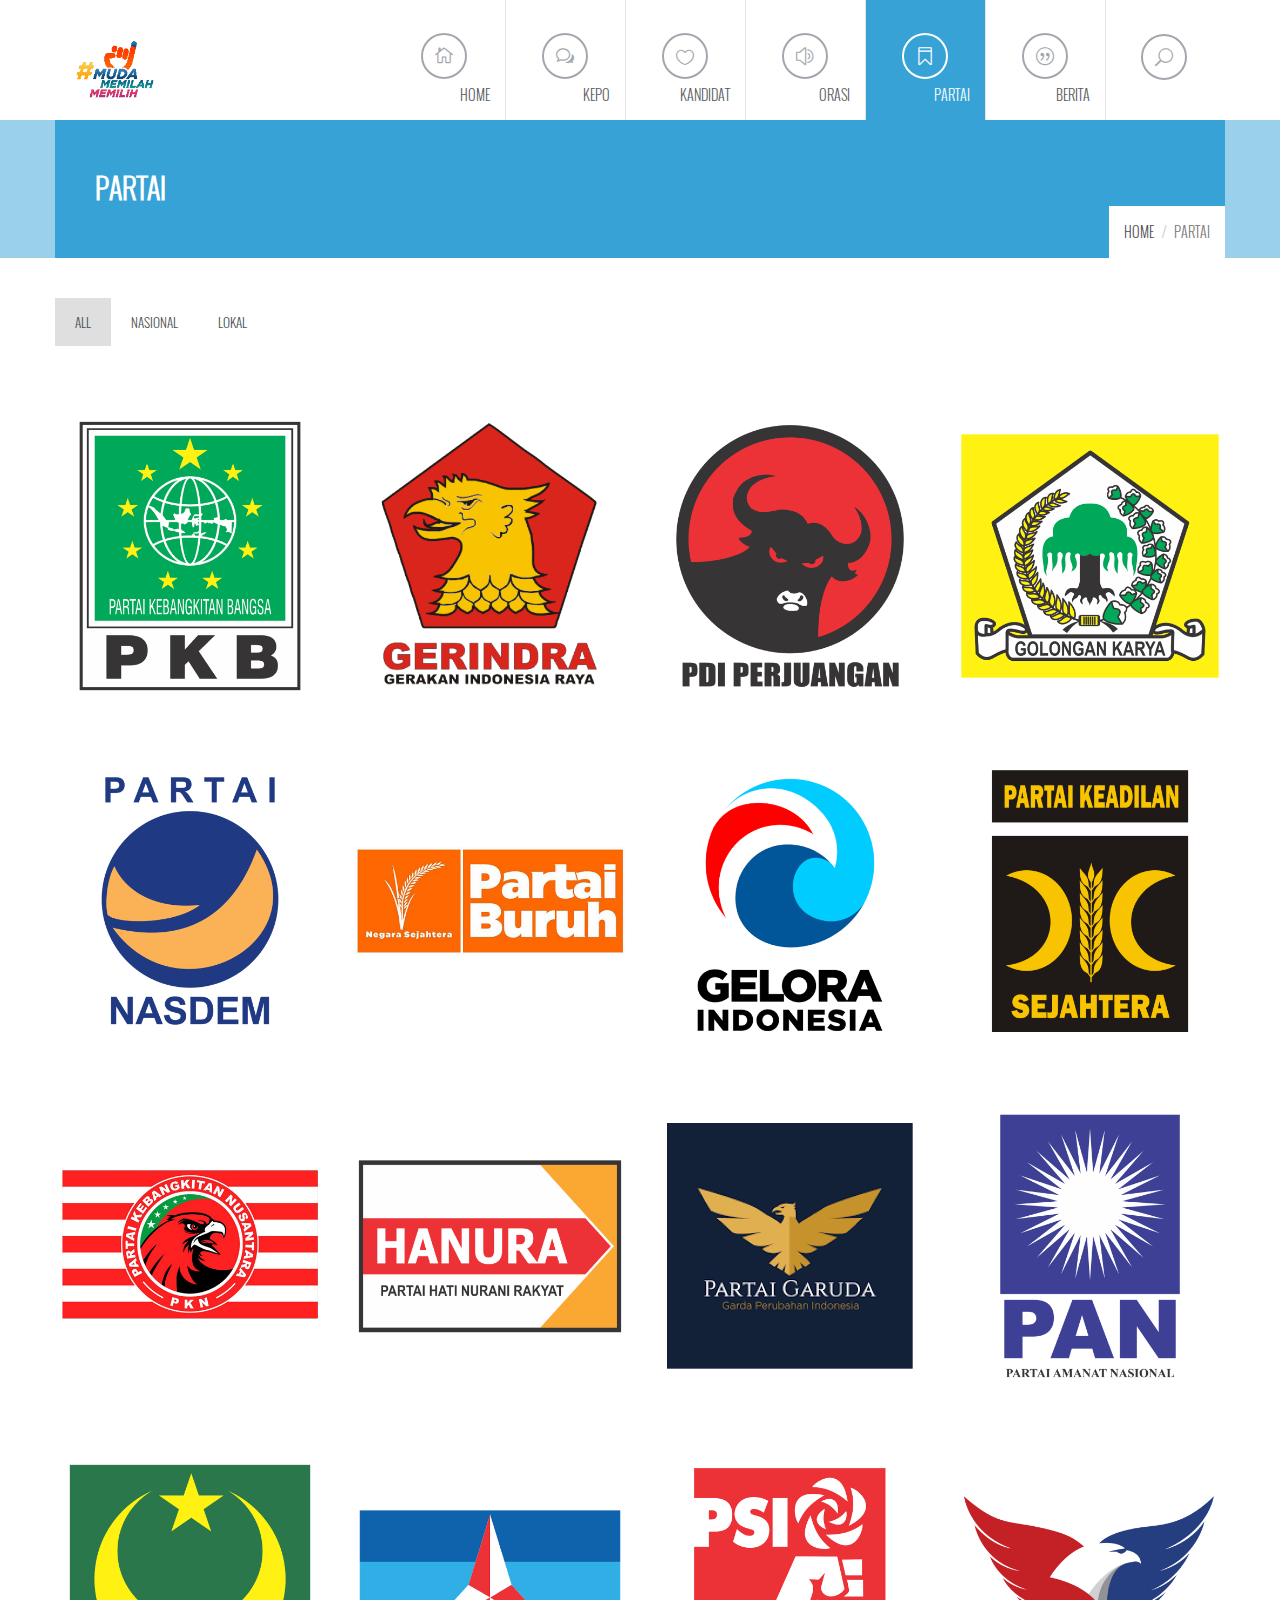
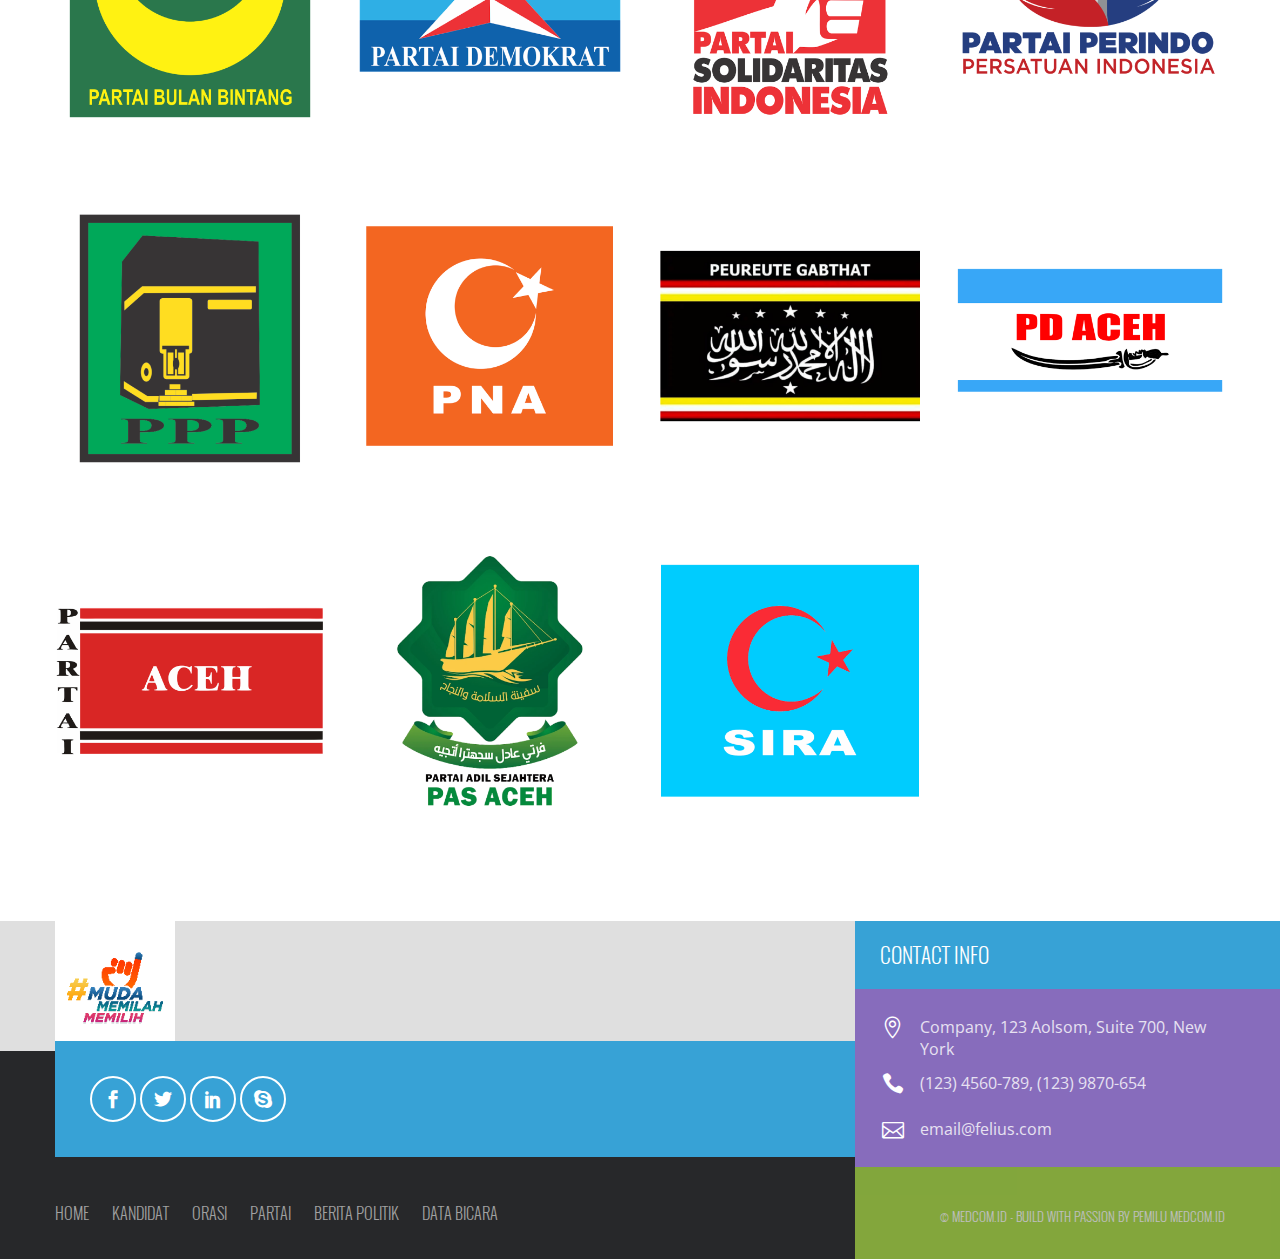
<file: partai.html>
<!DOCTYPE html>
<!--
	Theme Name: AMILIA
	Description: HTML/CSS 
	Author: Abcgomel 
	Version: 1.0
	Designed & Coded by Abcgomel
-->
<!--[if lt IE 7 ]> <html  class="ie6"> <![endif]-->
<!--[if IE 7 ]>    <html  class="ie7"> <![endif]-->
<!--[if IE 8 ]>    <html  class="ie8"> <![endif]-->
<!--[if (gt IE 8)|!(IE)]><!-->
<html>
<!--<![endif]-->
<head>
<title>Partai - Medcom.id</title>
<meta charset='utf-8'>
<!--[if IE]>
		<meta http-equiv="X-UA-Compatible" content="IE=edge">
		<![endif]-->
<meta name="robots" content="index, follow">
<meta name="keywords" content="HTML5 Template">
<meta name="description" content="Kanal Politik - Medcom.id">
<meta name="author" content="abcgomel">
<meta name="viewport" content="width=device-width, initial-scale=1, maximum-scale=1">
<link rel="shortcut icon" href="favicon.ico">
<!-- CSS begin -->
<!-- Bootstrap -->
<link rel="stylesheet" href="css/bootstrap.min.css">
<!--GOOGLE FONT-->
<link href='http://fonts.googleapis.com/css?family=Open+Sans:300italic,400italic,700italic,700,300,400' rel='stylesheet' type='text/css'>
<!-- IE warning CSS -->
<!--[if lte IE 8]><link rel="stylesheet" type="text/css" href="css/ie-warning.css" ><![endif]-->
<!--[if lte IE 8]><link rel="stylesheet" type="text/css" href="css/ie8-fix.css" ><![endif]-->
<!--Icons ELEGANT FONT & FONT AWESOME-->
<link rel="stylesheet" href="css/icons-fonts.css">
<!--[if lte IE 7]><script src="js/lte-ie7.js"></script><![endif]-->
<!-- Magnific popup  in style.css-->
<!-- Owl Carousel Assets in style.css -->
<!--CSS theme-->
<link rel="stylesheet" href="css/style.css">
<!--STILE SWITCHER in style.css-->
<link rel="stylesheet" href="css/layout/wide.css" id="layout">
<link rel="stylesheet" href="css/colors/yellow.css" id="colors">
<!-- ANIMATE -->
<link rel='stylesheet' href="css/animate.min.css">
<!-- CSS end -->
<!-- JS begin some js files in bottom of the file-->
<!--[if lte IE 7]><script src="js/lte-ie7.js"></script><![endif]-->
<!-- HTML5 Shim and Respond.js IE8 support of HTML5 elements and media queries -->
<!-- WARNING: Respond.js doesn't work if you view the page via file:// -->
<!--[if lt IE 9]>
		  <script src="https://oss.maxcdn.com/libs/html5shiv/3.7.0/html5shiv.js"></script>
		  <script src="https://oss.maxcdn.com/libs/respond.js/1.4.2/respond.min.js"></script>
		<![endif]--></head>
<body class="fixed-header preloader-overflow">
<!-- Pre LOADER -->
<div id="preloader" class="se-pre-con">
	<div class="preloader-container">
		<div id="fountainG">
			<div id="fountainG_1" class="fountainG"></div>
			<div id="fountainG_2" class="fountainG"></div>
			<div id="fountainG_3" class="fountainG"></div>
		</div>
	</div>
</div>
<div id="wrap" class="boxed ">
	<div class="grey-bg ">
		<!-- Grey bg  -->
		<!--[if lte IE 7]>
	<div id="ie-container">
		<div id="ie-cont-close">
			<a href='#' onclick='javascript&#058;this.parentNode.parentNode.style.display="none"; return false;'><img src='images/ie-warn/ie-warning-close.jpg' style='border: none;' alt='Close'></a>
		</div>
		<div id="ie-cont-content" >
			<div id="ie-cont-warning">
				<img src='images/ie-warn/ie-warning.jpg' alt='Warning!'>
			</div>
			<div id="ie-cont-text" >
				<div id="ie-text-bold">You are using an outdated browser</div>
				<div id="ie-text">
					For a better experience using this site, please upgrade to a modern web browser.
				</div>
			</div>
			<div id="ie-cont-brows" >
				<a href='http://www.firefox.com' target='_blank'><img src='images/ie-warn/ie-warning-firefox.jpg' alt='Download Firefox'></a>
				<a href='http://www.opera.com/download/' target='_blank'><img src='images/ie-warn/ie-warning-opera.jpg' alt='Download Opera'></a>
				<a href='http://www.apple.com/safari/download/' target='_blank'><img src='images/ie-warn/ie-warning-safari.jpg' alt='Download Safari'></a>
				<a href='http://www.google.com/chrome' target='_blank'><img src='images/ie-warn/ie-warning-chrome.jpg' alt='Download Google Chrome'></a>
			</div>
		</div>
	</div>
	<![endif]-->
		<!-- HEADER 1 -->
		<header id="nav" class="header header-1">
		<div class="header-wrapper">
			<div class="container">
				<div class="logo-row">
					<!-- LOGO -->
					<div class="logo-container">
						<a href="index.html">
						<div class="logo">
							<img src="images/logo.png" class="logo-img" alt="Logo">
						</div>
						</a>
					</div>
					<!-- BUTTON -->
					<div class="menu-btn-respons-container">
						<button type="button" class="navbar-toggle btn-navbar collapsed" data-toggle="collapse" data-target=".main-menu .navbar-collapse">
						<span class="text">MENU</span>
						<span aria-hidden="true" class="icon_menu main-menu-icon"></span>
						</button>
					</div>
				</div>
			</div>
			<!-- END CONTAINER -->
			<div class="main-menu-container">
				<div class="container">
					<!-- MAIN MENU -->
					<div class="main-menu">
						<div class="navbar navbar-default" role="navigation">
							<!-- MAIN MENU LIST-->
							<nav class="collapse collapsing navbar-collapse right">
							<ul class="nav navbar-nav">
								<li class="parent megamenu">
									<a href="index.html"><span aria-hidden="true" class="icon_house_alt main-menu-icon"></span>
									<div class="main-menu-title">HOME</div>
									</a>
								</li>
								<li class="parent megamenu">
									<a href="kepo.html"><span aria-hidden="true" class="icon_chat_alt main-menu-icon"></span>
									<div class="main-menu-title">KEPO</div>
									</a>
								</li>
								<li class="parent megamenu">
									<a href="kandidat.html"><span aria-hidden="true" class="icon_heart_alt main-menu-icon"></span>
									<div class="main-menu-title">KANDIDAT</div>
									</a>
								</li>
								<li class="parent">
									<a href="portfolio-2-col.html"><span aria-hidden="true" class="icon_volume-high_alt main-menu-icon"></span>
									<div class="main-menu-title">ORASI</div>
									</a>
								</li>
								<li class="parent partai">
									<a href="partai.html"><span aria-hidden="true" class="icon_ribbon_alt main-menu-icon"></span>
									<div class="main-menu-title">PARTAI</div>
									</a>
								</li>
								<li id="menu-contact-info-big" class="parent megamenu">
									<a href="contact.html"><span aria-hidden="true" class="icon_quotations_alt2 main-menu-icon"></span>
									<div class="main-menu-title">BERITA</div>
									</a>
								</li>
								<!-- SEARCH MOBILE READ DOCUMENTATION-->
								<li class="hide-desck">
									<form class="form-search-respons" id="searchForm-respons" action="page-search-results.html" method="get">
										<input class="sb-search-input-respons" placeholder="SEARCH HERE..." type="text" value="" name="q" id="a">
										<input class="sb-search-submit-respons" type="submit" value="SEARCH"></form>
								</li>
							</ul>
							<!-- SEARCH READ DOCUMENTATION -->
							<div id="sb-search" class="search sb-search right hide-respons">
								<form class="form-search" id="searchForm" action="page-search-results.html" method="get">
									<input class="sb-search-input" placeholder="SEARCH HERE..." type="text" value="" name="q" id="q">
									<input class="sb-search-submit" type="submit" value="SEARCH">
									<span class="sb-icon-search"><span aria-hidden="true" class="icon_search main-menu-icon"></span></span>
								</form>
							</div>
							</nav>
						</div>
					</div>
					<!-- main-menu --></div>
				<!-- container --></div>
			<!--main-menu-container --></div>
		<!-- header-wrapper --></header>
		<!-- header -->
		<!-- PAGE TITLE 1 -->
		<div class="page-title-bg indent-header-1 page-main-content m-bot-40">
			<div class="container">
				<div class="page-title-container">
					<div class="row">
						<div class="col-md-12">
							<h2>PARTAI</h2>
						</div>
					</div>
					<div class="row">
						<div class="col-md-12">
							<ul class="breadcrumb">
								<li>
									<a class="a-invert" href="index.html">HOME</a>
								</li>
								<li class="active">PARTAI</li>
							</ul>
						</div>
					</div>
				</div>
			</div>
		</div>
		<!-- COTENT CONTAINER -->
		<div class="container portfolio-filter-container">
			<div class="row m-bot-30">
				<div id="options" class="col-md-12">
					<ul id="filters" class="option-set clearfix" data-option-key="filter">
						<li>
							<a href="#filter" data-option-value="*" class="selected">ALL</a>
						</li>
						<li>
							<a href="#filter" data-option-value=".category1">NASIONAL</a>
						</li>
						<li>
							<a href="#filter" data-option-value=".category2">LOKAL</a>
						</li>
					</ul>
				</div>
			</div>
			<div class="row box-with-hover">
				<div class="filter-portfolio clearfix">
					<div id="filter-container" class="clearfix">
						<!-- PORTFOLIO ITEM 1-->
						<div class="element category1 col-xs-12 col-sm-6 col-md-3 m-bot-30">
							<div class="view view-first hovered">
								<a href="detail_partai.html"><img src="assets/images/logo-partai/1.png" alt="Ipsum"></a>
							</div>
						</div>
						<!-- PORTFOLIO ITEM 2-->
						<div class="element category1 col-xs-12 col-sm-6 col-md-3 m-bot-30">
							<div class="view view-first hovered">
								<a href="detail_partai.html"><img src="assets/images/logo-partai/2.png" alt="Ipsum"></a>
							</div>
						</div>
						<!-- PORTFOLIO ITEM 3-->
						<div class="element category1 col-xs-12 col-sm-6 col-md-3 m-bot-30">
							<div class="view view-first hovered">
								<a href="images/logos/logo4.png"><img src="assets/images/logo-partai/3.png" alt="Ipsum"></a>
							</div>
						</div>
						<!-- PORTFOLIO ITEM 4-->
						<div class="element category1 col-xs-12 col-sm-6 col-md-3 m-bot-30">
							<div class="view view-first hovered">
								<a href="images/logos/logo5.png"><img src="assets/images/logo-partai/4.png" alt="Ipsum"></a>
							</div>
						</div>
						<!-- PORTFOLIO ITEM 5-->
						<div class="element category1 col-xs-12 col-sm-6 col-md-3 m-bot-30">
							<div class="view view-first hovered">
								<a href="images/logos/logo7.png"><img src="assets/images/logo-partai/5.png" alt="Ipsum"></a>
							</div>
						</div>
						<!-- PORTFOLIO ITEM 6-->
						<div class="element category1 col-xs-12 col-sm-6 col-md-3 m-bot-30">
							<div class="view view-first hovered">
								<a href="images/logos/logo8.png"><img src="assets/images/logo-partai/6.png" alt="Ipsum"></a>
							</div>
						</div>
						<!-- PORTFOLIO ITEM 7-->
						<div class="element category1 col-xs-12 col-sm-6 col-md-3 m-bot-30">
							<div class="view view-first hovered">
								<a href="images/logos/logo6.png"><img src="assets/images/logo-partai/7.png" alt="Ipsum"></a>
							</div>
						</div>
						<!-- PORTFOLIO ITEM 8-->
						<div class="element category1 col-xs-12 col-sm-6 col-md-3 m-bot-30">
							<div class="view view-first hovered">
								<a href="images/logos/logo7.png"><img src="assets/images/logo-partai/8.png" alt="Ipsum"></a>
							</div>
						</div>
						<!-- PORTFOLIO ITEM 9-->
						<div class="element category1 col-xs-12 col-sm-6 col-md-3 m-bot-30">
							<div class="view view-first hovered">
								<a href="images/logos/logo3.png"><img src="assets/images/logo-partai/9.png" alt="Ipsum"></a>
							</div>
						</div>
						<!-- PORTFOLIO ITEM 10-->
						<div class="element category1 col-xs-12 col-sm-6 col-md-3 m-bot-30">
							<div class="view view-first hovered">
								<a href="images/logos/logo3.png"><img src="assets/images/logo-partai/10.png" alt="Ipsum"></a>
							</div>
						</div>
						<!-- PORTFOLIO ITEM 11-->
						<div class="element category1 col-xs-12 col-sm-6 col-md-3 m-bot-30">
							<div class="view view-first hovered">
								<a href="images/logos/logo3.png"><img src="assets/images/logo-partai/11.png" alt="Ipsum"></a>
							</div>
						</div>
						<!-- PORTFOLIO ITEM 12-->
						<div class="element category1 col-xs-12 col-sm-6 col-md-3 m-bot-30">
							<div class="view view-first hovered">
								<a href="images/logos/logo3.png"><img src="assets/images/logo-partai/12.png" alt="Ipsum"></a>
							</div>
						</div>
						<!-- PORTFOLIO ITEM 13-->
						<div class="element category1 col-xs-12 col-sm-6 col-md-3 m-bot-30">
							<div class="view view-first hovered">
								<a href="images/logos/logo3.png"><img src="assets/images/logo-partai/13.png" alt="Ipsum"></a>
							</div>
						</div>
						<!-- PORTFOLIO ITEM 14-->
						<div class="element category1 col-xs-12 col-sm-6 col-md-3 m-bot-30">
							<div class="view view-first hovered">
								<a href="images/logos/logo3.png"><img src="assets/images/logo-partai/14.png" alt="Ipsum"></a>
							</div>
						</div>
						<!-- PORTFOLIO ITEM 15-->
						<div class="element category1 col-xs-12 col-sm-6 col-md-3 m-bot-30">
							<div class="view view-first hovered">
								<a href="images/logos/logo3.png"><img src="assets/images/logo-partai/15.png" alt="Ipsum"></a>
							</div>
						</div>
						<!-- PORTFOLIO ITEM 16-->
						<div class="element category1 col-xs-12 col-sm-6 col-md-3 m-bot-30">
							<div class="view view-first hovered">
								<a href="images/logos/logo3.png"><img src="assets/images/logo-partai/16.png" alt="Ipsum"></a>
							</div>
						</div>
						<!-- PORTFOLIO ITEM 17-->
						<div class="element category1 col-xs-12 col-sm-6 col-md-3 m-bot-30">
							<div class="view view-first hovered">
								<a href="images/logos/logo3.png"><img src="assets/images/logo-partai/17.png" alt="Ipsum"></a>
							</div>
						</div>
						<!-- PORTFOLIO ITEM 18-->
						<div class="element category2 col-xs-12 col-sm-6 col-md-3 m-bot-30">
							<div class="view view-first hovered">
								<a href="images/logos/logo3.png"><img src="assets/images/logo-partai/18.png" alt="Ipsum"></a>
							</div>
						</div>
						<!-- PORTFOLIO ITEM 19-->
						<div class="element category2 col-xs-12 col-sm-6 col-md-3 m-bot-30">
							<div class="view view-first hovered">
								<a href="images/logos/logo3.png"><img src="assets/images/logo-partai/19.png" alt="Ipsum"></a>
							</div>
						</div>
						<!-- PORTFOLIO ITEM 20-->
						<div class="element category2 col-xs-12 col-sm-6 col-md-3 m-bot-30">
							<div class="view view-first hovered">
								<a href="images/logos/logo3.png"><img src="assets/images/logo-partai/20.png" alt="Ipsum"></a>
							</div>
						</div>
						<!-- PORTFOLIO ITEM 21-->
						<div class="element category2 col-xs-12 col-sm-6 col-md-3 m-bot-30">
							<div class="view view-first hovered">
								<a href="images/logos/logo3.png"><img src="assets/images/logo-partai/21.png" alt="Ipsum"></a>
							</div>
						</div>
						<!-- PORTFOLIO ITEM 22-->
						<div class="element category2 col-xs-12 col-sm-6 col-md-3 m-bot-30">
							<div class="view view-first hovered">
								<a href="images/logos/logo3.png"><img src="assets/images/logo-partai/22.png" alt="Ipsum"></a>
							</div>
						</div>
						<!-- PORTFOLIO ITEM 23-->
						<div class="element category2 col-xs-12 col-sm-6 col-md-3 m-bot-30">
							<div class="view view-first hovered">
								<a href="images/logos/logo3.png"><img src="assets/images/logo-partai/23.png" alt="Ipsum"></a>
							</div>
						</div>
					</div>
				</div>
			</div>
		</div>
		<div id="footer-offset" class="m-top-80">
			<!-- FOOTER 1 - LIGHT -->
			<footer>
			<!-- FOOTER -->
			<div class="footer-grey-bg title-lines-container">
				<div class="container">
					<div class="row">
						<!-- LOGO  -->
						<div class="col-md-8">
							<div class="logo-container">
								<a href="index.html">
								<div class="logo">
									<img src="images/logo.png" class="logo-img" alt="">
								</div>
								</a>
							</div>
							<div class="social-icons-container-footer">
								<ul class="social-icons-ul">
									<li>
										<a href="http://themeforest.net/item/amilia-responsive-multipurpose-template/10067059?ref=abcgomel"><span aria-hidden="true" class="social_facebook main-menu-icon"></span></a>
									</li>
									<li>
										<a href="http://themeforest.net/item/amilia-responsive-multipurpose-template/10067059?ref=abcgomel"><span aria-hidden="true" class="social_twitter main-menu-icon"></span></a>
									</li>
									<li>
										<a href="http://themeforest.net/item/amilia-responsive-multipurpose-template/10067059?ref=abcgomel"><span aria-hidden="true" class="social_linkedin main-menu-icon"></span></a>
									</li>
									<li>
										<a href="http://themeforest.net/item/amilia-responsive-multipurpose-template/10067059?ref=abcgomel"><span aria-hidden="true" class="social_skype main-menu-icon"></span></a>
									</li>
								</ul>
							</div>
						</div>
						<!-- CONTACT INFO -->
						<div class="col-md-4">
							<h3 class="title-block title-full-width footer-block title-bg-after">CONTACT INFO</h3>
							<div class="main-color-bg contact-bg-after">
								<ul class="contact-list-footer">
									<li class="contact-list-item clearfix">
										<div class="contact-icon-container">
											<span aria-hidden="true" class="icon_pin_alt main-menu-contact-icon"></span>
										</div>
										<div class="contact-text-container">Company, 123 Aolsom, Suite 700, New York</div>
									</li>
									<li class="contact-list-item clearfix">
										<div class="contact-icon-container">
											<span aria-hidden="true" class="icon_phone main-menu-contact-icon"></span>
										</div>
										<div class="contact-text-container">(123)&nbsp;4560-789, (123)&nbsp;9870-654</div>
									</li>
									<li class="contact-list-item clearfix">
										<div class="contact-icon-container">
											<span aria-hidden="true" class="icon_mail_alt main-menu-contact-icon"></span>
										</div>
										<div class="contact-text-container">
											<a class="a-mail" href="#">email@felius.com</a>
										</div>
									</li>
								</ul>
								<div class="mask-main-color-bg"></div>
							</div>
						</div>
					</div>
				</div>
			</div>
			<!-- COPYRIGHT  -->
			<div class="copyright-container title-lines-container">
				<div class="container">
					<div class="row">
						<div class="col-md-8">
							<div class="footer-menu-container">
								<nav class="clearfix" id="footer-nav">
								<ul class="footer-menu">
									<li>
										<a href="index.html">HOME</a>
									</li>
									<li>
										<a href="shortcodes.html">KANDIDAT</a>
									</li>
									<li>
										<a href="portfolio.html">ORASI</a>
									</li>
									<li>
										<a href="blog-large-images.html">PARTAI</a>
									</li>
									<li>
										<a href="contact.html">BERITA POLITIK</a>
									</li>
									<li>
										<a href="#">DATA BICARA</a>
									</li>
								</ul>
								</nav>
							</div>
						</div>
						<div class="col-md-4">
							<div class="footer-copyright-container">
								<div class="mask-footer-copyright-container"></div>
								<div class="footer-copyright-text">
									 © MEDCOM.ID - Build with Passion by <a class="author" href="">PEMILU MEDCOM.ID</a>
								</div>
							</div>
						</div>
					</div>
				</div>
			</div>
			<!-- COPYRIGHT -->
			<p id="back-top">
				<a href="#top" title="Back to Top"><span></span></a>
			</p>
			</footer>
		</div>
	</div>
	<!-- End BG --></div>
<!-- End wrap -->
<!-- JS begin -->
<!-- jQUERY -->
<script type="text/javascript" src="js/jquery.min.js"></script>
<script src="js/jquery-ui.min.js"></script>
<!-- IMAGESLOADED -->
<script src="js/jquery.imagesloaded.min.js"></script>
<!-- Include all compiled plugins (below), or include individual files as needed -->
<script src="js/bootstrap.min.js"></script>
<!-- SEARCH  SCRIPT IN MAIN JS  -->
<!-- JS FOR OWL CAROUSEL -->
<script src="js/owl-carousel/owl.carousel.min.js"></script>
<!-- PORTFOLIO FILTER -->
<script src="js/jquery.isotope.min.js"></script>
<!-- MAGNIFIC POPUP -->
<script src='js/jquery.magnific-popup.js'></script>
<!-- SCROLL ANIMATIONS ON -->
<script src="js/wow.min.js"></script>
<script>new WOW().init();</script>
<!-- MAIN SCRIPT -->
<script src="js/main.js"></script>
<!-- IMPORTANT SCRIPTS SETTINGS -->
<script>
				//PORTFOLIO FILTER	--------------------------------------------------------------------------  
				  var $container = $('#filter-container').imagesLoaded( function() {
					  $container.isotope({
						itemSelector : '.element'
					  });
				  });
					  var $optionSets = $('#options .option-set'),
						  $optionLinks = $optionSets.find('a');
					  $optionLinks.click(function(){
						var $this = $(this);
						// don't proceed if already selected
						if ( $this.hasClass('selected') ) {
						  return false;
						}
						var $optionSet = $this.parents('.option-set');
						$optionSet.find('.selected').removeClass('selected');
						$this.addClass('selected');
						// make option object dynamically, i.e. { filter: '.my-filter-class' }
						var options = {},
							key = $optionSet.attr('data-option-key'),
							value = $this.attr('data-option-value');
						// parse 'false' as false boolean
						value = value === 'false' ? false : value;
						options[ key ] = value;
						if ( key === 'layoutMode' && typeof changeLayoutMode === 'function' ) {
						  // changes in layout modes need extra logic
						  changeLayoutMode( $this, options )
						} else {
						  // otherwise, apply new options
						  $container.isotope( options );
						}
						return false;
					  });
//START document.ready ==========================================================================	
			$(document).ready(function() {
			// Carousel CLIENTS Items---------------------------------------------
				  $("#owl-clients").owlCarousel({
					  //Set AutoPlay to 3 seconds
					autoPlay : 5000,
					  items : 5,
					  itemsDesktop : [1000,4], //5 items between 1000px and 901px
					  itemsDesktopSmall : [900,3], // betweem 900px and 601px
					  itemsTablet: [470,1], //2 items between 600 and 0
					  itemsMobile : false, // itemsMobile disabled - inherit from itemsTablet option
					 // itemsDesktop : [1199,4],
					 // itemsDesktopSmall : [991,1],
					 // itemsTablet: [991,1],
					 // itemsMobile : false,
					  //Pagination
						pagination : false,
						paginationNumbers: false,
				  });
			// Carousel ONE ITEM INLINE, NO CONTROLS, AUTO PLAY, WITH PAGINATION-----------------------------------------	  
				  $("#owl-1-pag-auto").owlCarousel({
					  //Set AutoPlay to 3 seconds
					  autoPlay : 5000,
					  items : 1,
					  itemsDesktop : [1000,1], //5 items between 1000px and 901px
					  itemsDesktopSmall : [900,1], // betweem 900px and 601px
					  itemsTablet: [470,1], //2 items between 600 and 0
					  itemsMobile : false, // itemsMobile disabled - inherit from itemsTablet option
					 // itemsDesktop : [1199,4],
					 // itemsDesktopSmall : [991,1],
					 // itemsTablet: [991,1],
					 // itemsMobile : false,
					  //Pagination
						pagination : true,
						paginationNumbers: false,
				  });
			// Carousel (owl-1-pag-auto) Items Controls------------------------------------
				  var owl = $("#owl-1-pag-auto");
				  owl.owlCarousel();
				  // Custom Navigation Events
				  $(".next-carousel-default").click(function(){
					owl.trigger('owl.next');
				  })
				  $(".prev-carousel-default").click(function(){
					owl.trigger('owl.prev');
				  });				  
			});//END document.ready ==========================================================================
			</script>
<!-- Pre LOADER -->
<script>
			window.onload = function() {
			 document.body.removeChild(document.getElementById('preloader'));
			 $('body').removeClass('preloader-overflow');
			}
			</script>
<!-- JS end --></body>
</html>
</file>
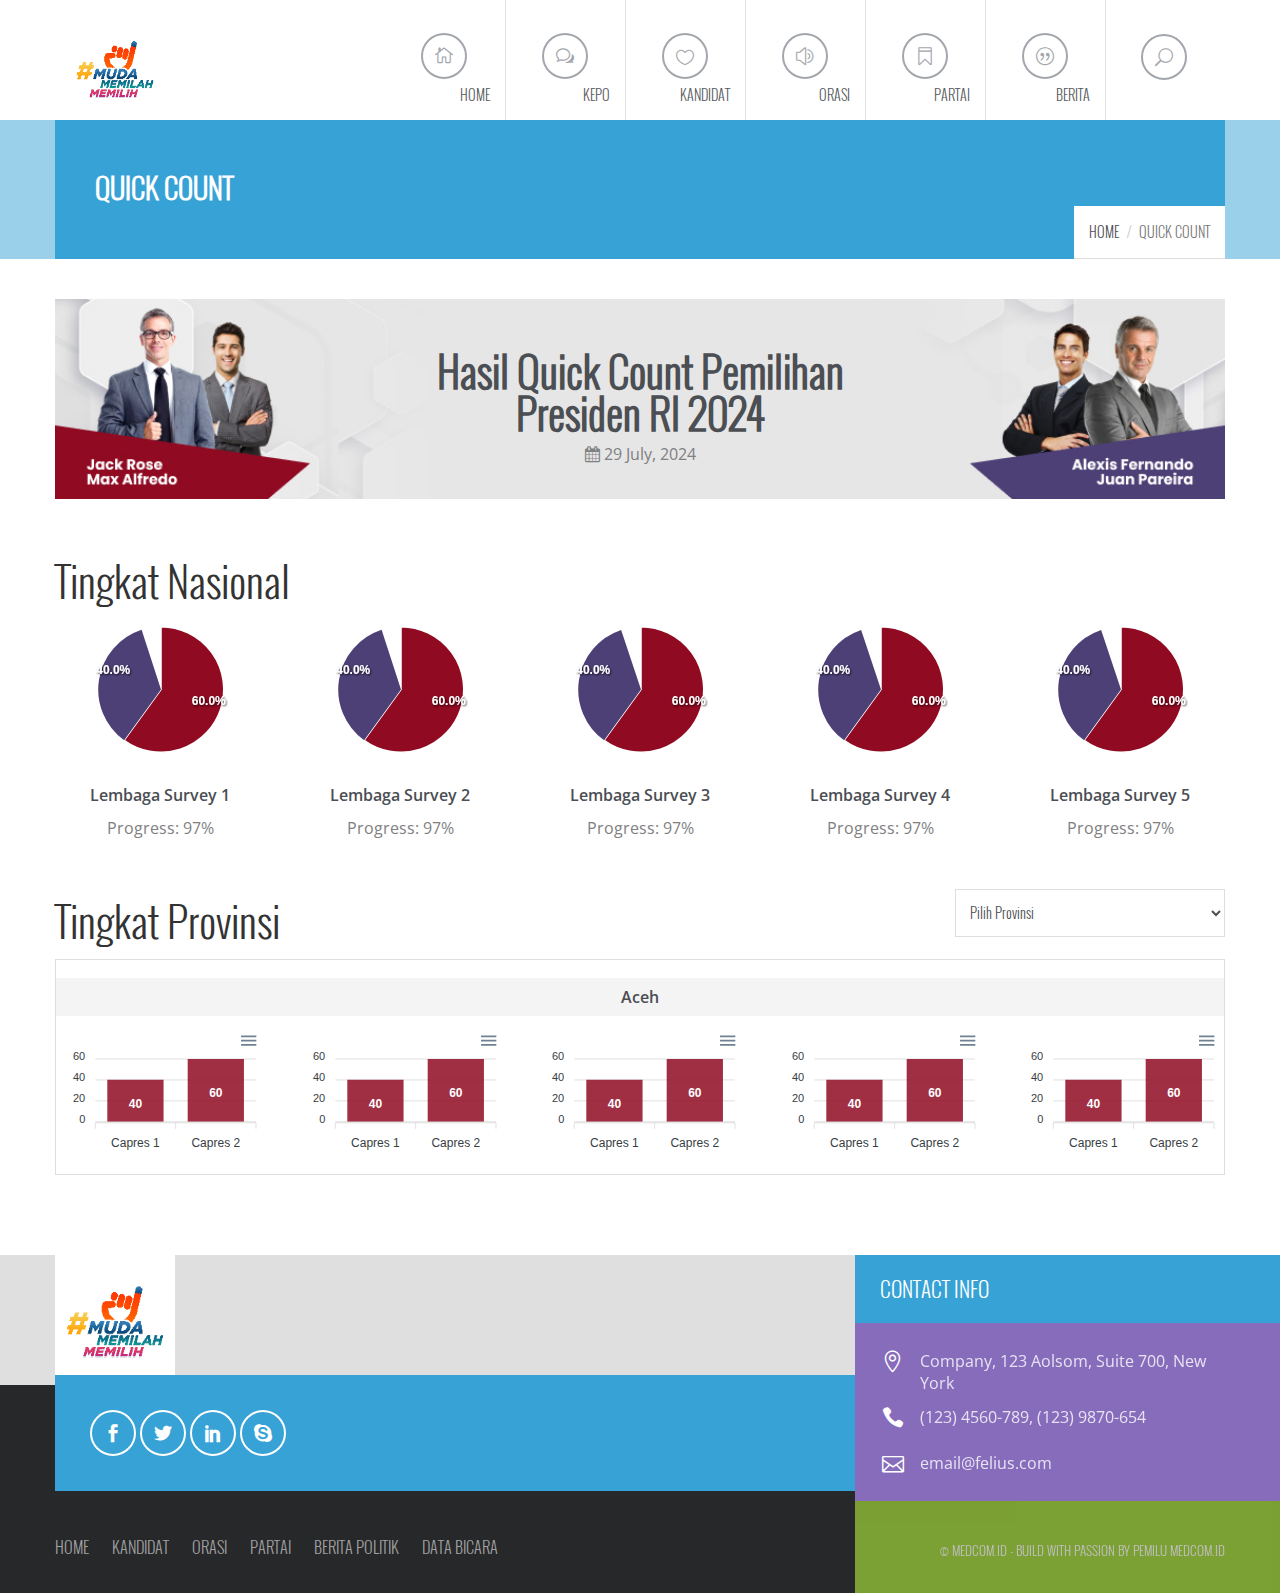
<file: quickcount.html>
<!DOCTYPE html>
<!--

	Theme Name: AMILIA
	Description: HTML/CSS 
	Author: Abcgomel 
	Version: 1.0
	Designed & Coded by Abcgomel
	
-->
<!--[if lt IE 7 ]> <html  class="ie6"> <![endif]-->
<!--[if IE 7 ]>    <html  class="ie7"> <![endif]-->
<!--[if IE 8 ]>    <html  class="ie8"> <![endif]-->
<!--[if (gt IE 8)|!(IE)]><!--> <html> <!--<![endif]-->
 	<head>
		<title>Quickcount - Medcom.id</title>
		<meta charset=utf-8 >
		<!--[if IE]>
		<meta http-equiv="X-UA-Compatible" content="IE=edge">
		<![endif]-->
		<meta name="robots" content="index, follow" > 
		<meta name="keywords" content="HTML5 Template" > 
		<meta name="description" content="Amilia - Responsive HTML5 Template" > 
		<meta name="author" content="abcgomel">
		
		<meta name="viewport" content="width=device-width, initial-scale=1, maximum-scale=1">
		<link rel="shortcut icon" href="favicon.ico">
		
		
<!-- CSS begin -->

	<!-- Bootstrap -->
		<link rel="stylesheet" href="css/bootstrap.min.css">
	
	<!--GOOGLE FONT-->		
		<link href='http://fonts.googleapis.com/css?family=Open+Sans:300italic,400italic,700italic,700,300,400' rel='stylesheet' type='text/css'>
	
	<!-- IE warning CSS -->
		<!--[if lte IE 8]><link rel="stylesheet" type="text/css" href="css/ie-warning.css" ><![endif]-->
		<!--[if lte IE 8]><link rel="stylesheet" type="text/css" href="css/ie8-fix.css" ><![endif]-->
		
	<!--Icons ELEGANT FONT & FONT AWESOME-->		
		<link rel="stylesheet" href="css/icons-fonts.css" >		
		<!--[if lte IE 7]><script src="js/lte-ie7.js"></script><![endif]-->
	
	<!-- Magnific popup  in style.css-->	

	<!-- Owl Carousel Assets in style.css -->

	<!--CSS theme-->		
		<link rel="stylesheet" href="css/style.css" >
		
	<!--STILE SWITCHER in style.css-->	
		<link rel="stylesheet" href="css/layout/wide.css" id="layout">
		<link rel="stylesheet" href="css/colors/blue.css" id="colors">		
	
	<!-- ANIMATE -->
		<link rel='stylesheet' href="css/animate.min.css">
 
<!-- CSS end -->

<!-- JS begin some js files in bottom of the file-->

		<!--[if lte IE 7]><script src="js/lte-ie7.js"></script><![endif]-->
		<!-- HTML5 Shim and Respond.js IE8 support of HTML5 elements and media queries -->
		<!-- WARNING: Respond.js doesn't work if you view the page via file:// -->
		<!--[if lt IE 9]>
		  <script src="https://oss.maxcdn.com/libs/html5shiv/3.7.0/html5shiv.js"></script>
		  <script src="https://oss.maxcdn.com/libs/respond.js/1.4.2/respond.min.js"></script>
		<![endif]-->

		<!--ASSETS-->
		<link rel="stylesheet" href="assets/css/apexcharts.css">
		<link rel="stylesheet" href="assets/css/custom.css">

		
	</head>
	<body class="fixed-header preloader-overflow">
<!-- Pre LOADER -->		
<div id="preloader"  class="se-pre-con">
	<div class="preloader-container">

	<div id="fountainG">
		<div id="fountainG_1" class="fountainG">
		</div>
		<div id="fountainG_2" class="fountainG">
		</div>
		<div id="fountainG_3" class="fountainG">
		</div>
	</div>
		  
	</div>	
</div>
	
<div id="wrap" class="">
	<div class="grey-bg "> <!-- Grey bg  -->	
	
	<!--[if lte IE 7]>
	<div id="ie-container">
		<div id="ie-cont-close">
			<a href='#' onclick='javascript&#058;this.parentNode.parentNode.style.display="none"; return false;'><img src='images/ie-warn/ie-warning-close.jpg' style='border: none;' alt='Close'></a>
		</div>
		<div id="ie-cont-content" >
			<div id="ie-cont-warning">
				<img src='images/ie-warn/ie-warning.jpg' alt='Warning!'>
			</div>
			<div id="ie-cont-text" >
				<div id="ie-text-bold">
					You are using an outdated browser
				</div>
				<div id="ie-text">
					For a better experience using this site, please upgrade to a modern web browser.
				</div>
			</div>
			<div id="ie-cont-brows" >
				<a href='http://www.firefox.com' target='_blank'><img src='images/ie-warn/ie-warning-firefox.jpg' alt='Download Firefox'></a>
				<a href='http://www.opera.com/download/' target='_blank'><img src='images/ie-warn/ie-warning-opera.jpg' alt='Download Opera'></a>
				<a href='http://www.apple.com/safari/download/' target='_blank'><img src='images/ie-warn/ie-warning-safari.jpg' alt='Download Safari'></a>
				<a href='http://www.google.com/chrome' target='_blank'><img src='images/ie-warn/ie-warning-chrome.jpg' alt='Download Google Chrome'></a>
			</div>
		</div>
	</div>
	<![endif]-->
	
		<!-- HEADER 1 -->
		<header id="nav" class="header header-1">
			<div class="header-wrapper">
				<div class="container">
					<div class="logo-row">
						<!-- LOGO -->
						<div class="logo-container">
							<a href="index.html">
							<div class="logo">
								<img src="images/logo.png" class="logo-img" alt="Logo">
							</div>
							</a>
						</div>
						<!-- BUTTON -->
						<div class="menu-btn-respons-container">
							<button type="button" class="navbar-toggle btn-navbar collapsed" data-toggle="collapse" data-target=".main-menu .navbar-collapse">
							<span class="text">MENU</span>
							<span aria-hidden="true" class="icon_menu main-menu-icon"></span>
							</button>
						</div>
					</div>
				</div>
				<!-- END CONTAINER -->
				<div class="main-menu-container">
					<div class="container">
						<!-- MAIN MENU -->
						<div class="main-menu">
							<div class="navbar navbar-default" role="navigation">
								<!-- MAIN MENU LIST-->
								<nav class="collapse collapsing navbar-collapse right">
								<ul class="nav navbar-nav">
									<li class="parent megamenu">
										<a href="index.html"><span aria-hidden="true" class="icon_house_alt main-menu-icon"></span>
										<div class="main-menu-title">HOME</div>
										</a>
									</li>
									<li class="parent megamenu">
										<a href="index.html"><span aria-hidden="true" class="icon_chat_alt main-menu-icon"></span>
										<div class="main-menu-title">KEPO</div>
										</a>
									</li>
									<li class="parent megamenu">
										<a href="index.html"><span aria-hidden="true" class="icon_heart_alt main-menu-icon"></span>
										<div class="main-menu-title">KANDIDAT</div>
										</a>
									</li>
									<li class="parent megamenu">
										<a href="index.html"><span aria-hidden="true" class="icon_volume-high_alt main-menu-icon"></span>
										<div class="main-menu-title">ORASI</div>
										</a>
									</li>
									<li class="parent megamenu">
										<a href="index.html"><span aria-hidden="true" class="icon_ribbon_alt main-menu-icon"></span>
										<div class="main-menu-title">PARTAI</div>
										</a>
									</li>
									<li class="parent megamenu">
										<a href="index.html"><span aria-hidden="true" class="icon_quotations_alt2 main-menu-icon"></span>
										<div class="main-menu-title">BERITA</div>
										</a>
									</li>


									<!-- SEARCH MOBILE READ DOCUMENTATION-->
									<li class="hide-desck">
										<form class="form-search-respons" id="searchForm-respons" action="page-search-results.html" method="get">
											<input class="sb-search-input-respons" placeholder="SEARCH HERE..." type="text" value="" name="q" id="a">
											<input class="sb-search-submit-respons" type="submit" value="SEARCH"></form>
									</li>
								</ul>
								<!-- SEARCH READ DOCUMENTATION -->
								<div id="sb-search" class="search sb-search right hide-respons">
									<form class="form-search" id="searchForm" action="page-search-results.html" method="get">
										<input class="sb-search-input" placeholder="SEARCH HERE..." type="text" value="" name="q" id="q">
										<input class="sb-search-submit" type="submit" value="SEARCH">
										<span class="sb-icon-search"><span aria-hidden="true" class="icon_search main-menu-icon"></span></span>
									</form>
								</div>
								</nav>
							</div>
						</div>
						<!-- main-menu --></div>
					<!-- container --></div>
				<!--main-menu-container --></div>
			<!-- header-wrapper --></header>
			<!-- header -->
			<!-- PAGE TITLE 1 -->
		<div class="page-title-bg indent-header-1 page-main-content m-bot-40">
			<div class="container">
				<div class="page-title-container">
					<div class="row">
						<div class="col-md-12">
							<h2>QUICK COUNT</h2>
						</div>
					</div>
					<div class="row">
						<div class="col-md-12">
							<ul class="breadcrumb">
								<li>
									<a class="a-invert" href="index.html">HOME</a>
								</li>
								<li class="active">QUICK COUNT</li>
							</ul>
						</div>
					</div>
				</div>
			</div>
		</div>

	<!-- COTENT CONTAINER -->
	<div class="portfolio-filter-container">
			
		<section class="main-content pt-0 qc-page">
			<div class="container">
				<div class="row">
					<div class="col-md-12">
						<div class="qc-cover">
							<h2>Hasil Quick Count Pemilihan<br/>Presiden RI 2024</h2>
							<div class="post-meta mb-7 p-0">
								<span class="post-date"><i class="fa fa-calendar"></i> 29 July, 2024</span>
							</div>
						</div>
					</div>
				</div>
				<div class="gap-30"></div>
				<div class="row">
					<div class="col-md-12">
						<h2 class="block-title">
							<span class="title-angle-shap"> Tingkat Nasional</span>
						</h2>
					</div>
				</div>
				<div class="row text-center">
					<div class="col-md-5ths col-xs-6">
						<div id="chart-1"></div>
						<h5 class="mb-0">Lembaga Survey 1</h5>
						<span>Progress: 97%</span>
					</div>
					<div class="col-md-5ths col-xs-6">
						<div id="chart-2"></div>
						<h5 class="mb-0">Lembaga Survey 2</h5>
						<span>Progress: 97%</span>
					</div>
					<div class="col-md-5ths col-xs-6">
						<div id="chart-3"></div>
						<h5 class="mb-0">Lembaga Survey 3</h5>
						<span>Progress: 97%</span>
					</div>
					<div class="col-md-5ths col-xs-6">
						<div id="chart-4"></div>
						<h5 class="mb-0">Lembaga Survey 4</h5>
						<span>Progress: 97%</span>
					</div>
					<div class="col-md-5ths col-xs-6">
						<div id="chart-5"></div>
						<h5 class="mb-0">Lembaga Survey 5</h5>
						<span>Progress: 97%</span>
					</div>
				</div>
				<div class="gap-50"></div>
				<div class="row mb-10">
					<div class="col-md-9">
						<h2 class="block-title mt-10">
							<span class="title-angle-shap"> Tingkat Provinsi</span>
						</h2>
					</div>
					<div class="col-md-3">
						<select name="" id="" class="select-provinsi">
							<option value="" selected disabled>Pilih Provinsi</option>
							<option value="">Aceh</option>
							<option value="">DKI Jakarta</option>
							<option value="">Jawa Barat</option>
							<option value="">Jawa Tengah</option>
							<option value="">Sulawesi Tenggara</option>
						</select>
					</div>
				</div>
				<div class="row">
					<div class="col-md-12">
						<div class="chart-card">
							<h5>Aceh</h5>
							<div class="row">
								<div class="col-md-5ths">
									<div id="chart-aceh-1"></div>
								</div>
								<div class="col-md-5ths">
									<div id="chart-aceh-2"></div>
								</div>
								<div class="col-md-5ths">
									<div id="chart-aceh-3"></div>
								</div>
								<div class="col-md-5ths">
									<div id="chart-aceh-4"></div>
								</div>
								<div class="col-md-5ths">
									<div id="chart-aceh-5"></div>
								</div>
							</div>
						</div>
						
					</div>
				</div>
			</div><!-- container end -->
		</section><!-- category-layout end -->
			
			
			
	</div>


</div>		
<div id="footer-offset" class="m-top-80">
	
<!-- FOOTER 1 -->
	<footer>
	<!-- FOOTER -->
		<div class="footer-grey-bg title-lines-container">
			<div class="container">
				<div class="row">
			<!-- LOGO  -->	
					<div class="col-md-8">
						<div class="logo-container">
						  <a href="index.html">
							  <div class="logo">
								  <img src="images/logo.png" class="logo-img" alt="">
							  </div>
						  </a>
						</div>
						<div class="social-icons-container-footer">
							<ul class="social-icons-ul">
								<li>
									<a href="http://themeforest.net/item/amilia-responsive-multipurpose-template/10067059?ref=abcgomel">
										<span aria-hidden="true" class="social_facebook main-menu-icon"></span>
									</a>
								</li>	
								<li>	
									<a href="http://themeforest.net/item/amilia-responsive-multipurpose-template/10067059?ref=abcgomel">
										<span aria-hidden="true" class="social_twitter main-menu-icon"></span>
									</a>
								</li>	
								<li>	
									<a href="http://themeforest.net/item/amilia-responsive-multipurpose-template/10067059?ref=abcgomel">
										<span aria-hidden="true" class="social_linkedin main-menu-icon"></span>
									</a>
								</li>	
								<li>	
									<a href="http://themeforest.net/item/amilia-responsive-multipurpose-template/10067059?ref=abcgomel">
										<span aria-hidden="true" class="social_skype main-menu-icon"></span>
									</a>
								</li>	
							</ul>		
						</div>						
					</div>
			<!-- CONTACT INFO -->
					<div class="col-md-4">
				
						<h3 class="title-block title-full-width footer-block title-bg-after">CONTACT INFO</h3>
						<div class="main-color-bg contact-bg-after">
						
								<ul class="contact-list-footer">
									<li class="contact-list-item clearfix">
										<div class="contact-icon-container">
											<span aria-hidden="true" class="icon_pin_alt main-menu-contact-icon"></span>
										</div>
										<div class="contact-text-container">Company, 123 Aolsom, Suite 700, New York</div>
									</li>
									<li class="contact-list-item clearfix">
										<div class="contact-icon-container">
											<span aria-hidden="true" class="icon_phone main-menu-contact-icon"></span>
										</div>	
										<div class="contact-text-container">(123)&nbsp;4560-789, (123)&nbsp;9870-654</div>
									</li>
									<li class="contact-list-item clearfix">
										<div class="contact-icon-container">
											<span aria-hidden="true" class="icon_mail_alt main-menu-contact-icon"></span>
										</div>
										<div class="contact-text-container">	
											<a class="a-mail" href="#">email@felius.com</a>
										</div>	
									</li>
								</ul>
								<div class="mask-main-color-bg"></div> 					
						</div>					
								
					</div> 
				</div>
			</div>
		</div>
		<!-- COPYRIGHT  -->	
		<div class="copyright-container title-lines-container">
			<div class="container">
				<div class="row">	
					<div class="col-md-8">
						<div class="footer-menu-container">
							<nav class="clearfix" id="footer-nav">
								<ul class="footer-menu">
									<li><a href="index.html">HOME</a></li>
									<li><a href="shortcodes.html">KANDIDAT</a></li>
									<li><a href="portfolio.html">ORASI</a></li>
									<li><a href="blog-large-images.html">PARTAI</a></li>
									<li><a href="contact.html">BERITA POLITIK</a></li>
									<li><a href="#">DATA BICARA</a></li>
								</ul>
							</nav>
						</div>
					</div>
					<div class="col-md-4">
						<div class="footer-copyright-container">
							<div class="mask-footer-copyright-container"></div>
							<div class="footer-copyright-text">
							© MEDCOM.ID - Build with Passion by <a class="author" href="">PEMILU MEDCOM.ID</a>
							</div>
							
						</div>
					</div>
				</div>
			</div>				
		</div>
	<!-- COPYRIGHT -->
		<p id="back-top">
			<a href="#top" title="Back to Top"><span></span></a>
		</p>
	</footer>

	</div><!-- End BG -->	
</div><!-- End wrap -->	

<!-- JS begin -->
		<!-- jQuery  -->
		<script type="text/javascript" src="js/jquery.min.js"></script>
 
		<script src="js/jquery-ui.min.js"></script>
		
		<!-- Include all compiled plugins (below), or include individual files as needed -->
		<script src="js/bootstrap.min.js"></script>
		
		<!-- SEARCH  SCRIPT IN MAIN JS  --> 
			
		<!-- JS FOR OWL CAROUSEL -->
		<script src="js/owl-carousel/owl.carousel.min.js"></script>

		<!-- PORTFOLIO FILTER -->
			<script src="js/jquery.isotope-full-width.min.js"></script>

			<!-- MAGNIFIC POPUP -->
			<script src='js/jquery.magnific-popup.js'></script>

			<!-- SCROLL ANIMATIONS ON -->		
			<script src="js/wow.min.js"></script>
			<script>
			 new WOW().init();
			</script>	
			
			<script src="assets/js/apexcharts.js"></script>

			<!-- MAIN SCRIPT -->
			<script src="js/main.js"></script>	
			
			<!-- IMPORTANT SCRIPTS SETTINGS -->
			<script>
			
//START document.ready ==========================================================================	
			$(document).ready(function() {
			
			//PORTFOLIO FILTER	-----------------------------------------------------------------
					var container = $('#filter-container');	
					container.isotope({
						animationEngine : 'best-available',
						animationOptions: {
							duration: 200,
							queue: false
						},
						layoutMode: 'fitRows',
						itemSelector : '.element'
					});	
					// filter items when filter link is clicked
				  var $optionSets = $('#options .option-set'),
					  $optionLinks = $optionSets.find('a');

				  $optionLinks.click(function(){
					var $this = $(this);
					// don't proceed if already selected
					if ( $this.hasClass('selected') ) {
					  return false;
					}
					var $optionSet = $this.parents('.option-set');
					$optionSet.find('.selected').removeClass('selected');
					$this.addClass('selected');
			  
					// make option object dynamically, i.e. { filter: '.my-filter-class' }
					var options = {},
						key = $optionSet.attr('data-option-key'),
						value = $this.attr('data-option-value');
					// parse 'false' as false boolean
					value = value === 'false' ? false : value;
					options[ key ] = value;
					if ( key === 'layoutMode' && typeof changeLayoutMode === 'function' ) {
					  // changes in layout modes need extra logic
					  changeLayoutMode( $this, options )
					} else {
					  // otherwise, apply new options
					  container.isotope( options );
					}
					
					return false;
				  });
					
					function splitColumns() { 
					var winWidth = $(window).width(), 
						columnNumb = 1;
					if (winWidth > 1200) {
						columnNumb = 5;
					} else if (winWidth > 900) {
						columnNumb = 4;
					} else if (winWidth > 600) {
						columnNumb = 2;
					} else if (winWidth > 300) {
						columnNumb = 1;
					}
					return columnNumb;
					}		
					
					function setColumns() { 
					var winWidth = $(window).width(), 
						columnNumb = splitColumns(), 
						postWidth = Math.floor(winWidth / columnNumb);
					container.find('.element').each(function () { 
						$(this).css( { 
							width : postWidth + 'px' 
						});
					});
					}		
					function setProjects() { 
					setColumns();
					container.isotope('reLayout');
					}			
					
					function loadIsotope(){
					container.imagesLoaded(function () {setProjects();});
					setProjects();
					}
						
					/* RESIZE */
					function resizedw(){
						setProjects();
					}
					
					var doit;
					$(window).bind('resize', function () { 
						clearTimeout(doit);
						doit = setTimeout(resizedw, 500);
					});		

					loadIsotope();			
			

			// Carousel CLIENTS Items---------------------------------------------
				  $("#owl-clients").owlCarousel({
				 
					  //Set AutoPlay to 3 seconds
					autoPlay : 5000,
					  items : 5,
					  itemsDesktop : [1000,4], //5 items between 1000px and 901px
					  itemsDesktopSmall : [900,3], // betweem 900px and 601px
					  itemsTablet: [470,1], //2 items between 600 and 0
					  itemsMobile : false, // itemsMobile disabled - inherit from itemsTablet option
					 // itemsDesktop : [1199,4],
					 // itemsDesktopSmall : [991,1],
					 // itemsTablet: [991,1],
					 // itemsMobile : false,
					  
					  //Pagination
						pagination : false,
						paginationNumbers: false,
				 
				  });			
				
			});//END document.ready ==========================================================================
			
			</script> 
			
			<!-- Pre LOADER -->
			<script>
			window.onload = function() {
			 document.body.removeChild(document.getElementById('preloader'));
			 $('body').removeClass('preloader-overflow');
			}

			//CHART 1
			var options = {
            series: [60, 40],
            chart: {
                width: 198,
                type: 'pie'
            },
            labels: ['Jack Rose', 'Alexis Fernando'],
            responsive: [{
                breakpoint: 480,
                options: {
                    chart: {
                    width: 200
                    },
                    legend: {
                    position: 'bottom'
                    }
                }
            }],
            legend:{
                position: 'bottom',
                show: false
            },
            fill: {
                colors: ['#900A22', '#4D4076']
            }
        };

        var chart1 = new ApexCharts(document.querySelector("#chart-1"), options);
        chart1.render();

        //CHART 2
        var options = {
            series: [60, 40],
            chart: {
                width: 198,
                type: 'pie'
            },
            labels: ['Jack Rose', 'Alexis Fernando'],
            responsive: [{
                breakpoint: 480,
                options: {
                    chart: {
                    width: 200
                    },
                    legend: {
                    position: 'bottom'
                    }
                }
            }],
            legend:{
                position: 'bottom',
                show: false
            },
            fill: {
                colors: ['#900A22', '#4D4076']
            }
        };

        var chart2 = new ApexCharts(document.querySelector("#chart-2"), options);
        chart2.render();

        //CHART 2
        var options = {
            series: [60, 40],
            chart: {
                width: 198,
                type: 'pie'
            },
            labels: ['Jack Rose', 'Alexis Fernando'],
            responsive: [{
                breakpoint: 480,
                options: {
                    chart: {
                    width: 200
                    },
                    legend: {
                    position: 'bottom'
                    }
                }
            }],
            legend:{
                position: 'bottom',
                show: false
            },
            fill: {
                colors: ['#900A22', '#4D4076']
            }
        };

        var chart3 = new ApexCharts(document.querySelector("#chart-3"), options);
        chart3.render();

        //CHART 4
        var options = {
            series: [60, 40],
            chart: {
                width: 198,
                type: 'pie'
            },
            labels: ['Jack Rose', 'Alexis Fernando'],
            responsive: [{
                breakpoint: 480,
                options: {
                    chart: {
                    width: 200
                    },
                    legend: {
                    position: 'bottom'
                    }
                }
            }],
            legend:{
                position: 'bottom',
                show: false
            },
            fill: {
                colors: ['#900A22', '#4D4076']
            }
        };

        var chart4 = new ApexCharts(document.querySelector("#chart-4"), options);
        chart4.render();

        //CHART 5
        var options = {
            series: [60, 40],
            chart: {
                width: 198,
                type: 'pie'
            },
            labels: ['Jack Rose', 'Alexis Fernando'],
            responsive: [{
                breakpoint: 480,
                options: {
                    chart: {
                    width: 200
                    },
                    legend: {
                    position: 'bottom'
                    }
                }
            }],
            legend:{
                position: 'bottom',
                show: false
            },
            fill: {
                colors: ['#900A22', '#4D4076']
            }
        };

        var chart5 = new ApexCharts(document.querySelector("#chart-5"), options);
        chart5.render();

        //CHART ACEH 1
        var options = {
            chart: {
                type: 'bar'
            },
            series: [{
                name: 'jumlah suara',
                data: [40,60]
            }],
            xaxis: {
                categories: ["Capres 1","Capres 2"]
            },
            fill: {
                colors: ['#900A22', '#4D4076']
            },
            legend:{
                position: 'bottom',
                show: false
            },
        };

        var chartAceh1 = new ApexCharts(document.querySelector("#chart-aceh-1"), options);
        chartAceh1.render();

        //CHART ACEH 2
        var options = {
            chart: {
                type: 'bar'
            },
            series: [{
                name: 'jumlah suara',
                data: [40,60]
            }],
            xaxis: {
                categories: ["Capres 1","Capres 2"]
            },
            fill: {
                colors: ['#900A22', '#4D4076']
            },
            legend:{
                position: 'bottom',
                show: false
            },
        };

        var chartAceh2 = new ApexCharts(document.querySelector("#chart-aceh-2"), options);
        chartAceh2.render();

        //CHART ACEH 3
        var options = {
            chart: {
                type: 'bar'
            },
            series: [{
                name: 'jumlah suara',
                data: [40,60]
            }],
            xaxis: {
                categories: ["Capres 1","Capres 2"]
            },
            fill: {
                colors: ['#900A22', '#4D4076']
            },
            legend:{
                position: 'bottom',
                show: false
            },
        };

        var chartAceh3 = new ApexCharts(document.querySelector("#chart-aceh-3"), options);
        chartAceh3.render();

        //CHART ACEH 4
        var options = {
            chart: {
                type: 'bar'
            },
            series: [{
                name: 'jumlah suara',
                data: [40,60]
            }],
            xaxis: {
                categories: ["Capres 1","Capres 2"]
            },
            fill: {
                colors: ['#900A22', '#4D4076']
            },
            legend:{
                position: 'bottom',
                show: false
            },
        };

        var chartAceh4 = new ApexCharts(document.querySelector("#chart-aceh-4"), options);
        chartAceh4.render();

        //CHART ACEH 5
        var options = {
            chart: {
                type: 'bar'
            },
            series: [{
                name: 'jumlah suara',
                data: [40,60]
            }],
            xaxis: {
                categories: ["Capres 1","Capres 2"]
            },
            fill: {
                colors: ['#900A22', '#4D4076']
            },
            legend:{
                position: 'bottom',
                show: false
            },
        };

        var chartAceh5 = new ApexCharts(document.querySelector("#chart-aceh-5"), options);
        chartAceh5.render();
			</script>

<!-- JS end -->	
	
	</body>
</html>
</file>
<file: rs-plugin/css/settings.css>
/*-----------------------------------------------------------------------------

	-	Revolution Slider 4.1 Captions -

		Screen Stylesheet

version:   	1.4.5
date:      	27/11/13
author:		themepunch
email:     	info@themepunch.com
website:   	http://www.themepunch.com
-----------------------------------------------------------------------------*/



/*************************
	-	CAPTIONS	-
**************************/

.tp-static-layers	{	position:absolute; z-index:505; top:0px;left:0px;}

.tp-hide-revslider,.tp-caption.tp-hidden-caption	{	visibility:hidden !important; display:none !important;}


.tp-caption { z-index:1; white-space:nowrap}

.tp-caption-demo .tp-caption	{	position:relative !important; display:inline-block; margin-bottom:10px; margin-right:20px !important;}


.tp-caption.whitedivider3px {

	color: #000000;
	text-shadow: none;
	background-color: rgb(255, 255, 255);
	background-color: rgba(255, 255, 255, 1);
	text-decoration: none;
	min-width: 408px;
	min-height: 3px;
	background-position: initial initial;
	background-repeat: initial initial;
	border-width: 0px;
	border-color: #000000;
	border-style: none;
}


.tp-caption.finewide_large_white {
color:#ffffff;
text-shadow:none;
font-size:60px;
line-height:60px;
font-weight:300;
font-family:"Open Sans", sans-serif;
background-color:transparent;
text-decoration:none;
text-transform:uppercase;
letter-spacing:8px;
border-width:0px;
border-color:rgb(0, 0, 0);
border-style:none;
}

.tp-caption.whitedivider3px {
color:#000000;
text-shadow:none;
background-color:rgb(255, 255, 255);
background-color:rgba(255, 255, 255, 1);
text-decoration:none;
font-size:0px;
line-height:0;
min-width:468px;
min-height:3px;
border-width:0px;
border-color:rgb(0, 0, 0);
border-style:none;
}

.tp-caption.finewide_medium_white {
color:#ffffff;
text-shadow:none;
font-size:37px;
line-height:37px;
font-weight:300;
font-family:"Open Sans", sans-serif;
background-color:transparent;
text-decoration:none;
text-transform:uppercase;
letter-spacing:5px;
border-width:0px;
border-color:rgb(0, 0, 0);
border-style:none;
}

.tp-caption.boldwide_small_white {
font-size:25px;
line-height:25px;
font-weight:800;
font-family:"Open Sans", sans-serif;
color:rgb(255, 255, 255);
text-decoration:none;
background-color:transparent;
text-shadow:none;
text-transform:uppercase;
letter-spacing:5px;
border-width:0px;
border-color:rgb(0, 0, 0);
border-style:none;
}

.tp-caption.whitedivider3px_vertical {
color:#000000;
text-shadow:none;
background-color:rgb(255, 255, 255);
background-color:rgba(255, 255, 255, 1);
text-decoration:none;
font-size:0px;
line-height:0;
min-width:3px;
min-height:130px;
border-width:0px;
border-color:rgb(0, 0, 0);
border-style:none;
}

.tp-caption.finewide_small_white {
color:#ffffff;
text-shadow:none;
font-size:25px;
line-height:25px;
font-weight:300;
font-family:"Open Sans", sans-serif;
background-color:transparent;
text-decoration:none;
text-transform:uppercase;
letter-spacing:5px;
border-width:0px;
border-color:rgb(0, 0, 0);
border-style:none;
}

.tp-caption.finewide_verysmall_white_mw {
font-size:13px;
line-height:25px;
font-weight:400;
font-family:"Open Sans", sans-serif;
color:#ffffff;
text-decoration:none;
background-color:transparent;
text-shadow:none;
text-transform:uppercase;
letter-spacing:5px;
max-width:470px;
white-space:normal !important;
border-width:0px;
border-color:rgb(0, 0, 0);
border-style:none;
}

.tp-caption.lightgrey_divider {
text-decoration:none;
background-color:rgb(235, 235, 235);
background-color:rgba(235, 235, 235, 1);
width:370px;
height:3px;
background-position:initial initial;
background-repeat:initial initial;
border-width:0px;
border-color:rgb(34, 34, 34);
border-style:none;
}

.tp-caption.finewide_large_white {
color: #FFF;
text-shadow: none;
font-size: 60px;
line-height: 60px;
font-weight: 300;
font-family: "Open Sans", sans-serif;
background-color: rgba(0, 0, 0, 0);
text-decoration: none;
text-transform: uppercase;
letter-spacing: 8px;
border-width: 0px;
border-color: #000;
border-style: none;
}

.tp-caption.finewide_medium_white {
color: #FFF;
text-shadow: none;
font-size: 34px;
line-height: 34px;
font-weight: 300;
font-family: "Open Sans", sans-serif;
background-color: rgba(0, 0, 0, 0);
text-decoration: none;
text-transform: uppercase;
letter-spacing: 5px;
border-width: 0px;
border-color: #000;
border-style: none;
}

.tp-caption.huge_red {
position:absolute;
color:rgb(223,75,107);
font-weight:400;
font-size:150px;
line-height:130px;
font-family: 'Oswald', sans-serif;
margin:0px;
border-width:0px;
border-style:none;
white-space:nowrap;
background-color:rgb(45,49,54);
padding:0px;
}

.tp-caption.middle_yellow {
position:absolute;
color:rgb(251,213,114);
font-weight:600;
font-size:50px;
line-height:50px;
font-family: 'Open Sans', sans-serif;
margin:0px;
border-width:0px;
border-style:none;
white-space:nowrap;
}

.tp-caption.huge_thin_yellow {
	position:absolute;
color:rgb(251,213,114);
font-weight:300;
font-size:90px;
line-height:90px;
font-family: 'Open Sans', sans-serif;
margin:0px;
letter-spacing: 20px;
border-width:0px;
border-style:none;
white-space:nowrap;
}

.tp-caption.big_dark {
position:absolute;
color:#333;
font-weight:700;
font-size:70px;
line-height:70px;
font-family:"Open Sans";
margin:0px;
border-width:0px;
border-style:none;
white-space:nowrap;
}

.tp-caption.medium_dark {
position:absolute;
color:#333;
font-weight:300;
font-size:40px;
line-height:40px;
font-family:"Open Sans";
margin:0px;
letter-spacing: 5px;
border-width:0px;
border-style:none;
white-space:nowrap;
}


.tp-caption.medium_grey {
position:absolute;
color:#fff;
text-shadow:0px 2px 5px rgba(0, 0, 0, 0.5);
font-weight:700;
font-size:20px;
line-height:20px;
font-family:Arial;
padding:2px 4px;
margin:0px;
border-width:0px;
border-style:none;
background-color:#888;
white-space:nowrap;
}

.tp-caption.small_text {
position:absolute;
color:#fff;
text-shadow:0px 2px 5px rgba(0, 0, 0, 0.5);
font-weight:700;
font-size:14px;
line-height:20px;
font-family:Arial;
margin:0px;
border-width:0px;
border-style:none;
white-space:nowrap;
}

.tp-caption.medium_text {
position:absolute;
color:#fff;
text-shadow:0px 2px 5px rgba(0, 0, 0, 0.5);
font-weight:700;
font-size:20px;
line-height:20px;
font-family:Arial;
margin:0px;
border-width:0px;
border-style:none;
white-space:nowrap;
}


.tp-caption.large_bold_white_25 {
font-size:55px;
line-height:65px;
font-weight:700;
font-family:"Open Sans";
color:#fff;
text-decoration:none;
background-color:transparent;
text-align:center;
text-shadow:#000 0px 5px 10px;
border-width:0px;
border-color:rgb(255, 255, 255);
border-style:none;
}

.tp-caption.medium_text_shadow {
font-size:25px;
line-height:25px;
font-weight:600;
font-family:"Open Sans";
color:#fff;
text-decoration:none;
background-color:transparent;
text-align:center;
text-shadow:#000 0px 5px 10px;
border-width:0px;
border-color:rgb(255, 255, 255);
border-style:none;
}

.tp-caption.large_text {
position:absolute;
color:#fff;
text-shadow:0px 2px 5px rgba(0, 0, 0, 0.5);
font-weight:700;
font-size:40px;
line-height:40px;
font-family:Arial;
margin:0px;
border-width:0px;
border-style:none;
white-space:nowrap;
}

.tp-caption.medium_bold_grey {
font-size:30px;
line-height:30px;
font-weight:800;
font-family:"Open Sans";
color:rgb(102, 102, 102);
text-decoration:none;
background-color:transparent;
text-shadow:none;
margin:0px;
padding:1px 4px 0px;
border-width:0px;
border-color:rgb(255, 214, 88);
border-style:none;
}

.tp-caption.very_large_text {
position:absolute;
color:#fff;
text-shadow:0px 2px 5px rgba(0, 0, 0, 0.5);
font-weight:700;
font-size:60px;
line-height:60px;
font-family:Arial;
margin:0px;
border-width:0px;
border-style:none;
white-space:nowrap;
letter-spacing:-2px;
}

.tp-caption.very_big_white {
position:absolute;
color:#fff;
text-shadow:none;
font-weight:800;
font-size:60px;
line-height:60px;
font-family:Arial;
margin:0px;
border-width:0px;
border-style:none;
white-space:nowrap;
padding:0px 4px;
padding-top:1px;
background-color:#000;
}

.tp-caption.very_big_black {
position:absolute;
color:#000;
text-shadow:none;
font-weight:700;
font-size:60px;
line-height:60px;
font-family:Arial;
margin:0px;
border-width:0px;
border-style:none;
white-space:nowrap;
padding:0px 4px;
padding-top:1px;
background-color:#fff;
}

.tp-caption.modern_medium_fat {
position:absolute;
color:#000;
text-shadow:none;
font-weight:800;
font-size:24px;
line-height:20px;
font-family:"Open Sans", sans-serif;
margin:0px;
border-width:0px;
border-style:none;
white-space:nowrap;
}

.tp-caption.modern_medium_fat_white {
position:absolute;
color:#fff;
text-shadow:none;
font-weight:800;
font-size:24px;
line-height:20px;
font-family:"Open Sans", sans-serif;
margin:0px;
border-width:0px;
border-style:none;
white-space:nowrap;
}

.tp-caption.modern_medium_light {
position:absolute;
color:#000;
text-shadow:none;
font-weight:300;
font-size:24px;
line-height:20px;
font-family:"Open Sans", sans-serif;
margin:0px;
border-width:0px;
border-style:none;
white-space:nowrap;
}

.tp-caption.modern_big_bluebg {
position:absolute;
color:#fff;
text-shadow:none;
font-weight:800;
font-size:30px;
line-height:36px;
font-family:"Open Sans", sans-serif;
padding:3px 10px;
margin:0px;
border-width:0px;
border-style:none;
background-color:#4e5b6c;
letter-spacing:0;
}

.tp-caption.modern_big_redbg {
position:absolute;
color:#fff;
text-shadow:none;
font-weight:300;
font-size:30px;
line-height:36px;
font-family:"Open Sans", sans-serif;
padding:3px 10px;
padding-top:1px;
margin:0px;
border-width:0px;
border-style:none;
background-color:#de543e;
letter-spacing:0;
}

.tp-caption.modern_small_text_dark {
position:absolute;
color:#555;
text-shadow:none;
font-size:14px;
line-height:22px;
font-family:Arial;
margin:0px;
border-width:0px;
border-style:none;
white-space:nowrap;
}

.tp-caption.boxshadow {
-moz-box-shadow:0px 0px 20px rgba(0, 0, 0, 0.5);
-webkit-box-shadow:0px 0px 20px rgba(0, 0, 0, 0.5);
box-shadow:0px 0px 20px rgba(0, 0, 0, 0.5);
}

.tp-caption.black {
color:#000;
text-shadow:none;
}

.tp-caption.noshadow {
text-shadow:none;
}
/* 
.tp-caption a {
color:#ff7302;
text-shadow:none;
-webkit-transition:all 0.2s ease-out;
-moz-transition:all 0.2s ease-out;
-o-transition:all 0.2s ease-out;
-ms-transition:all 0.2s ease-out;
}

.tp-caption a:hover {
color:#ffa902;
} */

.tp-caption.thinheadline_dark {
position:absolute;
color:rgba(0,0,0,0.85);
text-shadow:none;
font-weight:300;
font-size:30px;
line-height:30px;
font-family:"Open Sans";
background-color:transparent;
}

.tp-caption.thintext_dark {
position:absolute;
color:rgba(0,0,0,0.85);
text-shadow:none;
font-weight:300;
font-size:16px;
line-height:26px;
font-family:"Open Sans";
background-color:transparent;
}

.tp-caption.medium_bg_red a {
	color: #fff;
    text-decoration: none;
}

.tp-caption.medium_bg_red a:hover {
	color: #fff;
    text-decoration: underline;
}

.tp-caption.smoothcircle {
font-size:30px;
line-height:75px;
font-weight:800;
font-family:"Open Sans";
color:rgb(255, 255, 255);
text-decoration:none;
background-color:rgb(0, 0, 0);
background-color:rgba(0, 0, 0, 0.498039);
padding:50px 25px;
text-align:center;
border-radius:500px 500px 500px 500px;
border-width:0px;
border-color:rgb(0, 0, 0);
border-style:none;
}

.tp-caption.largeblackbg {
font-size:50px;
line-height:70px;
font-weight:300;
font-family:"Open Sans";
color:rgb(255, 255, 255);
text-decoration:none;
background-color:rgb(0, 0, 0);
padding:0px 20px 5px;
text-shadow:none;
border-width:0px;
border-color:rgb(255, 255, 255);
border-style:none;
}

.tp-caption.largepinkbg {
position:absolute;
color:#fff;
text-shadow:none;
font-weight:300;
font-size:50px;
line-height:70px;
font-family:"Open Sans";
background-color:#db4360;
padding:0px 20px;
-webkit-border-radius:0px;
-moz-border-radius:0px;
border-radius:0px;
}

.tp-caption.largewhitebg {
position:absolute;
color:#000;
text-shadow:none;
font-weight:300;
font-size:50px;
line-height:70px;
font-family:"Open Sans";
background-color:#fff;
padding:0px 20px;
-webkit-border-radius:0px;
-moz-border-radius:0px;
border-radius:0px;
}

.tp-caption.largegreenbg {
position:absolute;
color:#fff;
text-shadow:none;
font-weight:300;
font-size:50px;
line-height:70px;
font-family:"Open Sans";
background-color:#67ae73;
padding:0px 20px;
-webkit-border-radius:0px;
-moz-border-radius:0px;
border-radius:0px;
}

.tp-caption.excerpt {
font-size:36px;
line-height:36px;
font-weight:700;
font-family:Arial;
color:#ffffff;
text-decoration:none;
background-color:rgba(0, 0, 0, 1);
text-shadow:none;
margin:0px;
letter-spacing:-1.5px;
padding:1px 4px 0px 4px;
width:150px;
white-space:normal !important;
height:auto;
border-width:0px;
border-color:rgb(255, 255, 255);
border-style:none;
}

.tp-caption.large_bold_grey {
font-size:60px;
line-height:60px;
font-weight:800;
font-family:"Open Sans";
color:rgb(102, 102, 102);
text-decoration:none;
background-color:transparent;
text-shadow:none;
margin:0px;
padding:1px 4px 0px;
border-width:0px;
border-color:rgb(255, 214, 88);
border-style:none;
}

.tp-caption.medium_thin_grey {
font-size:34px;
line-height:30px;
font-weight:300;
font-family:"Open Sans";
color:rgb(102, 102, 102);
text-decoration:none;
background-color:transparent;
padding:1px 4px 0px;
text-shadow:none;
margin:0px;
border-width:0px;
border-color:rgb(255, 214, 88);
border-style:none;
}

.tp-caption.small_thin_grey {
font-size:18px;
line-height:26px;
font-weight:300;
font-family:"Open Sans";
color:rgb(117, 117, 117);
text-decoration:none;
background-color:transparent;
padding:1px 4px 0px;
text-shadow:none;
margin:0px;
border-width:0px;
border-color:rgb(255, 214, 88);
border-style:none;
}

.tp-caption.lightgrey_divider {
text-decoration:none;
background-color:rgba(235, 235, 235, 1);
width:370px;
height:3px;
background-position:initial initial;
background-repeat:initial initial;
border-width:0px;
border-color:rgb(34, 34, 34);
border-style:none;
}

.tp-caption.large_bold_darkblue {
font-size:58px;
line-height:60px;
font-weight:800;
font-family:"Open Sans";
color:rgb(52, 73, 94);
text-decoration:none;
background-color:transparent;
border-width:0px;
border-color:rgb(255, 214, 88);
border-style:none;
}

.tp-caption.medium_bg_darkblue {
font-size:20px;
line-height:20px;
font-weight:800;
font-family:"Open Sans";
color:rgb(255, 255, 255);
text-decoration:none;
background-color:rgb(52, 73, 94);
padding:10px;
border-width:0px;
border-color:rgb(255, 214, 88);
border-style:none;
}

.tp-caption.medium_bold_red {
font-size:24px;
line-height:30px;
font-weight:800;
font-family:"Open Sans";
color:rgb(227, 58, 12);
text-decoration:none;
background-color:transparent;
padding:0px;
border-width:0px;
border-color:rgb(255, 214, 88);
border-style:none;
}

.tp-caption.medium_light_red {
font-size:21px;
line-height:26px;
font-weight:300;
font-family:"Open Sans";
color:rgb(227, 58, 12);
text-decoration:none;
background-color:transparent;
padding:0px;
border-width:0px;
border-color:rgb(255, 214, 88);
border-style:none;
}

.tp-caption.medium_bg_yellow{
font-size:20px;
line-height:20px;
/*font-weight:800;
font-family:"Open Sans";*/
	font-family: 'OswaldLight', Arial, Helvetica, sans-serif;
	font-weight:300;
color:#4b4e53;
text-decoration:none;
background-color:rgb(255, 235, 0);
padding:20px;
border-width:0px;
border-color:rgb(255, 214, 88);
border-style:none;
}
.tp-caption.medium_bg_white{
font-size:20px;
line-height:20px;
/*font-weight:800;
font-family:"Open Sans";*/
	font-family: 'OswaldLight', Arial, Helvetica, sans-serif;
	font-weight:300;
color:#4b4e53;
text-decoration:none;
background-color:rgb(255, 255, 255);
padding:20px;
border-width:0px;
border-color:rgb(255, 214, 88);
border-style:none;
}
.tp-caption.medium_bg_red{
font-size:20px;
line-height:20px;
font-weight:800;
font-family:"Open Sans";
color:rgb(255, 255, 255);
text-decoration:none;
background-color:rgb(227, 58, 12);
padding:10px;
border-width:0px;
border-color:rgb(255, 214, 88);
border-style:none;
}

.tp-caption.medium_bold_orange {
font-size:24px;
line-height:30px;
font-weight:800;
font-family:"Open Sans";
color:rgb(243, 156, 18);
text-decoration:none;
background-color:transparent;
border-width:0px;
border-color:rgb(255, 214, 88);
border-style:none;
}

.tp-caption.medium_bg_orange {
font-size:20px;
line-height:20px;
font-weight:800;
font-family:"Open Sans";
color:rgb(255, 255, 255);
text-decoration:none;
background-color:rgb(243, 156, 18);
padding:10px;
border-width:0px;
border-color:rgb(255, 214, 88);
border-style:none;
}

.tp-caption.grassfloor {
text-decoration:none;
background-color:rgba(160, 179, 151, 1);
width:4000px;
height:150px;
border-width:0px;
border-color:rgb(34, 34, 34);
border-style:none;
}

.tp-caption.large_bold_white {
font-size:58px;
line-height:60px;
font-weight:800;
font-family:"Open Sans";
color:rgb(255, 255, 255);
text-decoration:none;
background-color:transparent;
border-width:0px;
border-color:rgb(255, 214, 88);
border-style:none;
}

.tp-caption.medium_light_white {
font-size:30px;
line-height:36px;
font-weight:300;
font-family:"Open Sans";
color:rgb(255, 255, 255);
text-decoration:none;
background-color:transparent;
padding:0px;
border-width:0px;
border-color:rgb(255, 214, 88);
border-style:none;
}

.tp-caption.mediumlarge_light_white {
font-size:34px;
line-height:40px;
font-weight:300;
font-family:"Open Sans";
color:rgb(255, 255, 255);
text-decoration:none;
background-color:transparent;
padding:0px;
border-width:0px;
border-color:rgb(255, 214, 88);
border-style:none;
}

.tp-caption.mediumlarge_light_white_center {
font-size:34px;
line-height:40px;
font-weight:300;
font-family:"Open Sans";
color:#ffffff;
text-decoration:none;
background-color:transparent;
padding:0px 0px 0px 0px;
text-align:center;
border-width:0px;
border-color:rgb(255, 214, 88);
border-style:none;
}

.tp-caption.medium_bg_asbestos {
font-size:20px;
line-height:20px;
/*font-weight:800;
font-family:"Open Sans";*/
	font-family: 'OswaldLight', Arial, Helvetica, sans-serif;
	font-weight:300;
color:rgb(255, 255, 255);
text-decoration:none;
background-color:rgb(127, 140, 141);
padding:15px;
border-width:0px;
border-color:rgb(255, 214, 88);
border-style:none;
}
.tp-caption.medium_bg_grey {
font-size:20px;
line-height:20px;
/*font-weight:800;
font-family:"Open Sans";*/
	font-family: 'OswaldLight', Arial, Helvetica, sans-serif;
	font-weight:300;
color:rgb(255, 255, 255);
text-decoration:none;
background-color:rgb(81, 89, 97);
padding:20px;
border-width:0px;
border-color:rgb(255, 214, 88);
border-style:none;
}

.tp-caption.medium_light_black {
font-size:30px;
line-height:36px;
font-weight:300;
font-family:"Open Sans";
color:rgb(0, 0, 0);
text-decoration:none;
background-color:transparent;
padding:0px;
border-width:0px;
border-color:rgb(255, 214, 88);
border-style:none;
}

.tp-caption.large_bold_black {
font-size:58px;
line-height:60px;
font-weight:800;
font-family:"Open Sans";
color:rgb(0, 0, 0);
text-decoration:none;
background-color:transparent;
border-width:0px;
border-color:rgb(255, 214, 88);
border-style:none;
}

.tp-caption.mediumlarge_light_darkblue {
font-size:34px;
line-height:40px;
font-weight:300;
font-family:"Open Sans";
color:rgb(52, 73, 94);
text-decoration:none;
background-color:transparent;
padding:0px;
border-width:0px;
border-color:rgb(255, 214, 88);
border-style:none;
}

.tp-caption.small_light_white {
font-size:17px;
line-height:28px;
font-weight:300;
font-family:"Open Sans";
color:rgb(255, 255, 255);
text-decoration:none;
background-color:transparent;
padding:0px;
border-width:0px;
border-color:rgb(255, 214, 88);
border-style:none;
}

.tp-caption.roundedimage {
border-width:0px;
border-color:rgb(34, 34, 34);
border-style:none;
}

.tp-caption.large_bg_black {
font-size:40px;
line-height:40px;
font-weight:800;
font-family:"Open Sans";
color:rgb(255, 255, 255);
text-decoration:none;
background-color:rgb(0, 0, 0);
padding:10px 20px 15px;
border-width:0px;
border-color:rgb(255, 214, 88);
border-style:none;
}

.tp-caption.mediumwhitebg {
font-size:30px;
line-height:30px;
font-weight:300;
font-family:"Open Sans";
color:rgb(0, 0, 0);
text-decoration:none;
background-color:rgb(255, 255, 255);
padding:5px 15px 10px;
text-shadow:none;
border-width:0px;
border-color:rgb(0, 0, 0);
border-style:none;
}

.tp-caption.medium_bg_orange_new1 {
font-size:20px;
line-height:20px;
font-weight:800;
font-family:"Open Sans";
color:rgb(255, 255, 255);
text-decoration:none;
background-color:rgb(243, 156, 18);
padding:10px;
border-width:0px;
border-color:rgb(255, 214, 88);
border-style:none;
}



.tp-caption.boxshadow{
		-moz-box-shadow: 0px 0px 20px rgba(0, 0, 0, 0.5);
		-webkit-box-shadow: 0px 0px 20px rgba(0, 0, 0, 0.5);
		box-shadow: 0px 0px 20px rgba(0, 0, 0, 0.5);
	}

.tp-caption.black{
		color: #000;
		text-shadow: none;
		font-weight: 300;
		font-size: 19px;
		line-height: 19px;
		font-family: 'Open Sans', sans;
	}

.tp-caption.noshadow {
		text-shadow: none;
	}


.tp_inner_padding	{	box-sizing:border-box;
						-webkit-box-sizing:border-box;
						-moz-box-sizing:border-box;
						max-height:none !important;	}


/*.tp-caption			{	transform:none !important}*/


/*********************************
	-	SPECIAL TP CAPTIONS -
**********************************/
.tp-caption .frontcorner		{
										width: 0;
										height: 0;
										border-left: 40px solid transparent;
										border-right: 0px solid transparent;
										border-top: 40px solid #00A8FF;
										position: absolute;left:-40px;top:0px;
									}

.tp-caption .backcorner		{
										width: 0;
										height: 0;
										border-left: 0px solid transparent;
										border-right: 40px solid transparent;
										border-bottom: 40px solid #00A8FF;
										position: absolute;right:0px;top:0px;
									}

.tp-caption .frontcornertop		{
										width: 0;
										height: 0;
										border-left: 40px solid transparent;
										border-right: 0px solid transparent;
										border-bottom: 40px solid #00A8FF;
										position: absolute;left:-40px;top:0px;
									}

.tp-caption .backcornertop		{
										width: 0;
										height: 0;
										border-left: 0px solid transparent;
										border-right: 40px solid transparent;
										border-top: 40px solid #00A8FF;
										position: absolute;right:0px;top:0px;
									}

/******************************
	-	BUTTONS	-
*******************************/
/* 
.tp-simpleresponsive .button				{	padding:6px 13px 5px; border-radius: 3px; -moz-border-radius: 3px; -webkit-border-radius: 3px; height:30px;
												cursor:pointer;
												color:#fff !important; text-shadow:0px 1px 1px rgba(0, 0, 0, 0.6) !important; font-size:15px; line-height:45px !important;
												background:url(../images/gradient/g30.png) repeat-x top; font-family: arial, sans-serif; font-weight: bold; letter-spacing: -1px;
											}

.tp-simpleresponsive  .button.big			{	color:#fff; text-shadow:0px 1px 1px rgba(0, 0, 0, 0.6); font-weight:bold; padding:9px 20px; font-size:19px;  line-height:57px !important; background:url(../images/gradient/g40.png) repeat-x top;}


.tp-simpleresponsive  .purchase:hover,
.tp-simpleresponsive  .button:hover,
.tp-simpleresponsive  .button.big:hover		{	background-position:bottom, 15px 11px;}



	@media only screen and (min-width: 768px) and (max-width: 959px) {

	 }



	@media only screen and (min-width: 480px) and (max-width: 767px) {
		.tp-simpleresponsive  .button	{	padding:4px 8px 3px; line-height:25px !important; font-size:11px !important;font-weight:normal;	}
		.tp-simpleresponsive  a.button { -webkit-transition: none; -moz-transition: none; -o-transition: none; -ms-transition: none;	 }


	}

    @media only screen and (min-width: 0px) and (max-width: 479px) {
		.tp-simpleresponsive  .button	{	padding:2px 5px 2px; line-height:20px !important; font-size:10px !important;}
		.tp-simpleresponsive  a.button { -webkit-transition: none; -moz-transition: none; -o-transition: none; -ms-transition: none;	 }
	}


 */


/*	BUTTON COLORS	*/

/* 

.tp-simpleresponsive  .button.green, .tp-simpleresponsive  .button:hover.green,
.tp-simpleresponsive  .purchase.green, .tp-simpleresponsive  .purchase:hover.green			{ background-color:#21a117; -webkit-box-shadow:  0px 3px 0px 0px #104d0b;        -moz-box-shadow:   0px 3px 0px 0px #104d0b;        box-shadow:   0px 3px 0px 0px #104d0b;  }


.tp-simpleresponsive  .button.blue, .tp-simpleresponsive  .button:hover.blue,
.tp-simpleresponsive  .purchase.blue, .tp-simpleresponsive  .purchase:hover.blue			{ background-color:#1d78cb; -webkit-box-shadow:  0px 3px 0px 0px #0f3e68;        -moz-box-shadow:   0px 3px 0px 0px #0f3e68;        box-shadow:   0px 3px 0px 0px #0f3e68;}


.tp-simpleresponsive  .button.red, .tp-simpleresponsive  .button:hover.red,
.tp-simpleresponsive  .purchase.red, .tp-simpleresponsive  .purchase:hover.red				{ background-color:#cb1d1d; -webkit-box-shadow:  0px 3px 0px 0px #7c1212;        -moz-box-shadow:   0px 3px 0px 0px #7c1212;        box-shadow:   0px 3px 0px 0px #7c1212;}

.tp-simpleresponsive  .button.orange, .tp-simpleresponsive  .button:hover.orange,
.tp-simpleresponsive  .purchase.orange, .tp-simpleresponsive  .purchase:hover.orange		{ background-color:#ff7700; -webkit-box-shadow:  0px 3px 0px 0px #a34c00;        -moz-box-shadow:   0px 3px 0px 0px #a34c00;        box-shadow:   0px 3px 0px 0px #a34c00;}

.tp-simpleresponsive  .button.darkgrey, .tp-simpleresponsive  .button.grey,
.tp-simpleresponsive  .button:hover.darkgrey, .tp-simpleresponsive  .button:hover.grey,
.tp-simpleresponsive  .purchase.darkgrey, .tp-simpleresponsive  .purchase:hover.darkgrey	{ background-color:#555; -webkit-box-shadow:  0px 3px 0px 0px #222;        -moz-box-shadow:   0px 3px 0px 0px #222;        box-shadow:   0px 3px 0px 0px #222;}

.tp-simpleresponsive  .button.lightgrey, .tp-simpleresponsive  .button:hover.lightgrey,
.tp-simpleresponsive  .purchase.lightgrey, .tp-simpleresponsive  .purchase:hover.lightgrey	{ background-color:#888; -webkit-box-shadow:  0px 3px 0px 0px #555;        -moz-box-shadow:   0px 3px 0px 0px #555;        box-shadow:   0px 3px 0px 0px #555;}

 */

/****************************************************************

	-	SET THE ANIMATION EVEN MORE SMOOTHER ON ANDROID   -

******************************************************************/

/*.tp-simpleresponsive				{	-webkit-perspective: 1500px;
										-moz-perspective: 1500px;
										-o-perspective: 1500px;
										-ms-perspective: 1500px;
										perspective: 1500px;
									}*/




/**********************************************
	-	FULLSCREEN AND FULLWIDHT CONTAINERS	-
**********************************************/

.fullscreen-container {
		width:100%;
		position:relative;
		padding:0;
}



.fullwidthbanner-container{
	width:100%;
	position:relative;
	padding:0;
	overflow:hidden;
}

.fullwidthbanner-container .fullwidthbanner{
	width:100%;
	position:relative;
}



/************************************************
	  - SOME CAPTION MODIFICATION AT START  -
*************************************************/
.tp-simpleresponsive .caption,
.tp-simpleresponsive .tp-caption {
	/*-ms-filter: "progid:DXImageTransform.Microsoft.Alpha(Opacity=0)";		-moz-opacity: 0;	-khtml-opacity: 0;	opacity: 0; */
	position:absolute;visibility: hidden;
	-webkit-font-smoothing: antialiased !important;
}


.tp-simpleresponsive img	{	max-width:none;}



/******************************
	-	IE8 HACKS	-
*******************************/
.noFilterClass {
	filter:none !important;
}


/******************************
	-	SHADOWS		-
******************************/
.tp-bannershadow  {
		position:absolute;

		margin-left:auto;
		margin-right:auto;
		-moz-user-select: none;
        -khtml-user-select: none;
        -webkit-user-select: none;
        -o-user-select: none;
	}

.tp-bannershadow.tp-shadow1 {	background:url(../assets/shadow1.png) no-repeat; background-size:100% 100%; width:890px; height:60px; bottom:-60px;}
.tp-bannershadow.tp-shadow2 {	background:url(../assets/shadow2.png) no-repeat; background-size:100% 100%; width:890px; height:60px;bottom:-60px;}
.tp-bannershadow.tp-shadow3 {	background:url(../assets/shadow3.png) no-repeat; background-size:100% 100%; width:890px; height:60px;bottom:-60px;}


/********************************
	-	FULLSCREEN VIDEO	-
*********************************/
.caption.fullscreenvideo {	left:0px; top:0px; position:absolute;width:100%;height:100%;}
.caption.fullscreenvideo iframe,
.caption.fullscreenvideo video	{ width:100% !important; height:100% !important; display: none}

.tp-caption.fullscreenvideo	{	left:0px; top:0px; position:absolute;width:100%;height:100%;}


.tp-caption.fullscreenvideo iframe,
.tp-caption.fullscreenvideo iframe video	{ width:100% !important; height:100% !important; display: none;}


.fullcoveredvideo video,
.fullscreenvideo video					{	background: #000;}

.fullcoveredvideo .tp-poster		{	background-position: center center;background-size: cover;width:100%;height:100%;top:0px;left:0px;}

.html5vid.videoisplaying .tp-poster	{	display: none}

.tp-video-play-button		{	background:#000;
								background:rgba(0,0,0,0.3);
								padding:5px;
								border-radius:5px;-moz-border-radius:5px;-webkit-border-radius:5px;
								position: absolute;
								top: 50%;
								left: 50%;
								font-size: 40px;
								color: #FFF;
								z-index: 3;
								margin-top: -27px;
								margin-left: -28px;
								text-align: center;
								cursor: pointer;
							}

.html5vid .tp-revstop		{	width:6px;height:20px; border-left:5px solid #fff; border-right:5px solid #fff; position: relative;margin:10px 20px;}						
.html5vid .tp-revstop	{	display:none;}
.html5vid.videoisplaying .revicon-right-dir	{	display:none}
.html5vid.videoisplaying .tp-revstop	{	display:block}

.html5vid.videoisplaying .tp-video-play-button	{	display:none}
.html5vid:hover .tp-video-play-button { display:block}		

.fullcoveredvideo .tp-video-play-button	{	display:none !important}			


/********************************
	-	FULLSCREEN VIDEO ENDS	-
*********************************/


/********************************
	-	DOTTED OVERLAYS	-
*********************************/
.tp-dottedoverlay						{	background-repeat:repeat;width:100%;height:100%;position:absolute;top:0px;left:0px;z-index:1;}
.tp-dottedoverlay.twoxtwo				{	background:url(../assets/gridtile.png)}
.tp-dottedoverlay.twoxtwowhite			{	background:url(../assets/gridtile_white.png)}
.tp-dottedoverlay.threexthree			{	background:url(../assets/gridtile_3x3.png)}
.tp-dottedoverlay.threexthreewhite		{	background:url(../assets/gridtile_3x3_white.png)}
/********************************
	-	DOTTED OVERLAYS ENDS	-
*********************************/


/************************
	-	NAVIGATION	-
*************************/

/** BULLETS **/

.tpclear		{	clear:both;}


.tp-bullets									{	z-index:1000; position:absolute;
												-ms-filter: "progid:DXImageTransform.Microsoft.Alpha(Opacity=100)";
												-moz-opacity: 1;
												-khtml-opacity: 1;
												opacity: 1;
												-webkit-transition: opacity 0.2s ease-out; -moz-transition: opacity 0.2s ease-out; -o-transition: opacity 0.2s ease-out; -ms-transition: opacity 0.2s ease-out;-webkit-transform: translateZ(5px);
											}
.tp-bullets.hidebullets					{
												-ms-filter: "progid:DXImageTransform.Microsoft.Alpha(Opacity=0)";
												-moz-opacity: 0;
												-khtml-opacity: 0;
												opacity: 0;
											}


.tp-bullets.simplebullets.navbar						{ 	border:1px solid #666; border-bottom:1px solid #444; background:url(../assets/boxed_bgtile.png); height:40px; padding:0px 10px; -webkit-border-radius: 5px; -moz-border-radius: 5px; border-radius: 5px ;}

.tp-bullets.simplebullets.navbar-old					{ 	 background:url(../assets/navigdots_bgtile.png); height:35px; padding:0px 10px; -webkit-border-radius: 5px; -moz-border-radius: 5px; border-radius: 5px ;}


.tp-bullets.simplebullets.round .bullet					{	cursor:pointer; position:relative;	background:url(../assets/bullet.png) no-Repeat top left;	width:20px;	height:20px;  margin-right:0px; float:left; margin-top:0px; margin-left:3px;}
.tp-bullets.simplebullets.round .bullet.last			{	margin-right:3px;}

.tp-bullets.simplebullets.round-old .bullet				{	cursor:pointer; position:relative;	background:url(../assets/bullets.png) no-Repeat bottom left;	width:23px;	height:23px;  margin-right:0px; float:left; margin-top:0px;}
.tp-bullets.simplebullets.round-old .bullet.last		{	margin-right:0px;}


/**	SQUARE BULLETS **/
.tp-bullets.simplebullets.square .bullet				{	cursor:pointer; position:relative;	background:url(../assets/bullets2.png) no-Repeat bottom left;	width:19px;	height:19px;  margin-right:0px; float:left; margin-top:0px;}
.tp-bullets.simplebullets.square .bullet.last			{	margin-right:0px;}


/**	SQUARE BULLETS **/
.tp-bullets.simplebullets.square-old .bullet			{	cursor:pointer; position:relative;	background:url(../assets/bullets2.png) no-Repeat bottom left;	width:19px;	height:19px;  margin-right:0px; float:left; margin-top:0px;}
.tp-bullets.simplebullets.square-old .bullet.last		{	margin-right:0px;}


/** navbar NAVIGATION VERSION **/
.tp-bullets.simplebullets.navbar .bullet			{	cursor:pointer; position:relative;	background:url(../assets/bullet_boxed.png) no-Repeat top left;	width:18px;	height:19px;   margin-right:5px; float:left; margin-top:0px;}

.tp-bullets.simplebullets.navbar .bullet.first		{	margin-left:0px !important;}
.tp-bullets.simplebullets.navbar .bullet.last		{	margin-right:0px !important;}



/** navbar NAVIGATION VERSION **/
.tp-bullets.simplebullets.navbar-old .bullet			{	cursor:pointer; position:relative;	background:url(../assets/navigdots.png) no-Repeat bottom left;	width:15px;	height:15px;  margin-left:5px !important; margin-right:5px !important;float:left; margin-top:10px;}
.tp-bullets.simplebullets.navbar-old .bullet.first		{	margin-left:0px !important;}
.tp-bullets.simplebullets.navbar-old .bullet.last		{	margin-right:0px !important;}


.tp-bullets.simplebullets .bullet:hover,
.tp-bullets.simplebullets .bullet.selected				{	background-position:top left; }

.tp-bullets.simplebullets.round .bullet:hover,
.tp-bullets.simplebullets.round .bullet.selected,
.tp-bullets.simplebullets.navbar .bullet:hover,
.tp-bullets.simplebullets.navbar .bullet.selected		{	background-position:bottom left; }



/*************************************
	-	TP ARROWS 	-
**************************************/
.tparrows												{	-ms-filter: "progid:DXImageTransform.Microsoft.Alpha(Opacity=100)";
															-moz-opacity: 1;
															-khtml-opacity: 1;
															opacity: 1;
															-webkit-transition: opacity 0.2s ease-out; -moz-transition: opacity 0.2s ease-out; -o-transition: opacity 0.2s ease-out; -ms-transition: opacity 0.2s ease-out;			
															-webkit-transform: translateZ(5000px);
															-webkit-transform-style: flat;
															-webkit-backface-visibility: hidden;
															z-index:600;
															position: relative;

														}
.tparrows.hidearrows									{
															-ms-filter: "progid:DXImageTransform.Microsoft.Alpha(Opacity=0)";
															-moz-opacity: 0;
															-khtml-opacity: 0;
															opacity: 0;
														}
.tp-leftarrow											{	z-index:100;cursor:pointer; position:relative;	background:url(../assets/large_left.png) no-Repeat top left;	width:40px;	height:40px;   }
.tp-rightarrow											{	z-index:100;cursor:pointer; position:relative;	background:url(../assets/large_right.png) no-Repeat top left;	width:40px;	height:40px;   }


.tp-leftarrow.round										{	z-index:100;cursor:pointer; position:relative;	background:url(../assets/small_left.png) no-Repeat top left;	width:19px;	height:14px;  margin-right:0px; float:left; margin-top:0px;	}
.tp-rightarrow.round									{	z-index:100;cursor:pointer; position:relative;	background:url(../assets/small_right.png) no-Repeat top left;	width:19px;	height:14px;  margin-right:0px; float:left;	margin-top:0px;}


.tp-leftarrow.round-old									{	z-index:100;cursor:pointer; position:relative;	background:url(../assets/arrow_left.png) no-Repeat top left;	width:26px;	height:26px;  margin-right:0px; float:left; margin-top:0px;	}
.tp-rightarrow.round-old								{	z-index:100;cursor:pointer; position:relative;	background:url(../assets/arrow_right.png) no-Repeat top left;	width:26px;	height:26px;  margin-right:0px; float:left;	margin-top:0px;}


.tp-leftarrow.navbar									{	z-index:100;cursor:pointer; position:relative;	background:url(../assets/small_left_boxed.png) no-Repeat top left;	width:20px;	height:15px;   float:left;	margin-right:6px; margin-top:12px;}
.tp-rightarrow.navbar									{	z-index:100;cursor:pointer; position:relative;	background:url(../assets/small_right_boxed.png) no-Repeat top left;	width:20px;	height:15px;   float:left;	margin-left:6px; margin-top:12px;}


.tp-leftarrow.navbar-old								{	z-index:100;cursor:pointer; position:relative;	background:url(../assets/arrowleft.png) no-Repeat top left;		width:9px;	height:16px;   float:left;	margin-right:6px; margin-top:10px;}
.tp-rightarrow.navbar-old								{	z-index:100;cursor:pointer; position:relative;	background:url(../assets/arrowright.png) no-Repeat top left;	width:9px;	height:16px;   float:left;	margin-left:6px; margin-top:10px;}

.tp-leftarrow.navbar-old.thumbswitharrow				{	margin-right:10px; }
.tp-rightarrow.navbar-old.thumbswitharrow				{	margin-left:0px; }

.tp-leftarrow.square									{	z-index:100;cursor:pointer; position:relative;	background:url(../assets/arrow_left2.png) no-Repeat top left;	width:12px;	height:17px;   float:left;	margin-right:0px; margin-top:0px;}
.tp-rightarrow.square									{	z-index:100;cursor:pointer; position:relative;	background:url(../assets/arrow_right2.png) no-Repeat top left;	width:12px;	height:17px;   float:left;	margin-left:0px; margin-top:0px;}


.tp-leftarrow.square-old								{	z-index:100;cursor:pointer; position:relative;	background:url(../assets/arrow_left2.png) no-Repeat top left;	width:12px;	height:17px;   float:left;	margin-right:0px; margin-top:0px;}
.tp-rightarrow.square-old								{	z-index:100;cursor:pointer; position:relative;	background:url(../assets/arrow_right2.png) no-Repeat top left;	width:12px;	height:17px;   float:left;	margin-left:0px; margin-top:0px;}


.tp-leftarrow.default									{	z-index:100;cursor:pointer; position:relative;	background:url(../assets/large_left.png) no-Repeat 0 0;	width:40px;	height:40px;

														}
.tp-rightarrow.default									{	z-index:100;cursor:pointer; position:relative;	background:url(../assets/large_right.png) no-Repeat 0 0;	width:40px;	height:40px;

														}




.tp-leftarrow:hover,
.tp-rightarrow:hover 									{	background-position:bottom left; }






/****************************************************************************************************
	-	TP THUMBS 	-
*****************************************************************************************************

 - tp-thumbs & tp-mask Width is the width of the basic Thumb Container (500px basic settings)

 - .bullet width & height is the dimension of a simple Thumbnail (basic 100px x 50px)

 *****************************************************************************************************/


.tp-bullets.tp-thumbs						{	z-index:1000; position:absolute; padding:3px;background-color:#fff;
												width:500px;height:50px; 			/* THE DIMENSIONS OF THE THUMB CONTAINER */
												margin-top:-50px;
											}


.fullwidthbanner-container .tp-thumbs		{  padding:3px;}

.tp-bullets.tp-thumbs .tp-mask				{	width:500px; height:50px;  			/* THE DIMENSIONS OF THE THUMB CONTAINER */
												overflow:hidden; position:relative;}


.tp-bullets.tp-thumbs .tp-mask .tp-thumbcontainer	{	width:5000px; position:absolute;}

.tp-bullets.tp-thumbs .bullet				{   width:100px; height:50px; 			/* THE DIMENSION OF A SINGLE THUMB */
												cursor:pointer; overflow:hidden;background:none;margin:0;float:left;
												-ms-filter: "progid:DXImageTransform.Microsoft.Alpha(Opacity=50)";
												/*filter: alpha(opacity=50);	*/
												-moz-opacity: 0.5;
												-khtml-opacity: 0.5;
												opacity: 0.5;

												-webkit-transition: all 0.2s ease-out; -moz-transition: all 0.2s ease-out; -o-transition: all 0.2s ease-out; -ms-transition: all 0.2s ease-out;
											}


.tp-bullets.tp-thumbs .bullet:hover,
.tp-bullets.tp-thumbs .bullet.selected		{ 	-ms-filter: "progid:DXImageTransform.Microsoft.Alpha(Opacity=100)";

												-moz-opacity: 1;
												-khtml-opacity: 1;
												opacity: 1;
											}
.tp-thumbs img								{	width:100%; }


/************************************
		-	TP BANNER TIMER		-
*************************************/
.tp-bannertimer								{	width:100%; height:10px; background:url(../assets/timer.png);position:absolute; z-index:200;top:0px;}
.tp-bannertimer.tp-bottom					{	bottom:0px;height:5px; top:auto;}




/***************************************
	-	RESPONSIVE SETTINGS 	-
****************************************/




    @media only screen and (min-width: 0px) and (max-width: 479px) {
				.responsive .tp-bullets	{	display:none}
				.responsive .tparrows	{	display:none;}
	}





/*********************************************

	-	BASIC SETTINGS FOR THE BANNER	-

***********************************************/

 .tp-simpleresponsive img {
		-moz-user-select: none;
        -khtml-user-select: none;
        -webkit-user-select: none;
        -o-user-select: none;
}



.tp-simpleresponsive a{	text-decoration:none;}

.tp-simpleresponsive ul {
	list-style:none;
	padding:0;
	margin:0;
}

.tp-simpleresponsive >ul >li{
	list-stye:none;
	position:absolute;
	visibility:hidden;
}
/*  CAPTION SLIDELINK   **/
.caption.slidelink a div,
.tp-caption.slidelink a div {	width:3000px; height:1500px;  background:url(../assets/coloredbg.png) repeat;}

.tp-caption.slidelink a span	{	background:url(../assets/coloredbg.png) repeat;}



/*****************************************
	-	NAVIGATION FANCY EXAMPLES	-
*****************************************/

.tparrows .tp-arr-imgholder								{ display: none}
.tparrows .tp-arr-titleholder							{ display: none}																			



/*****************************************
	-	NAVIGATION FANCY EXAMPLES	-
*****************************************/

/* NAVIGATION PREVIEW 1 */
.tparrows.preview1 							{	width:100px;height:100px;-webkit-transform-style: preserve-3d; -webkit-perspective: 1000; -moz-perspective: 1000; -webkit-backface-visibility: hidden; -moz-backface-visibility: hidden;background: transparent;}
.tparrows.preview1:after					{	position:absolute; left:0px;top:0px; font-family: "revicons"; color:#fff; font-size:30px; width:100px;height:100px;text-align: center; background:#fff;background:rgba(0,0,0,0.15);z-index:2;line-height:100px; -webkit-transition: background 0.3s, color 0.3s; -moz-transition: background 0.3s, color 0.3s; transition: background 0.3s, color 0.3s;}
.tp-rightarrow.preview1:after				{	content: '\e825';  }
.tp-leftarrow.preview1:after				{	content: '\e824';  }

.tparrows.preview1:hover:after 				{	background:rgba(255,255,255,1); color:#aaa; }	

.tparrows.preview1 .tp-arr-imgholder 		{	background-size:cover; background-position:center center; display:block;width:100%;height:100%;position:absolute;top:0px; 
												-webkit-transition: -webkit-transform 0.3s;
												transition: transform 0.3s;
												-webkit-backface-visibility: hidden;
												backface-visibility: hidden;
											}
/*.tparrows.preview1 .tp-arr-iwrapper			{	  -webkit-transition: all 0.3s;transition: all 0.3s;
												-ms-filter:"progid:DXImageTransform.Microsoft.Alpha(Opacity=0)";filter: alpha(opacity=0);-moz-opacity: 0.0;-khtml-opacity: 0.0;opacity: 0.0;}											
.tparrows.preview1:hover .tp-arr-iwrapper	{	  -ms-filter:"progid:DXImageTransform.Microsoft.Alpha(Opacity=100)";filter: alpha(opacity=100);-moz-opacity: 1;-khtml-opacity: 1;opacity: 1;}*/


.tp-rightarrow.preview1 .tp-arr-imgholder	{	right:100%; 
												-webkit-transform: rotateY(-90deg);
												transform: rotateY(-90deg);
												-webkit-transform-origin: 100% 50%;
												transform-origin: 100% 50%;
												
												
											}
.tp-leftarrow.preview1 .tp-arr-imgholder	{	left:100%; 
												-webkit-transform: rotateY(90deg);
												transform: rotateY(-90deg);
												-webkit-transform-origin: 0% 50%;
												transform-origin: 0% 50%;
												
												
											}


.tparrows.preview1:hover .tp-arr-imgholder	{	-webkit-transform: rotateY(0deg);
												transform: rotateY(0deg);
											}
											
	
	@media only screen and (min-width: 768px) and (max-width: 979px) {
		.tparrows.preview1,
		.tparrows.preview1:after	{	width:80px; height:80px;line-height:80px; font-size:24px;}
		
	}

    @media only screen and (min-width: 480px) and (max-width: 767px) {
		.tparrows.preview1,
		.tparrows.preview1:after	{	width:60px; height:60px;line-height:60px;font-size:20px;}

	}



    @media only screen and (min-width: 0px) and (max-width: 479px) {
		.tparrows.preview1,
		.tparrows.preview1:after	{	width:40px; height:40px;line-height:40px; font-size:12px;}
    }										

/* PREVIEW 1 BULLETS */

.tp-bullets.preview1 						{ 	height: 21px; }
.tp-bullets.preview1 .bullet 				{	cursor: pointer;
											    position: relative !important;
											    background: rgba(0, 0, 0, 0.15) !important;
											    /*-webkit-border-radius: 10px;
											    border-radius: 10px;*/
											    -webkit-box-shadow: none;
											    -moz-box-shadow: none;
											    box-shadow: none;
											    width: 5px !important;
											    height: 5px !important;
											    border: 8px solid rgba(0, 0, 0, 0) !important;
											    display: inline-block;
											    margin-right: 5px !important;
											    margin-bottom: 0px !important;
											    -webkit-transition: background-color 0.2s, border-color 0.2s;
											    -moz-transition: background-color 0.2s, border-color 0.2s;
											    -o-transition: background-color 0.2s, border-color 0.2s;
											    -ms-transition: background-color 0.2s, border-color 0.2s;
											    transition: background-color 0.2s, border-color 0.2s;
											    float:none !important;
											    box-sizing:content-box;
												-moz-box-sizing:content-box;
												-webkit-box-sizing:content-box;	
}
.tp-bullets.preview1 .bullet.last 			{	margin-right: 0px; }
.tp-bullets.preview1 .bullet:hover,
.tp-bullets.preview1 .bullet.selected 		{	-webkit-box-shadow: none;
											    -moz-box-shadow: none;
											    box-shadow: none;
												background: #aaa !important;
												width: 5px !important;
											    height: 5px !important;
											    border: 8px solid rgba(255, 255, 255, 1) !important;
}

												
												
												
/* NAVIGATION PREVIEW 2 */
.tparrows.preview2 							{	min-width:60px; min-height:60px; background:#fff; ; 
												
												border-radius:30px;-moz-border-radius:30px;-webkit-border-radius:30px;
												overflow:hidden;
												-webkit-transition: -webkit-transform 1.3s;
												-webkit-transition: width 0.3s, background-color 0.3s, opacity 0.3s;
												transition: width 0.3s, background-color 0.3s, opacity 0.3s;
												backface-visibility: hidden;
}
.tparrows.preview2:after					{	position:absolute; top:50%; font-family: "revicons"; color:#aaa; font-size:25px; margin-top: -12px; -webkit-transition: color 0.3s; -moz-transition: color 0.3s; transition: color 0.3s; }
.tp-rightarrow.preview2:after				{	content: '\e81e';  right:18px; }
.tp-leftarrow.preview2:after				{	content: '\e81f';  left:18px; }


.tparrows.preview2 .tp-arr-titleholder 		{	background-size:cover; background-position:center center; display:block;width:auto;position:absolute;top:0px; 
												-webkit-transition: -webkit-transform 0.3s;
												transition: transform 0.3s;
												-webkit-backface-visibility: hidden;
												backface-visibility: hidden;
												white-space: nowrap;
												color: #000;
												text-transform: uppercase;
												white-space: nowrap;
												letter-spacing: 1px;
												font-weight: 400;
												font-size: 14px;
												line-height: 60px;
												padding:0px 10px;
												box-sizing:border-box;
												-moz-box-sizing:border-box;
												-webkit-box-sizing:border-box;												
											}
											
.tp-rightarrow.preview2 .tp-arr-titleholder	{	 right:50px;
												-webkit-transform: translateX(-100%);
												transform: translateX(-100%);
											}
.tp-leftarrow.preview2 .tp-arr-titleholder	{	left:50px;
												-webkit-transform: translateX(100%);
												transform: translateX(100%);
											}

.tparrows.preview2.hovered					{	width:300px}						
.tparrows.preview2:hover					{	background:#fff;}
.tparrows.preview2:hover:after				{	color:#000}
.tparrows.preview2:hover .tp-arr-titleholder{	-webkit-transform: translateX(0px);
													transform: translateX(0px); }
													
/* PREVIEW 2 BULLETS */

.tp-bullets.preview2 						{ 	height: 17px; }
.tp-bullets.preview2 .bullet 				{	cursor: pointer;
											    position: relative !important;
											    background: rgba(0, 0, 0, 0.5) !important;
											    -webkit-border-radius: 10px;
											    border-radius: 10px;
											    -webkit-box-shadow: none;
											    -moz-box-shadow: none;
											    box-shadow: none;
											    width: 6px !important;
											    height: 6px !important;
											    border: 5px solid rgba(0, 0, 0, 0) !important;
											    display: inline-block;
											    margin-right: 2px !important;
											    margin-bottom: 0px !important;
											    -webkit-transition: background-color 0.2s, border-color 0.2s;
											    -moz-transition: background-color 0.2s, border-color 0.2s;
											    -o-transition: background-color 0.2s, border-color 0.2s;
											    -ms-transition: background-color 0.2s, border-color 0.2s;
											    transition: background-color 0.2s, border-color 0.2s;
											    float:none !important;
											    box-sizing:content-box;
												-moz-box-sizing:content-box;
												-webkit-box-sizing:content-box;	
}
.tp-bullets.preview2 .bullet.last 			{	margin-right: 0px; }
.tp-bullets.preview2 .bullet:hover,
.tp-bullets.preview2 .bullet.selected 		{	-webkit-box-shadow: none;
											    -moz-box-shadow: none;
											    box-shadow: none;
												background: rgba(255, 255, 255, 1) !important;
												width: 6px !important;
											    height: 6px !important;
											    border: 5px solid rgba(0, 0, 0, 1) !important;
} 



	@media only screen and (min-width: 768px) and (max-width: 979px) {
		.tparrows.preview2 {	min-width:40px; min-height:40px; width:40px;height:40px;
								border-radius:20px;-moz-border-radius:20px;-webkit-border-radius:20px;
							}
		.tparrows.preview2:after					{	position:absolute; top:50%; font-family: "revicons"; font-size:20px; margin-top: -12px;}
		.tp-rightarrow.preview2:after				{	content: '\e81e';  right:11px;}
		.tp-leftarrow.preview2:after				{	content: '\e81f';  left:11px;}
		.tparrows.preview2 .tp-arr-titleholder		{	font-size:12px; line-height:40px; letter-spacing: 0px;}
		.tp-rightarrow.preview2 .tp-arr-titleholder	{	right:35px;}
		.tp-leftarrow.preview2 .tp-arr-titleholder	{	left:35px;}
	}

    @media only screen and (min-width: 480px) and (max-width: 767px) {
   		 .tparrows.preview2 						{	min-width:30px; min-height:30px; width:30px;height:30px;
														border-radius:15px;-moz-border-radius:15px;-webkit-border-radius:15px;
													}
		.tparrows.preview2:after					{	position:absolute; top:50%; font-family: "revicons"; font-size:14px; margin-top: -12px;}
		.tp-rightarrow.preview2:after				{	content: '\e81e';  right:8px;}
		.tp-leftarrow.preview2:after				{	content: '\e81f';  left:8px;}
		.tparrows.preview2 .tp-arr-titleholder		{	font-size:10px; line-height:30px; letter-spacing: 0px;}
		.tp-rightarrow.preview2 .tp-arr-titleholder	{	right:25px;}
		.tp-leftarrow.preview2 .tp-arr-titleholder	{	left:25px;}
		

	}

    @media only screen and (min-width: 0px) and (max-width: 479px) {
		.tparrows.preview2 							{	min-width:30px; min-height:30px; width:30px;height:30px;
														border-radius:15px;-moz-border-radius:15px;-webkit-border-radius:15px;
													}
		.tparrows.preview2:after					{	position:absolute; top:50%; font-family: "revicons"; font-size:14px; margin-top: -12px;}
		.tp-rightarrow.preview2:after				{	content: '\e81e';  right:8px;}
		.tp-leftarrow.preview2:after				{	content: '\e81f';  left:8px;}
		.tparrows.preview2 .tp-arr-titleholder		{	display:none;visibility:none;}
		.tparrows.preview2:hover					{	width:30px !important; height:30px !important}
    }													



/* NAVIGATION PREVIEW 3 */
.tparrows.preview3 							{	width:70px; height:70px; background:#fff; background:rgba(255,255,255,1); -webkit-transform-style: flat; }
.tparrows.preview3:after					{	position:absolute;  line-height: 70px;text-align: center; font-family: "revicons"; color:#aaa; font-size:30px; top:0px;left:0px;;background:#fff; z-index:100; width:70px;height:70px; -webkit-transition: color 0.3s; -moz-transition: color 0.3s; transition: color 0.3s;}
.tparrows.preview3:hover:after					{	color:#000; }
.tp-rightarrow.preview3:after				{	content: '\e825';  }
.tp-leftarrow.preview3:after				{	content: '\e824';  }


.tparrows.preview3 .tp-arr-iwrapper			{	  
												  -webkit-transform: scale(0,1);
												  transform: scale(0,1);
												  -webkit-transform-origin: 100% 50%;
												  transform-origin: 100% 50%;
												  -webkit-transition: -webkit-transform 0.2s;
												  transition: transform 0.2s;												  
												  z-index:0;position: absolute; background: #000; background: rgba(0,0,0,0.75);
												  display: table;min-height:90px;top:-10px;}								

.tp-leftarrow.preview3 .tp-arr-iwrapper		{	 -webkit-transform: scale(0,1);
												  transform: scale(0,1);
												  -webkit-transform-origin: 0% 50%;
												  transform-origin: 0% 50%;	
											}										  			
											
.tparrows.preview3 .tp-arr-imgholder 		{	display:block;background-size:cover; background-position:center center; display:table-cell;min-width:90px;height:90px;
												position:relative;top:0px; }

.tp-rightarrow.preview3 .tp-arr-iwrapper	{	right:0px;padding-right:70px;}
.tp-leftarrow.preview3 .tp-arr-iwrapper		{	left:0px; direction: rtl;padding-left:70px;}
.tparrows.preview3 .tp-arr-titleholder		{	display:table-cell; padding:30px;font-size:16px; color:#fff;white-space: nowrap; position: relative; clear:right;vertical-align: middle;}											

.tparrows.preview3:hover .tp-arr-iwrapper	{	
												-webkit-transform: scale(1,1);
												  transform: scale(1,1);
												 
											}
								
/* PREVIEW 3 BULLETS */			
.tp-bullets.preview3 						{ 	height: 17px; }
.tp-bullets.preview3 .bullet 				{	cursor: pointer;
											    position: relative !important;
											    background: rgba(0, 0, 0, 0.5) !important;
											    -webkit-border-radius: 10px;
											    border-radius: 10px;
											    -webkit-box-shadow: none;
											    -moz-box-shadow: none;
											    box-shadow: none;
											    width: 6px !important;
											    height: 6px !important;
											    border: 5px solid rgba(0, 0, 0, 0) !important;
											    display: inline-block;
											    margin-right: 2px !important;
											    margin-bottom: 0px !important;
											    -webkit-transition: background-color 0.2s, border-color 0.2s;
											    -moz-transition: background-color 0.2s, border-color 0.2s;
											    -o-transition: background-color 0.2s, border-color 0.2s;
											    -ms-transition: background-color 0.2s, border-color 0.2s;
											    transition: background-color 0.2s, border-color 0.2s;
											    float:none !important;
											    box-sizing:content-box;
												-moz-box-sizing:content-box;
												-webkit-box-sizing:content-box;	
}
.tp-bullets.preview3 .bullet.last 			{	margin-right: 0px; }
.tp-bullets.preview3 .bullet:hover,
.tp-bullets.preview3 .bullet.selected 		{	-webkit-box-shadow: none;
											    -moz-box-shadow: none;
											    box-shadow: none;
												background: rgba(255, 255, 255, 1) !important;
												width: 6px !important;
											    height: 6px !important;
											    border: 5px solid rgba(0, 0, 0, 1) !important;
} 

	
	@media only screen and (min-width: 768px) and (max-width: 979px) {
		.tparrows.preview3:after,
		.tparrows.preview3 							{	width:50px; height:50px; line-height:50px;font-size:20px;}	
		.tparrows.preview3 .tp-arr-iwrapper			{	min-height:70px;}
		.tparrows.preview3 .tp-arr-imgholder 		{	min-width:70px;height:70px;}
		.tp-rightarrow.preview3 .tp-arr-iwrapper	{	padding-right:50px;}
		.tp-leftarrow.preview3 .tp-arr-iwrapper		{	padding-left:50px;}
		.tparrows.preview3 .tp-arr-titleholder		{	padding:10px;font-size:16px; }													

		

	}

    @media only screen  and (max-width: 767px) {
		
		.tparrows.preview3:after,
		.tparrows.preview3 							{	width:50px; height:50px; line-height:50px;font-size:20px;}	
		.tparrows.preview3 .tp-arr-iwrapper			{	min-height:70px;}
	}



   						
											
/* NAVIGATION PREVIEW 4 */
.tparrows.preview4 							{	width:30px; height:110px;  background:transparent;-webkit-transform-style: preserve-3d; -webkit-perspective: 1000; -moz-perspective: 1000;}
.tparrows.preview4:after					{	position:absolute;  line-height: 110px;text-align: center; font-family: "revicons"; color:#fff; font-size:20px; top:0px;left:0px;z-index:0; width:30px;height:110px; background: #000; background: rgba(0,0,0,0.25);
												-webkit-transition: all 0.2s ease-in-out;
											    -moz-transition: all 0.2s ease-in-out;
											    -o-transition: all 0.2s ease-in-out;
											    transition: all 0.2s ease-in-out;
												   -ms-filter:"progid:DXImageTransform.Microsoft.Alpha(Opacity=100)";filter: alpha(opacity=100);-moz-opacity: 1;-khtml-opacity: 1;opacity: 1;
												 
											}
												  
.tp-rightarrow.preview4:after				{	content: '\e825';  }
.tp-leftarrow.preview4:after				{	content: '\e824';  }


.tparrows.preview4 .tp-arr-allwrapper		{	visibility:hidden;width:180px;position: absolute;z-index: 1;min-height:120px;top:0px;left:-150px; overflow: hidden;-webkit-perspective: 1000px;-webkit-transform-style: flat;}	
											
.tp-leftarrow.preview4 .tp-arr-allwrapper	{	left:0px;}																	
.tparrows.preview4 .tp-arr-iwrapper			{	position: relative;}
											
.tparrows.preview4 .tp-arr-imgholder 		{	display:block;background-size:cover; background-position:center center;width:180px;height:110px;
												position:relative;top:0px;   
																								
												-webkit-backface-visibility: hidden;
												backface-visibility: hidden;	
											
													
							    										    
											}


.tparrows.preview4 .tp-arr-imgholder2 		{	display:block;background-size:cover; background-position:center center; width:180px;height:110px;
												position:absolute;top:0px; left:180px;  																								
												-webkit-backface-visibility: hidden;
												backface-visibility: hidden;	
												
											}
											
.tp-leftarrow.preview4 .tp-arr-imgholder2 	{	left:-180px;}										
									



.tparrows.preview4 .tp-arr-titleholder		{	display:block; font-size:12px; line-height:25px; padding:0px 10px;text-align:left;color:#fff; position: relative; 
												background: #000;
												color: #FFF;
												text-transform: uppercase;
												white-space: nowrap;
												letter-spacing: 1px;
												font-weight: 700;
												font-size: 11px;
												line-height: 2.75;
												-webkit-transition: all 0.3s;
												transition: all 0.3s;
												-webkit-transform: rotateX(-90deg);
												transform: rotateX(-90deg);
												-webkit-transform-origin: 50% 0;
												transform-origin: 50% 0;
												-webkit-backface-visibility: hidden;
												backface-visibility: hidden;
												  -ms-filter:"progid:DXImageTransform.Microsoft.Alpha(Opacity=0)";filter: alpha(opacity=0);-moz-opacity: 0.0;-khtml-opacity: 0.0;opacity: 0.0;
												
													
}											



.tparrows.preview4:after				{	transform-origin: 100% 100%; -webkit-transform-origin: 100% 100%;}
.tp-leftarrow.preview4:after			{	transform-origin: 0% 0%; -webkit-transform-origin: 0% 0%;}




@media only screen and (min-width: 768px)  {
		.tparrows.preview4:hover:after				{	-webkit-transform: rotateY(-90deg); transform:rotateY(-90deg);}
		.tp-leftarrow.preview4:hover:after			{	-webkit-transform: rotateY(90deg); transform:rotateY(90deg);}


		.tparrows.preview4:hover .tp-arr-titleholder	{	-webkit-transition-delay: 0.4s;
															transition-delay: 0.4s;
															-webkit-transform: rotateX(0deg);
															transform: rotateX(0deg);
															-ms-filter:"progid:DXImageTransform.Microsoft.Alpha(Opacity=100)";filter: alpha(opacity=100);-moz-opacity: 1;-khtml-opacity: 1;opacity: 1;
															
														}												    
}

/* PREVIEW 4 BULLETS */

.tp-bullets.preview4 						{ 	height: 17px; }
.tp-bullets.preview4 .bullet 				{	cursor: pointer;
											    position: relative !important;
											    background: rgba(0, 0, 0, 0.5) !important;
											    -webkit-border-radius: 10px;
											    border-radius: 10px;
											    -webkit-box-shadow: none;
											    -moz-box-shadow: none;
											    box-shadow: none;
											    width: 6px !important;
											    height: 6px !important;
											    border: 5px solid rgba(0, 0, 0, 0) !important;
											    display: inline-block;
											    margin-right: 2px !important;
											    margin-bottom: 0px !important;
											    -webkit-transition: background-color 0.2s, border-color 0.2s;
											    -moz-transition: background-color 0.2s, border-color 0.2s;
											    -o-transition: background-color 0.2s, border-color 0.2s;
											    -ms-transition: background-color 0.2s, border-color 0.2s;
											    transition: background-color 0.2s, border-color 0.2s;
											    float:none !important;
											    box-sizing:content-box;
												-moz-box-sizing:content-box;
												-webkit-box-sizing:content-box;	
}
.tp-bullets.preview4 .bullet.last 			{	margin-right: 0px; }
.tp-bullets.preview4 .bullet:hover,
.tp-bullets.preview4 .bullet.selected 		{	-webkit-box-shadow: none;
											    -moz-box-shadow: none;
											    box-shadow: none;
												background: rgba(255, 255, 255, 1) !important;
												width: 6px !important;
											    height: 6px !important;
											    border: 5px solid rgba(0, 0, 0, 1) !important;
} 


    @media only screen  and (max-width: 767px) {
   		 .tparrows.preview4 						{	width:20px; height:80px;}
   		 .tparrows.preview4:after					{	width:20px; height:80px; line-height:80px; font-size:14px;}
   		 
   		 .tparrows.preview1 .tp-arr-allwrapper,
   		 .tparrows.preview2 .tp-arr-allwrapper,
   		 .tparrows.preview3 .tp-arr-allwrapper,
   		 .tparrows.preview4 .tp-arr-allwrapper		{	display: none !important}
    }
    


/******************************
	-	LOADER FORMS	-
********************************/

.tp-loader 	{	  
				top:50%; left:50%; 
				z-index:10000; 
				position:absolute;
				

			}
			
.tp-loader.spinner0 {
  width: 40px;
  height: 40px;
  background:url(../assets/loader.gif) no-repeat center center;
  background-color: #fff;
  box-shadow: 0px 0px 20px 0px rgba(0,0,0,0.15);
  -webkit-box-shadow: 0px 0px 20px 0px rgba(0,0,0,0.15);  
  margin-top:-20px;
  margin-left:-20px;
  -webkit-animation: tp-rotateplane 1.2s infinite ease-in-out;
  animation: tp-rotateplane 1.2s infinite ease-in-out;
  border-radius: 3px;
	-moz-border-radius: 3px;
	-webkit-border-radius: 3px;
}


.tp-loader.spinner1 {
  width: 40px;
  height: 40px;
  background-color: #fff;
  box-shadow: 0px 0px 20px 0px rgba(0,0,0,0.15);
  -webkit-box-shadow: 0px 0px 20px 0px rgba(0,0,0,0.15);  
  margin-top:-20px;
  margin-left:-20px;
  -webkit-animation: tp-rotateplane 1.2s infinite ease-in-out;
  animation: tp-rotateplane 1.2s infinite ease-in-out;
  border-radius: 3px;
	-moz-border-radius: 3px;
	-webkit-border-radius: 3px;
}



.tp-loader.spinner5 	{	background:url(../assets/loader.gif) no-repeat 10px 10px; 
							background-color:#fff;  
							margin:-22px -22px; 							
							width:44px;height:44px;
							border-radius: 3px;
							-moz-border-radius: 3px;
							-webkit-border-radius: 3px;
						}


@-webkit-keyframes tp-rotateplane {
  0% { -webkit-transform: perspective(120px) }
  50% { -webkit-transform: perspective(120px) rotateY(180deg) }
  100% { -webkit-transform: perspective(120px) rotateY(180deg)  rotateX(180deg) }
}

@keyframes tp-rotateplane {
  0% { 
    transform: perspective(120px) rotateX(0deg) rotateY(0deg);
    -webkit-transform: perspective(120px) rotateX(0deg) rotateY(0deg) 
  } 50% { 
    transform: perspective(120px) rotateX(-180.1deg) rotateY(0deg);
    -webkit-transform: perspective(120px) rotateX(-180.1deg) rotateY(0deg) 
  } 100% { 
    transform: perspective(120px) rotateX(-180deg) rotateY(-179.9deg);
    -webkit-transform: perspective(120px) rotateX(-180deg) rotateY(-179.9deg);
  }
}


.tp-loader.spinner2 {
  width: 40px;
  height: 40px;
  margin-top:-20px;margin-left:-20px;
  background-color: #ff0000;
   box-shadow: 0px 0px 20px 0px rgba(0,0,0,0.15);
  -webkit-box-shadow: 0px 0px 20px 0px rgba(0,0,0,0.15);  
  border-radius: 100%;  
  -webkit-animation: tp-scaleout 1.0s infinite ease-in-out;
  animation: tp-scaleout 1.0s infinite ease-in-out;
}

@-webkit-keyframes tp-scaleout {
  0% { -webkit-transform: scale(0.0) }
  100% {
    -webkit-transform: scale(1.0);
    opacity: 0;
  }
}

@keyframes tp-scaleout {
  0% { 
    transform: scale(0.0);
    -webkit-transform: scale(0.0);
  } 100% {
    transform: scale(1.0);
    -webkit-transform: scale(1.0);
    opacity: 0;
  }
}




.tp-loader.spinner3 {
  margin: -9px 0px 0px -35px;
  width: 70px;
  text-align: center;

}

.tp-loader.spinner3 .bounce1,
.tp-loader.spinner3 .bounce2,
.tp-loader.spinner3 .bounce3 {
  width: 18px;
  height: 18px;
  background-color: #fff;
  box-shadow: 0px 0px 20px 0px rgba(0,0,0,0.15);
  -webkit-box-shadow: 0px 0px 20px 0px rgba(0,0,0,0.15);  
  border-radius: 100%;
  display: inline-block;
  -webkit-animation: tp-bouncedelay 1.4s infinite ease-in-out;
  animation: tp-bouncedelay 1.4s infinite ease-in-out;
  /* Prevent first frame from flickering when animation starts */
  -webkit-animation-fill-mode: both;
  animation-fill-mode: both;
}

.tp-loader.spinner3 .bounce1 {
  -webkit-animation-delay: -0.32s;
  animation-delay: -0.32s;
}

.tp-loader.spinner3 .bounce2 {
  -webkit-animation-delay: -0.16s;
  animation-delay: -0.16s;
}

@-webkit-keyframes tp-bouncedelay {
  0%, 80%, 100% { -webkit-transform: scale(0.0) }
  40% { -webkit-transform: scale(1.0) }
}

@keyframes tp-bouncedelay {
  0%, 80%, 100% { 
    transform: scale(0.0);
    -webkit-transform: scale(0.0);
  } 40% { 
    transform: scale(1.0);
    -webkit-transform: scale(1.0);
  }
}




.tp-loader.spinner4 {
  margin: -20px 0px 0px -20px;
  width: 40px;
  height: 40px;
  text-align: center; 
  -webkit-animation: tp-rotate 2.0s infinite linear;
  animation: tp-rotate 2.0s infinite linear;
}

.tp-loader.spinner4 .dot1, 
.tp-loader.spinner4 .dot2 {
  width: 60%;
  height: 60%;
  display: inline-block;
  position: absolute;
  top: 0;
  background-color: #fff;
  border-radius: 100%;  
  -webkit-animation: tp-bounce 2.0s infinite ease-in-out;
  animation: tp-bounce 2.0s infinite ease-in-out;
  box-shadow: 0px 0px 20px 0px rgba(0,0,0,0.15);
  -webkit-box-shadow: 0px 0px 20px 0px rgba(0,0,0,0.15);  
}

.tp-loader.spinner4 .dot2 {
  top: auto;
  bottom: 0px;
  -webkit-animation-delay: -1.0s;
  animation-delay: -1.0s;
}

@-webkit-keyframes tp-rotate { 100% { -webkit-transform: rotate(360deg) }}
@keyframes tp-rotate { 100% { transform: rotate(360deg); -webkit-transform: rotate(360deg) }}

@-webkit-keyframes tp-bounce {
  0%, 100% { -webkit-transform: scale(0.0) }
  50% { -webkit-transform: scale(1.0) }
}

@keyframes tp-bounce {
  0%, 100% { 
    transform: scale(0.0);
    -webkit-transform: scale(0.0);
  } 50% { 
    transform: scale(1.0);
    -webkit-transform: scale(1.0);
  }
}



.tp-transparentimg {	content:"url(../assets/transparent.png)"}
.tp-3d				{	-webkit-transform-style: preserve-3d;
						 -webkit-transform-origin: 50% 50%;
					}



.tp-caption img {
background: transparent;
-ms-filter: "progid:DXImageTransform.Microsoft.gradient(startColorstr=#00FFFFFF,endColorstr=#00FFFFFF)";
filter: progid:DXImageTransform.Microsoft.gradient(startColorstr=#00FFFFFF,endColorstr=#00FFFFFF);
zoom: 1;
}


@font-face {
  font-family: 'revicons';
  src: url('../font/revicons.eot?5510888');
  src: url('../font/revicons.eot?5510888#iefix') format('embedded-opentype'),
       url('../font/revicons.woff?5510888') format('woff'),
       url('../font/revicons.ttf?5510888') format('truetype'),
       url('../font/revicons.svg?5510888#revicons') format('svg');
  font-weight: normal;
  font-style: normal;
}
/* Chrome hack: SVG is rendered more smooth in Windozze. 100% magic, uncomment if you need it. */
/* Note, that will break hinting! In other OS-es font will be not as sharp as it could be */
/*
@media screen and (-webkit-min-device-pixel-ratio:0) {
  @font-face {
    font-family: 'revicons';
    src: url('../font/revicons.svg?5510888#revicons') format('svg');
  }
}
*/

 [class^="revicon-"]:before, [class*=" revicon-"]:before {
  font-family: "revicons";
  font-style: normal;
  font-weight: normal;
  speak: none;

  display: inline-block;
  text-decoration: inherit;
  width: 1em;
  margin-right: .2em;
  text-align: center;
  /* opacity: .8; */

  /* For safety - reset parent styles, that can break glyph codes*/
  font-variant: normal;
  text-transform: none;

  /* fix buttons height, for twitter bootstrap */
  line-height: 1em;

  /* Animation center compensation - margins should be symmetric */
  /* remove if not needed */
  margin-left: .2em;

  /* you can be more comfortable with increased icons size */
  /* font-size: 120%; */

  /* Uncomment for 3D effect */
  /* text-shadow: 1px 1px 1px rgba(127, 127, 127, 0.3); */
}

.revicon-search-1:before { content: '\e802'; } /* '' */
.revicon-pencil-1:before { content: '\e831'; } /* '' */
.revicon-picture-1:before { content: '\e803'; } /* '' */
.revicon-cancel:before { content: '\e80a'; } /* '' */
.revicon-info-circled:before { content: '\e80f'; } /* '' */
.revicon-trash:before { content: '\e801'; } /* '' */
.revicon-left-dir:before { content: '\e817'; } /* '' */
.revicon-right-dir:before { content: '\e818'; } /* '' */
.revicon-down-open:before { content: '\e83b'; } /* '' */
.revicon-left-open:before { content: '\e819'; } /* '' */
.revicon-right-open:before { content: '\e81a'; } /* '' */
.revicon-angle-left:before { content: '\e820'; } /* '' */
.revicon-angle-right:before { content: '\e81d'; } /* '' */
.revicon-left-big:before { content: '\e81f'; } /* '' */
.revicon-right-big:before { content: '\e81e'; } /* '' */
.revicon-magic:before { content: '\e807'; } /* '' */
.revicon-picture:before { content: '\e800'; } /* '' */
.revicon-export:before { content: '\e80b'; } /* '' */
.revicon-cog:before { content: '\e832'; } /* '' */
.revicon-login:before { content: '\e833'; } /* '' */
.revicon-logout:before { content: '\e834'; } /* '' */
.revicon-video:before { content: '\e805'; } /* '' */
.revicon-arrow-combo:before { content: '\e827'; } /* '' */
.revicon-left-open-1:before { content: '\e82a'; } /* '' */
.revicon-right-open-1:before { content: '\e82b'; } /* '' */
.revicon-left-open-mini:before { content: '\e822'; } /* '' */
.revicon-right-open-mini:before { content: '\e823'; } /* '' */
.revicon-left-open-big:before { content: '\e824'; } /* '' */
.revicon-right-open-big:before { content: '\e825'; } /* '' */
.revicon-left:before { content: '\e836'; } /* '' */
.revicon-right:before { content: '\e826'; } /* '' */
.revicon-ccw:before { content: '\e808'; } /* '' */
.revicon-arrows-ccw:before { content: '\e806'; } /* '' */
.revicon-palette:before { content: '\e829'; } /* '' */
.revicon-list-add:before { content: '\e80c'; } /* '' */
.revicon-doc:before { content: '\e809'; } /* '' */
.revicon-left-open-outline:before { content: '\e82e'; } /* '' */
.revicon-left-open-2:before { content: '\e82c'; } /* '' */
.revicon-right-open-outline:before { content: '\e82f'; } /* '' */
.revicon-right-open-2:before { content: '\e82d'; } /* '' */
.revicon-equalizer:before { content: '\e83a'; } /* '' */
.revicon-layers-alt:before { content: '\e804'; } /* '' */
.revicon-popup:before { content: '\e828'; } /* '' */
</file>
<file: css/revo-slider/custom.css>
/*-----------------------------------------------------------------------------

KENBURNER RESPONSIVE BASIC STYLES OF HTML DOCUMENT

Screen Stylesheet

version:   	1.0
date:      	07/27/11
author:		themepunch
email:     	support@themepunch.com
website:   	http://www.themepunch.com
-----------------------------------------------------------------------------*/

.boxedcontainer {
  max-width: 1170px;
  margin: auto;
  padding: 0px 30px;
}

/*********************************************
	-	SETTINGS FOR BANNER CONTAINERS	-
**********************************************/

.tp-banner-container {
  width: 100%;
  position: relative;
  padding: 0;
}

.tp-banner {
  width: 100%;
  position: relative;
}

.tp-banner-fullscreen-container {
  width: 100%;
  position: relative;
  padding: 0;
}
/******************	#END REVO-STYLE	***************************/

/*
	#NEW PAGINATION
=============================================================*/
.container-relative {
  position: relative;
}
.tp-banner-container {
  background-color: #dfdfdf;
  padding-bottom: 30px;
  z-index: 0;
}
.tp-banner-container .tp-bullets.simplebullets.preview4 .bullet {
  width: 234px !important;
  height: 4px !important;
  border: none !important;
  border-radius: 0 !important;
  margin-right: 0 !important;
  color: #fff !important;
}
html
  body
  article
  div.tp-banner-container
  div.tp-bullets.simplebullets.preview4 {
  bottom: 10% /*207px*/ !important;
}
.tp-banner-container .tp-bullets.simplebullets.preview4 span {
  display: inline-block;
  font-family: "OswaldLight", Arial, Helvetica, sans-serif;
  font-weight: 300;
  font-size: 24px;
  line-height: normal !important;
  position: absolute;
  bottom: 8px;
}
.tp-banner-container
  .tp-bullets.simplebullets.preview4
  div:nth-child(1)
  span:before {
  content: "01";
}
.tp-banner-container
  .tp-bullets.simplebullets.preview4
  div:nth-child(2)
  span:before {
  content: "02";
}
.tp-banner-container
  .tp-bullets.simplebullets.preview4
  div:nth-child(3)
  span:before {
  content: "03";
}
.tp-banner-container
  .tp-bullets.simplebullets.preview4
  div:nth-child(4)
  span:before {
  content: "04";
}
.tp-banner-container
  .tp-bullets.simplebullets.preview4
  div:nth-child(5)
  span:before {
  content: "05";
}
.tp-banner-container
  .tp-bullets.simplebullets.preview4
  div:nth-child(6)
  span:before {
  content: "06";
}
.tp-banner-container
  .tp-bullets.simplebullets.preview4
  div:nth-child(7)
  span:before {
  content: "07";
}

.tp-bullets.preview4 .bullet:hover,
.tp-bullets.preview4 .bullet.selected {
  color: #fff !important;
}
.tp-bullets.preview4 .bullet {
  background: rgba(255, 255, 255, 0.3) !important;
}
.tp-arr-titleholder {
  font-family: "OswaldLight", Arial, Helvetica, sans-serif;
  font-weight: 300 !important;
}
/*
Slider-1 Style
*************************************/
.slider-1-num {
  font-family: "OswaldLight", Arial, Helvetica, sans-serif;
  font-weight: 300;
  font-size: 48px;
  line-height: 48px;
  color: #414146;
}
.slider-1-num-thin {
  font-family: "OswaldLight", Arial, Helvetica, sans-serif;
  font-weight: 300;
  font-size: 110px;
  line-height: 120px;
  color: #fff;
  border-bottom: 4px solid #fff;
}
.slider-1-content-container {
  font-family: "Open Sans", Arial, Helvetica, sans-serif;
  font-weight: normal;
  font-size: 14px;
  line-height: 22px;
  background-color: #fff;
  color: #4b4e53;
  padding: 30px;
  min-width: 390px;
}
.slider-1-content-container-thin {
  font-family: "Open Sans", Arial, Helvetica, sans-serif;
  font-weight: normal;
  font-size: 14px;
  line-height: 20px;
  background-color: none;
  color: #fff;
}
.slider-1-num-bg160 {
  min-height: 160px;
  min-width: 160px;
  background: rgba(255, 234, 0, 0.5) !important;
}
.slider-1-cap-bg30 {
  background-color: #37a2d6;
  color: #4b4e53;
  font-family: "OswaldLight", Arial, Helvetica, sans-serif;
  font-weight: 300;
  font-size: 48px;
  line-height: 50px;
  text-transform: uppercase;
  padding: 30px;
  min-width: 390px;
}
.slider-1-cap-thin {
  background-color: none;
  color: #fff;
  font-family: "OswaldLight", Arial, Helvetica, sans-serif;
  font-weight: 300;
  font-size: 48px;
  line-height: 50px;
  text-transform: uppercase;
}
.slider-1-cap-bg30-only {
  background-color: #37a2d6;
  color: #414146;
  font-family: "OswaldLight", Arial, Helvetica, sans-serif;
  font-weight: 300;
  font-size: 48px;
  line-height: 50px;
  padding: 30px;
}
/* A, BUTTONS, A-BUTTONS
================================================== */

.slider-1-largeredbtn {
  color: #fff !important;
  padding-left: 20px;
  padding-right: 45px;
  padding-top: 20px;
  padding-bottom: 20px;
  font-family: "OswaldLight", Arial, Helvetica, sans-serif !important;
  font-size: 13px;
  font-weight: 300;
  line-height: 50px;
  background: #414146;
  color: #fff;
  letter-spacing: normal !important ;
}
.slider-1-largeredbtn:hover {
  background-color: #535961;
}
/* .slider-1-largebtn-thin {  
padding-left: 20px;
padding-right: 40px;
padding-top: 15px;
padding-bottom: 15px;
font-family: 'OswaldLight', Arial, Helvetica, sans-serif !important;
font-size:12px;
font-weight:300;
line-height:50px;
color:#fff !important;
letter-spacing:normal !important ;
background: none ;
border:2px solid #fff !important;
}

.slider-1-largebtn-thin:hover {
background-color:#ffec01;
color: #414146 !important;   
border:2px solid #ffec01 !important;  
}
.slider-1-largebtn-buy-thin {  
	padding-left: 20px;
	padding-right: 20px;
	padding-top: 15px;
	padding-bottom: 15px;
	font-family: 'OswaldLight', Arial, Helvetica, sans-serif !important;
	font-size:12px;
	font-weight:300;
	line-height:50px;
	color:#fff !important;
	letter-spacing:normal !important ;
	background-color:#ffec01;
	color: #414146 !important;
	border:2px solid #ffec01 !important;
}

.slider-1-largebtn-buy-thin:hover {
	color: #fff !important;   
	background: none !important;
	border:2px solid #fff !important; 
} */

@media (max-width: 991px) {
  .slider-1-largeredbtn-mobile {
    padding-left: 20px;
    padding-right: 45px;
    padding-top: 20px;
    padding-bottom: 20px;
    line-height: 50px;
  }
}
@media (max-width: 768px) {
  .disp-none-767 {
    display: none;
  }
  .slider-1-largeredbtn {
    padding: 12px !important;
    font-size: 12px !important;
  }
  .slider-1-content-container {
    font-size: 16px;
  }
}

@media (max-width: 1450px) {
  .tp-banner-container .tp-bullets.simplebullets.preview4 .bullet {
    width: 200px !important;
  }
  .tp-banner-container .tp-bullets.simplebullets.preview4 span {
    font-size: 20px;
  }
}
@media (max-width: 1050px) {
  .tp-banner-container .tp-bullets.simplebullets.preview4 .bullet {
    width: 160px !important;
  }
  .tp-banner-container .tp-bullets.simplebullets.preview4 span {
    font-size: 18px;
  }
}
@media (max-width: 1050px) {
  .tp-banner-container .tp-bullets.simplebullets.preview4 .bullet {
    width: 120px !important;
  }
  .tp-banner-container .tp-bullets.simplebullets.preview4 span {
    font-size: 14px;
  }
}
@media (max-width: 630px) {
  .tp-banner-container .tp-bullets.simplebullets.preview4 .bullet {
    width: 80px !important;
  }
  .tp-banner-container .tp-bullets.simplebullets.preview4 span {
    font-size: 12px;
  }
}
@media (max-width: 450px) {
  .tp-banner-container .tp-bullets.simplebullets.preview4 .bullet {
    width: 50px !important;
  }
  .tp-banner-container .tp-bullets.simplebullets.preview4 span {
    font-size: 12px;
  }
}

/*
CAPTIONS STYLES
============================================================*/

.tp-caption.black_bold_40-slider-1 {
  font-size: 48px;
  line-height: 48px;
  font-weight: 400;
  font-family: "OswaldLight", Arial, Helvetica, sans-serif;
  color: #414146;
  text-decoration: none;
  background-color: transparent;
  text-shadow: none;
  border-width: 0px;
  border-color: rgb(0, 0, 0);
  border-style: none;
}
.tp-caption.light_heavy_70-slider-1 {
  font-size: 70px;
  line-height: 70px;
  font-weight: 900;
  font-family: "OswaldLight", Arial, Helvetica, sans-serif;
  color: rgb(255, 255, 255);
  text-decoration: none;
  background-color: transparent;
  text-shadow: none;
  border-width: 0px;
  border-color: rgb(0, 0, 0);
  border-style: none;
}
.tp-caption.black_heavy_70-slider-1 {
  font-size: 70px;
  line-height: 70px;
  font-weight: 900;
  font-family: "OswaldLight", Arial, Helvetica, sans-serif;
  color: #414146;
  text-decoration: none;
  background-color: transparent;
  text-shadow: none;
  border-width: 0px;
  border-color: rgb(0, 0, 0);
  border-style: none;
}
.tp-caption.black_bold_bg_20-slider-1 {
  font-size: 20px;
  line-height: 20px;
  font-weight: 300;
  font-family: "OswaldLight", Arial, Helvetica, sans-serif;
  color: rgb(255, 255, 255);
  text-decoration: none;
  background-color: #414146;
  padding: 10px 13px;
  text-shadow: none;
  border-width: 0px;
  border-color: rgb(0, 0, 0);
  border-style: none;
}
.tp-caption.greenbox40 {
  line-height: 40px;
  text-decoration: none;
  background-color: rgb(134, 181, 103);
  padding: 0px 18px;
  border-width: 0px;
  border-color: rgb(34, 34, 34);
  border-style: none;
}
.tp-caption.box40 {
  line-height: 40px;
  text-decoration: none;
  background-color: #ffec01;
  padding: 0px 18px;
}
.slider1-caption-70 {
  /* 	font-size:70px !important;
	line-height:70px !important;
	font-weight:900 !important; */
  font-family: "OswaldLight", Arial, Helvetica, sans-serif !important;
  /* color:#fff !important; */
}
.slider1-text-20 {
  /* 	font-size:70px !important;
	line-height:70px !important; */
  font-weight: 300 !important;
  font-family: "OswaldLight", Arial, Helvetica, sans-serif !important;
}
.black_thin_whitebg_30,
.tp-caption.black_heavy_60 {
  font-family: "OswaldLight", Arial, Helvetica, sans-serif !important;
  /* padding: 10px 15px !important; */
}
.tp-caption.black_heavy_60,
.light_heavy_34 {
  font-family: "OswaldLight", Arial, Helvetica, sans-serif !important;
}

/**********************************************************
***********************************************************
***********************************************************

#EXTRA LAYERS

   SOME MORE LAYER EXAMPLES, USE ONLY WHICH YOU NEED,
   TO SAVE LOAD TIME 



***********************************************************
***********************************************************
***********************************************************/

.tp-caption.medium_grey {
  position: absolute;
  color: #fff;
  text-shadow: 0px 2px 5px rgba(0, 0, 0, 0.5);
  font-weight: 700;
  font-size: 20px;
  line-height: 20px;
  font-family: Arial;
  padding: 2px 4px;
  margin: 0px;
  border-width: 0px;
  border-style: none;
  background-color: #888;
  white-space: nowrap;
}

.tp-caption.small_text {
  position: absolute;
  color: #fff;
  text-shadow: 0px 2px 5px rgba(0, 0, 0, 0.5);
  font-weight: 700;
  font-size: 14px;
  line-height: 20px;
  font-family: Arial;
  margin: 0px;
  border-width: 0px;
  border-style: none;
  white-space: nowrap;
}

.tp-caption.medium_text {
  position: absolute;
  color: #fff;
  text-shadow: 0px 2px 5px rgba(0, 0, 0, 0.5);
  font-weight: 700;
  font-size: 20px;
  line-height: 20px;
  font-family: Arial;
  margin: 0px;
  border-width: 0px;
  border-style: none;
  white-space: nowrap;
}

.tp-caption.large_text {
  position: absolute;
  color: #fff;
  text-shadow: 0px 2px 5px rgba(0, 0, 0, 0.5);
  font-weight: 700;
  font-size: 40px;
  line-height: 40px;
  font-family: Arial;
  margin: 0px;
  border-width: 0px;
  border-style: none;
  white-space: nowrap;
}

.tp-caption.very_large_text {
  position: absolute;
  color: #fff;
  text-shadow: 0px 2px 5px rgba(0, 0, 0, 0.5);
  font-weight: 700;
  font-size: 60px;
  line-height: 60px;
  font-family: Arial;
  margin: 0px;
  border-width: 0px;
  border-style: none;
  white-space: nowrap;
  letter-spacing: -2px;
}

.tp-caption.very_big_white {
  position: absolute;
  color: #fff;
  text-shadow: none;
  font-weight: 800;
  font-size: 60px;
  line-height: 60px;
  font-family: Arial;
  margin: 0px;
  border-width: 0px;
  border-style: none;
  white-space: nowrap;
  padding: 0px 4px;
  padding-top: 1px;
  background-color: #000;
}

.tp-caption.very_big_black {
  position: absolute;
  color: #000;
  text-shadow: none;
  font-weight: 700;
  font-size: 60px;
  line-height: 60px;
  font-family: Arial;
  margin: 0px;
  border-width: 0px;
  border-style: none;
  white-space: nowrap;
  padding: 0px 4px;
  padding-top: 1px;
  background-color: #fff;
}

.tp-caption.modern_medium_fat {
  position: absolute;
  color: #000;
  text-shadow: none;
  font-weight: 800;
  font-size: 24px;
  line-height: 20px;
  font-family: "Open Sans", sans-serif;
  margin: 0px;
  border-width: 0px;
  border-style: none;
  white-space: nowrap;
}

.tp-caption.modern_medium_fat_white {
  position: absolute;
  color: #fff;
  text-shadow: none;
  font-weight: 800;
  font-size: 24px;
  line-height: 20px;
  font-family: "Open Sans", sans-serif;
  margin: 0px;
  border-width: 0px;
  border-style: none;
  white-space: nowrap;
}

.tp-caption.modern_medium_light {
  position: absolute;
  color: #000;
  text-shadow: none;
  font-weight: 300;
  font-size: 24px;
  line-height: 20px;
  font-family: "Open Sans", sans-serif;
  margin: 0px;
  border-width: 0px;
  border-style: none;
  white-space: nowrap;
}

.tp-caption.modern_big_bluebg {
  position: absolute;
  color: #fff;
  text-shadow: none;
  font-weight: 800;
  font-size: 30px;
  line-height: 36px;
  font-family: "Open Sans", sans-serif;
  padding: 3px 10px;
  margin: 0px;
  border-width: 0px;
  border-style: none;
  background-color: #4e5b6c;
  letter-spacing: 0;
}

.tp-caption.modern_big_redbg {
  position: absolute;
  color: #fff;
  text-shadow: none;
  font-weight: 300;
  font-size: 30px;
  line-height: 36px;
  font-family: "Open Sans", sans-serif;
  padding: 3px 10px;
  padding-top: 1px;
  margin: 0px;
  border-width: 0px;
  border-style: none;
  background-color: #de543e;
  letter-spacing: 0;
}

.tp-caption.modern_small_text_dark {
  position: absolute;
  color: #555;
  text-shadow: none;
  font-size: 14px;
  line-height: 22px;
  font-family: Arial;
  margin: 0px;
  border-width: 0px;
  border-style: none;
  white-space: nowrap;
}

.tp-caption.boxshadow {
  -moz-box-shadow: 0px 0px 20px rgba(0, 0, 0, 0.5);
  -webkit-box-shadow: 0px 0px 20px rgba(0, 0, 0, 0.5);
  box-shadow: 0px 0px 20px rgba(0, 0, 0, 0.5);
}

.tp-caption.black {
  color: #000;
  text-shadow: none;
}

.tp-caption.noshadow {
  text-shadow: none;
}

.tp-caption.thinheadline_dark {
  position: absolute;
  color: rgba(0, 0, 0, 0.85);
  text-shadow: none;
  font-weight: 300;
  font-size: 30px;
  line-height: 30px;
  font-family: "Open Sans";
  background-color: transparent;
}

.tp-caption.thintext_dark {
  position: absolute;
  color: rgba(0, 0, 0, 0.85);
  text-shadow: none;
  font-weight: 300;
  font-size: 16px;
  line-height: 26px;
  font-family: "Open Sans";
  background-color: transparent;
}

.tp-caption.largeblackbg {
  position: absolute;
  color: #fff;
  text-shadow: none;
  font-weight: 300;
  font-size: 50px;
  line-height: 70px;
  font-family: "Open Sans";
  background-color: #000;
  padding: 0px 20px;
  -webkit-border-radius: 0px;
  -moz-border-radius: 0px;
  border-radius: 0px;
}

.tp-caption.largepinkbg {
  position: absolute;
  color: #fff;
  text-shadow: none;
  font-weight: 300;
  font-size: 50px;
  line-height: 70px;
  font-family: "Open Sans";
  background-color: #db4360;
  padding: 0px 20px;
  -webkit-border-radius: 0px;
  -moz-border-radius: 0px;
  border-radius: 0px;
}

.tp-caption.largewhitebg {
  position: absolute;
  color: #000;
  text-shadow: none;
  font-weight: 300;
  font-size: 50px;
  line-height: 70px;
  font-family: "Open Sans";
  background-color: #fff;
  padding: 0px 20px;
  -webkit-border-radius: 0px;
  -moz-border-radius: 0px;
  border-radius: 0px;
}

.tp-caption.largegreenbg {
  position: absolute;
  color: #fff;
  text-shadow: none;
  font-weight: 300;
  font-size: 50px;
  line-height: 70px;
  font-family: "Open Sans";
  background-color: #67ae73;
  padding: 0px 20px;
  -webkit-border-radius: 0px;
  -moz-border-radius: 0px;
  border-radius: 0px;
}

.tp-caption.excerpt {
  font-size: 36px;
  line-height: 36px;
  font-weight: 700;
  font-family: Arial;
  color: #ffffff;
  text-decoration: none;
  background-color: rgba(0, 0, 0, 1);
  text-shadow: none;
  margin: 0px;
  letter-spacing: -1.5px;
  padding: 1px 4px 0px 4px;
  width: 150px;
  white-space: normal !important;
  height: auto;
  border-width: 0px;
  border-color: rgb(255, 255, 255);
  border-style: none;
}

.tp-caption.large_bold_grey {
  font-size: 60px;
  line-height: 60px;
  font-weight: 800;
  font-family: "Open Sans";
  color: rgb(102, 102, 102);
  text-decoration: none;
  background-color: transparent;
  text-shadow: none;
  margin: 0px;
  padding: 1px 4px 0px;
  border-width: 0px;
  border-color: rgb(255, 214, 88);
  border-style: none;
}

.tp-caption.medium_thin_grey {
  font-size: 34px;
  line-height: 30px;
  font-weight: 300;
  font-family: "Open Sans";
  color: rgb(102, 102, 102);
  text-decoration: none;
  background-color: transparent;
  padding: 1px 4px 0px;
  text-shadow: none;
  margin: 0px;
  border-width: 0px;
  border-color: rgb(255, 214, 88);
  border-style: none;
}

.tp-caption.small_thin_grey {
  font-size: 18px;
  line-height: 26px;
  font-weight: 300;
  font-family: "Open Sans";
  color: rgb(117, 117, 117);
  text-decoration: none;
  background-color: transparent;
  padding: 1px 4px 0px;
  text-shadow: none;
  margin: 0px;
  border-width: 0px;
  border-color: rgb(255, 214, 88);
  border-style: none;
}

.tp-caption.lightgrey_divider {
  text-decoration: none;
  background-color: rgba(235, 235, 235, 1);
  width: 370px;
  height: 3px;
  background-position: initial initial;
  background-repeat: initial initial;
  border-width: 0px;
  border-color: rgb(34, 34, 34);
  border-style: none;
}

.tp-caption.large_bold_darkblue {
  font-size: 58px;
  line-height: 60px;
  font-weight: 800;
  font-family: "Open Sans";
  color: rgb(52, 73, 94);
  text-decoration: none;
  background-color: transparent;
  border-width: 0px;
  border-color: rgb(255, 214, 88);
  border-style: none;
}

.tp-caption.medium_bg_darkblue {
  font-size: 20px;
  line-height: 20px;
  font-weight: 800;
  font-family: "Open Sans";
  color: rgb(255, 255, 255);
  text-decoration: none;
  background-color: rgb(52, 73, 94);
  padding: 10px;
  border-width: 0px;
  border-color: rgb(255, 214, 88);
  border-style: none;
}

.tp-caption.medium_bold_red {
  font-size: 24px;
  line-height: 30px;
  font-weight: 800;
  font-family: "Open Sans";
  color: rgb(227, 58, 12);
  text-decoration: none;
  background-color: transparent;
  padding: 0px;
  border-width: 0px;
  border-color: rgb(255, 214, 88);
  border-style: none;
}

.tp-caption.medium_light_red {
  font-size: 21px;
  line-height: 26px;
  font-weight: 300;
  font-family: "Open Sans";
  color: rgb(227, 58, 12);
  text-decoration: none;
  background-color: transparent;
  padding: 0px;
  border-width: 0px;
  border-color: rgb(255, 214, 88);
  border-style: none;
}

.tp-caption.medium_bg_red {
  font-size: 20px;
  line-height: 20px;
  font-weight: 800;
  font-family: "Open Sans";
  color: rgb(255, 255, 255);
  text-decoration: none;
  background-color: rgb(227, 58, 12);
  padding: 10px;
  border-width: 0px;
  border-color: rgb(255, 214, 88);
  border-style: none;
}

.tp-caption.medium_bold_orange {
  font-size: 24px;
  line-height: 30px;
  font-weight: 800;
  font-family: "Open Sans";
  color: rgb(243, 156, 18);
  text-decoration: none;
  background-color: transparent;
  border-width: 0px;
  border-color: rgb(255, 214, 88);
  border-style: none;
}

.tp-caption.medium_bg_orange {
  font-size: 20px;
  line-height: 20px;
  font-weight: 800;
  font-family: "Open Sans";
  color: rgb(255, 255, 255);
  text-decoration: none;
  background-color: rgb(243, 156, 18);
  padding: 10px;
  border-width: 0px;
  border-color: rgb(255, 214, 88);
  border-style: none;
}

.tp-caption.grassfloor {
  text-decoration: none;
  background-color: rgba(160, 179, 151, 1);
  width: 4000px;
  height: 150px;
  border-width: 0px;
  border-color: rgb(34, 34, 34);
  border-style: none;
}

.tp-caption.large_bold_white {
  font-size: 58px;
  line-height: 60px;
  font-weight: 800;
  font-family: "Open Sans";
  color: rgb(255, 255, 255);
  text-decoration: none;
  background-color: transparent;
  border-width: 0px;
  border-color: rgb(255, 214, 88);
  border-style: none;
}

.tp-caption.medium_light_white {
  font-size: 30px;
  line-height: 36px;
  font-weight: 300;
  font-family: "Open Sans";
  color: rgb(255, 255, 255);
  text-decoration: none;
  background-color: transparent;
  padding: 0px;
  border-width: 0px;
  border-color: rgb(255, 214, 88);
  border-style: none;
}

.tp-caption.mediumlarge_light_white {
  font-size: 34px;
  line-height: 40px;
  font-weight: 300;
  font-family: "Open Sans";
  color: rgb(255, 255, 255);
  text-decoration: none;
  background-color: transparent;
  padding: 0px;
  border-width: 0px;
  border-color: rgb(255, 214, 88);
  border-style: none;
}

.tp-caption.mediumlarge_light_white_center {
  font-size: 34px;
  line-height: 40px;
  font-weight: 300;
  font-family: "Open Sans";
  color: #ffffff;
  text-decoration: none;
  background-color: transparent;
  padding: 0px 0px 0px 0px;
  text-align: center;
  border-width: 0px;
  border-color: rgb(255, 214, 88);
  border-style: none;
}

.tp-caption.medium_bg_asbestos {
  font-size: 20px;
  line-height: 20px;
  font-weight: 800;
  font-family: "Open Sans";
  color: rgb(255, 255, 255);
  text-decoration: none;
  background-color: rgb(127, 140, 141);
  padding: 10px;
  border-width: 0px;
  border-color: rgb(255, 214, 88);
  border-style: none;
}

.tp-caption.medium_light_black {
  font-size: 30px;
  line-height: 36px;
  font-weight: 300;
  font-family: "Open Sans";
  color: rgb(0, 0, 0);
  text-decoration: none;
  background-color: transparent;
  padding: 0px;
  border-width: 0px;
  border-color: rgb(255, 214, 88);
  border-style: none;
}

.tp-caption.large_bold_black {
  font-size: 58px;
  line-height: 60px;
  font-weight: 800;
  font-family: "Open Sans";
  color: rgb(0, 0, 0);
  text-decoration: none;
  background-color: transparent;
  border-width: 0px;
  border-color: rgb(255, 214, 88);
  border-style: none;
}

.tp-caption.mediumlarge_light_darkblue {
  font-size: 34px;
  line-height: 40px;
  font-weight: 300;
  font-family: "Open Sans";
  color: rgb(52, 73, 94);
  text-decoration: none;
  background-color: transparent;
  padding: 0px;
  border-width: 0px;
  border-color: rgb(255, 214, 88);
  border-style: none;
}

.tp-caption.small_light_white {
  font-size: 17px;
  line-height: 28px;
  font-weight: 300;
  font-family: "Open Sans";
  color: rgb(255, 255, 255);
  text-decoration: none;
  background-color: transparent;
  padding: 0px;
  border-width: 0px;
  border-color: rgb(255, 214, 88);
  border-style: none;
}

.tp-caption.roundedimage {
  border-width: 0px;
  border-color: rgb(34, 34, 34);
  border-style: none;
}

.tp-caption.large_bg_black {
  font-size: 40px;
  line-height: 40px;
  font-weight: 800;
  font-family: "Open Sans";
  color: rgb(255, 255, 255);
  text-decoration: none;
  background-color: rgb(0, 0, 0);
  padding: 10px 20px 15px;
  border-width: 0px;
  border-color: rgb(255, 214, 88);
  border-style: none;
}

.tp-caption.mediumwhitebg {
  font-size: 30px;
  line-height: 30px;
  font-weight: 300;
  font-family: "Open Sans";
  color: rgb(0, 0, 0);
  text-decoration: none;
  background-color: rgb(255, 255, 255);
  padding: 5px 15px 10px;
  text-shadow: none;
  border-width: 0px;
  border-color: rgb(0, 0, 0);
  border-style: none;
}

.tp-caption.large_bold_white_25 {
  font-size: 55px;
  line-height: 65px;
  font-weight: 700;
  font-family: "Open Sans";
  color: #fff;
  text-decoration: none;
  background-color: transparent;
  text-align: center;
  text-shadow: #000 0px 5px 10px;
  border-width: 0px;
  border-color: rgb(255, 255, 255);
  border-style: none;
}

.tp-caption.medium_text_shadow {
  font-size: 25px;
  line-height: 25px;
  font-weight: 600;
  font-family: "Open Sans";
  color: #fff;
  text-decoration: none;
  background-color: transparent;
  text-align: center;
  text-shadow: #000 0px 5px 10px;
  border-width: 0px;
  border-color: rgb(255, 255, 255);
  border-style: none;
}

.tp-caption.black_heavy_60 {
  font-size: 60px;
  line-height: 60px;
  font-weight: 900;
  font-family: Raleway;
  color: rgb(0, 0, 0);
  text-decoration: none;
  background-color: transparent;
  text-shadow: none;
  border-width: 0px;
  border-color: rgb(0, 0, 0);
  border-style: none;
}

.tp-caption.white_heavy_40 {
  font-size: 40px;
  line-height: 40px;
  font-weight: 900;
  font-family: Raleway;
  color: rgb(255, 255, 255);
  text-decoration: none;
  background-color: transparent;
  text-shadow: none;
  border-width: 0px;
  border-color: rgb(0, 0, 0);
  border-style: none;
}

.tp-caption.grey_heavy_72 {
  font-size: 72px;
  line-height: 72px;
  font-weight: 900;
  font-family: Raleway;
  color: rgb(213, 210, 210);
  text-decoration: none;
  background-color: transparent;
  text-shadow: none;
  border-width: 0px;
  border-color: rgb(0, 0, 0);
  border-style: none;
}

.tp-caption.grey_regular_18 {
  font-size: 18px;
  line-height: 26px;
  font-family: "Open Sans";
  color: rgb(119, 119, 119);
  text-decoration: none;
  background-color: transparent;
  text-shadow: none;
  border-width: 0px;
  border-color: rgb(0, 0, 0);
  border-style: none;
}

.tp-caption.black_thin_34 {
  font-size: 35px;
  line-height: 35px;
  font-weight: 100;
  font-family: Raleway;
  color: rgb(0, 0, 0);
  text-decoration: none;
  background-color: transparent;
  text-shadow: none;
  border-width: 0px;
  border-color: rgb(0, 0, 0);
  border-style: none;
}

.tp-caption.arrowicon {
  line-height: 1px;
  border-width: 0px;
  border-color: rgb(34, 34, 34);
  border-style: none;
}

.tp-caption.light_heavy_60 {
  font-size: 60px;
  line-height: 60px;
  font-weight: 900;
  font-family: Raleway;
  color: rgb(255, 255, 255);
  text-decoration: none;
  background-color: transparent;
  text-shadow: none;
  border-width: 0px;
  border-color: rgb(0, 0, 0);
  border-style: none;
}

.tp-caption.black_bold_40 {
  font-size: 40px;
  line-height: 40px;
  font-weight: 800;
  font-family: Raleway;
  color: rgb(0, 0, 0);
  text-decoration: none;
  background-color: transparent;
  text-shadow: none;
  border-width: 0px;
  border-color: rgb(0, 0, 0);
  border-style: none;
}

.tp-caption.light_heavy_70 {
  font-size: 70px;
  line-height: 70px;
  font-weight: 900;
  font-family: Raleway;
  color: rgb(255, 255, 255);
  text-decoration: none;
  background-color: transparent;
  text-shadow: none;
  border-width: 0px;
  border-color: rgb(0, 0, 0);
  border-style: none;
}

.tp-caption.black_heavy_70 {
  font-size: 70px;
  line-height: 70px;
  font-weight: 900;
  font-family: Raleway;
  color: rgb(0, 0, 0);
  text-decoration: none;
  background-color: transparent;
  text-shadow: none;
  border-width: 0px;
  border-color: rgb(0, 0, 0);
  border-style: none;
}

.tp-caption.black_bold_bg_20 {
  font-size: 20px;
  line-height: 20px;
  font-weight: 900;
  font-family: Raleway;
  color: rgb(255, 255, 255);
  text-decoration: none;
  background-color: rgb(0, 0, 0);
  padding: 5px 8px;
  text-shadow: none;
  border-width: 0px;
  border-color: rgb(0, 0, 0);
  border-style: none;
}

.tp-caption.greenbox30 {
  line-height: 30px;
  text-decoration: none;
  background-color: rgb(134, 181, 103);
  padding: 0px 14px;
  border-width: 0px;
  border-color: rgb(34, 34, 34);
  border-style: none;
}

.tp-caption.blue_heavy_60 {
  font-size: 60px;
  line-height: 60px;
  font-weight: 900;
  font-family: Raleway;
  color: rgb(255, 255, 255);
  text-decoration: none;
  background-color: rgb(49, 165, 203);
  padding: 3px 10px;
  text-shadow: none;
  border-width: 0px;
  border-color: rgb(0, 0, 0);
  border-style: none;
}

.tp-caption.green_bold_bg_20 {
  font-size: 20px;
  line-height: 20px;
  font-weight: 900;
  font-family: Raleway;
  color: rgb(255, 255, 255);
  text-decoration: none;
  background-color: rgb(134, 181, 103);
  padding: 5px 8px;
  text-shadow: none;
  border-width: 0px;
  border-color: rgb(0, 0, 0);
  border-style: none;
}

.tp-caption.whitecircle_600px {
  line-height: 1px;
  width: 800px;
  height: 800px;
  text-decoration: none;
  background: linear-gradient(
    to bottom,
    rgba(238, 238, 238, 1) 0%,
    rgba(255, 255, 255, 1) 100%
  );
  filter: progid;
  background-color: transparent;
  border-radius: 400px 400px 400px 400px;
  border-width: 0px;
  border-color: rgb(34, 34, 34);
  border-style: none;
}

.tp-caption.fullrounded {
  border-radius: 400px 400px 400px 400px;
  border-width: 0px;
  border-color: rgb(34, 34, 34);
  border-style: none;
}

.tp-caption.light_heavy_40 {
  font-size: 40px;
  line-height: 40px;
  font-weight: 900;
  font-family: Raleway;
  color: rgb(255, 255, 255);
  text-decoration: none;
  background-color: transparent;
  text-shadow: none;
  border-width: 0px;
  border-color: rgb(0, 0, 0);
  border-style: none;
}

.tp-caption.white_thin_34 {
  font-size: 35px;
  line-height: 35px;
  font-weight: 200;
  font-family: Raleway;
  color: rgb(255, 255, 255);
  text-decoration: none;
  background-color: transparent;
  text-shadow: none;
  border-width: 0px;
  border-color: rgb(0, 0, 0);
  border-style: none;
}

.tp-caption.fullbg_gradient {
  width: 100%;
  height: 100%;
  text-decoration: none;
  background-color: #490202;
  border-width: 0px;
  border-color: rgb(0, 0, 0);
  border-style: none;
}

.tp-caption.light_medium_30 {
  font-size: 30px;
  line-height: 40px;
  font-weight: 700;
  font-family: Raleway;
  color: rgb(255, 255, 255);
  text-decoration: none;
  background-color: transparent;
  text-shadow: none;
  border-width: 0px;
  border-color: rgb(0, 0, 0);
  border-style: none;
}

.tp-caption.red_bold_bg_20 {
  font-size: 20px;
  line-height: 20px;
  font-weight: 900;
  font-family: Raleway;
  color: rgb(255, 255, 255);
  text-decoration: none;
  background-color: rgb(224, 51, 0);
  padding: 5px 8px;
  text-shadow: none;
  border-width: 0px;
  border-color: rgb(0, 0, 0);
  border-style: none;
}

.tp-caption.blue_bold_bg_20 {
  font-size: 20px;
  line-height: 20px;
  font-weight: 900;
  font-family: Raleway;
  color: rgb(255, 255, 255);
  text-decoration: none;
  background-color: rgb(53, 152, 220);
  padding: 5px 8px;
  text-shadow: none;
  border-width: 0px;
  border-color: rgb(0, 0, 0);
  border-style: none;
}

.tp-caption.white_bold_bg_20 {
  font-size: 20px;
  line-height: 20px;
  font-weight: 900;
  font-family: Raleway;
  color: rgb(0, 0, 0);
  text-decoration: none;
  background-color: rgb(255, 255, 255);
  padding: 5px 8px;
  text-shadow: none;
  border-width: 0px;
  border-color: rgb(0, 0, 0);
  border-style: none;
}

.tp-caption.white_heavy_70 {
  font-size: 70px;
  line-height: 70px;
  font-weight: 900;
  font-family: Raleway;
  color: rgb(255, 255, 255);
  text-decoration: none;
  background-color: transparent;
  text-shadow: none;
  border-width: 0px;
  border-color: rgb(0, 0, 0);
  border-style: none;
}

.tp-caption.light_heavy_70_shadowed {
  font-size: 70px;
  line-height: 70px;
  font-weight: 900;
  font-family: Raleway;
  color: #ffffff;
  text-decoration: none;
  background-color: transparent;
  text-shadow: 0px 0px 7px rgba(0, 0, 0, 0.25);
  border-width: 0px;
  border-color: rgb(0, 0, 0);
  border-style: none;
}

.tp-caption.light_medium_30_shadowed {
  font-size: 30px;
  line-height: 40px;
  font-weight: 700;
  font-family: Raleway;
  color: #ffffff;
  text-decoration: none;
  background-color: transparent;
  text-shadow: 0px 0px 7px rgba(0, 0, 0, 0.25);
  border-width: 0px;
  border-color: rgb(0, 0, 0);
  border-style: none;
}

.tp-caption.blackboxed_heavy {
  font-size: 70px;
  line-height: 70px;
  font-weight: 800;
  font-family: "Open Sans";
  color: rgb(255, 255, 255);
  text-decoration: none;
  background-color: rgb(0, 0, 0);
  padding: 5px 20px;
  text-shadow: rgba(0, 0, 0, 0.14902) 0px 0px 7px;
  border-width: 0px;
  border-color: rgb(0, 0, 0);
  border-style: none;
}

.tp-caption.bignumbers_white {
  color: #ffffff;
  background-color: rgba(0, 0, 0, 0);
  font-size: 84px;
  line-height: 84px;
  font-weight: 800;
  font-family: Raleway;
  text-decoration: none;
  padding: 0px 0px 0px 0px;
  text-shadow: rgba(0, 0, 0, 0.247059) 0px 0px 7px;
  border-width: 0px;
  border-color: rgb(255, 255, 255);
  border-style: none solid none none;
}

.tp-caption.whiteline_long {
  line-height: 1px;
  min-width: 660px;
  background-color: transparent;
  text-decoration: none;
  border-width: 2px 0px 0px 0px;
  border-color: rgb(255, 255, 255) rgb(34, 34, 34) rgb(34, 34, 34)
    rgb(34, 34, 34);
  border-style: solid none none none;
}

.tp-caption.light_medium_20_shadowed {
  font-size: 20px;
  line-height: 30px;
  font-weight: 700;
  font-family: Raleway;
  color: #ffffff;
  text-decoration: none;
  background-color: transparent;
  text-shadow: 0px 0px 7px rgba(0, 0, 0, 0.25);
  border-width: 0px;
  border-color: rgb(0, 0, 0);
  border-style: none;
}

.tp-caption.fullgradient_overlay {
  background: linear-gradient(
    to bottom,
    rgba(0, 0, 0, 0) 0%,
    rgba(0, 0, 0, 0.5) 100%
  );
  filter: progid;
  width: 100%;
  height: 100%;
  border-width: 0px;
  border-color: rgb(0, 0, 0);
  border-style: none;
}

.tp-caption.light_medium_20 {
  font-size: 20px;
  line-height: 30px;
  font-weight: 700;
  font-family: Raleway;
  color: #ffffff;
  text-decoration: none;
  background-color: transparent;
  border-width: 0px;
  border-color: rgb(0, 0, 0);
  border-style: none;
}

.tp-caption.reddishbg_heavy_70 {
  font-size: 70px;
  line-height: 70px;
  font-weight: 900;
  font-family: Raleway;
  color: rgb(255, 255, 255);
  text-decoration: none;
  background-color: rgba(100, 1, 24, 0.8);
  padding: 50px;
  text-shadow: none;
  border-width: 0px;
  border-color: rgb(0, 0, 0);
  border-style: none;
}

.tp-caption.borderbox_725x130 {
  min-width: 725px;
  min-height: 130px;
  background-color: transparent;
  text-decoration: none;
  border-width: 2px;
  border-color: rgb(255, 255, 255);
  border-style: solid;
}

.tp-caption.light_heavy_34 {
  font-size: 34px;
  line-height: 34px;
  font-weight: 900;
  font-family: Raleway;
  color: rgb(255, 255, 255);
  text-decoration: none;
  background-color: transparent;
  text-shadow: none;
  border-width: 0px;
  border-color: rgb(0, 0, 0);
  border-style: none;
}

.tp-caption.black_thin_30 {
  font-size: 30px;
  line-height: 30px;
  font-weight: 100;
  font-family: Raleway;
  color: rgb(0, 0, 0);
  text-decoration: none;
  background-color: transparent;
  text-shadow: none;
  border-width: 0px;
  border-color: rgb(0, 0, 0);
  border-style: none;
}

.tp-caption.black_thin_whitebg_30 {
  font-size: 30px;
  line-height: 30px;
  font-weight: 300;
  font-family: Raleway;
  color: rgb(0, 0, 0);
  text-decoration: none;
  background-color: rgb(255, 255, 255);
  padding: 5px 10px;
  text-shadow: none;
  border-width: 0px;
  border-color: rgb(0, 0, 0);
  border-style: none;
}

.tp-caption.white_heavy_60 {
  font-size: 60px;
  line-height: 60px;
  font-weight: 900;
  font-family: Raleway;
  color: rgb(255, 255, 255);
  text-decoration: none;
  background-color: transparent;
  text-shadow: none;
  border-width: 0px;
  border-color: rgb(0, 0, 0);
  border-style: none;
}

.tp-caption.black_thin_blackbg_30 {
  font-size: 30px;
  line-height: 30px;
  font-weight: 300;
  font-family: Raleway;
  color: rgb(255, 255, 255);
  text-decoration: none;
  background-color: rgb(0, 0, 0);
  padding: 5px 10px;
  text-shadow: none;
  border-width: 0px;
  border-color: rgb(0, 0, 0);
  border-style: none;
}

.tp-caption.light_thin_60 {
  font-size: 60px;
  line-height: 60px;
  font-weight: 100;
  font-family: Raleway;
  color: rgb(255, 255, 255);
  text-decoration: none;
  background-color: transparent;
  text-shadow: none;
  border-width: 0px;
  border-color: rgb(0, 0, 0);
  border-style: none;
}

.tp-caption.greenbgfull {
  background-color: #85b85f;
  width: 100%;
  height: 100%;
  border-width: 0px;
  border-color: rgb(34, 34, 34);
  border-style: none;
}

.tp-caption.bluebgfull {
  text-decoration: none;
  width: 100%;
  height: 100%;
  background-color: rgb(61, 164, 207);
  border-width: 0px;
  border-color: rgb(34, 34, 34);
  border-style: none;
}

.tp-caption.blackbgfull {
  text-decoration: none;
  width: 100%;
  height: 100%;
  background-color: rgba(0, 0, 0, 0.247059);
  border-width: 0px;
  border-color: rgb(34, 34, 34);
  border-style: none;
}

.tp-caption.wave_repeat1 {
  width: 100%;
  height: 600px;
  background-repeat: repeat-x;
  background-color: transparent;
  text-decoration: none;
  border-width: 0px;
  border-color: rgb(34, 34, 34);
  border-style: none;
}

.tp-caption.wavebg2 {
  width: 200%;
  height: 300px;
  text-decoration: none;
  background-image: url(http://themepunch.com/revolution/wp-content/uploads/2014/05/wave21.png);
  border-width: 0px;
  border-color: rgb(34, 34, 34);
  border-style: none;
}

.tp-caption.wavebg1 {
  width: 200%;
  height: 300px;
  text-decoration: none;
  background-image: url(http://themepunch.com/revolution/wp-content/uploads/2014/05/wave11.png);
  border-width: 0px;
  border-color: rgb(34, 34, 34);
  border-style: none;
}

.tp-caption.wavebg3 {
  width: 200%;
  height: 300px;
  text-decoration: none;
  background-image: url(http://themepunch.com/revolution/wp-content/uploads/2014/05/wave3.png);
  border-width: 0px;
  border-color: rgb(34, 34, 34);
  border-style: none;
}

.tp-caption.wavebg4 {
  width: 200%;
  height: 300px;
  text-decoration: none;
  background-image: url(http://themepunch.com/revolution/wp-content/uploads/2014/05/wave4.png);
  border-width: 0px;
  border-color: rgb(34, 34, 34);
  border-style: none;
}

.tp-caption.greenishbg_heavy_70 {
  font-size: 70px;
  line-height: 70px;
  font-weight: 900;
  font-family: Raleway;
  color: rgb(255, 255, 255);
  text-decoration: none;
  padding: 50px;
  text-shadow: none;
  background-color: rgba(40, 67, 62, 0.8);
  border-width: 0px;
  border-color: rgb(0, 0, 0);
  border-style: none;
}

.tp-caption.wavebg5 {
  width: 200%;
  height: 300px;
  text-decoration: none;
  background-image: url(http://themepunch.com/revolution/wp-content/uploads/2014/05/wave51.png);
  border-width: 0px;
  border-color: rgb(34, 34, 34);
  border-style: none;
}

.tp-caption.deepblue_sea {
  width: 100%;
  height: 1000px;
  background-color: rgba(30, 46, 59, 1);
  text-decoration: none;
  border-width: 0px;
  border-color: rgb(34, 34, 34);
  border-style: none;
}

/* 
.tp-caption a {
color:#ff7302;
text-shadow:none;
-webkit-transition:all 0.2s ease-out;
-moz-transition:all 0.2s ease-out;
-o-transition:all 0.2s ease-out;
-ms-transition:all 0.2s ease-out;
}

.tp-caption a:hover {
color:#ffa902;
} */

.largeredbtn {
  font-family: "Raleway", sans-serif;
  font-weight: 900;
  font-size: 16px;
  line-height: 60px;
  color: #fff !important;
  text-decoration: none;
  padding-left: 40px;
  padding-right: 80px;
  padding-top: 22px;
  padding-bottom: 22px;
  background: rgb(234, 91, 31); /* Old browsers */
  background: -moz-linear-gradient(
    top,
    rgba(234, 91, 31, 1) 0%,
    rgba(227, 58, 12, 1) 100%
  ); /* FF3.6+ */
  background: -webkit-gradient(
    linear,
    left top,
    left bottom,
    color-stop(0%, rgba(234, 91, 31, 1)),
    color-stop(100%, rgba(227, 58, 12, 1))
  ); /* Chrome,Safari4+ */
  background: -webkit-linear-gradient(
    top,
    rgba(234, 91, 31, 1) 0%,
    rgba(227, 58, 12, 1) 100%
  ); /* Chrome10+,Safari5.1+ */
  background: -o-linear-gradient(
    top,
    rgba(234, 91, 31, 1) 0%,
    rgba(227, 58, 12, 1) 100%
  ); /* Opera 11.10+ */
  background: -ms-linear-gradient(
    top,
    rgba(234, 91, 31, 1) 0%,
    rgba(227, 58, 12, 1) 100%
  ); /* IE10+ */
  background: linear-gradient(
    to bottom,
    rgba(234, 91, 31, 1) 0%,
    rgba(227, 58, 12, 1) 100%
  ); /* W3C */
  filter: progid:DXImageTransform.Microsoft.gradient( startColorstr='#ea5b1f', endColorstr='#e33a0c',GradientType=0 ); /* IE6-9 */
}

.largeredbtn:hover {
  background: rgb(227, 58, 12); /* Old browsers */
  background: -moz-linear-gradient(
    top,
    rgba(227, 58, 12, 1) 0%,
    rgba(234, 91, 31, 1) 100%
  ); /* FF3.6+ */
  background: -webkit-gradient(
    linear,
    left top,
    left bottom,
    color-stop(0%, rgba(227, 58, 12, 1)),
    color-stop(100%, rgba(234, 91, 31, 1))
  ); /* Chrome,Safari4+ */
  background: -webkit-linear-gradient(
    top,
    rgba(227, 58, 12, 1) 0%,
    rgba(234, 91, 31, 1) 100%
  ); /* Chrome10+,Safari5.1+ */
  background: -o-linear-gradient(
    top,
    rgba(227, 58, 12, 1) 0%,
    rgba(234, 91, 31, 1) 100%
  ); /* Opera 11.10+ */
  background: -ms-linear-gradient(
    top,
    rgba(227, 58, 12, 1) 0%,
    rgba(234, 91, 31, 1) 100%
  ); /* IE10+ */
  background: linear-gradient(
    to bottom,
    rgba(227, 58, 12, 1) 0%,
    rgba(234, 91, 31, 1) 100%
  ); /* W3C */
  filter: progid:DXImageTransform.Microsoft.gradient( startColorstr='#e33a0c', endColorstr='#ea5b1f',GradientType=0 ); /* IE6-9 */
}

.fullrounded img {
  -webkit-border-radius: 400px;
  -moz-border-radius: 400px;
  border-radius: 400px;
}
</file>
<file: css/ie-warning.css>
/* CSS for  IE warning
 ===================================================================*/

#ie-container{
	border: 1px solid #F7941D;
	text-align: center;
	clear: both;
	position: relative;
	background-color: #ffeded;
}
#ie-cont-close {
	position: absolute;
	right: 10px;
	top: 10px;
	font-family: Arial, Helvetica, sans-serif;
	font-weight: bold;
}
#ie-cont-content {
	width: 540px;
	text-align: left;
	padding: 0;
	overflow: hidden;
	color: black;
	margin-top: 0;
	margin-right: auto;
	margin-bottom: 0;
	margin-left: auto;
}
#ie-cont-brows {
	width:540px;
	text-align:center;
}
#ie-cont-brows a img{
	border: none;
	margin-left:15px;
}
#ie-cont-warning {
	float: left;
}
#ie-cont-text{
	font-family: Arial, Helvetica, sans-serif;
	text-align:center;
}
#ie-text-bold {
	font-size: 16px;
	font-weight: bold;
	margin-top: 12px;
}
#ie-text {
	font-size: 12px;
	margin-top: 6px;
	line-height: 12px;
}
</file>
<file: css/ie8-fix.css>
/*this is fix for IE8*/
img {
    border: 0 none;
    max-width: 100% ;
	width:auto ; /*IE8*/
    vertical-align: top;
}
.buy-img-container img{
	width:31px ;
}

.nl-img-container img {
	width:31px ;
}
.box5-img-container img, .box5-img-container-inv img {
    height: 40px;
    width: 53px;
}
.hover-item:hover img {
	-webkit-transform: scale(1);
}
.field-1-3 input {
    margin-right: 10px;
    width: 220px;
}
.field-1-2-comment input {
    margin-right: 20px;
    width: 300px;
}
ul.footer-contact-info li{
	min-height:inherit;
}
.nl-form-container input {
	padding-top:30px;
	padding-bottom:30px;
}
</file>
<file: css/icons-fonts.css>
@font-face{font-family:ElegantIcons;src:url(../fonts/ElegantIcons.eot);src:url(../fonts/ElegantIcons.eot?#iefix) format('embedded-opentype'),url(../fonts/ElegantIcons.woff) format('woff'),url(../fonts/ElegantIcons.ttf) format('truetype'),url(../fonts/ElegantIcons.svg#ElegantIcons) format('svg');font-weight:400;font-style:normal}[data-icon]:before{font-family:ElegantIcons;content:attr(data-icon);speak:none;font-weight:400;font-variant:normal;text-transform:none;line-height:1;-webkit-font-smoothing:antialiased;-moz-osx-font-smoothing:grayscale}.arrow-up-down,.arrow_back,.arrow_carrot-2down,.arrow_carrot-2down_alt2,.arrow_carrot-2dwnn_alt,.arrow_carrot-2left,.arrow_carrot-2left_alt,.arrow_carrot-2left_alt2,.arrow_carrot-2right,.arrow_carrot-2right_alt,.arrow_carrot-2right_alt2,.arrow_carrot-2up,.arrow_carrot-2up_alt,.arrow_carrot-2up_alt2,.arrow_carrot-down,.arrow_carrot-down_alt,.arrow_carrot-down_alt2,.arrow_carrot-left,.arrow_carrot-left_alt,.arrow_carrot-left_alt2,.arrow_carrot-right,.arrow_carrot-right_alt,.arrow_carrot-right_alt2,.arrow_carrot-up,.arrow_carrot-up_alt2,.arrow_carrot_up_alt,.arrow_condense,.arrow_condense_alt,.arrow_down,.arrow_down_alt,.arrow_expand,.arrow_expand_alt,.arrow_expand_alt2,.arrow_expand_alt3,.arrow_left,.arrow_left-down,.arrow_left-down_alt,.arrow_left-right,.arrow_left-right_alt,.arrow_left-up,.arrow_left-up_alt,.arrow_left_alt,.arrow_move,.arrow_right,.arrow_right-down,.arrow_right-down_alt,.arrow_right-up,.arrow_right-up_alt,.arrow_right_alt,.arrow_triangle-down,.arrow_triangle-down_alt,.arrow_triangle-down_alt2,.arrow_triangle-left,.arrow_triangle-left_alt,.arrow_triangle-left_alt2,.arrow_triangle-right,.arrow_triangle-right_alt,.arrow_triangle-right_alt2,.arrow_triangle-up,.arrow_triangle-up_alt,.arrow_triangle-up_alt2,.arrow_up,.arrow_up-down_alt,.arrow_up_alt,.icon_adjust-horiz,.icon_adjust-vert,.icon_archive,.icon_archive_alt,.icon_bag,.icon_bag_alt,.icon_balance,.icon_blocked,.icon_book,.icon_book_alt,.icon_box-checked,.icon_box-empty,.icon_box-selected,.icon_briefcase,.icon_briefcase_alt,.icon_building,.icon_building_alt,.icon_calculator_alt,.icon_calendar,.icon_calulator,.icon_camera,.icon_camera_alt,.icon_cart,.icon_cart_alt,.icon_chat,.icon_chat_alt,.icon_check,.icon_check_alt,.icon_check_alt2,.icon_circle-empty,.icon_circle-slelected,.icon_clipboard,.icon_clock,.icon_clock_alt,.icon_close,.icon_close_alt,.icon_close_alt2,.icon_cloud,.icon_cloud-download,.icon_cloud-download_alt,.icon_cloud-upload,.icon_cloud-upload_alt,.icon_cloud_alt,.icon_cog,.icon_cogs,.icon_comment,.icon_comment_alt,.icon_compass,.icon_compass_alt,.icon_cone,.icon_cone_alt,.icon_contacts,.icon_contacts_alt,.icon_creditcard,.icon_currency,.icon_currency_alt,.icon_cursor,.icon_cursor_alt,.icon_datareport,.icon_datareport_alt,.icon_desktop,.icon_dislike,.icon_dislike_alt,.icon_document,.icon_document_alt,.icon_documents,.icon_documents_alt,.icon_download,.icon_drawer,.icon_drawer_alt,.icon_drive,.icon_drive_alt,.icon_easel,.icon_easel_alt,.icon_error-circle,.icon_error-circle_alt,.icon_error-oct,.icon_error-oct_alt,.icon_error-triangle,.icon_error-triangle_alt,.icon_film,.icon_floppy,.icon_floppy_alt,.icon_flowchart,.icon_flowchart_alt,.icon_folder,.icon_folder-add,.icon_folder-add_alt,.icon_folder-alt,.icon_folder-open,.icon_folder-open_alt,.icon_folder_download,.icon_folder_upload,.icon_genius,.icon_gift,.icon_gift_alt,.icon_globe,.icon_globe-2,.icon_globe_alt,.icon_grid-2x2,.icon_grid-3x3,.icon_group,.icon_headphones,.icon_heart,.icon_heart_alt,.icon_hourglass,.icon_house,.icon_house_alt,.icon_id,.icon_id-2,.icon_id-2_alt,.icon_id_alt,.icon_image,.icon_images,.icon_info,.icon_info_alt,.icon_key,.icon_key_alt,.icon_laptop,.icon_lifesaver,.icon_lightbulb,.icon_lightbulb_alt,.icon_like,.icon_like_alt,.icon_link,.icon_link_alt,.icon_loading,.icon_lock,.icon_lock-open,.icon_lock-open_alt,.icon_lock_alt,.icon_mail,.icon_mail_alt,.icon_map,.icon_map_alt,.icon_menu,.icon_menu-circle_alt,.icon_menu-circle_alt2,.icon_menu-square_alt,.icon_menu-square_alt2,.icon_mic,.icon_mic_alt,.icon_minus-06,.icon_minus-box,.icon_minus_alt,.icon_minus_alt2,.icon_mobile,.icon_mug,.icon_mug_alt,.icon_music,.icon_ol,.icon_paperclip,.icon_pause,.icon_pause_alt,.icon_pause_alt2,.icon_pencil,.icon_pencil-edit,.icon_pencil-edit_alt,.icon_pencil_alt,.icon_pens,.icon_pens_alt,.icon_percent,.icon_percent_alt,.icon_phone,.icon_piechart,.icon_pin,.icon_pin_alt,.icon_plus,.icon_plus-box,.icon_plus_alt,.icon_plus_alt2,.icon_printer,.icon_printer-alt,.icon_profile,.icon_pushpin,.icon_pushpin_alt,.icon_puzzle,.icon_puzzle_alt,.icon_question,.icon_question_alt,.icon_question_alt2,.icon_quotations,.icon_quotations_alt,.icon_quotations_alt2,.icon_refresh,.icon_ribbon,.icon_ribbon_alt,.icon_rook,.icon_search,.icon_search-2,.icon_search_alt,.icon_shield,.icon_shield_alt,.icon_star,.icon_star-half,.icon_star-half_alt,.icon_star_alt,.icon_stop,.icon_stop_alt,.icon_stop_alt2,.icon_table,.icon_tablet,.icon_tag,.icon_tag_alt,.icon_tags,.icon_tags_alt,.icon_target,.icon_tool,.icon_toolbox,.icon_toolbox_alt,.icon_tools,.icon_trash,.icon_trash_alt,.icon_ul,.icon_upload,.icon_vol-mute,.icon_vol-mute_alt,.icon_volume-high,.icon_volume-high_alt,.icon_volume-low,.icon_volume-low_alt,.icon_wallet,.icon_wallet_alt,.icon_zoom-in,.icon_zoom-in_alt,.icon_zoom-out,.icon_zoom-out_alt,.social_blogger,.social_blogger_circle,.social_blogger_square,.social_delicious,.social_delicious_circle,.social_delicious_square,.social_deviantart,.social_deviantart_circle,.social_deviantart_square,.social_dribbble,.social_dribbble_circle,.social_dribbble_square,.social_facebook,.social_facebook_circle,.social_facebook_square,.social_flickr,.social_flickr_circle,.social_flickr_square,.social_googledrive,.social_googledrive_alt2,.social_googledrive_square,.social_googleplus,.social_googleplus_circle,.social_googleplus_square,.social_instagram,.social_instagram_circle,.social_instagram_square,.social_linkedin,.social_linkedin_circle,.social_linkedin_square,.social_myspace,.social_myspace_circle,.social_myspace_square,.social_picassa,.social_picassa_circle,.social_picassa_square,.social_pinterest,.social_pinterest_circle,.social_pinterest_square,.social_rss,.social_rss_circle,.social_rss_square,.social_share,.social_share_circle,.social_share_square,.social_skype,.social_skype_circle,.social_skype_square,.social_spotify,.social_spotify_circle,.social_spotify_square,.social_stumbleupon_circle,.social_stumbleupon_square,.social_tumbleupon,.social_tumblr,.social_tumblr_circle,.social_tumblr_square,.social_twitter,.social_twitter_circle,.social_twitter_square,.social_vimeo,.social_vimeo_circle,.social_vimeo_square,.social_wordpress,.social_wordpress_circle,.social_wordpress_square,.social_youtube,.social_youtube_circle,.social_youtube_square{font-family:ElegantIcons;speak:none;font-style:normal;font-weight:400;font-variant:normal;text-transform:none;line-height:1;-webkit-font-smoothing:antialiased}.arrow_up:before{content:"\21"}.arrow_down:before{content:"\22"}.arrow_left:before{content:"\23"}.arrow_right:before{content:"\24"}.arrow_left-up:before{content:"\25"}.arrow_right-up:before{content:"\26"}.arrow_right-down:before{content:"\27"}.arrow_left-down:before{content:"\28"}.arrow-up-down:before{content:"\29"}.arrow_up-down_alt:before{content:"\2a"}.arrow_left-right_alt:before{content:"\2b"}.arrow_left-right:before{content:"\2c"}.arrow_expand_alt2:before{content:"\2d"}.arrow_expand_alt:before{content:"\2e"}.arrow_condense:before{content:"\2f"}.arrow_expand:before{content:"\30"}.arrow_move:before{content:"\31"}.arrow_carrot-up:before{content:"\32"}.arrow_carrot-down:before{content:"\33"}.arrow_carrot-left:before{content:"\34"}.arrow_carrot-right:before{content:"\35"}.arrow_carrot-2up:before{content:"\36"}.arrow_carrot-2down:before{content:"\37"}.arrow_carrot-2left:before{content:"\38"}.arrow_carrot-2right:before{content:"\39"}.arrow_carrot-up_alt2:before{content:"\3a"}.arrow_carrot-down_alt2:before{content:"\3b"}.arrow_carrot-left_alt2:before{content:"\3c"}.arrow_carrot-right_alt2:before{content:"\3d"}.arrow_carrot-2up_alt2:before{content:"\3e"}.arrow_carrot-2down_alt2:before{content:"\3f"}.arrow_carrot-2left_alt2:before{content:"\40"}.arrow_carrot-2right_alt2:before{content:"\41"}.arrow_triangle-up:before{content:"\42"}.arrow_triangle-down:before{content:"\43"}.arrow_triangle-left:before{content:"\44"}.arrow_triangle-right:before{content:"\45"}.arrow_triangle-up_alt2:before{content:"\46"}.arrow_triangle-down_alt2:before{content:"\47"}.arrow_triangle-left_alt2:before{content:"\48"}.arrow_triangle-right_alt2:before{content:"\49"}.arrow_back:before{content:"\4a"}.icon_minus-06:before{content:"\4b"}.icon_plus:before{content:"\4c"}.icon_close:before{content:"\4d"}.icon_check:before{content:"\4e"}.icon_minus_alt2:before{content:"\4f"}.icon_plus_alt2:before{content:"\50"}.icon_close_alt2:before{content:"\51"}.icon_check_alt2:before{content:"\52"}.icon_zoom-out_alt:before{content:"\53"}.icon_zoom-in_alt:before{content:"\54"}.icon_search:before{content:"\55"}.icon_box-empty:before{content:"\56"}.icon_box-selected:before{content:"\57"}.icon_minus-box:before{content:"\58"}.icon_plus-box:before{content:"\59"}.icon_box-checked:before{content:"\5a"}.icon_circle-empty:before{content:"\5b"}.icon_circle-slelected:before{content:"\5c"}.icon_stop_alt2:before{content:"\5d"}.icon_stop:before{content:"\5e"}.icon_pause_alt2:before{content:"\5f"}.icon_pause:before{content:"\60"}.icon_menu:before{content:"\61"}.icon_menu-square_alt2:before{content:"\62"}.icon_menu-circle_alt2:before{content:"\63"}.icon_ul:before{content:"\64"}.icon_ol:before{content:"\65"}.icon_adjust-horiz:before{content:"\66"}.icon_adjust-vert:before{content:"\67"}.icon_document_alt:before{content:"\68"}.icon_documents_alt:before{content:"\69"}.icon_pencil:before{content:"\6a"}.icon_pencil-edit_alt:before{content:"\6b"}.icon_pencil-edit:before{content:"\6c"}.icon_folder-alt:before{content:"\6d"}.icon_folder-open_alt:before{content:"\6e"}.icon_folder-add_alt:before{content:"\6f"}.icon_info_alt:before{content:"\70"}.icon_error-oct_alt:before{content:"\71"}.icon_error-circle_alt:before{content:"\72"}.icon_error-triangle_alt:before{content:"\73"}.icon_question_alt2:before{content:"\74"}.icon_question:before{content:"\75"}.icon_comment_alt:before{content:"\76"}.icon_chat_alt:before{content:"\77"}.icon_vol-mute_alt:before{content:"\78"}.icon_volume-low_alt:before{content:"\79"}.icon_volume-high_alt:before{content:"\7a"}.icon_quotations:before{content:"\7b"}.icon_quotations_alt2:before{content:"\7c"}.icon_clock_alt:before{content:"\7d"}.icon_lock_alt:before{content:"\7e"}.icon_lock-open_alt:before{content:"\e000"}.icon_key_alt:before{content:"\e001"}.icon_cloud_alt:before{content:"\e002"}.icon_cloud-upload_alt:before{content:"\e003"}.icon_cloud-download_alt:before{content:"\e004"}.icon_image:before{content:"\e005"}.icon_images:before{content:"\e006"}.icon_lightbulb_alt:before{content:"\e007"}.icon_gift_alt:before{content:"\e008"}.icon_house_alt:before{content:"\e009"}.icon_genius:before{content:"\e00a"}.icon_mobile:before{content:"\e00b"}.icon_tablet:before{content:"\e00c"}.icon_laptop:before{content:"\e00d"}.icon_desktop:before{content:"\e00e"}.icon_camera_alt:before{content:"\e00f"}.icon_mail_alt:before{content:"\e010"}.icon_cone_alt:before{content:"\e011"}.icon_ribbon_alt:before{content:"\e012"}.icon_bag_alt:before{content:"\e013"}.icon_creditcard:before{content:"\e014"}.icon_cart_alt:before{content:"\e015"}.icon_paperclip:before{content:"\e016"}.icon_tag_alt:before{content:"\e017"}.icon_tags_alt:before{content:"\e018"}.icon_trash_alt:before{content:"\e019"}.icon_cursor_alt:before{content:"\e01a"}.icon_mic_alt:before{content:"\e01b"}.icon_compass_alt:before{content:"\e01c"}.icon_pin_alt:before{content:"\e01d"}.icon_pushpin_alt:before{content:"\e01e"}.icon_map_alt:before{content:"\e01f"}.icon_drawer_alt:before{content:"\e020"}.icon_toolbox_alt:before{content:"\e021"}.icon_book_alt:before{content:"\e022"}.icon_calendar:before{content:"\e023"}.icon_film:before{content:"\e024"}.icon_table:before{content:"\e025"}.icon_contacts_alt:before{content:"\e026"}.icon_headphones:before{content:"\e027"}.icon_lifesaver:before{content:"\e028"}.icon_piechart:before{content:"\e029"}.icon_refresh:before{content:"\e02a"}.icon_link_alt:before{content:"\e02b"}.icon_link:before{content:"\e02c"}.icon_loading:before{content:"\e02d"}.icon_blocked:before{content:"\e02e"}.icon_archive_alt:before{content:"\e02f"}.icon_heart_alt:before{content:"\e030"}.icon_star_alt:before{content:"\e031"}.icon_star-half_alt:before{content:"\e032"}.icon_star:before{content:"\e033"}.icon_star-half:before{content:"\e034"}.icon_tools:before{content:"\e035"}.icon_tool:before{content:"\e036"}.icon_cog:before{content:"\e037"}.icon_cogs:before{content:"\e038"}.arrow_up_alt:before{content:"\e039"}.arrow_down_alt:before{content:"\e03a"}.arrow_left_alt:before{content:"\e03b"}.arrow_right_alt:before{content:"\e03c"}.arrow_left-up_alt:before{content:"\e03d"}.arrow_right-up_alt:before{content:"\e03e"}.arrow_right-down_alt:before{content:"\e03f"}.arrow_left-down_alt:before{content:"\e040"}.arrow_condense_alt:before{content:"\e041"}.arrow_expand_alt3:before{content:"\e042"}.arrow_carrot_up_alt:before{content:"\e043"}.arrow_carrot-down_alt:before{content:"\e044"}.arrow_carrot-left_alt:before{content:"\e045"}.arrow_carrot-right_alt:before{content:"\e046"}.arrow_carrot-2up_alt:before{content:"\e047"}.arrow_carrot-2dwnn_alt:before{content:"\e048"}.arrow_carrot-2left_alt:before{content:"\e049"}.arrow_carrot-2right_alt:before{content:"\e04a"}.arrow_triangle-up_alt:before{content:"\e04b"}.arrow_triangle-down_alt:before{content:"\e04c"}.arrow_triangle-left_alt:before{content:"\e04d"}.arrow_triangle-right_alt:before{content:"\e04e"}.icon_minus_alt:before{content:"\e04f"}.icon_plus_alt:before{content:"\e050"}.icon_close_alt:before{content:"\e051"}.icon_check_alt:before{content:"\e052"}.icon_zoom-out:before{content:"\e053"}.icon_zoom-in:before{content:"\e054"}.icon_stop_alt:before{content:"\e055"}.icon_menu-square_alt:before{content:"\e056"}.icon_menu-circle_alt:before{content:"\e057"}.icon_document:before{content:"\e058"}.icon_documents:before{content:"\e059"}.icon_pencil_alt:before{content:"\e05a"}.icon_folder:before{content:"\e05b"}.icon_folder-open:before{content:"\e05c"}.icon_folder-add:before{content:"\e05d"}.icon_folder_upload:before{content:"\e05e"}.icon_folder_download:before{content:"\e05f"}.icon_info:before{content:"\e060"}.icon_error-circle:before{content:"\e061"}.icon_error-oct:before{content:"\e062"}.icon_error-triangle:before{content:"\e063"}.icon_question_alt:before{content:"\e064"}.icon_comment:before{content:"\e065"}.icon_chat:before{content:"\e066"}.icon_vol-mute:before{content:"\e067"}.icon_volume-low:before{content:"\e068"}.icon_volume-high:before{content:"\e069"}.icon_quotations_alt:before{content:"\e06a"}.icon_clock:before{content:"\e06b"}.icon_lock:before{content:"\e06c"}.icon_lock-open:before{content:"\e06d"}.icon_key:before{content:"\e06e"}.icon_cloud:before{content:"\e06f"}.icon_cloud-upload:before{content:"\e070"}.icon_cloud-download:before{content:"\e071"}.icon_lightbulb:before{content:"\e072"}.icon_gift:before{content:"\e073"}.icon_house:before{content:"\e074"}.icon_camera:before{content:"\e075"}.icon_mail:before{content:"\e076"}.icon_cone:before{content:"\e077"}.icon_ribbon:before{content:"\e078"}.icon_bag:before{content:"\e079"}.icon_cart:before{content:"\e07a"}.icon_tag:before{content:"\e07b"}.icon_tags:before{content:"\e07c"}.icon_trash:before{content:"\e07d"}.icon_cursor:before{content:"\e07e"}.icon_mic:before{content:"\e07f"}.icon_compass:before{content:"\e080"}.icon_pin:before{content:"\e081"}.icon_pushpin:before{content:"\e082"}.icon_map:before{content:"\e083"}.icon_drawer:before{content:"\e084"}.icon_toolbox:before{content:"\e085"}.icon_book:before{content:"\e086"}.icon_contacts:before{content:"\e087"}.icon_archive:before{content:"\e088"}.icon_heart:before{content:"\e089"}.icon_profile:before{content:"\e08a"}.icon_group:before{content:"\e08b"}.icon_grid-2x2:before{content:"\e08c"}.icon_grid-3x3:before{content:"\e08d"}.icon_music:before{content:"\e08e"}.icon_pause_alt:before{content:"\e08f"}.icon_phone:before{content:"\e090"}.icon_upload:before{content:"\e091"}.icon_download:before{content:"\e092"}.social_facebook:before{content:"\e093"}.social_twitter:before{content:"\e094"}.social_pinterest:before{content:"\e095"}.social_googleplus:before{content:"\e096"}.social_tumblr:before{content:"\e097"}.social_tumbleupon:before{content:"\e098"}.social_wordpress:before{content:"\e099"}.social_instagram:before{content:"\e09a"}.social_dribbble:before{content:"\e09b"}.social_vimeo:before{content:"\e09c"}.social_linkedin:before{content:"\e09d"}.social_rss:before{content:"\e09e"}.social_deviantart:before{content:"\e09f"}.social_share:before{content:"\e0a0"}.social_myspace:before{content:"\e0a1"}.social_skype:before{content:"\e0a2"}.social_youtube:before{content:"\e0a3"}.social_picassa:before{content:"\e0a4"}.social_googledrive:before{content:"\e0a5"}.social_flickr:before{content:"\e0a6"}.social_blogger:before{content:"\e0a7"}.social_spotify:before{content:"\e0a8"}.social_delicious:before{content:"\e0a9"}.social_facebook_circle:before{content:"\e0aa"}.social_twitter_circle:before{content:"\e0ab"}.social_pinterest_circle:before{content:"\e0ac"}.social_googleplus_circle:before{content:"\e0ad"}.social_tumblr_circle:before{content:"\e0ae"}.social_stumbleupon_circle:before{content:"\e0af"}.social_wordpress_circle:before{content:"\e0b0"}.social_instagram_circle:before{content:"\e0b1"}.social_dribbble_circle:before{content:"\e0b2"}.social_vimeo_circle:before{content:"\e0b3"}.social_linkedin_circle:before{content:"\e0b4"}.social_rss_circle:before{content:"\e0b5"}.social_deviantart_circle:before{content:"\e0b6"}.social_share_circle:before{content:"\e0b7"}.social_myspace_circle:before{content:"\e0b8"}.social_skype_circle:before{content:"\e0b9"}.social_youtube_circle:before{content:"\e0ba"}.social_picassa_circle:before{content:"\e0bb"}.social_googledrive_alt2:before{content:"\e0bc"}.social_flickr_circle:before{content:"\e0bd"}.social_blogger_circle:before{content:"\e0be"}.social_spotify_circle:before{content:"\e0bf"}.social_delicious_circle:before{content:"\e0c0"}.social_facebook_square:before{content:"\e0c1"}.social_twitter_square:before{content:"\e0c2"}.social_pinterest_square:before{content:"\e0c3"}.social_googleplus_square:before{content:"\e0c4"}.social_tumblr_square:before{content:"\e0c5"}.social_stumbleupon_square:before{content:"\e0c6"}.social_wordpress_square:before{content:"\e0c7"}.social_instagram_square:before{content:"\e0c8"}.social_dribbble_square:before{content:"\e0c9"}.social_vimeo_square:before{content:"\e0ca"}.social_linkedin_square:before{content:"\e0cb"}.social_rss_square:before{content:"\e0cc"}.social_deviantart_square:before{content:"\e0cd"}.social_share_square:before{content:"\e0ce"}.social_myspace_square:before{content:"\e0cf"}.social_skype_square:before{content:"\e0d0"}.social_youtube_square:before{content:"\e0d1"}.social_picassa_square:before{content:"\e0d2"}.social_googledrive_square:before{content:"\e0d3"}.social_flickr_square:before{content:"\e0d4"}.social_blogger_square:before{content:"\e0d5"}.social_spotify_square:before{content:"\e0d6"}.social_delicious_square:before{content:"\e0d7"}.icon_printer:before{content:"\e103"}.icon_calulator:before{content:"\e0ee"}.icon_building:before{content:"\e0ef"}.icon_floppy:before{content:"\e0e8"}.icon_drive:before{content:"\e0ea"}.icon_search-2:before{content:"\e101"}.icon_id:before{content:"\e107"}.icon_id-2:before{content:"\e108"}.icon_puzzle:before{content:"\e102"}.icon_like:before{content:"\e106"}.icon_dislike:before{content:"\e0eb"}.icon_mug:before{content:"\e105"}.icon_currency:before{content:"\e0ed"}.icon_wallet:before{content:"\e100"}.icon_pens:before{content:"\e104"}.icon_easel:before{content:"\e0e9"}.icon_flowchart:before{content:"\e109"}.icon_datareport:before{content:"\e0ec"}.icon_briefcase:before{content:"\e0fe"}.icon_shield:before{content:"\e0f6"}.icon_percent:before{content:"\e0fb"}.icon_globe:before{content:"\e0e2"}.icon_globe-2:before{content:"\e0e3"}.icon_target:before{content:"\e0f5"}.icon_hourglass:before{content:"\e0e1"}.icon_balance:before{content:"\e0ff"}.icon_rook:before{content:"\e0f8"}.icon_printer-alt:before{content:"\e0fa"}.icon_calculator_alt:before{content:"\e0e7"}.icon_building_alt:before{content:"\e0fd"}.icon_floppy_alt:before{content:"\e0e4"}.icon_drive_alt:before{content:"\e0e5"}.icon_search_alt:before{content:"\e0f7"}.icon_id_alt:before{content:"\e0e0"}.icon_id-2_alt:before{content:"\e0fc"}.icon_puzzle_alt:before{content:"\e0f9"}.icon_like_alt:before{content:"\e0dd"}.icon_dislike_alt:before{content:"\e0f1"}.icon_mug_alt:before{content:"\e0dc"}.icon_currency_alt:before{content:"\e0f3"}.icon_wallet_alt:before{content:"\e0d8"}.icon_pens_alt:before{content:"\e0db"}.icon_easel_alt:before{content:"\e0f0"}.icon_flowchart_alt:before{content:"\e0df"}.icon_datareport_alt:before{content:"\e0f2"}.icon_briefcase_alt:before{content:"\e0f4"}.icon_shield_alt:before{content:"\e0d9"}.icon_percent_alt:before{content:"\e0da"}.icon_globe_alt:before{content:"\e0de"}.icon_clipboard:before{content:"\e0e6"}.glyph{float:left;text-align:center;padding:.75em;margin:.4em 1.5em .75em 0;width:6em;text-shadow:none}.glyph_big{font-size:128px;color:#59c5dc;float:left;margin-right:20px}.glyph div{padding-bottom:10px}.glyph input{font-family:consolas,monospace;font-size:12px;width:100%;text-align:center;border:0;box-shadow:0 0 0 1px #ccc;padding:.2em;-moz-border-radius:5px;-webkit-border-radius:5px}.centered{margin-left:auto;margin-right:auto}.glyph .fs1{font-size:2em}
/*!
 *  Font Awesome 4.2.0 by @davegandy - http://fontawesome.io - @fontawesome
 *  License - http://fontawesome.io/license (Font: SIL OFL 1.1, CSS: MIT License)
 */@font-face{font-family:'FontAwesome';src:url('../fonts/fontawesome-webfont.eot?v=4.2.0');src:url('../fonts/fontawesome-webfont.eot?#iefix&v=4.2.0') format('embedded-opentype'),url('../fonts/fontawesome-webfont.woff?v=4.2.0') format('woff'),url('../fonts/fontawesome-webfont.ttf?v=4.2.0') format('truetype'),url('../fonts/fontawesome-webfont.svg?v=4.2.0#fontawesomeregular') format('svg');font-weight:normal;font-style:normal}.fa{display:inline-block;font:normal normal normal 14px/1 FontAwesome;font-size:inherit;text-rendering:auto;-webkit-font-smoothing:antialiased;-moz-osx-font-smoothing:grayscale}.fa-lg{font-size:1.33333333em;line-height:.75em;vertical-align:-15%}.fa-2x{font-size:2em}.fa-3x{font-size:3em}.fa-4x{font-size:4em}.fa-5x{font-size:5em}.fa-fw{width:1.28571429em;text-align:center}.fa-ul{padding-left:0;margin-left:2.14285714em;list-style-type:none}.fa-ul>li{position:relative}.fa-li{position:absolute;left:-2.14285714em;width:2.14285714em;top:.14285714em;text-align:center}.fa-li.fa-lg{left:-1.85714286em}.fa-border{padding:.2em .25em .15em;border:solid .08em #eee;border-radius:.1em}.pull-right{float:right}.pull-left{float:left}.fa.pull-left{margin-right:.3em}.fa.pull-right{margin-left:.3em}.fa-spin{-webkit-animation:fa-spin 2s infinite linear;animation:fa-spin 2s infinite linear}@-webkit-keyframes fa-spin{0%{-webkit-transform:rotate(0deg);transform:rotate(0deg)}100%{-webkit-transform:rotate(359deg);transform:rotate(359deg)}}@keyframes fa-spin{0%{-webkit-transform:rotate(0deg);transform:rotate(0deg)}100%{-webkit-transform:rotate(359deg);transform:rotate(359deg)}}.fa-rotate-90{filter:progid:DXImageTransform.Microsoft.BasicImage(rotation=1);-webkit-transform:rotate(90deg);-ms-transform:rotate(90deg);transform:rotate(90deg)}.fa-rotate-180{filter:progid:DXImageTransform.Microsoft.BasicImage(rotation=2);-webkit-transform:rotate(180deg);-ms-transform:rotate(180deg);transform:rotate(180deg)}.fa-rotate-270{filter:progid:DXImageTransform.Microsoft.BasicImage(rotation=3);-webkit-transform:rotate(270deg);-ms-transform:rotate(270deg);transform:rotate(270deg)}.fa-flip-horizontal{filter:progid:DXImageTransform.Microsoft.BasicImage(rotation=0, mirror=1);-webkit-transform:scale(-1, 1);-ms-transform:scale(-1, 1);transform:scale(-1, 1)}.fa-flip-vertical{filter:progid:DXImageTransform.Microsoft.BasicImage(rotation=2, mirror=1);-webkit-transform:scale(1, -1);-ms-transform:scale(1, -1);transform:scale(1, -1)}:root .fa-rotate-90,:root .fa-rotate-180,:root .fa-rotate-270,:root .fa-flip-horizontal,:root .fa-flip-vertical{filter:none}.fa-stack{position:relative;display:inline-block;width:2em;height:2em;line-height:2em;vertical-align:middle}.fa-stack-1x,.fa-stack-2x{position:absolute;left:0;width:100%;text-align:center}.fa-stack-1x{line-height:inherit}.fa-stack-2x{font-size:2em}.fa-inverse{color:#fff}.fa-glass:before{content:"\f000"}.fa-music:before{content:"\f001"}.fa-search:before{content:"\f002"}.fa-envelope-o:before{content:"\f003"}.fa-heart:before{content:"\f004"}.fa-star:before{content:"\f005"}.fa-star-o:before{content:"\f006"}.fa-user:before{content:"\f007"}.fa-film:before{content:"\f008"}.fa-th-large:before{content:"\f009"}.fa-th:before{content:"\f00a"}.fa-th-list:before{content:"\f00b"}.fa-check:before{content:"\f00c"}.fa-remove:before,.fa-close:before,.fa-times:before{content:"\f00d"}.fa-search-plus:before{content:"\f00e"}.fa-search-minus:before{content:"\f010"}.fa-power-off:before{content:"\f011"}.fa-signal:before{content:"\f012"}.fa-gear:before,.fa-cog:before{content:"\f013"}.fa-trash-o:before{content:"\f014"}.fa-home:before{content:"\f015"}.fa-file-o:before{content:"\f016"}.fa-clock-o:before{content:"\f017"}.fa-road:before{content:"\f018"}.fa-download:before{content:"\f019"}.fa-arrow-circle-o-down:before{content:"\f01a"}.fa-arrow-circle-o-up:before{content:"\f01b"}.fa-inbox:before{content:"\f01c"}.fa-play-circle-o:before{content:"\f01d"}.fa-rotate-right:before,.fa-repeat:before{content:"\f01e"}.fa-refresh:before{content:"\f021"}.fa-list-alt:before{content:"\f022"}.fa-lock:before{content:"\f023"}.fa-flag:before{content:"\f024"}.fa-headphones:before{content:"\f025"}.fa-volume-off:before{content:"\f026"}.fa-volume-down:before{content:"\f027"}.fa-volume-up:before{content:"\f028"}.fa-qrcode:before{content:"\f029"}.fa-barcode:before{content:"\f02a"}.fa-tag:before{content:"\f02b"}.fa-tags:before{content:"\f02c"}.fa-book:before{content:"\f02d"}.fa-bookmark:before{content:"\f02e"}.fa-print:before{content:"\f02f"}.fa-camera:before{content:"\f030"}.fa-font:before{content:"\f031"}.fa-bold:before{content:"\f032"}.fa-italic:before{content:"\f033"}.fa-text-height:before{content:"\f034"}.fa-text-width:before{content:"\f035"}.fa-align-left:before{content:"\f036"}.fa-align-center:before{content:"\f037"}.fa-align-right:before{content:"\f038"}.fa-align-justify:before{content:"\f039"}.fa-list:before{content:"\f03a"}.fa-dedent:before,.fa-outdent:before{content:"\f03b"}.fa-indent:before{content:"\f03c"}.fa-video-camera:before{content:"\f03d"}.fa-photo:before,.fa-image:before,.fa-picture-o:before{content:"\f03e"}.fa-pencil:before{content:"\f040"}.fa-map-marker:before{content:"\f041"}.fa-adjust:before{content:"\f042"}.fa-tint:before{content:"\f043"}.fa-edit:before,.fa-pencil-square-o:before{content:"\f044"}.fa-share-square-o:before{content:"\f045"}.fa-check-square-o:before{content:"\f046"}.fa-arrows:before{content:"\f047"}.fa-step-backward:before{content:"\f048"}.fa-fast-backward:before{content:"\f049"}.fa-backward:before{content:"\f04a"}.fa-play:before{content:"\f04b"}.fa-pause:before{content:"\f04c"}.fa-stop:before{content:"\f04d"}.fa-forward:before{content:"\f04e"}.fa-fast-forward:before{content:"\f050"}.fa-step-forward:before{content:"\f051"}.fa-eject:before{content:"\f052"}.fa-chevron-left:before{content:"\f053"}.fa-chevron-right:before{content:"\f054"}.fa-plus-circle:before{content:"\f055"}.fa-minus-circle:before{content:"\f056"}.fa-times-circle:before{content:"\f057"}.fa-check-circle:before{content:"\f058"}.fa-question-circle:before{content:"\f059"}.fa-info-circle:before{content:"\f05a"}.fa-crosshairs:before{content:"\f05b"}.fa-times-circle-o:before{content:"\f05c"}.fa-check-circle-o:before{content:"\f05d"}.fa-ban:before{content:"\f05e"}.fa-arrow-left:before{content:"\f060"}.fa-arrow-right:before{content:"\f061"}.fa-arrow-up:before{content:"\f062"}.fa-arrow-down:before{content:"\f063"}.fa-mail-forward:before,.fa-share:before{content:"\f064"}.fa-expand:before{content:"\f065"}.fa-compress:before{content:"\f066"}.fa-plus:before{content:"\f067"}.fa-minus:before{content:"\f068"}.fa-asterisk:before{content:"\f069"}.fa-exclamation-circle:before{content:"\f06a"}.fa-gift:before{content:"\f06b"}.fa-leaf:before{content:"\f06c"}.fa-fire:before{content:"\f06d"}.fa-eye:before{content:"\f06e"}.fa-eye-slash:before{content:"\f070"}.fa-warning:before,.fa-exclamation-triangle:before{content:"\f071"}.fa-plane:before{content:"\f072"}.fa-calendar:before{content:"\f073"}.fa-random:before{content:"\f074"}.fa-comment:before{content:"\f075"}.fa-magnet:before{content:"\f076"}.fa-chevron-up:before{content:"\f077"}.fa-chevron-down:before{content:"\f078"}.fa-retweet:before{content:"\f079"}.fa-shopping-cart:before{content:"\f07a"}.fa-folder:before{content:"\f07b"}.fa-folder-open:before{content:"\f07c"}.fa-arrows-v:before{content:"\f07d"}.fa-arrows-h:before{content:"\f07e"}.fa-bar-chart-o:before,.fa-bar-chart:before{content:"\f080"}.fa-twitter-square:before{content:"\f081"}.fa-facebook-square:before{content:"\f082"}.fa-camera-retro:before{content:"\f083"}.fa-key:before{content:"\f084"}.fa-gears:before,.fa-cogs:before{content:"\f085"}.fa-comments:before{content:"\f086"}.fa-thumbs-o-up:before{content:"\f087"}.fa-thumbs-o-down:before{content:"\f088"}.fa-star-half:before{content:"\f089"}.fa-heart-o:before{content:"\f08a"}.fa-sign-out:before{content:"\f08b"}.fa-linkedin-square:before{content:"\f08c"}.fa-thumb-tack:before{content:"\f08d"}.fa-external-link:before{content:"\f08e"}.fa-sign-in:before{content:"\f090"}.fa-trophy:before{content:"\f091"}.fa-github-square:before{content:"\f092"}.fa-upload:before{content:"\f093"}.fa-lemon-o:before{content:"\f094"}.fa-phone:before{content:"\f095"}.fa-square-o:before{content:"\f096"}.fa-bookmark-o:before{content:"\f097"}.fa-phone-square:before{content:"\f098"}.fa-twitter:before{content:"\f099"}.fa-facebook:before{content:"\f09a"}.fa-github:before{content:"\f09b"}.fa-unlock:before{content:"\f09c"}.fa-credit-card:before{content:"\f09d"}.fa-rss:before{content:"\f09e"}.fa-hdd-o:before{content:"\f0a0"}.fa-bullhorn:before{content:"\f0a1"}.fa-bell:before{content:"\f0f3"}.fa-certificate:before{content:"\f0a3"}.fa-hand-o-right:before{content:"\f0a4"}.fa-hand-o-left:before{content:"\f0a5"}.fa-hand-o-up:before{content:"\f0a6"}.fa-hand-o-down:before{content:"\f0a7"}.fa-arrow-circle-left:before{content:"\f0a8"}.fa-arrow-circle-right:before{content:"\f0a9"}.fa-arrow-circle-up:before{content:"\f0aa"}.fa-arrow-circle-down:before{content:"\f0ab"}.fa-globe:before{content:"\f0ac"}.fa-wrench:before{content:"\f0ad"}.fa-tasks:before{content:"\f0ae"}.fa-filter:before{content:"\f0b0"}.fa-briefcase:before{content:"\f0b1"}.fa-arrows-alt:before{content:"\f0b2"}.fa-group:before,.fa-users:before{content:"\f0c0"}.fa-chain:before,.fa-link:before{content:"\f0c1"}.fa-cloud:before{content:"\f0c2"}.fa-flask:before{content:"\f0c3"}.fa-cut:before,.fa-scissors:before{content:"\f0c4"}.fa-copy:before,.fa-files-o:before{content:"\f0c5"}.fa-paperclip:before{content:"\f0c6"}.fa-save:before,.fa-floppy-o:before{content:"\f0c7"}.fa-square:before{content:"\f0c8"}.fa-navicon:before,.fa-reorder:before,.fa-bars:before{content:"\f0c9"}.fa-list-ul:before{content:"\f0ca"}.fa-list-ol:before{content:"\f0cb"}.fa-strikethrough:before{content:"\f0cc"}.fa-underline:before{content:"\f0cd"}.fa-table:before{content:"\f0ce"}.fa-magic:before{content:"\f0d0"}.fa-truck:before{content:"\f0d1"}.fa-pinterest:before{content:"\f0d2"}.fa-pinterest-square:before{content:"\f0d3"}.fa-google-plus-square:before{content:"\f0d4"}.fa-google-plus:before{content:"\f0d5"}.fa-money:before{content:"\f0d6"}.fa-caret-down:before{content:"\f0d7"}.fa-caret-up:before{content:"\f0d8"}.fa-caret-left:before{content:"\f0d9"}.fa-caret-right:before{content:"\f0da"}.fa-columns:before{content:"\f0db"}.fa-unsorted:before,.fa-sort:before{content:"\f0dc"}.fa-sort-down:before,.fa-sort-desc:before{content:"\f0dd"}.fa-sort-up:before,.fa-sort-asc:before{content:"\f0de"}.fa-envelope:before{content:"\f0e0"}.fa-linkedin:before{content:"\f0e1"}.fa-rotate-left:before,.fa-undo:before{content:"\f0e2"}.fa-legal:before,.fa-gavel:before{content:"\f0e3"}.fa-dashboard:before,.fa-tachometer:before{content:"\f0e4"}.fa-comment-o:before{content:"\f0e5"}.fa-comments-o:before{content:"\f0e6"}.fa-flash:before,.fa-bolt:before{content:"\f0e7"}.fa-sitemap:before{content:"\f0e8"}.fa-umbrella:before{content:"\f0e9"}.fa-paste:before,.fa-clipboard:before{content:"\f0ea"}.fa-lightbulb-o:before{content:"\f0eb"}.fa-exchange:before{content:"\f0ec"}.fa-cloud-download:before{content:"\f0ed"}.fa-cloud-upload:before{content:"\f0ee"}.fa-user-md:before{content:"\f0f0"}.fa-stethoscope:before{content:"\f0f1"}.fa-suitcase:before{content:"\f0f2"}.fa-bell-o:before{content:"\f0a2"}.fa-coffee:before{content:"\f0f4"}.fa-cutlery:before{content:"\f0f5"}.fa-file-text-o:before{content:"\f0f6"}.fa-building-o:before{content:"\f0f7"}.fa-hospital-o:before{content:"\f0f8"}.fa-ambulance:before{content:"\f0f9"}.fa-medkit:before{content:"\f0fa"}.fa-fighter-jet:before{content:"\f0fb"}.fa-beer:before{content:"\f0fc"}.fa-h-square:before{content:"\f0fd"}.fa-plus-square:before{content:"\f0fe"}.fa-angle-double-left:before{content:"\f100"}.fa-angle-double-right:before{content:"\f101"}.fa-angle-double-up:before{content:"\f102"}.fa-angle-double-down:before{content:"\f103"}.fa-angle-left:before{content:"\f104"}.fa-angle-right:before{content:"\f105"}.fa-angle-up:before{content:"\f106"}.fa-angle-down:before{content:"\f107"}.fa-desktop:before{content:"\f108"}.fa-laptop:before{content:"\f109"}.fa-tablet:before{content:"\f10a"}.fa-mobile-phone:before,.fa-mobile:before{content:"\f10b"}.fa-circle-o:before{content:"\f10c"}.fa-quote-left:before{content:"\f10d"}.fa-quote-right:before{content:"\f10e"}.fa-spinner:before{content:"\f110"}.fa-circle:before{content:"\f111"}.fa-mail-reply:before,.fa-reply:before{content:"\f112"}.fa-github-alt:before{content:"\f113"}.fa-folder-o:before{content:"\f114"}.fa-folder-open-o:before{content:"\f115"}.fa-smile-o:before{content:"\f118"}.fa-frown-o:before{content:"\f119"}.fa-meh-o:before{content:"\f11a"}.fa-gamepad:before{content:"\f11b"}.fa-keyboard-o:before{content:"\f11c"}.fa-flag-o:before{content:"\f11d"}.fa-flag-checkered:before{content:"\f11e"}.fa-terminal:before{content:"\f120"}.fa-code:before{content:"\f121"}.fa-mail-reply-all:before,.fa-reply-all:before{content:"\f122"}.fa-star-half-empty:before,.fa-star-half-full:before,.fa-star-half-o:before{content:"\f123"}.fa-location-arrow:before{content:"\f124"}.fa-crop:before{content:"\f125"}.fa-code-fork:before{content:"\f126"}.fa-unlink:before,.fa-chain-broken:before{content:"\f127"}.fa-question:before{content:"\f128"}.fa-info:before{content:"\f129"}.fa-exclamation:before{content:"\f12a"}.fa-superscript:before{content:"\f12b"}.fa-subscript:before{content:"\f12c"}.fa-eraser:before{content:"\f12d"}.fa-puzzle-piece:before{content:"\f12e"}.fa-microphone:before{content:"\f130"}.fa-microphone-slash:before{content:"\f131"}.fa-shield:before{content:"\f132"}.fa-calendar-o:before{content:"\f133"}.fa-fire-extinguisher:before{content:"\f134"}.fa-rocket:before{content:"\f135"}.fa-maxcdn:before{content:"\f136"}.fa-chevron-circle-left:before{content:"\f137"}.fa-chevron-circle-right:before{content:"\f138"}.fa-chevron-circle-up:before{content:"\f139"}.fa-chevron-circle-down:before{content:"\f13a"}.fa-html5:before{content:"\f13b"}.fa-css3:before{content:"\f13c"}.fa-anchor:before{content:"\f13d"}.fa-unlock-alt:before{content:"\f13e"}.fa-bullseye:before{content:"\f140"}.fa-ellipsis-h:before{content:"\f141"}.fa-ellipsis-v:before{content:"\f142"}.fa-rss-square:before{content:"\f143"}.fa-play-circle:before{content:"\f144"}.fa-ticket:before{content:"\f145"}.fa-minus-square:before{content:"\f146"}.fa-minus-square-o:before{content:"\f147"}.fa-level-up:before{content:"\f148"}.fa-level-down:before{content:"\f149"}.fa-check-square:before{content:"\f14a"}.fa-pencil-square:before{content:"\f14b"}.fa-external-link-square:before{content:"\f14c"}.fa-share-square:before{content:"\f14d"}.fa-compass:before{content:"\f14e"}.fa-toggle-down:before,.fa-caret-square-o-down:before{content:"\f150"}.fa-toggle-up:before,.fa-caret-square-o-up:before{content:"\f151"}.fa-toggle-right:before,.fa-caret-square-o-right:before{content:"\f152"}.fa-euro:before,.fa-eur:before{content:"\f153"}.fa-gbp:before{content:"\f154"}.fa-dollar:before,.fa-usd:before{content:"\f155"}.fa-rupee:before,.fa-inr:before{content:"\f156"}.fa-cny:before,.fa-rmb:before,.fa-yen:before,.fa-jpy:before{content:"\f157"}.fa-ruble:before,.fa-rouble:before,.fa-rub:before{content:"\f158"}.fa-won:before,.fa-krw:before{content:"\f159"}.fa-bitcoin:before,.fa-btc:before{content:"\f15a"}.fa-file:before{content:"\f15b"}.fa-file-text:before{content:"\f15c"}.fa-sort-alpha-asc:before{content:"\f15d"}.fa-sort-alpha-desc:before{content:"\f15e"}.fa-sort-amount-asc:before{content:"\f160"}.fa-sort-amount-desc:before{content:"\f161"}.fa-sort-numeric-asc:before{content:"\f162"}.fa-sort-numeric-desc:before{content:"\f163"}.fa-thumbs-up:before{content:"\f164"}.fa-thumbs-down:before{content:"\f165"}.fa-youtube-square:before{content:"\f166"}.fa-youtube:before{content:"\f167"}.fa-xing:before{content:"\f168"}.fa-xing-square:before{content:"\f169"}.fa-youtube-play:before{content:"\f16a"}.fa-dropbox:before{content:"\f16b"}.fa-stack-overflow:before{content:"\f16c"}.fa-instagram:before{content:"\f16d"}.fa-flickr:before{content:"\f16e"}.fa-adn:before{content:"\f170"}.fa-bitbucket:before{content:"\f171"}.fa-bitbucket-square:before{content:"\f172"}.fa-tumblr:before{content:"\f173"}.fa-tumblr-square:before{content:"\f174"}.fa-long-arrow-down:before{content:"\f175"}.fa-long-arrow-up:before{content:"\f176"}.fa-long-arrow-left:before{content:"\f177"}.fa-long-arrow-right:before{content:"\f178"}.fa-apple:before{content:"\f179"}.fa-windows:before{content:"\f17a"}.fa-android:before{content:"\f17b"}.fa-linux:before{content:"\f17c"}.fa-dribbble:before{content:"\f17d"}.fa-skype:before{content:"\f17e"}.fa-foursquare:before{content:"\f180"}.fa-trello:before{content:"\f181"}.fa-female:before{content:"\f182"}.fa-male:before{content:"\f183"}.fa-gittip:before{content:"\f184"}.fa-sun-o:before{content:"\f185"}.fa-moon-o:before{content:"\f186"}.fa-archive:before{content:"\f187"}.fa-bug:before{content:"\f188"}.fa-vk:before{content:"\f189"}.fa-weibo:before{content:"\f18a"}.fa-renren:before{content:"\f18b"}.fa-pagelines:before{content:"\f18c"}.fa-stack-exchange:before{content:"\f18d"}.fa-arrow-circle-o-right:before{content:"\f18e"}.fa-arrow-circle-o-left:before{content:"\f190"}.fa-toggle-left:before,.fa-caret-square-o-left:before{content:"\f191"}.fa-dot-circle-o:before{content:"\f192"}.fa-wheelchair:before{content:"\f193"}.fa-vimeo-square:before{content:"\f194"}.fa-turkish-lira:before,.fa-try:before{content:"\f195"}.fa-plus-square-o:before{content:"\f196"}.fa-space-shuttle:before{content:"\f197"}.fa-slack:before{content:"\f198"}.fa-envelope-square:before{content:"\f199"}.fa-wordpress:before{content:"\f19a"}.fa-openid:before{content:"\f19b"}.fa-institution:before,.fa-bank:before,.fa-university:before{content:"\f19c"}.fa-mortar-board:before,.fa-graduation-cap:before{content:"\f19d"}.fa-yahoo:before{content:"\f19e"}.fa-google:before{content:"\f1a0"}.fa-reddit:before{content:"\f1a1"}.fa-reddit-square:before{content:"\f1a2"}.fa-stumbleupon-circle:before{content:"\f1a3"}.fa-stumbleupon:before{content:"\f1a4"}.fa-delicious:before{content:"\f1a5"}.fa-digg:before{content:"\f1a6"}.fa-pied-piper:before{content:"\f1a7"}.fa-pied-piper-alt:before{content:"\f1a8"}.fa-drupal:before{content:"\f1a9"}.fa-joomla:before{content:"\f1aa"}.fa-language:before{content:"\f1ab"}.fa-fax:before{content:"\f1ac"}.fa-building:before{content:"\f1ad"}.fa-child:before{content:"\f1ae"}.fa-paw:before{content:"\f1b0"}.fa-spoon:before{content:"\f1b1"}.fa-cube:before{content:"\f1b2"}.fa-cubes:before{content:"\f1b3"}.fa-behance:before{content:"\f1b4"}.fa-behance-square:before{content:"\f1b5"}.fa-steam:before{content:"\f1b6"}.fa-steam-square:before{content:"\f1b7"}.fa-recycle:before{content:"\f1b8"}.fa-automobile:before,.fa-car:before{content:"\f1b9"}.fa-cab:before,.fa-taxi:before{content:"\f1ba"}.fa-tree:before{content:"\f1bb"}.fa-spotify:before{content:"\f1bc"}.fa-deviantart:before{content:"\f1bd"}.fa-soundcloud:before{content:"\f1be"}.fa-database:before{content:"\f1c0"}.fa-file-pdf-o:before{content:"\f1c1"}.fa-file-word-o:before{content:"\f1c2"}.fa-file-excel-o:before{content:"\f1c3"}.fa-file-powerpoint-o:before{content:"\f1c4"}.fa-file-photo-o:before,.fa-file-picture-o:before,.fa-file-image-o:before{content:"\f1c5"}.fa-file-zip-o:before,.fa-file-archive-o:before{content:"\f1c6"}.fa-file-sound-o:before,.fa-file-audio-o:before{content:"\f1c7"}.fa-file-movie-o:before,.fa-file-video-o:before{content:"\f1c8"}.fa-file-code-o:before{content:"\f1c9"}.fa-vine:before{content:"\f1ca"}.fa-codepen:before{content:"\f1cb"}.fa-jsfiddle:before{content:"\f1cc"}.fa-life-bouy:before,.fa-life-buoy:before,.fa-life-saver:before,.fa-support:before,.fa-life-ring:before{content:"\f1cd"}.fa-circle-o-notch:before{content:"\f1ce"}.fa-ra:before,.fa-rebel:before{content:"\f1d0"}.fa-ge:before,.fa-empire:before{content:"\f1d1"}.fa-git-square:before{content:"\f1d2"}.fa-git:before{content:"\f1d3"}.fa-hacker-news:before{content:"\f1d4"}.fa-tencent-weibo:before{content:"\f1d5"}.fa-qq:before{content:"\f1d6"}.fa-wechat:before,.fa-weixin:before{content:"\f1d7"}.fa-send:before,.fa-paper-plane:before{content:"\f1d8"}.fa-send-o:before,.fa-paper-plane-o:before{content:"\f1d9"}.fa-history:before{content:"\f1da"}.fa-circle-thin:before{content:"\f1db"}.fa-header:before{content:"\f1dc"}.fa-paragraph:before{content:"\f1dd"}.fa-sliders:before{content:"\f1de"}.fa-share-alt:before{content:"\f1e0"}.fa-share-alt-square:before{content:"\f1e1"}.fa-bomb:before{content:"\f1e2"}.fa-soccer-ball-o:before,.fa-futbol-o:before{content:"\f1e3"}.fa-tty:before{content:"\f1e4"}.fa-binoculars:before{content:"\f1e5"}.fa-plug:before{content:"\f1e6"}.fa-slideshare:before{content:"\f1e7"}.fa-twitch:before{content:"\f1e8"}.fa-yelp:before{content:"\f1e9"}.fa-newspaper-o:before{content:"\f1ea"}.fa-wifi:before{content:"\f1eb"}.fa-calculator:before{content:"\f1ec"}.fa-paypal:before{content:"\f1ed"}.fa-google-wallet:before{content:"\f1ee"}.fa-cc-visa:before{content:"\f1f0"}.fa-cc-mastercard:before{content:"\f1f1"}.fa-cc-discover:before{content:"\f1f2"}.fa-cc-amex:before{content:"\f1f3"}.fa-cc-paypal:before{content:"\f1f4"}.fa-cc-stripe:before{content:"\f1f5"}.fa-bell-slash:before{content:"\f1f6"}.fa-bell-slash-o:before{content:"\f1f7"}.fa-trash:before{content:"\f1f8"}.fa-copyright:before{content:"\f1f9"}.fa-at:before{content:"\f1fa"}.fa-eyedropper:before{content:"\f1fb"}.fa-paint-brush:before{content:"\f1fc"}.fa-birthday-cake:before{content:"\f1fd"}.fa-area-chart:before{content:"\f1fe"}.fa-pie-chart:before{content:"\f200"}.fa-line-chart:before{content:"\f201"}.fa-lastfm:before{content:"\f202"}.fa-lastfm-square:before{content:"\f203"}.fa-toggle-off:before{content:"\f204"}.fa-toggle-on:before{content:"\f205"}.fa-bicycle:before{content:"\f206"}.fa-bus:before{content:"\f207"}.fa-ioxhost:before{content:"\f208"}.fa-angellist:before{content:"\f209"}.fa-cc:before{content:"\f20a"}.fa-shekel:before,.fa-sheqel:before,.fa-ils:before{content:"\f20b"}.fa-meanpath:before{content:"\f20c"}
</file>
<file: css/layout/wide.css>
.hidden {
	display:none;
}
</file>
<file: css/colors/blue.css>
/* blue #37a2d6 / rgba(55, 162, 214,0.5)
====================================================================== */
::selection {
  background-color: #37a2d6;
  color: #fff;
}
::-moz-selection {
  background-color: #37a2d6;
  color: #fff;
}

.header .main-menu .navbar .nav > li:hover > a {
  background-color: #37a2d6;
  color: #fff;
}
.header .main-menu .navbar .nav > li:hover > a {
  background-color: #37a2d6;
  color: #fff;
}
.header .main-menu .navbar .nav > li.parent:hover > a {
  background: #37a2d6;
  color: #fff;
}
.header .main-menu .navbar .nav > li.partai > a {
  background: #37a2d6;
  color: #fff;
}
.header-2 .main-menu .navbar .nav > li.partai > a {
  border-bottom: 3px solid #37a2d6;
  background: #fff;
  color: #565a60;
}
.header .main-menu .sub {
  background: #fff;
  border-top: 10px solid #37a2d6;
  border-bottom: 10px solid #37a2d6;
}
.social-link {
  color: #fff;
  background-color: #37a2d6;
}
.social-link:hover {
  color: #fff;
  background-color: #4b4e53;
}
.ts-icon-container span {
  color: #fff;
  border-color: #fff;
}
.nl-icon-container .icon_mail_alt {
  color: #fff;
  border-color: #fff;
}
.sb-search-open .sb-search-input {
  border: 2px solid #37a2d6;
}
.sb-search-submit:hover,
.sb-icon-search:hover {
  background-color: #37a2d6;
}
.sb-icon-search:hover .main-menu-icon {
  color: #fff !important;
  border-color: #fff;
}
.sb-search-open .main-menu-icon {
  color: #fff;
}
.sb-search-open .sb-search-submit:hover {
  color: #fff;
}
.sb-search.sb-search-open .sb-icon-search,
.no-js .sb-search .sb-icon-search {
  background: #37a2d6;
}
.next-blog,
.prev-blog,
.next-portfolio,
.prev-portfolio {
  background-color: #37a2d6;
}
.ts-icon-container {
  background-color: #37a2d6;
}
.nl-icon-container {
  background-color: #37a2d6;
}
.nl-button {
  color: #fff;
  background-color: #37a2d6;
}
.logo-text-container {
  color: #fff;
}
.social-icons-container-footer .main-menu-icon {
  color: #fff;
  border-color: #fff;
}
blockquote.custom-blockquote:before {
  background-color: #37a2d6;
}
.page-title-container {
  background: #37a2d6;
}
.countdown-item-container {
  background: #37a2d6;
}
.sevice-item {
  background: #37a2d6;
}
.blog-categories li a:hover .blog-cat-icon {
  background-color: #37a2d6;
}
.blog-categories li.partai .blog-cat-icon {
  background-color: #37a2d6;
}
.pagination-1 a:hover {
  background-color: #37a2d6;
  color: #fff;
}
.pagination-1 a.pag-partai {
  background: #37a2d6;
  color: #fff;
}
.pagination-1 .pag-prev:hover {
  background-color: #37a2d6;
}
.pagination-1 .pag-next:hover {
  background-color: #37a2d6;
}
.by-post-author .comment-author-avatar {
  background: #37a2d6;
}
.comment-author-badge {
  background: #37a2d6;
  color: #fff;
}
.skill-bar-content {
  background: #37a2d6;
}
.skillbar-bar {
  background: #37a2d6;
  color: #fff;
}
.skill-bar .skill-title {
  color: #fff;
}
.skillbar-title {
  color: #fff;
}
.latest-post-sidebar img:hover {
  border-color: #37a2d6;
  background: none repeat scroll 0 0 #37a2d6;
}
.social-share-container .main-menu-icon:hover {
  background: #37a2d6;
}
.dropcap4 {
  background: none repeat scroll 0 0 #37a2d6;
  color: #fff;
}
.social-icons-container-footer {
  background-color: #37a2d6;
}
.title-block.footer-block {
  color: #fff;
  background-color: #37a2d6;
}
.latest-post-footer-item a:hover .title-post-footer {
  color: #37a2d6;
}
.title-bg-after:after {
  background: #37a2d6;
}
#footer-nav li a:hover {
  color: #37a2d6;
}
.footer-copyright-text a.author {
  color: #fff;
}
.logo-row-footer-2 {
  background-color: #37a2d6;
  color: #fff;
}
.title-block.footer-2-block {
  color: #fff;
  background-color: #37a2d6;
}
.r-m-plus:after {
  background-color: #37a2d6 !important;
}
a.r-m-full:hover {
  background-color: #37a2d6;
  color: #414146;
}
a.r-m-plus-small {
  background-color: #37a2d6 !important;
}
.blog-rm:hover {
  background-color: #37a2d6 !important;
  color: #fff !important;
  border: 2px solid #37a2d6 !important;
}
.highlight-text,
.highlight-text-grey {
  background-color: #37a2d6;
  color: #fff;
}
.button {
  background-color: #37a2d6;
  color: #fff;
}
.button.thin:hover {
  background-color: #37a2d6;
  color: #fff;
  /* border: 2px solid #37a2d6; */
}
.button.thin-bg-dark:hover {
  background-color: #37a2d6 !important;
  color: #fff !important;
  border: 2px solid #37a2d6 !important;
}
.button.hover-thin {
  border: 2px solid #37a2d6;
}
.button.thin-inv,
.button.thin-inv-bg-dark {
  background-color: #37a2d6 !important;
  color: #fff !important;
  border: 2px solid #37a2d6 !important;
}
.button.gray:hover {
  color: #fff;
  background-color: #37a2d6;
}
.button.gray-lite:hover {
  background-color: #37a2d6;
  color: #fff;
}
.button.get-theme {
  background-color: #37a2d6;
}
#back-top a:hover {
  background-color: #37a2d6;
}
.hi-icon {
  color: #fff;
}
.hi-icon-effect-9 .hi-icon:after {
  box-shadow: 0 0 0 2px #fff;
}
.feature-box2 .ca-icon {
  background-color: #37a2d6;
  color: #fff;
}
.feature-box1 {
  background-color: #37a2d6;
}
.feature-box1:before {
  background: #a2d637;
}
.feature-box1:after {
  background: #d637a2;
}
.service-icon {
  border: 2px solid #fff;
  color: #fff;
}
.service-item-title {
  color: #fff;
}
.countdown-amount,
.countdown-period {
  color: #fff;
}
.ui-accordion-header:hover span {
  background-color: #37a2d6;
}
.ui-accordion-header-active span {
  background-color: #37a2d6;
}
.title-block-2 {
  color: #fff;
  background-color: #37a2d6;
}
.title-block {
  color: #fff;
  background-color: #37a2d6;
}
.title-lines:before {
  background: #a2d637;
}
.pt-best .pt-content-container {
  border-right: 2px solid #37a2d6;
  border-left: 2px solid #37a2d6;
}
.pt-best .pt-h1-container {
  border: 2px solid #37a2d6;
}
.pt-best .price-container {
  background: #37a2d6;
  color: #fff;
}
.price-col-main h1 {
  background-color: #37a2d6;
  color: #fff;
}
.pt-col-main {
  background-color: #37a2d6;
}
.pt-best .currency,
.pt-best .price,
.pt-best .cents,
.pt-best .place2 {
  color: #fff;
}
h1.pt-col-main {
  background-color: #37a2d6;
  color: #fff;
}
.feature2-numb-container {
  background-color: #37a2d6;
}
.feature2-numb {
  color: #fff;
}
.at {
  color: #37a2d6;
}
.hi-icon-wrap {
  background-color: #37a2d6;
}
.normal-page .normal-page-act {
  background-color: #37a2d6 !important;
}
.one-page .one-page-act {
  background-color: #37a2d6 !important;
}
.layout-switcher a.layout:hover {
  background: #37a2d6;
}
.layout-switcher a.layout.partai {
  background: #37a2d6;
}
a.dark-style:hover {
  color: #fff;
  background: #37a2d6;
}
/********************************************/
.post-meta li a:hover {
  color: #37a2d6;
}
a {
  color: #37a2d6;
}
.a-invert:hover {
  color: #37a2d6;
}
/* #FFF
*********************************************/
.page-title-container h2 {
  color: #fff;
}
.header .main-menu .navbar .nav > li.partai > a .main-menu-icon {
  color: #fff;
  border-color: #fff;
}
.header .main-menu .navbar .nav > li:hover > a .main-menu-icon {
  color: #fff;
  border-color: #fff;
}
/*  .sb-search-submit:hover, .sb-icon-search:hover {
	border-color:#fff;
	color:#fff;
}  */

.feature7-bg-mask {
  background-color: rgba(55, 162, 214, 0.5);
}
.feature7-main-container {
  background: #37a2d6;
}
.feature7-main-text {
  color: #fff;
}
.feature7-sub-text {
  color: #fff;
  border-left: 2px solid #fff;
}
.counter-bg-color {
  background: #37a2d6;
}
.counter-icon,
.counter-bg-color .highlight,
.counter-bg-color {
  color: #fff;
}

/* #RGB
*********************************************/
.ts-icon-container-bg {
  background-color: rgba(55, 162, 214, 0.5);
}
.nl-icon-container-bg {
  background-color: rgba(55, 162, 214, 0.5);
}
.page-title-bg {
  background: rgba(55, 162, 214, 0.5);
}
.mask-main-color-bg {
  background-color: rgba(55, 162, 214, 0.5);
}
.mask-main-color-bg:after {
  background-color: rgba(55, 162, 214, 0.5);
}
.mask-footer-copyright-container {
  background-color: rgba(162, 214, 55, 0.98);
}
.mask-footer-copyright-container:after {
  background-color: rgba(162, 214, 55, 0.98);
}
/******************************************************************************
  Max Width "991px"
*******************************************************************************/
@media (max-width: 991px) {
  .sb-search-submit-respons {
    background-color: #37a2d6;
  }
  .sb-search-submit-respons:hover {
    background-color: #37a2d6;
  }
}

/* #FLEXSLIDER
*********************************************/
.flex-direction-nav li a:hover {
  /* background-color: #37a2d6; */
}
.slider-1 .slides li h2 {
  color: #fff;
  background-color: #37a2d6;
}

/* #REVO SLIDER
*********************************************/
.slider-1-cap-bg30 {
  background-color: #37a2d6;
  color: #fff;
}
.slider-1-cap-bg30-only {
  background-color: #37a2d6;
  color: #fff;
}
.slider-1-num-bg160 {
  background: rgba(55, 162, 214, 0.5) !important;
}
.slider-1-num {
  color: #fff;
}
.font-color-change .feature-box1 .ca-main,
.font-color-change .feature-box1 .ca-icon,
.font-color-change .feature-box1 .ca-sub {
  color: #fff;
}
</file>
<file: assets/css/apexcharts.css>
.apexcharts-canvas {
  position: relative;
  user-select: none;
  /* cannot give overflow: hidden as it will crop tooltips which overflow outside chart area */
}


/* scrollbar is not visible by default for legend, hence forcing the visibility */
.apexcharts-canvas ::-webkit-scrollbar {
  -webkit-appearance: none;
  width: 6px;
}

.apexcharts-canvas ::-webkit-scrollbar-thumb {
  border-radius: 4px;
  background-color: rgba(0, 0, 0, .5);
  box-shadow: 0 0 1px rgba(255, 255, 255, .5);
  -webkit-box-shadow: 0 0 1px rgba(255, 255, 255, .5);
}


.apexcharts-inner {
  position: relative;
}

.apexcharts-text tspan {
  font-family: inherit;
}

.legend-mouseover-inactive {
  transition: 0.15s ease all;
  opacity: 0.20;
}

.apexcharts-series-collapsed {
  opacity: 0;
}

.apexcharts-tooltip {
  border-radius: 5px;
  box-shadow: 2px 2px 6px -4px #999;
  cursor: default;
  font-size: 14px;
  left: 62px;
  opacity: 0;
  pointer-events: none;
  position: absolute;
  top: 20px;
  display: flex;
  flex-direction: column;
  overflow: hidden;
  white-space: nowrap;
  z-index: 12;
  transition: 0.15s ease all;
}

.apexcharts-tooltip.apexcharts-active {
  opacity: 1;
  transition: 0.15s ease all;
}

.apexcharts-tooltip.apexcharts-theme-light {
  border: 1px solid #e3e3e3;
  background: rgba(255, 255, 255, 0.96);
}

.apexcharts-tooltip.apexcharts-theme-dark {
  color: #fff;
  background: rgba(30, 30, 30, 0.8);
}

.apexcharts-tooltip * {
  font-family: inherit;
}


.apexcharts-tooltip-title {
  padding: 6px;
  font-size: 15px;
  margin-bottom: 4px;
}

.apexcharts-tooltip.apexcharts-theme-light .apexcharts-tooltip-title {
  background: #ECEFF1;
  border-bottom: 1px solid #ddd;
}

.apexcharts-tooltip.apexcharts-theme-dark .apexcharts-tooltip-title {
  background: rgba(0, 0, 0, 0.7);
  border-bottom: 1px solid #333;
}

.apexcharts-tooltip-text-y-value,
.apexcharts-tooltip-text-goals-value,
.apexcharts-tooltip-text-z-value {
  display: inline-block;
  font-weight: 600;
  margin-left: 5px;
}

.apexcharts-tooltip-title:empty,
.apexcharts-tooltip-text-y-label:empty,
.apexcharts-tooltip-text-y-value:empty,
.apexcharts-tooltip-text-goals-label:empty,
.apexcharts-tooltip-text-goals-value:empty,
.apexcharts-tooltip-text-z-value:empty {
  display: none;
}

.apexcharts-tooltip-text-y-value,
.apexcharts-tooltip-text-goals-value,
.apexcharts-tooltip-text-z-value {
  font-weight: 600;
}

.apexcharts-tooltip-text-goals-label, 
.apexcharts-tooltip-text-goals-value {
  padding: 6px 0 5px;
}

.apexcharts-tooltip-goals-group, 
.apexcharts-tooltip-text-goals-label, 
.apexcharts-tooltip-text-goals-value {
  display: flex;
}
.apexcharts-tooltip-text-goals-label:not(:empty),
.apexcharts-tooltip-text-goals-value:not(:empty) {
  margin-top: -6px;
}

.apexcharts-tooltip-marker {
  width: 12px;
  height: 12px;
  position: relative;
  top: 0px;
  margin-right: 10px;
  border-radius: 50%;
}

.apexcharts-tooltip-series-group {
  padding: 0 10px;
  display: none;
  text-align: left;
  justify-content: left;
  align-items: center;
}

.apexcharts-tooltip-series-group.apexcharts-active .apexcharts-tooltip-marker {
  opacity: 1;
}

.apexcharts-tooltip-series-group.apexcharts-active,
.apexcharts-tooltip-series-group:last-child {
  padding-bottom: 4px;
}

.apexcharts-tooltip-series-group-hidden {
  opacity: 0;
  height: 0;
  line-height: 0;
  padding: 0 !important;
}

.apexcharts-tooltip-y-group {
  padding: 6px 0 5px;
}

.apexcharts-tooltip-box, .apexcharts-custom-tooltip {
  padding: 4px 8px;
}

.apexcharts-tooltip-boxPlot {
  display: flex;
  flex-direction: column-reverse;
}

.apexcharts-tooltip-box>div {
  margin: 4px 0;
}

.apexcharts-tooltip-box span.value {
  font-weight: bold;
}

.apexcharts-tooltip-rangebar {
  padding: 5px 8px;
}

.apexcharts-tooltip-rangebar .category {
  font-weight: 600;
  color: #777;
}

.apexcharts-tooltip-rangebar .series-name {
  font-weight: bold;
  display: block;
  margin-bottom: 5px;
}

.apexcharts-xaxistooltip {
  opacity: 0;
  padding: 9px 10px;
  pointer-events: none;
  color: #373d3f;
  font-size: 13px;
  text-align: center;
  border-radius: 2px;
  position: absolute;
  z-index: 10;
  background: #ECEFF1;
  border: 1px solid #90A4AE;
  transition: 0.15s ease all;
}

.apexcharts-xaxistooltip.apexcharts-theme-dark {
  background: rgba(0, 0, 0, 0.7);
  border: 1px solid rgba(0, 0, 0, 0.5);
  color: #fff;
}

.apexcharts-xaxistooltip:after,
.apexcharts-xaxistooltip:before {
  left: 50%;
  border: solid transparent;
  content: " ";
  height: 0;
  width: 0;
  position: absolute;
  pointer-events: none;
}

.apexcharts-xaxistooltip:after {
  border-color: rgba(236, 239, 241, 0);
  border-width: 6px;
  margin-left: -6px;
}

.apexcharts-xaxistooltip:before {
  border-color: rgba(144, 164, 174, 0);
  border-width: 7px;
  margin-left: -7px;
}

.apexcharts-xaxistooltip-bottom:after,
.apexcharts-xaxistooltip-bottom:before {
  bottom: 100%;
}

.apexcharts-xaxistooltip-top:after,
.apexcharts-xaxistooltip-top:before {
  top: 100%;
}

.apexcharts-xaxistooltip-bottom:after {
  border-bottom-color: #ECEFF1;
}

.apexcharts-xaxistooltip-bottom:before {
  border-bottom-color: #90A4AE;
}

.apexcharts-xaxistooltip-bottom.apexcharts-theme-dark:after {
  border-bottom-color: rgba(0, 0, 0, 0.5);
}

.apexcharts-xaxistooltip-bottom.apexcharts-theme-dark:before {
  border-bottom-color: rgba(0, 0, 0, 0.5);
}

.apexcharts-xaxistooltip-top:after {
  border-top-color: #ECEFF1
}

.apexcharts-xaxistooltip-top:before {
  border-top-color: #90A4AE;
}

.apexcharts-xaxistooltip-top.apexcharts-theme-dark:after {
  border-top-color: rgba(0, 0, 0, 0.5);
}

.apexcharts-xaxistooltip-top.apexcharts-theme-dark:before {
  border-top-color: rgba(0, 0, 0, 0.5);
}

.apexcharts-xaxistooltip.apexcharts-active {
  opacity: 1;
  transition: 0.15s ease all;
}

.apexcharts-yaxistooltip {
  opacity: 0;
  padding: 4px 10px;
  pointer-events: none;
  color: #373d3f;
  font-size: 13px;
  text-align: center;
  border-radius: 2px;
  position: absolute;
  z-index: 10;
  background: #ECEFF1;
  border: 1px solid #90A4AE;
}

.apexcharts-yaxistooltip.apexcharts-theme-dark {
  background: rgba(0, 0, 0, 0.7);
  border: 1px solid rgba(0, 0, 0, 0.5);
  color: #fff;
}

.apexcharts-yaxistooltip:after,
.apexcharts-yaxistooltip:before {
  top: 50%;
  border: solid transparent;
  content: " ";
  height: 0;
  width: 0;
  position: absolute;
  pointer-events: none;
}

.apexcharts-yaxistooltip:after {
  border-color: rgba(236, 239, 241, 0);
  border-width: 6px;
  margin-top: -6px;
}

.apexcharts-yaxistooltip:before {
  border-color: rgba(144, 164, 174, 0);
  border-width: 7px;
  margin-top: -7px;
}

.apexcharts-yaxistooltip-left:after,
.apexcharts-yaxistooltip-left:before {
  left: 100%;
}

.apexcharts-yaxistooltip-right:after,
.apexcharts-yaxistooltip-right:before {
  right: 100%;
}

.apexcharts-yaxistooltip-left:after {
  border-left-color: #ECEFF1;
}

.apexcharts-yaxistooltip-left:before {
  border-left-color: #90A4AE;
}

.apexcharts-yaxistooltip-left.apexcharts-theme-dark:after {
  border-left-color: rgba(0, 0, 0, 0.5);
}

.apexcharts-yaxistooltip-left.apexcharts-theme-dark:before {
  border-left-color: rgba(0, 0, 0, 0.5);
}

.apexcharts-yaxistooltip-right:after {
  border-right-color: #ECEFF1;
}

.apexcharts-yaxistooltip-right:before {
  border-right-color: #90A4AE;
}

.apexcharts-yaxistooltip-right.apexcharts-theme-dark:after {
  border-right-color: rgba(0, 0, 0, 0.5);
}

.apexcharts-yaxistooltip-right.apexcharts-theme-dark:before {
  border-right-color: rgba(0, 0, 0, 0.5);
}

.apexcharts-yaxistooltip.apexcharts-active {
  opacity: 1;
}

.apexcharts-yaxistooltip-hidden {
  display: none;
}

.apexcharts-xcrosshairs,
.apexcharts-ycrosshairs {
  pointer-events: none;
  opacity: 0;
  transition: 0.15s ease all;
}

.apexcharts-xcrosshairs.apexcharts-active,
.apexcharts-ycrosshairs.apexcharts-active {
  opacity: 1;
  transition: 0.15s ease all;
}

.apexcharts-ycrosshairs-hidden {
  opacity: 0;
}

.apexcharts-selection-rect {
  cursor: move;
}

.svg_select_boundingRect, .svg_select_points_rot {
  pointer-events: none;
  opacity: 0;
  visibility: hidden;
}
.apexcharts-selection-rect + g .svg_select_boundingRect,
.apexcharts-selection-rect + g .svg_select_points_rot {
  opacity: 0;
  visibility: hidden;
}

.apexcharts-selection-rect + g .svg_select_points_l,
.apexcharts-selection-rect + g .svg_select_points_r {
  cursor: ew-resize;
  opacity: 1;
  visibility: visible;
}

.svg_select_points {
  fill: #efefef;
  stroke: #333;
  rx: 2;
}

.apexcharts-svg.apexcharts-zoomable.hovering-zoom {
  cursor: crosshair
}

.apexcharts-svg.apexcharts-zoomable.hovering-pan {
  cursor: move
}

.apexcharts-zoom-icon,
.apexcharts-zoomin-icon,
.apexcharts-zoomout-icon,
.apexcharts-reset-icon,
.apexcharts-pan-icon,
.apexcharts-selection-icon,
.apexcharts-menu-icon,
.apexcharts-toolbar-custom-icon {
  cursor: pointer;
  width: 20px;
  height: 20px;
  line-height: 24px;
  color: #6E8192;
  text-align: center;
}

.apexcharts-zoom-icon svg,
.apexcharts-zoomin-icon svg,
.apexcharts-zoomout-icon svg,
.apexcharts-reset-icon svg,
.apexcharts-menu-icon svg {
  fill: #6E8192;
}

.apexcharts-selection-icon svg {
  fill: #444;
  transform: scale(0.76)
}

.apexcharts-theme-dark .apexcharts-zoom-icon svg,
.apexcharts-theme-dark .apexcharts-zoomin-icon svg,
.apexcharts-theme-dark .apexcharts-zoomout-icon svg,
.apexcharts-theme-dark .apexcharts-reset-icon svg,
.apexcharts-theme-dark .apexcharts-pan-icon svg,
.apexcharts-theme-dark .apexcharts-selection-icon svg,
.apexcharts-theme-dark .apexcharts-menu-icon svg,
.apexcharts-theme-dark .apexcharts-toolbar-custom-icon svg {
  fill: #f3f4f5;
}

.apexcharts-canvas .apexcharts-zoom-icon.apexcharts-selected svg,
.apexcharts-canvas .apexcharts-selection-icon.apexcharts-selected svg,
.apexcharts-canvas .apexcharts-reset-zoom-icon.apexcharts-selected svg {
  fill: #008FFB;
}

.apexcharts-theme-light .apexcharts-selection-icon:not(.apexcharts-selected):hover svg,
.apexcharts-theme-light .apexcharts-zoom-icon:not(.apexcharts-selected):hover svg,
.apexcharts-theme-light .apexcharts-zoomin-icon:hover svg,
.apexcharts-theme-light .apexcharts-zoomout-icon:hover svg,
.apexcharts-theme-light .apexcharts-reset-icon:hover svg,
.apexcharts-theme-light .apexcharts-menu-icon:hover svg {
  fill: #333;
}

.apexcharts-selection-icon,
.apexcharts-menu-icon {
  position: relative;
}

.apexcharts-reset-icon {
  margin-left: 5px;
}

.apexcharts-zoom-icon,
.apexcharts-reset-icon,
.apexcharts-menu-icon {
  transform: scale(0.85);
}

.apexcharts-zoomin-icon,
.apexcharts-zoomout-icon {
  transform: scale(0.7)
}

.apexcharts-zoomout-icon {
  margin-right: 3px;
}

.apexcharts-pan-icon {
  transform: scale(0.62);
  position: relative;
  left: 1px;
  top: 0px;
}

.apexcharts-pan-icon svg {
  fill: #fff;
  stroke: #6E8192;
  stroke-width: 2;
}

.apexcharts-pan-icon.apexcharts-selected svg {
  stroke: #008FFB;
}

.apexcharts-pan-icon:not(.apexcharts-selected):hover svg {
  stroke: #333;
}

.apexcharts-toolbar {
  position: absolute;
  z-index: 11;
  max-width: 176px;
  text-align: right;
  border-radius: 3px;
  padding: 0px 6px 2px 6px;
  display: flex;
  justify-content: space-between;
  align-items: center;
}

.apexcharts-menu {
  background: #fff;
  position: absolute;
  top: 100%;
  border: 1px solid #ddd;
  border-radius: 3px;
  padding: 3px;
  right: 10px;
  opacity: 0;
  min-width: 110px;
  transition: 0.15s ease all;
  pointer-events: none;
}

.apexcharts-menu.apexcharts-menu-open {
  opacity: 1;
  pointer-events: all;
  transition: 0.15s ease all;
}

.apexcharts-menu-item {
  padding: 6px 7px;
  font-size: 12px;
  cursor: pointer;
}

.apexcharts-theme-light .apexcharts-menu-item:hover {
  background: #eee;
}

.apexcharts-theme-dark .apexcharts-menu {
  background: rgba(0, 0, 0, 0.7);
  color: #fff;
}

@media screen and (min-width: 768px) {
  .apexcharts-canvas:hover .apexcharts-toolbar {
    opacity: 1;
  }
}

.apexcharts-datalabel.apexcharts-element-hidden {
  opacity: 0;
}

.apexcharts-pie-label,
.apexcharts-datalabels,
.apexcharts-datalabel,
.apexcharts-datalabel-label,
.apexcharts-datalabel-value {
  cursor: default;
  pointer-events: none;
}

.apexcharts-pie-label-delay {
  opacity: 0;
  animation-name: opaque;
  animation-duration: 0.3s;
  animation-fill-mode: forwards;
  animation-timing-function: ease;
}

.apexcharts-canvas .apexcharts-element-hidden {
  opacity: 0;
}

.apexcharts-hide .apexcharts-series-points {
  opacity: 0;
}

.apexcharts-gridline,
.apexcharts-annotation-rect,
.apexcharts-tooltip .apexcharts-marker,
.apexcharts-area-series .apexcharts-area,
.apexcharts-line,
.apexcharts-zoom-rect,
.apexcharts-toolbar svg,
.apexcharts-area-series .apexcharts-series-markers .apexcharts-marker.no-pointer-events,
.apexcharts-line-series .apexcharts-series-markers .apexcharts-marker.no-pointer-events,
.apexcharts-radar-series path,
.apexcharts-radar-series polygon {
  pointer-events: none;
}


/* markers */

.apexcharts-marker {
  transition: 0.15s ease all;
}

@keyframes opaque {
  0% {
    opacity: 0;
  }
  100% {
    opacity: 1;
  }
}


/* Resize generated styles */

@keyframes resizeanim {
  from {
    opacity: 0;
  }
  to {
    opacity: 0;
  }
}

.resize-triggers {
  animation: 1ms resizeanim;
  visibility: hidden;
  opacity: 0;
}

.resize-triggers,
.resize-triggers>div,
.contract-trigger:before {
  content: " ";
  display: block;
  position: absolute;
  top: 0;
  left: 0;
  height: 100%;
  width: 100%;
  overflow: hidden;
}

.resize-triggers>div {
  background: #eee;
  overflow: auto;
}

.contract-trigger:before {
  width: 200%;
  height: 200%;
}
</file>
<file: assets/css/custom.css>
/*
	 Template Name: Medcom Pemilu 2024
	 Author: Yudantoardi
	 Author URI: instagram.com/yudantoardi_studio
	 Version: 1.1
*/

.ratio {
  width: 100%;
  height: 0;
  position: relative;
}
.ratio-16 {
  padding-top: 56.25%;
}
.ratio-1 {
  padding-top: 100%;
}
.ratio-75 {
  padding-top: 75%;
}
.ratio-135 {
  padding-top: 135%;
}
.ratio img,
.ratio iframe {
  position: absolute;
  top: 0;
  left: 0;
  width: 100%;
  height: 100%;
  object-fit: cover;
}
.is-circle {
  border-radius: 50%;
  -moz-border-radius: 50%;
  -webkit-border-radius: 50%;
  overflow: hidden;
}

.btn {
  min-width: 120px;
  padding: 8px 20px;
  font-size: 14px;
  font-weight: 500;
}
.btn-primary {
  background: #026b33;
  color: #fff;
  border: none;
}
.btn-secondary {
  background: none;
  border: 2px solid #026b33;
  color: #026b33;
}
.btn-orange {
  background: #f6ab1e;
  color: #292a63;
}
/*
.boxed{
    width: 100vw;
    height: 100vh;
    position: fixed;
    z-index: -1;
}
*/
.boxed .boxed-bg {
  width: calc(100% + 80px);
  height: 100vh;
  background: #fff;
  box-shadow: 0 0 64px rgba(0, 0, 0, 0.15);
  -moz-box-shadow: 0 0 64px rgba(0, 0, 0, 0.15);
  -webkit-box-shadow: 0 0 64px rgba(0, 0, 0, 0.15);
  margin-left: -40px;
}
ul.navbar-nav > li.active > a {
  color: #f6ab1e;
}
hr {
  width: 100%;
  float: left;
}
.breadcrumb {
  border-bottom: 1px solid #dedede;
}

.grid {
  width: 100%;
  float: left;
  position: relative;
}
.grid .item {
  float: left;
  margin-right: 20px;
  margin-bottom: 20px;
}
.grid.grid-5 .item {
  width: calc((100% - 80px) / 5);
}
.grid.grid-5 .item:nth-child(5n) {
  margin-right: 0;
}

.pagination {
  width: 100%;
  float: left;
  text-align: center;
  display: block;
}
.pagination a {
  display: inline-block;
  padding: 3px 10px;
}
.pagination a.active {
  background: #db8e5b;
  border-radius: 6px;
  -moz-border-radius: 6px;
  -webkit-border-radius: 6px;
  color: #fff;
}

.post-cat {
  padding: 0 10px !important;
  background: rgba(0, 0, 0, 0.5);
  color: #fff;
}
.post-cat:hover {
  color: #333;
  box-shadow: 0 3px 9px rgba(0, 0, 0, 0.2);
  background: #fff;
}
.post-tag {
  font-size: 12px;
  display: inline-block;
  padding: 0 4px;
}
h3.post-subtitle {
  font-size: 14px;
  margin: 3px 0;
}
h3.post-subtitle i {
  color: #f20;
}
#featured-slider h3.post-subtitle {
  color: #fff;
  margin-top: 10px;
  margin-bottom: -10px;
  font-size: 18px;
}
.post-overaly-style h3.post-subtitle {
  color: #fff;
  margin-bottom: -5px;
  margin-top: 5px;
}
#featured-slider .post-cat,
#trending-slider .post-cat {
  color: #fff;
}
#featured-slider .post-cat:hover,
#trending-slider .post-cat:hover {
  background: #000;
}
.post-overaly-style .post-tag:hover,
#featured-slider .post-tag:hover {
  color: #fff;
}
.block-title {
  color: #333;
  padding-top: 40px;
}

.col-xs-5ths,
.col-sm-5ths,
.col-md-5ths,
.col-lg-5ths {
  position: relative;
  min-height: 1px;
  padding-right: 15px;
  padding-left: 15px;
}

.col-xs-5ths {
  width: 20%;
  float: left;
}

.for-mobile {
  display: none;
}

@media (max-width: 768px) {
  .for-desktop {
    display: none;
  }
  .for-mobile {
    display: block;
  }
}

@media (min-width: 768px) {
  .col-sm-5ths {
    width: 20%;
    float: left;
  }
}

@media (min-width: 992px) {
  .col-md-5ths {
    width: 20%;
    float: left;
  }
}

@media (min-width: 1200px) {
  .col-lg-5ths {
    width: 20%;
    float: left;
  }
}

/*HOME - PROFIL CALEG*/
.custom-box-1 {
  width: calc(100% - 8px);
  float: left;
  background: url(../images/custom/bg-profil-caleg.jpg) no-repeat center;
  background-size: cover;
  padding: 20px;
  border-radius: 5px;
  -moz-border-radius: 5px;
  -webkit-border-radius: 5px;
}
.custom-box-1 .pic {
  width: 140px;
  float: left;
}
.custom-box-1 .text {
  width: calc(100% - 140px);
  float: left;
  padding-left: 20px;
}
.custom-box-1 .text h3 {
  font-size: 18px;
  margin-bottom: 10px;
}
.custom-box-1 .text h3 a {
  color: #fff;
}
.custom-box-1 .block-title,
.custom-box-2 .block-title {
  color: #fff;
}
.partai {
  width: 100%;
  float: left;
  padding-left: 40px;
  position: relative;
  height: 30px;
  margin-bottom: 20px;
  color: #fff;
  font-size: 14px;
  padding-top: 4px;
  font-weight: 500;
}
.partai img {
  position: absolute;
  top: 0;
  left: 0;
  width: 30px;
  height: 30px;
  border-radius: 50%;
  -moz-border-radius: 50%;
  -webkit-border-radius: 50%;
  border: 1px solid #fff;
}
.prof-news {
  width: 100%;
  float: left;
  margin-bottom: 20px;
}
.prof-news .item {
  width: 50%;
  float: left;
  padding-right: 20px;
}
.prof-news .item h4 {
  font-size: 14px;
  line-height: 150%;
}
.prof-news .item h4 a {
  color: #fff;
}
.other-caleg {
  width: 100%;
  float: left;
  padding: 20px 0 0;
  border-top: 1px solid rgba(255, 255, 255, 0.3);
}
.other-caleg .item {
  width: 30px;
  float: left;
  margin-right: 10px;
}
.other-caleg .item figure {
  margin-bottom: 0;
}
.other-caleg .small-title {
  float: left;
  color: #fff;
  font-size: 14px;
  font-weight: 700;
  margin-right: 10px;
  padding-top: 2px;
}

@media only screen and (max-width: 991px) {
  .custom-box-1 {
    width: 100%;
  }
}
/*HOME - PROFIL CALEG END*/

/*HOME - PROFIL PARTAI*/
.custom-box-2 {
  width: calc(100% - 8px);
  float: left;
  padding: 20px;
  background: #16174b;
  border-radius: 5px;
  -moz-border-radius: 5px;
  -webkit-border-radius: 5px;
}
.custom-box-2 .block-title a {
  float: right;
  font-size: 14px;
  color: #fff;
  text-transform: none;
  font-weight: 400;
}
.custom-box-2 h4 {
  font-size: 14px;
  margin-bottom: 3px;
}
.custom-box-2 h4 a {
  color: #fff;
}
@media only screen and (max-width: 991px) {
  .custom-box-2 {
    width: 100%;
  }
}
/*HOME - PROFIL PARTAI END*/

/*HOME - EXTRA NEWS*/
.extra-news .list-post li:first-child .media {
  display: block;
}
.extra-news .list-post li:first-child {
  margin-bottom: 20px;
}
.extra-news .list-post li:first-child .post-thumb.thumb-md {
  width: 100%;
  height: auto;
  margin-bottom: 10px;
}
.extra-news .list-post li:first-child .media-body {
  flex: none;
  width: 100%;
}
/*HOME - EXTRA NEWS*/

/*HOME - POLLING*/
.custom-box-3 {
  width: 100%;
  float: left;
  padding: 20px;
  background: #292a63;
  border-radius: 5px;
  -moz-border-radius: 5px;
  -webkit-border-radius: 5px;
}
.custom-box-3 h2 {
  color: #fff;
}
.custom-box-3 p {
  color: rgba(255, 255, 255, 0.8);
}
.custom-box-3 .inp-group.with-bg {
  padding: 10px 20px;
  background: rgba(255, 255, 255, 0.1);
  border-radius: 5px;
  -moz-border-radius: 5px;
  -webkit-border-radius: 5px;
  margin-bottom: 10px;
}
.custom-box-3 .inp-group.with-bg label {
  color: #fff;
  margin-bottom: 0;
}
.custom-box-3 .inp-group.with-bg input {
  margin-right: 10px;
}
/*HOME - POLLING END*/

/*HOME - VIDEO*/
#trending-slider .play-bt {
  width: 40px;
  height: 40px;
  border: 1px solid #fff;
  color: #fff;
  text-align: center;
  padding-top: 8px;
  font-size: 18px;
  border-radius: 50%;
  -moz-border-radius: 50%;
  -webkit-border-radius: 50%;
  position: absolute;
  left: 20px;
  top: 20px;
  background: rgba(0, 0, 0, 0.3);
}
#trending-slider .play-bt i {
  margin-left: 3px;
}

.trending-slider .post-md {
  min-height: 250px;
}
/*HOME - VIDEO END*/

/*FOOTER*/
.ts-copyright {
  background: #d9d9d9;
}
.foot-menu {
  text-align: right;
}
.foot-menu a {
  margin-left: 20px;
  color: #333;
}
/*FOOTER END*/

/*SKYCRAPPER*/
.skycrapper {
  width: 100vw;
  height: 100vh;
  z-index: 3;
  position: fixed;
  top: 0;
  left: 0;
  pointer-events: none;
}
.skycrapper .sky {
  width: 160px;
  height: 600px;
  overflow: hidden;
  position: absolute;
  top: 280px;
  transition: all ease-out 0.3s;
  -moz-transition: all ease-out 0.3s;
  -webkit-transition: all ease-out 0.3s;
}
.skycrapper.scrolled .sky {
  top: 100px;
  pointer-events: auto;
}
.skycrapper .sky:first-child {
  right: calc(100vw - ((100vw - 1240px) / 2));
}
.skycrapper .sky:last-child {
  left: calc(100vw - ((100vw - 1240px) / 2));
}
@media only screen and (max-width: 991px) {
  .skycrapper {
    display: none;
  }
}
/*SKYCRAPPER END*/

/*DETAIL - SHARE LIST*/
.tag-lists {
  width: 60%;
  float: left;
}
.share-lists {
  width: 40%;
  float: left;
  text-align: right;
}
.share-lists a {
  width: 34px;
  height: 34px;
  background: #4c658b;
  text-align: center;
  padding-top: 5px;
  border-radius: 50%;
  -moz-border-radius: 50%;
  -webkit-border-radius: 50%;
  margin-left: 6px;
  display: inline-block;
  color: #fff;
}
.share-lists a.fb {
  background: #425894; /*Facebook*/
}
.share-lists a.tw {
  background: #4da9e7; /*Twitter*/
}
.share-lists a.yt {
  background: #ff0103; /*Youtube*/
}
.share-lists a.tg {
  background: #63a7e3; /*Telegram*/
}
.share-lists a.wa {
  background: #6ec169; /*Whatsapp*/
}
.share-lists a.ln {
  background: #01d409; /*Line*/
}
.share-lists a.li {
  background: #2767af; /*Linkedin*/
}
/*DETAIL - SHARE LIST END*/

/*PARTAI*/
.indexing-header {
  width: 100%;
  float: left;
  padding: 70px 30px;
  background: url(../images/indexing-header-bg.jpg) no-repeat center;
  background-size: cover;
}
.indexing-header form {
  width: 100%;
  margin: 0 auto;
  background: #fff;
  border-radius: 4px;
  -moz-border-radius: 4px;
  -webkit-border-radius: 4px;
  height: 60px;
  padding: 10px;
}
.indexing-header form.src-partai {
  max-width: 734px;
}
.indexing-header form select {
  width: 180px;
  float: left;
  height: 40px;
  border: none;
  background: none;
  border-right: 1px solid #dedede;
  padding: 0 10px;
}
.indexing-header form.src-partai input {
  width: calc(100% - 310px);
  float: left;
  height: 40px;
  padding: 0 20px;
  background: #fff;
  border: none;
}
.indexing-header form button {
  width: 130px;
  height: 40px;
  float: left;
  background: #4d4076;
  color: #fff;
  font-size: 14px;
  border: none;
  border-radius: 5px;
  -moz-border-radius: 5px;
  -webkit-border-radius: 5px;
}

.list-partai .item,
.list-caleg .item {
  border: 1px solid #dedede;
  padding: 30px 30px 60px 30px;
  text-align: center;
  position: relative;
  transition: all ease-out 0.3s;
  box-shadow: 0 4px 32px rgba(0, 0, 0, 0);
}
.list-partai .item img,
.list-caleg .item img {
  transition: all ease-out 0.3s;
  position: absolute;
  top: 50%;
  left: 50%;
  transform: translate(-50%, -50%);
}
.list-partai .item:hover,
.list-caleg .item:hover {
  box-shadow: 0 4px 32px rgba(0, 0, 0, 0.15);
  border-color: #fff;
}
.list-partai .item:hover img,
.list-caleg .item:hover img {
  width: 110%;
  height: 110%;
}
.list-partai .item h4,
.list-caleg .item h4 {
  font-size: 14px;
  line-height: 100%;
  position: absolute;
  bottom: 30px;
  left: 0;
  width: 100%;
  transform: translateY(50%);
  -moz-transform: translateY(50%);
  -webkit-transform: translateY(50%);
  padding: 0 20px;
}
.list-partai .item h4 a,
.list-caleg .item h4 a {
  color: #333;
}
.list-partai .item h4 a:hover,
.list-caleg .item h4 a:hover {
  color: #2767af;
}
.list-partai .item figure,
.list-caleg .item figure {
  margin-bottom: 30px;
}
.list-partai .item figure img {
  object-fit: contain;
}
.list-caleg .item h4 span {
  width: 100%;
  float: left;
  margin-top: 10px;
  font-size: 12px;
  color: #777;
  font-weight: 400;
}
.list-caleg .item {
  margin-bottom: 30px;
}
.alpha-filter {
  width: 100%;
  float: left;
  margin-bottom: 30px;
}
.alpha-filter a {
  width: calc(100% / 26);
  float: left;
  text-align: center;
  height: 43px;
  background: #f4f4f4;
  padding-top: 9px;
  color: #333;
  font-weight: 700;
}
.alpha-filter a:nth-child(even) {
  background: #e1e1e1;
}
.alpha-filter a.active {
  color: #fff;
  background: #292a63;
}
.alpha-filter a:hover {
  background: #2767af;
  color: #fff;
}
/*PARTAI END*/

/*DETAIL PROFILE*/
.profile-card {
  width: 100%;
  float: left;
  text-align: center;
  border: 1px solid #dedede;
  padding-bottom: 30px;
}
/*DETAIL PROFILE END*/

/*QUICK COUNT BANNER*/
.qc-card {
  width: 100%;
  height: 200px;
  float: left;
  background: url(../images/qc-dummy-bg.jpg) no-repeat center;
  background-size: cover;
  text-align: center;
  padding: 20px 25%;
}
.qc-title {
  width: 100%;
  float: left;
  margin-bottom: 10px;
  font-size: 18px;
  font-weight: 700;
}
.chart-group {
  width: 100%;
  float: left;
}
.chart-item {
  display: inline-block;
  width: 64px;
  height: 100px;
  position: relative;
  padding: 0 5px;
  margin: 0 8px;
}
.chart-item::before {
  content: "";
  width: calc(100% + 20px);
  height: 1px;
  background: #aaa;
  position: absolute;
  left: 50%;
  bottom: 0;
  transform: translateX(-50%);
  z-index: 2;
}
.chart-item .bar {
  width: 30px;
  background: #ddd;
  position: absolute;
  bottom: 0;
}
.chart-item .bar.bar-1 {
  left: calc(50% - 31px);
  background: #900a22;
  color: #900a22;
}
.chart-item .bar.bar-2 {
  left: calc(50% + 1px);
  background: #4d4076;
  color: #4d4076;
}
.chart-item .bar .score {
  font-size: 12px;
  transform: translateY(-100%);
}
.chart-item .name {
  position: absolute;
  top: 100%;
  line-height: 100%;
  font-size: 12px;
  font-weight: 700;
  padding-top: 10px;
}

/*QUICK COUNT BANNER END*/

/*QUICK COUNT PAGE*/
.qc-cover {
  width: 100%;
  float: left;
  padding: 50px 25%;
  text-align: center;
  height: 200px;
  background: url(../images/qc-dummy-bg.jpg) no-repeat center;
  background-size: cover;
}
.qc-cover h2 {
  margin: 0 0 10px;
  font-weight: 700;
}
.apexcharts-canvas {
  display: inline-block;
}
.chart-card {
  width: 100%;
  float: left;
  border: 1px solid #dedede;
}
.chart-card h5 {
  width: 100%;
  float: left;
  padding: 10px;
  background: #f4f4f4;
  text-align: center;
}
.select-provinsi {
  width: 100%;
  float: left;
  height: 48px;
  padding: 10px;
  background: #fff;
  border: 1px solid #dedede;
}
/*QUICK COUNT PAGE END*/

/*KANAL VIDEO*/
#latest-video .play-bt,
#video-headline .play-bt {
  width: 40px;
  height: 40px;
  border: 1px solid #fff;
  color: #fff;
  text-align: center;
  padding-top: 8px;
  font-size: 18px;
  border-radius: 50%;
  -moz-border-radius: 50%;
  -webkit-border-radius: 50%;
  position: absolute;
  left: 20px;
  top: 20px;
  background: rgba(0, 0, 0, 0.3);
  pointer-events: none;
}
#latest-video .play-bt i,
#video-headline .play-bt i {
  margin-left: 3px;
}
/*KANAL VIDEO END*/

/*HEADER*/
.sub-menu {
  padding: 0;
  background: #f4f4f4;
  box-shadow: 0 4px 16px rgba(0, 0, 0, 0.3);
  -moz-box-shadow: 0 4px 16px rgba(0, 0, 0, 0.3);
  -webkit-box-shadow: 0 4px 16px rgba(0, 0, 0, 0.3);
  z-index: 3;
}
.sub-menu-pack {
  text-align: center;
  width: 100%;
  margin: 0;
  padding-left: 0;
  float: left;
}
.sub-menu-pack li {
  display: inline-block;
}
.sub-menu-pack li a {
  display: block;
  padding: 10px 15px;
  color: #333;
}
.sub-menu-pack li a:hover {
  color: #ff2200;
}

/*EXTRA*/
.extra-news h2.post-title {
  font-size: 16px;
}
.media-group {
  padding: 20px 0;
}
.media-group .container {
  background: #f4f4f4;
  padding: 40px 0;
  border-radius: 5px;
  -moz-border-radius: 5px;
  -webkit-border-radius: 5px;
}
</file>
<file: assets/css/style.css>
/*
	 Template Name: Medcom Pemilu 2024
	 Author: Yudantoardi
	 Author URI: instagram.com/yudantoardi_studio
	 Version: 1.1
*/

*/
/* =========================
// Fonts
============================ */
@import url("https://fonts.googleapis.com/css?family=Barlow:100,100i,200,200i,300,300i,400,400i,500,500i,600,600i,700,700i,800,800i,900,900i&display=swap");
@import url("https://fonts.googleapis.com/css?family=Roboto:100,100i,300,300i,400,400i,500,500i,700,700i,900,900i&display=swap");
/* ==========================================
// Typography
============================================= */
body {
  background: #fff;
  color: #000;
}

body, p {
  font-family: "Roboto", sans-serif;
  line-height: 24px;
  font-size: 14px;
  text-rendering: optimizeLegibility;
}

h1, h2, h3, h4, h5, h6 {
  color: #1c1c1c;
  font-weight: 700;
  font-family: "Barlow", sans-serif;
}

h1 {
  font-size: 36px;
  line-height: 48px;
}

h2 {
  font-size: 28px;
  line-height: 36px;
}

h3 {
  font-size: 24px;
  margin-bottom: 20px;
}

h4 {
  font-size: 18px;
  line-height: 28px;
}

h5 {
  font-size: 14px;
  line-height: 24px;
}

.alert .icon {
  margin-right: 15px;
}

/* ==================================================
// Global styles
================================================== */
html {
  overflow-x: hidden !important;
  width: 100%;
  height: 100%;
  position: relative;
}

body {
  border: 0;
  margin: 0;
  padding: 0;
}

.body-inner {
  position: relative;
  overflow: hidden;
}

a:link, a:visited {
  text-decoration: none;
}

a {
  color: #fc4a00;
  -webkit-transition: all ease .4s;
  -o-transition: all ease .4s;
  transition: all ease .4s;
}

a:hover {
  text-decoration: none;
  color: #000;
}

a.read-more {
  color: #fc4a00;
  font-weight: 700;
  text-transform: uppercase;
}

a.read-more:hover {
  color: #222;
}

section,
.section-padding {
  padding: 50px 0;
  position: relative;
}

.no-padding {
  padding: 0;
}

.p-top-0 {
  padding-top: 0;
}

.p-bottom-0 {
  padding-bottom: 0;
}

.m-top-0 {
  margin-top: 0 !important;
}

.m-bottom-0 {
  margin-bottom: 0;
}

.media > .pull-left {
  margin-right: 20px;
}

img.banner {
  display: inline-block;
}

.gap-10 {
  clear: both;
  height: 10px;
}

.gap-20 {
  clear: both;
  height: 20px;
}

.gap-30 {
  clear: both;
  height: 30px;
}

.gap-40 {
  clear: both;
  height: 40px;
}

.gap-50 {
  clear: both;
  height: 50px;
}

.gap-60 {
  clear: both;
  height: 60px;
}

.gap-70 {
  clear: both;
  height: 70px;
}

.gap-80 {
  clear: both;
  height: 80px;
}

.mrb-30 {
  margin-bottom: 30px;
}

.mrb-80 {
  margin-bottom: -80px;
}

.mrt-0 {
  margin-top: 0 !important;
}

.pab {
  padding-bottom: 0;
}

.mb-1 {
  margin-bottom: 1px !important;
}

.mt-1 {
  margin-top: 1px;
}

.mr-1 {
  margin-right: 1px;
}

.ml-1 {
  margin-left: 1px;
}

.mb-2 {
  margin-bottom: 2px !important;
}

.mt-2 {
  margin-top: 2px;
}

.mr-2 {
  margin-right: 2px;
}

.ml-2 {
  margin-left: 2px;
}

.mb-3 {
  margin-bottom: 3px !important;
}

.mt-3 {
  margin-top: 3px;
}

.mr-3 {
  margin-right: 3px;
}

.ml-3 {
  margin-left: 3px;
}

.mb-4 {
  margin-bottom: 4px !important;
}

.mt-4 {
  margin-top: 4px;
}

.mr-4 {
  margin-right: 4px;
}

.ml-4 {
  margin-left: 4px;
}

.mb-5 {
  margin-bottom: 5px !important;
}

.mt-5 {
  margin-top: 5px;
}

.mr-5 {
  margin-right: 5px;
}

.ml-5 {
  margin-left: 5px;
}

.mb-6 {
  margin-bottom: 6px !important;
}

.mt-6 {
  margin-top: 6px;
}

.mr-6 {
  margin-right: 6px;
}

.ml-6 {
  margin-left: 6px;
}

.mb-7 {
  margin-bottom: 7px !important;
}

.mt-7 {
  margin-top: 7px;
}

.mr-7 {
  margin-right: 7px;
}

.ml-7 {
  margin-left: 7px;
}

.mb-8 {
  margin-bottom: 8px !important;
}

.mt-8 {
  margin-top: 8px;
}

.mr-8 {
  margin-right: 8px;
}

.ml-8 {
  margin-left: 8px;
}

.mb-9 {
  margin-bottom: 9px !important;
}

.mt-9 {
  margin-top: 9px;
}

.mr-9 {
  margin-right: 9px;
}

.ml-9 {
  margin-left: 9px;
}

.mb-10 {
  margin-bottom: 10px !important;
}

.mt-10 {
  margin-top: 10px;
}

.mr-10 {
  margin-right: 10px;
}

.ml-10 {
  margin-left: 10px;
}

.mb-11 {
  margin-bottom: 11px !important;
}

.mt-11 {
  margin-top: 11px;
}

.mr-11 {
  margin-right: 11px;
}

.ml-11 {
  margin-left: 11px;
}

.mb-12 {
  margin-bottom: 12px !important;
}

.mt-12 {
  margin-top: 12px;
}

.mr-12 {
  margin-right: 12px;
}

.ml-12 {
  margin-left: 12px;
}

.mb-13 {
  margin-bottom: 13px !important;
}

.mt-13 {
  margin-top: 13px;
}

.mr-13 {
  margin-right: 13px;
}

.ml-13 {
  margin-left: 13px;
}

.mb-14 {
  margin-bottom: 14px !important;
}

.mt-14 {
  margin-top: 14px;
}

.mr-14 {
  margin-right: 14px;
}

.ml-14 {
  margin-left: 14px;
}

.mb-15 {
  margin-bottom: 15px !important;
}

.mt-15 {
  margin-top: 15px;
}

.mr-15 {
  margin-right: 15px;
}

.ml-15 {
  margin-left: 15px;
}

.mb-16 {
  margin-bottom: 16px !important;
}

.mt-16 {
  margin-top: 16px;
}

.mr-16 {
  margin-right: 16px;
}

.ml-16 {
  margin-left: 16px;
}

.mb-17 {
  margin-bottom: 17px !important;
}

.mt-17 {
  margin-top: 17px;
}

.mr-17 {
  margin-right: 17px;
}

.ml-17 {
  margin-left: 17px;
}

.mb-18 {
  margin-bottom: 18px !important;
}

.mt-18 {
  margin-top: 18px;
}

.mr-18 {
  margin-right: 18px;
}

.ml-18 {
  margin-left: 18px;
}

.mb-19 {
  margin-bottom: 19px !important;
}

.mt-19 {
  margin-top: 19px;
}

.mr-19 {
  margin-right: 19px;
}

.ml-19 {
  margin-left: 19px;
}

.mb-20 {
  margin-bottom: 20px !important;
}

.mt-20 {
  margin-top: 20px;
}

.mr-20 {
  margin-right: 20px;
}

.ml-20 {
  margin-left: 20px;
}

@media (max-width: 991px) {
  .res-margin {
    margin-bottom: 15px;
  }
  .mb-1 {
    margin-bottom: 0px;
  }
  .mr-1 {
    margin-right: 0px;
  }
  .ml-1 {
    margin-left: 0px;
  }
  .mb-2 {
    margin-bottom: 0px;
  }
  .mr-2 {
    margin-right: 0px;
  }
  .ml-2 {
    margin-left: 0px;
  }
  .mb-3 {
    margin-bottom: 0px;
  }
  .mr-3 {
    margin-right: 0px;
  }
  .ml-3 {
    margin-left: 0px;
  }
  .mb-4 {
    margin-bottom: 0px;
  }
  .mr-4 {
    margin-right: 0px;
  }
  .ml-4 {
    margin-left: 0px;
  }
  .mb-5 {
    margin-bottom: 0px;
  }
  .mr-5 {
    margin-right: 0px;
  }
  .ml-5 {
    margin-left: 0px;
  }
  .mb-6 {
    margin-bottom: 0px;
  }
  .mr-6 {
    margin-right: 0px;
  }
  .ml-6 {
    margin-left: 0px;
  }
  .mb-7 {
    margin-bottom: 0px;
  }
  .mr-7 {
    margin-right: 0px;
  }
  .ml-7 {
    margin-left: 0px;
  }
  .mb-8 {
    margin-bottom: 0px;
  }
  .mr-8 {
    margin-right: 0px;
  }
  .ml-8 {
    margin-left: 0px;
  }
  .mb-9 {
    margin-bottom: 0px;
  }
  .mr-9 {
    margin-right: 0px;
  }
  .ml-9 {
    margin-left: 0px;
  }
  .mb-10 {
    margin-bottom: 0px;
  }
  .mr-10 {
    margin-right: 0px;
  }
  .ml-10 {
    margin-left: 0px;
  }
  .mb-11 {
    margin-bottom: 0px;
  }
  .mr-11 {
    margin-right: 0px;
  }
  .ml-11 {
    margin-left: 0px;
  }
  .mb-12 {
    margin-bottom: 0px;
  }
  .mr-12 {
    margin-right: 0px;
  }
  .ml-12 {
    margin-left: 0px;
  }
  .mb-13 {
    margin-bottom: 0px;
  }
  .mr-13 {
    margin-right: 0px;
  }
  .ml-13 {
    margin-left: 0px;
  }
  .mb-14 {
    margin-bottom: 0px;
  }
  .mr-14 {
    margin-right: 0px;
  }
  .ml-14 {
    margin-left: 0px;
  }
  .mb-15 {
    margin-bottom: 0px;
  }
  .mr-15 {
    margin-right: 0px;
  }
  .ml-15 {
    margin-left: 0px;
  }
  .mb-16 {
    margin-bottom: 0px;
  }
  .mr-16 {
    margin-right: 0px;
  }
  .ml-16 {
    margin-left: 0px;
  }
  .mb-17 {
    margin-bottom: 0px;
  }
  .mr-17 {
    margin-right: 0px;
  }
  .ml-17 {
    margin-left: 0px;
  }
  .mb-18 {
    margin-bottom: 0px;
  }
  .mr-18 {
    margin-right: 0px;
  }
  .ml-18 {
    margin-left: 0px;
  }
  .mb-19 {
    margin-bottom: 0px;
  }
  .mr-19 {
    margin-right: 0px;
  }
  .ml-19 {
    margin-left: 0px;
  }
  .mb-20 {
    margin-bottom: 0px;
  }
  .mr-20 {
    margin-right: 0px;
  }
  .ml-20 {
    margin-left: 0px;
  }
}

.ts-gutter-10 {
  margin-top: -5px !important;
  margin-bottom: -5px !important;
}

.ts-gutter-10 > div {
  padding-top: 5px !important;
  padding-bottom: 5px !important;
}

.ts-gutter-20 {
  margin-top: -10px !important;
  margin-bottom: -10px !important;
}

.ts-gutter-20 > div {
  padding-top: 10px !important;
  padding-bottom: 10px !important;
}

.ts-gutter-30 {
  margin-top: -15px !important;
  margin-bottom: -15px !important;
}

.ts-gutter-30 > div {
  padding-top: 15px !important;
  padding-bottom: 15px !important;
}

.ts-gutter-40 {
  margin-top: -20px !important;
  margin-bottom: -20px !important;
}

.ts-gutter-40 > div {
  padding-top: 20px !important;
  padding-bottom: 20px !important;
}

.ts-gutter-50 {
  margin-top: -25px !important;
  margin-bottom: -25px !important;
}

.ts-gutter-50 > div {
  padding-top: 25px !important;
  padding-bottom: 25px !important;
}

.ts-gutter-60 {
  margin-top: -30px !important;
  margin-bottom: -30px !important;
}

.ts-gutter-60 > div {
  padding-top: 30px !important;
  padding-bottom: 30px !important;
}

a:focus {
  outline: 0;
}

img.pull-left {
  margin-right: 20px;
  margin-bottom: 20px;
}

img.pull-right {
  margin-left: 20px;
  margin-bottom: 20px;
}

ol, ul {
  margin-bottom: 20px;
}

.unstyled {
  list-style: none;
  margin: 0;
  padding: 0;
}

.ts-padding {
  padding: 60px;
}

.solid-bg {
  background: #f9f9f9;
}

.bg-dark {
  background: #222;
}

.solid-row {
  background: #f0f0f0;
}

/* Dropcap */
.dropcap {
  font-size: 44px;
  line-height: 50px;
  float: left;
  margin: 0 12px 0 0;
  position: relative;
  text-transform: uppercase;
}

/* Video responsive */
.embed-responsive {
  padding-bottom: 56.25%;
  position: relative;
  display: block;
  height: 0;
  overflow: hidden;
}

.embed-responsive iframe {
  position: absolute;
  top: 0;
  left: 0;
  width: 100%;
  height: 100%;
  border: 0;
}

/* Input form */
.form-control {
  -webkit-box-shadow: none;
  box-shadow: none;
  border: 1px solid #dadada;
  padding: 5px 20px;
  height: 40px;
  background: none;
  color: #959595;
  font-size: 12px;
  border-radius: 0;
}

.form-control:focus {
  -webkit-box-shadow: none;
  box-shadow: none;
  border: 1px solid #fc4a00;
}

.form-control.input-msg {
  height: 50px;
}

hr {
  background-color: #e7e7e7;
  border: 0;
  height: 1px;
  margin: 40px 0;
}

blockquote {
  position: relative;
  padding: 45px 20px 30px;
  border: 0;
  margin: 50px 0 0px;
  font-size: 18px;
  line-height: 34px;
  font-weight: 600;
  text-align: center;
  font-style: italic;
}

blockquote p {
  font-size: 18px;
}

blockquote::before {
  position: absolute;
  content: '\f10e';
  font-family: "FontAwesome";
  font-size: 24px;
  padding: 8px 15px;
  top: -10px;
  left: 50%;
  margin-left: -44px;
  color: #000;
}

blockquote.pull-left {
  padding-left: 15px;
  padding-right: 0;
  text-align: left;
  border-left: 5px solid #eee;
  border-right: 0;
}

cite {
  display: block;
  font-size: 16px;
  margin-top: 10px;
  position: relative;
  margin-left: 40px;
  margin-right: 40px;
  display: inline-block;
  line-height: 24px;
}

cite::before, cite::after {
  position: absolute;
  top: 0;
  width: 30px;
  height: 1px;
  background: #6c757d;
  content: '';
  bottom: 0;
  margin: 10px 0 13px -40px;
}

cite::after {
  left: auto;
  right: 0;
  margin: 10px -40px 13px 0px;
}

.thumb-fullwidth img {
  width: 100%;
}

/* Button */
.btn {
  background: #fc4a00;
  color: #fff;
  padding: 10px 30px;
}

.btn:focus {
  -webkit-box-shadow: none;
  box-shadow: none;
  background-color: #fc4a00;
}

.btn:hover {
  background: #000;
  color: #fff;
}

.btn-primary,
.btn-dark {
  border: 0;
  border-radius: 0;
  padding: 12px 25px 10px;
  font-weight: 700;
  text-transform: uppercase;
  color: #fff;
  -webkit-transition: 350ms;
  -o-transition: 350ms;
  transition: 350ms;
}

.btn-white.btn-primary {
  background: #fff;
  color: #fc4a00;
}

.btn-primary {
  background: #fc4a00;
}

.btn-dark {
  background: #242427;
}

.btn-primary:hover,
.btn-dark:hover,
.btn-white.btn-primary:hover, .btn:foucs {
  background: #272d33;
  color: #fff;
}

.general-btn {
  clear: both;
  margin-top: 50px;
}

/* Ul, Ol */
ul, li {
  list-style: none;
}

.list-round,
.list-arrow,
.list-check {
  list-style: none;
  margin: 0;
  padding: 0;
}

.list-round li {
  line-height: 28px;
}

.list-round li:before {
  font-family: "FontAwesome";
  content: "\f138";
  margin-right: 10px;
  color: #fc4a00;
  font-size: 12px;
}

ul.list-arrow {
  padding: 0;
}

ul.list-arrow li:before {
  font-family: "FontAwesome";
  content: "\f105";
  margin-right: 10px;
  color: #fc4a00;
  font-size: 16px;
}

ul.list-check li:before {
  font-family: "FontAwesome";
  content: "\f00c";
  margin-right: 10px;
  color: #fc4a00;
  font-size: 14px;
}

/* Bootstrap */
.nav-tabs > li > a.active,
.nav-tabs > li > a.active:focus,
.nav-tabs > li > a.active:hover,
.nav-tabs > li > a:hover,
.nav-tabs > li > a {
  border: 0;
  background: none;
}

.nav > li > a:focus,
.nav > li > a:hover {
  background: none;
}

a[href^=tel] {
  color: inherit;
  text-decoration: none;
}

/* ================================================
 // Common styles
 ================================================== */
@media (min-width: 992px) {
  .pad-0 {
    padding-left: 0;
    padding-right: 0;
    padding-top: 0;
    padding-bottom: 0;
  }
  .pad-r {
    padding-right: 2px;
  }
  .pad-r-small {
    padding-right: 1.5px;
  }
  .pad-r-0 {
    padding-right: 0;
  }
  .pad-l {
    padding-left: 2px;
  }
  .pad-l-small {
    padding-left: 1.5px;
  }
  .pad-l-0 {
    padding-left: 0;
  }
}

/*-- Block title --*/
.block-title {
  letter-spacing: .64px;
  color: #fc4a00;
  line-height: 25px;
  font-weight: 800;
  font-size: 16px;
  text-transform: uppercase;
  margin-bottom: 20px;
}

.block-title .title-angle-shap {
  display: inline-block;
  padding: 0 0 0 15px;
  position: relative;
}

.block-title .title-angle-shap::after, .block-title .title-angle-shap::before {
  position: absolute;
  top: 0;
  content: '';
  background: #fc4a00;
  left: 0;
}

.block-title .title-angle-shap::before {
  width: 3px;
  height: 12px;
}

.block-title .title-angle-shap::after {
  width: 12px;
  height: 3px;
}

.text-light .block-title .title-angle-shap {
  color: #fff;
}

.text-light .block-title .title-angle-shap::after, .text-light .block-title .title-angle-shap::before {
  background: #fff;
}

.block-title-dark {
  color: #000;
}

.block-title-dark .title-angle-shap::after, .block-title-dark .title-angle-shap::before {
  background: #000;
}

.block-title-light {
  color: #fff;
}

.block-title-light .title-angle-shap::after, .block-title-light .title-angle-shap::before {
  background: #fff;
}

.block-title-tech {
  color: #007bff;
}

.block-title-tech .title-angle-shap::after, .block-title-tech .title-angle-shap::before {
  background: #007bff;
}

/* Post title */
.post-title {
  font-size: 18px;
  line-height: 24px;
  margin: 12px 0 10px;
  font-weight: 600;
}

.post-title a {
  color: #1c1c1c;
}

.post-title a:hover {
  color: #fc4a00;
}

.text-light .post-title a {
  color: #fff;
}

.text-light .post-title a:hover {
  color: #fc4a00;
}

.post-title.title-xl {
  font-size: 26px;
  line-height: 30px;
  margin-top: 15px;
  margin-bottom: 10px;
}

.post-title.title-lg {
  font-size: 36px;
  line-height: 42px;
  margin-top: 15px;
  margin-bottom: 10px;
  font-weight: 700;
}

.post-title.title-md {
  font-size: 24px;
  line-height: 28px;
  margin-top: 15px;
  margin-bottom: 15px;
  font-weight: 700;
}

.post-title.title-sm {
  font-size: 16px;
  line-height: 20px;
  margin-top: 15px;
  margin-bottom: 5px;
}

.grid-category .post-cat:not(:first-child) {
  margin-left: 3px;
}

.post-cat {
  position: relative;
  font-size: 10px;
  padding: 0 10px;
  background: #1c1c1c;
  text-transform: uppercase;
  font-weight: 700;
  color: #fff;
  height: 20px;
  line-height: 20px;
  display: inline-block;
  border-radius: 5px;
}

.post-cat a {
  color: #fff;
}

.post-cat:hover {
  color: #fff;
}

.post-meta ul {
  padding: 0;
  margin-bottom: 0;
}

.post-meta li {
  font-size: 12px;
  display: inline-block;
  color: #fff;
  font-weight: 400;
  margin-right: 24px;
}

.post-meta li a {
  color: inherit;
}

.post-meta li a .icon, .post-meta li a .fa {
  margin-right: 5px;
}

.post-meta li a.view .icon {
  color: #fc4a00;
}

.post-meta .post-author a {
  color: #999999;
  font-weight: 700;
}

.post-meta .post-author a:hover {
  color: #fc4a00;
}

.post-meta .post-author img {
  width: 45px;
  height: 45px;
  border-radius: 50%;
}

.post-meta span {
  font-size: 12px;
  color: #a3a3a3;
  margin-right: 8px;
  padding-right: 10px;
  line-height: 12px;
  display: inline-block;
}

.post-meta span.post-date {
  border-right: 0;
}

span.post-comment {
  border-right: 0;
  line-height: 24px;
  margin-right: 0;
  padding-right: 0;
}

span.post-comment span {
  border-right: 0;
  line-height: 100%;
}

span.post-comment span i {
  margin-right: 5px;
}

/* Category Color */
.food {
  background: #bc8a61;
}

.food-color {
  background: transparent;
  color: #bc8a61;
}

.food-color:hover {
  color: #bc8a61;
}

.fashion {
  background: #da1793;
}

.fashion-color {
  background: transparent;
  color: #da1793;
}

.fashion-color:hover {
  color: #da1793;
}

.lifestyle {
  background: #ea8f00;
}

.lifestyle-color {
  background: transparent;
  color: #ea8f00;
}

.lifestyle-color:hover {
  color: #ea8f00;
}

.health {
  background: #6741dc;
}

.health-color {
  background: transparent;
  color: #6741dc;
}

.health-color:hover {
  color: #6741dc;
}

.sports {
  background: #4ca80b;
}

.sports-color {
  background: transparent;
  color: #4ca80b;
}

.sports-color:hover {
  color: #4ca80b;
}

.tech {
  background: #007bff;
}

.tech-color {
  background: transparent;
  color: #007bff;
}

.tech-color:hover {
  color: #007bff;
}

.travel {
  background: #f3670a;
}

.travel-color {
  background: transparent;
  color: #f3670a;
}

.travel-color:hover {
  color: #f3670a;
}

.video-icon {
  text-align: center;
  color: #fff;
  font-size: 20px;
  z-index: 1;
  position: absolute;
  left: 0;
  width: 50px;
  height: 50px;
  display: inline-block;
  margin: 0 auto;
  border-radius: 100%;
  border: 5px solid #fff;
  right: 0;
  top: 0;
  bottom: 0;
  margin: auto;
  padding: 8px 8px;
}

.image-link {
  display: block;
  width: 100%;
  height: 100%;
  position: absolute;
  z-index: 1;
}

.owl-carousel .owl-dots {
  position: absolute;
  left: 50px;
  top: 50%;
  padding: 0;
  text-align: left;
  width: 20px;
  -webkit-transform: translateY(-50%);
  -ms-transform: translateY(-50%);
  transform: translateY(-50%);
}

.owl-carousel .owl-dots .owl-dot {
  display: inline-block;
  position: relative;
  vertical-align: middle;
}

.owl-carousel .owl-dots .owl-dot span {
  border-radius: 50%;
  background: #d3d3d3;
  display: inline-block;
  text-align: center;
  -webkit-transition: all ease .5s;
  -o-transition: all ease .5s;
  transition: all ease .5s;
}

.owl-carousel .owl-dots .owl-dot.active span {
  background: #fc4a00;
  border-color: #fc4a00;
  height: 20px;
  border-radius: 10px;
}

.owl-carousel.dot-style2 .owl-dots {
  padding: 0;
  position: absolute;
  right: 0;
  top: -30px;
  display: inline-block;
  text-align: right;
  width: 100%;
  left: auto;
}

.owl-carousel.dot-style2 .owl-dots .owl-dot span {
  width: 7px;
  height: 7px;
  margin: 5px 5px;
}

.owl-carousel.dot-style2 .owl-dots .owl-dot.active span {
  width: 20px;
}

.owl-carousel .owl-nav i {
  font-size: 20px;
  color: #fff;
}

.owl-carousel .owl-nav .owl-prev,
.owl-carousel .owl-nav .owl-next {
  width: 50px;
  height: 50px;
  line-height: 54px;
  -webkit-transition: all ease 500ms;
  -o-transition: all ease 500ms;
  transition: all ease 500ms;
  -webkit-transform: translateY(-50%);
  -ms-transform: translateY(-50%);
  transform: translateY(-50%);
  top: 50%;
  position: absolute;
  background: #fc4a00;
  text-align: center;
  border-radius: 50%;
  opacity: 0;
}

.owl-carousel .owl-nav .owl-prev {
  background: #fc4a00;
  left: -25px;
  right: auto;
}

.owl-carousel .owl-nav .owl-next {
  right: -25px;
}

@media (min-width: 1200px) {
  .owl-carousel.h2-feature-slider .owl-dots {
    top: 35%;
  }
}

.grid-cat {
  position: absolute;
  bottom: 15px;
  left: 15px;
}

.load-more-btn {
  position: relative;
}

.load-more-btn::after {
  position: absolute;
  left: 0;
  top: 0;
  bottom: 0;
  width: 100%;
  background: #eaeaea;
  height: 1px;
  content: '';
  margin: auto;
}

.load-more-btn .btn {
  padding: 10px 55px;
  background: #fff;
  border: 1px solid #eaeaea;
  cursor: pointer;
  font-weight: 700;
  position: relative;
  -webkit-transition: all 0.4s ease;
  -o-transition: all 0.4s ease;
  transition: all 0.4s ease;
  z-index: 1;
  color: #000;
}

.load-more-btn .btn:hover {
  color: #fc4a00;
}

.ts-social-list {
  padding: 0;
}

.ts-social-list li {
  display: inline-block;
  width: 49%;
  margin-bottom: 5px;
}

.ts-social-list li.ts-facebook a .tsicon {
  background: #3b5998;
}

.ts-social-list li.ts-twitter a .tsicon {
  background: #1da1f2;
}

.ts-social-list li.ts-youtube a .tsicon {
  background: #ff0000;
}

.ts-social-list li.ts-rss a .tsicon {
  background: #f26522;
}

.ts-social-list li.ts-vk a .tsicon {
  background: #1ab7ea;
}

.ts-social-list li.ts-linkedin a .tsicon {
  background: #0077b5;
}

.ts-social-list a {
  display: -webkit-box;
  display: -ms-flexbox;
  display: flex;
  padding: 10px;
  border: 1px solid #eaeaea;
  border-radius: 5px;
}

.ts-social-list a .count {
  font-size: 13px;
  color: #222;
}

.ts-social-list a .count span {
  display: block;
  line-height: .8;
}

.ts-social-list .tsicon {
  font-size: 14px;
  width: 30px;
  height: 30px;
  display: inline-block;
  text-align: center;
  color: #fff;
  border-radius: 4px;
  padding: 9px 0;
  background: #000;
  margin-right: 20px;
}

.ts-social-list.style2 li a {
  background: #3b5998;
  color: #fff;
}

.ts-social-list.style2 li a .tsicon {
  background: rgba(55, 55, 55, 0.3);
}

.ts-social-list.style2 li a .count {
  color: #fff;
}

.ts-social-list.style2 li.ts-facebook a {
  background: #3b5998;
}

.ts-social-list.style2 li.ts-twitter a {
  background: #1da1f2;
}

.ts-social-list.style2 li.ts-youtube a {
  background: #ff0000;
}

.ts-social-list.style2 li.ts-rss a {
  background: #f26522;
}

.ts-social {
  padding: 0;
}

.ts-social li {
  display: inline-block;
}

.ts-social li a {
  width: auto;
  height: auto;
  padding: 0;
  background: transparent;
  color: #fff;
  font-size: 22px;
  margin: 0 35px 0 0;
}

.ts-social li a:hover {
  color: #fc4a00;
}

.backto {
  position: fixed;
  right: 55px;
  bottom: 15px;
  z-index: 10;
  background: #fc4a00;
  border-radius: 50%;
  color: #979797;
  cursor: pointer;
  height: 44px;
  text-align: center;
  width: 44px;
  display: block;
  padding: 12px 0;
  -webkit-transition: all .3s;
  -o-transition: all .3s;
  transition: all .3s;
  margin-left: auto;
}

.backto a {
  color: #fff;
  font-size: 15px;
  font-weight: 700;
}

.backto .icon {
  font-family: "iconfont" !important;
  font-style: normal;
  font-weight: 400;
  font-variant: normal;
  text-transform: none;
  line-height: 1;
}

.backto:hover {
  background: #c93b00;
}

.breadcrumb {
  background: transparent;
  padding: 25px 0 25px;
  margin-bottom: 0;
}

.breadcrumb li {
  padding-right: 10px;
  color: #777;
}

.breadcrumb li a {
  padding: 0 9px;
  color: inherit;
}

.breadcrumb li a:hover {
  color: #fc4a00;
}

.breadcrumb li:last-child i {
  padding-right: 10px;
}

.ts-pagination {
  padding: 0;
  margin-top: 20px;
}

.ts-pagination li {
  display: inline-block;
}

.ts-pagination li a {
  color: inherit;
  display: block;
  padding: 7px 0;
  width: 40px;
  height: 40px;
  font-size: 14px;
  color: #000;
  text-align: center;
  border: 1px solid #eaeaea;
  border-radius: 5px;
  margin-right: 5px;
  -webkit-transition: all ease .3s;
  -o-transition: all ease .3s;
  transition: all ease .3s;
}

.ts-pagination li a:hover, .ts-pagination li a.active {
  color: #fff;
  background: #fc4a00;
  -webkit-box-shadow: 0px 5px 15px 0px rgba(252, 74, 0, 0.25);
  box-shadow: 0px 5px 15px 0px rgba(252, 74, 0, 0.25);
}

/* ===================
// 404 page
======================*/
.error-page .error-code h2 {
  display: block;
  font-size: 200px;
  line-height: 200px;
  color: #303030;
  margin-bottom: 20px;
}

/* Header */
/* Trending Bar
================================================== */
.trending-bar {
  padding: 10px 0 5px;
  background: #f5f5f5;
}

.trending-title {
  background: transparent;
  color: #222;
  margin-right: 5px;
  border-right: 1px solid #dedbdb;
  font-size: 12px;
  line-height: 15px;
  text-transform: uppercase;
  margin: 3px 15px 0 0;
  padding-right: 10px;
  font-weight: 700;
  float: left;
}

.trending-title .tsicon {
  color: #fc4a00;
}

.owl-carousel.owl-theme.trending-slide .owl-nav {
  display: none;
}

.trending-slide .post-title.title-small {
  font-weight: 400;
  margin: 0;
  font-family: "Roboto", sans-serif;
}

/* Trending light */
.trending-light {
  color: #1c1c1c;
}

.trending-light .trending-slide .post-title {
  font-size: 13px;
  font-weight: 400;
  color: #777;
}

.trending-light .owl-carousel.owl-theme.trending-slide .owl-nav > div:hover {
  background: #333;
  color: #fff;
}

/* Top Bar
================================================== */
.top-bar {
  padding: 8px 0;
  border-bottom: 1px solid #dedede;
  color: #a3a3a3;
  font-size: 13px;
}

/* Date */
.ts-date {
  display: inline-block;
  padding-right: 10px;
  line-height: 12px;
  color: #777;
  font-size: 13px;
  border-right: none;
  padding-right: 0;
}

.ts-date i {
  margin-right: 5px;
}

/* Top nav */
.top-nav {
  display: inline-block;
}

.top-nav li {
  display: inline-block;
  line-height: 12px;
  padding-left: 12px;
}

.top-nav li a {
  background: none;
  color: #a3a3a3;
  padding: 0;
  line-height: 100%;
}

.top-nav li a:hover {
  color: #fc4a00;
}

/* Top social */
.top-social {
  display: inline-block;
  margin-right: -5px;
  background: rgba(255, 255, 255, 0.05);
}

.top-social ul {
  list-style: none;
  margin: 0;
  padding: 0 10px;
  border-left: 1px solid rgba(255, 255, 255, 0.05);
  border-right: 1px solid rgba(255, 255, 255, 0.05);
}

.top-social ul li {
  display: inline-block;
  padding: 0;
}

.top-social ul li a {
  color: #fff;
  font-size: 14px;
  -webkit-transition: 400ms;
  -o-transition: 400ms;
  transition: 400ms;
  padding: 0 10px;
  line-height: 70px;
}

.top-social ul li a:hover {
  color: #fff;
}

.nav-search {
  display: inline-block;
  background: rgba(255, 255, 255, 0.1);
  border-radius: 0;
  border-right: 1px solid rgba(255, 255, 255, 0.2);
  border-left: 1px solid rgba(255, 255, 255, 0.2);
  width: 65px;
  height: auto;
  line-height: 70px;
  text-align: center;
  display: inline-block;
  color: #fff;
}

/* Top bar border */
.top-bar-border {
  padding: 8px 20px 8px;
  border-bottom: 1px solid #ddd;
}

.top-bar-border ul.top-info {
  color: #7c7c7c;
  font-weight: 400;
}

.top-bar-border .top-social li a {
  color: #7c7c7c;
}

.top-bar-border ul.top-info li i {
  color: #fc4a00;
}

/* =================================================
 // Header Default
================================================== */
.header {
  padding: 25px 0;
  background: #fff;
}

.header-top-social {
  margin: 0;
}

.header-top-social li a {
  color: #000;
  font-size: 14px;
  margin-right: 20px;
}

.header-search .form-group {
  position: relative;
}

.header-search .form-group .input-search {
  font-size: 13px;
  color: #333333;
  border: 1px solid #dddddd;
  border-width: 0 0 1px 0;
  width: 100%;
}

.header-search .form-group .input-search::-webkit-input-placeholder {
  color: #ddd;
  opacity: 1;
}

.header-search .form-group .input-search:-ms-input-placeholder {
  color: #ddd;
  opacity: 1;
}

.header-search .form-group .input-search::-ms-input-placeholder {
  color: #ddd;
  opacity: 1;
}

.header-search .form-group .input-search::placeholder {
  color: #ddd;
  opacity: 1;
}

.header-search .form-group .search-btn {
  background: transparent;
  border: none;
  position: absolute;
  right: 10px;
  top: 5px;
  color: #999999;
}

.header-search .form-group .search-btn:focus {
  outline-style: none;
}

@media (min-width: 992px) {
  .is-ts-sticky.sticky {
    -webkit-box-shadow: 0px 2px 2px 0px rgba(0, 0, 0, 0.08);
    box-shadow: 0px 2px 2px 0px rgba(0, 0, 0, 0.08);
    position: fixed;
    top: 0;
    z-index: 9;
    width: 100%;
    left: 0;
    right: 0;
    margin: auto;
  }
  .is-ts-sticky.sticky.fade_down_effect {
    -webkit-animation-name: fadeInDown;
    animation-name: fadeInDown;
    -webkit-animation-duration: 1s;
    animation-duration: 1s;
    -webkit-animation-fill-mode: both;
    animation-fill-mode: both;
    -webkit-animation-delay: .1s;
    animation-delay: .1s;
  }
}

/*-- Logo --*/
.logo {
  padding: 28px 0;
}
.logo img{
  width: 100%;
  height: 100%;
  object-fit: contain;
}

/* header right */
.header-right {
  float: right;
}

/* Logo center */
.header.text-center {
  padding: 10px 0;
}

/*-- Search start --*/
ul.top-info-box > li.nav-search {
  cursor: pointer;
  padding-left: 30px;
  margin-left: 30px;
}

ul.top-info-box > li.nav-search:before {
  position: absolute;
  content: '';
  background: #ddd;
  left: 0;
  width: 1px;
  height: 40px;
  top: 50%;
  margin-top: -10px;
}

ul.top-info-box > li.nav-search i {
  font-size: 20px;
  top: 10px;
  position: relative;
  cursor: pointer;
  color: #999;
}

/* Main navigation */
.site-nav-inner {
  position: relative;
}

.main-nav {
  background: #292A63;
  min-height: 70px;
}

.navbar {
  border-radius: 0;
  border: 0;
  margin-bottom: 0;
  padding-top: 0px;
  padding-bottom: 0px;
}

.navbar-toggler {
  color: #fff;
  padding: 8px 15px;
  background: #e74907;
  position: absolute;
  top: -55px;
  z-index: 9;
}

.navbar-toggler-icon {
  width: 25px;
}

.navbar-toggle .i-bar {
  background: #fff;
}

.navbar-collapse {
  padding-left: 0;
}

ul.navbar-nav > li {
  float: left;
  padding: 0;
  position: relative;
}

ul.navbar-nav > li > a {
  padding: 0 15px;
  line-height: 50px;
  font-size: 14px;
  font-weight: 700;
  text-transform: uppercase;
  margin: 0;
  position: relative;
  -webkit-transition: 350ms;
  -o-transition: 350ms;
  transition: 350ms;
  padding: 10px 22px;
}

ul.navbar-nav > li > a i {
  font-weight: 700;
}

ul.navbar-nav > li > a:hover, ul.navbar-nav > li > a:focus {
  background: none;
}

ul.navbar-nav > li:hover a::before, ul.navbar-nav > li.active a::before {
  border-color: #fc4a00;
  opacity: 1;
  -webkit-transform: scale(1) translateZ(0);
  transform: scale(1) translateZ(0);
}

.nav .open > a,
.nav .open > a:hover,
.nav .open > a:focus {
  background: transparent;
  border: 0;
}

/* Dropdown */
ul.navbar-nav > li.mega-dropdown {
  position: static;
}

.dropdown-submenu {
  position: relative;
}

.dropdown-submenu > .dropdown-menu {
  top: 0;
  left: 100%;
  margin-top: -2px;
  border-radius: 0;
}

.dropdown-submenu > a:after {
  display: block;
  content: "\f105";
  font-family: FontAwesome;
  float: right;
  margin-top: 3px;
  margin-right: -5px;
}

.dropdown-submenu:hover > a:after {
  border-left-color: #fff;
}

.dropdown-submenu.pull-left {
  float: none;
}

.dropdown-submenu.pull-left > .dropdown-menu {
  left: -100%;
  margin-left: 10px;
  border-radius: 6px 0 6px 6px;
}

.dropdown-toggle::after {
  display: none;
}

.dropdown-menu {
  text-align: left;
  background: #fff;
  z-index: 100;
  min-width: 230px;
  border-radius: 0;
  border: 0;
  border: 0;
  -webkit-box-shadow: 0px 3px 3px 2px rgba(0, 0, 0, 0.15);
  box-shadow: 0px 3px 3px 2px rgba(0, 0, 0, 0.15);
  margin-top: 0;
  padding: 0;
}

.navbar-nav > li > .dropdown-menu {
  border-top: 1px solid #dedede;
}

.navbar-nav > li > .dropdown-menu.mega-menu-content {
  border-top: 0;
}

.dropdown-menu-large {
  min-width: 400px;
}

.dropdown-menu-large > li > ul {
  padding: 0;
  margin: 0;
  list-style: none;
}

.dropdown-menu-large > li > ul > li > a {
  padding-left: 0;
}

.dropdown-menu-large > li > ul > li.active > a {
  color: #fc4a00;
}

.navbar-nav > li > .dropdown-menu > a {
  background: none;
}

.dropdown-menu li a {
  display: block;
  font-size: 12px;
  font-weight: 700;
  line-height: normal;
  text-decoration: none;
  padding: 15px 25px 15px 25px;
  border-bottom: 1px solid #e5e5e5;
  color: #333333;
  background: #f4f4f4;
  text-transform: uppercase;
}

.dropdown-menu li:last-child > a {
  border-bottom: 0;
}

.dropdown-menu > .active > a,
.dropdown-menu > .active > a:hover,
.dropdown-menu > .active > a:focus,
.dropdown-menu > .active > .dropdown-menu > .active > a {
  background: none;
  color: #fc4a00;
}

.dropdown-menu > li > a:hover,
.dropdown-menu > li > a:focus {
  background: #fc4a00;
  color: #fff;
}

@media (min-width: 767px) {
  ul.nav li.dropdown .dropdown-menu li.dropdown-submenu .dropdown-menu {
    left: 100%;
    top: 0;
    display: none;
  }
  ul.nav li.dropdown .dropdown-menu li.dropdown-submenu:hover .dropdown-menu {
    display: block;
  }
}

.mega-menu-content {
  width: 1110px;
  padding: 0;
}

.mega-menu-content-inner {
  padding: 20px 10px;
}

.mega-menu-content .row {
  margin: 0;
}

/*-- Dark bg style --*/
.main-nav.dark-bg > .container > .row {
  border: 0;
  background: #272727;
  margin-left: 0;
  margin-right: 0;
}

.dark-bg .navbar-toggler {
  margin-left: 6px;
}

.main-nav.dark-bg ul.navbar-nav > li > a {
  color: #fff;
}

.main-nav.dark-bg ul.navbar-nav > li > a:before {
  border: 0;
}

.main-nav.dark-bg ul.navbar-nav > li.active,
.main-nav.dark-bg ul.navbar-nav > li:hover {
  background: #fc4a00;
}

.main-nav.dark-bg .nav-search i {
  color: #fff;
}

.main-nav {
  position: relative;
  padding: 0 15px;
}

/* ===================
// Hheader Search 
======================= */
.main-nav > .container,
.search-area {
  position: relative;
}

.search-area {
  min-height: 70px;
  padding-right: 0;
}

.nav-search {
  display: inline-block;
  position: relative;
  cursor: pointer;
  top: 0;
  right: 0;
}

.nav-search a {
  color: #fff;
  display: block;
}

.modal-searchPanel .ts-search-group {
  position: relative;
}

.modal-searchPanel .ts-search-group input:not([type="submit"]) {
  height: 70px;
  background-color: transparent;
  border-radius: 50px;
  border: 2px solid #fff;
  color: #fff;
  padding: 0 30px;
}

.modal-searchPanel .ts-search-group .search-button {
  background-color: transparent;
  border: 0px;
  padding: 0;
  color: #fff;
  position: absolute;
  right: 0;
  cursor: pointer;
  top: 50%;
  -webkit-transform: translateY(-50%);
  -ms-transform: translateY(-50%);
  transform: translateY(-50%);
  height: 100%;
  width: 70px;
  border-radius: 0 50px 50px 0;
}

/* magnific pop up modal */
.mfp-bg.xs-promo-popup {
  background-color: rgba(0, 0, 0, 0.87);
  padding-bottom: 100%;
  border-radius: 100%;
  overflow: hidden;
  -webkit-animation: menu-animation .8s ease-out forwards;
  animation: menu-animation .8s ease-out forwards;
}

/* animation keyframes list */
@-webkit-keyframes menu-animation {
  0% {
    opacity: 0;
    -webkit-transform: scale(0.04) translateY(300%);
    transform: scale(0.04) translateY(300%);
  }
  40% {
    -webkit-transform: scale(0.04) translateY(0);
    transform: scale(0.04) translateY(0);
    -webkit-transition: ease-out;
    -o-transition: ease-out;
    transition: ease-out;
  }
  40% {
    -webkit-transform: scale(0.04) translateY(0);
    transform: scale(0.04) translateY(0);
  }
  60% {
    opacity: 1;
    -webkit-transform: scale(0.02) translateY(0px);
    transform: scale(0.02) translateY(0px);
  }
  61% {
    opacity: 1;
    -webkit-transform: scale(0.04) translateY(0px);
    transform: scale(0.04) translateY(0px);
  }
  99.9% {
    opacity: 1;
    height: 0;
    padding-bottom: 100%;
    border-radius: 100%;
  }
  100% {
    opacity: 1;
    -webkit-transform: scale(2) translateY(0px);
    transform: scale(2) translateY(0px);
    height: 100%;
    padding-bottom: 0;
    border-radius: 0;
  }
}
@keyframes menu-animation {
  0% {
    opacity: 0;
    -webkit-transform: scale(0.04) translateY(300%);
    transform: scale(0.04) translateY(300%);
  }
  40% {
    -webkit-transform: scale(0.04) translateY(0);
    transform: scale(0.04) translateY(0);
    -webkit-transition: ease-out;
    -o-transition: ease-out;
    transition: ease-out;
  }
  40% {
    -webkit-transform: scale(0.04) translateY(0);
    transform: scale(0.04) translateY(0);
  }
  60% {
    opacity: 1;
    -webkit-transform: scale(0.02) translateY(0px);
    transform: scale(0.02) translateY(0px);
  }
  61% {
    opacity: 1;
    -webkit-transform: scale(0.04) translateY(0px);
    transform: scale(0.04) translateY(0px);
  }
  99.9% {
    opacity: 1;
    height: 0;
    padding-bottom: 100%;
    border-radius: 100%;
  }
  100% {
    opacity: 1;
    -webkit-transform: scale(2) translateY(0px);
    transform: scale(2) translateY(0px);
    height: 100%;
    padding-bottom: 0;
    border-radius: 0;
  }
}

/* Styles for dialog window */
.xs-promo-popup .modal-content {
  background-color: transparent;
  padding: 0px;
  border: 0px;
}

.xs-promo-popup .mfp-close {
  color: #fff;
  opacity: 0;
  -webkit-transition: all 1s ease .8s;
  -o-transition: all 1s ease .8s;
  transition: all 1s ease .8s;
  -webkit-transform: translateY(-500px);
  -ms-transform: translateY(-500px);
  transform: translateY(-500px);
}

.xs-promo-popup.mfp-ready .mfp-close {
  opacity: 1;
  -webkit-transform: translateY(0);
  -ms-transform: translateY(0);
  transform: translateY(0);
}

.ts-search-form .form-control {
  height: 60px;
  border-radius: 36px;
  font-size: 18px;
}

.ts-search-form.modal-searchPanel .xs-search-panel {
  margin: 0;
}

/* at start */
.xs-promo-popup.my-mfp-slide-bottom .zoom-anim-dialog {
  opacity: 0;
  -webkit-transition: all 1s ease .8s;
  -o-transition: all 1s ease .8s;
  transition: all 1s ease .8s;
  -webkit-transform: translateY(-500px);
  -ms-transform: translateY(-500px);
  transform: translateY(-500px);
}

/* animate in */
.xs-promo-popup.my-mfp-slide-bottom.mfp-ready .zoom-anim-dialog {
  opacity: 1;
  -webkit-transform: translateY(0);
  -ms-transform: translateY(0);
  transform: translateY(0);
}

/* ===================
// Menu tab
======================= */
.menu-tab .nav.nav-tabs {
  border-right: 1px solid #dedede;
  padding: 20px 0;
  padding-right: 0;
  min-height: 250px;
  margin-top: 0;
}

.menu-tab .nav.nav-tabs > li > a {
  border: 1px solid transparent;
  border-radius: 0;
  font-weight: 400;
  padding: 14px 16px 14px 30px;
  background: #fff;
  text-transform: initial;
  font-size: 14px;
}

.menu-tab .nav.nav-tabs > li > a.active {
  background: #dedede;
  margin-right: -1px;
  border: 1px solid #dedede;
  border-right: 0;
  color: #fc4a00;
  cursor: pointer;
}

.menu-tab .tab-content > .tab-pane {
  padding: 25px 0;
  min-height: 250px;
}

.menu-tab .tab-content > .tab-pane .col-md-3 {
  padding-right: 10px;
  padding-left: 10px;
}

/* Header with Menu
================================================== */
.header.header-menu {
  padding: 0;
}

.header.header-menu .logo {
  padding: 12px 0;
}

.header.header-menu > .container > .row {
  border-bottom: 1px solid #dedede;
  margin-left: 0;
  margin-right: 0;
}

.header.header-menu ul.navbar-nav > li > a {
  line-height: 70px;
}

.header.header-menu ul.navbar-nav > li.mega-dropdown,
.site-nav-inner {
  position: static;
  width: 100%;
}

.header.header-menu .mega-menu-content {
  min-width: 1145px;
  left: -43%;
}

.nav-social-wrap {
  position: absolute;
  right: 0;
  top: 0;
  padding: 0;
}

.navbar {
  position: absolute;
  top: 70px;
  width: 100%;
  background: #f8f8f8;
  z-index: 9;
  padding: 0;
}

@media (min-width: 992px) {
  .navbar {
    position: static;
    top: 70px;
    width: 100%;
    background: transparent;
  }
  ul.navbar-nav > li > a {
    color: #fff;
    padding: 0 22px;
  }
  .header.header-menu ul.navbar-nav > li.mega-dropdown,
  .site-nav-inner {
    position: static;
    width: 100%;
  }
}

/* Master css */
.post-block-style {
  position: relative;
  overflow: hidden;
}

.post-block-style .post-thumb {
  border-radius: 5px;
  max-width: 100%;
  position: relative;
  overflow: hidden;
}

.post-block-style .post-thumb img {
  display: block;
  width: 100%;
  -webkit-transition: all .3s ease-out;
  -o-transition: all .3s ease-out;
  transition: all .3s ease-out;
}

.post-block-style:hover .post-thumb img {
  -webkit-transform: scale(1.1);
  -ms-transform: scale(1.1);
  transform: scale(1.1);
}

.overlay-post-content .post-content {
  padding: 20px 20px 18px;
  position: absolute;
  bottom: 0;
  z-index: 9;
}

/* Feature Post */
.featured-slider .item {
  min-height: 640px;
  background-repeat: no-repeat;
  position: relative;
  background-size: cover;
}

.featured-slider .item .featured-post .post-content {
  padding: 40px 40px 35px 45px;
}

.featured-slider .item .featured-post .post-title a {
  color: #fff;
}

.post-overaly-style {
  position: relative;
  overflow: hidden;
  border-radius: 5px;
  min-height: 350px;
  background-position: center center;
  background-size: cover;
  -webkit-transition: all ease .4s;
  -o-transition: all ease .4s;
  transition: all ease .4s;
}

.post-overaly-style::after {
  position: absolute;
  content: '';
  width: 100%;
  height: 100%;
  left: 0;
  top: 0;
  border-radius: 5px;
  background: -webkit-gradient(linear, left top, left bottom, color-stop(50%, transparent), to(rgba(0, 0, 0, 0.8)));
  background: -webkit-linear-gradient(top, transparent 50%, rgba(0, 0, 0, 0.8) 100%);
  background: -o-linear-gradient(top, transparent 50%, rgba(0, 0, 0, 0.8) 100%);
  background: linear-gradient(to bottom, transparent 50%, rgba(0, 0, 0, 0.8) 100%);
  -webkit-transition: all 0.4s ease;
  -o-transition: all 0.4s ease;
  transition: all 0.4s ease;
}

.post-overaly-style:hover {
  background-position: 40%;
}

.post-overaly-style.post-sm {
  min-height: 225px;
}

.post-overaly-style.post-md {
  min-height: 400px;
  margin-bottom: -5px;
}

.post-overaly-style.post-extra-md {
  min-height: 430px;
  margin-bottom: -5px;
}

.post-overaly-style.post-lg {
  min-height: 550px;
}

.post-overaly-style:hover::after {
  background-color: rgba(0, 0, 0, 0.2);
}

.post-overaly-style .post-thumb {
  max-width: 100%;
  position: relative;
  overflow: hidden;
  border-radius: 5px;
}

.post-overaly-style .post-thumb img {
  display: block;
  width: 100%;
  -webkit-transition: all .3s ease-out;
  -o-transition: all .3s ease-out;
  transition: all .3s ease-out;
}

.post-overaly-style .post-content {
  position: absolute;
  bottom: 0;
  padding: 25px;
  z-index: 1;
}

.post-overaly-style .post-content .post-title a {
  color: #fff;
}

.post-overaly-style .post-content .post-title a:hover {
  color: #fff;
}

.post-overaly-style:hover .post-thumb img {
  -webkit-transform: scale(1.15);
  -ms-transform: scale(1.15);
  transform: scale(1.15);
}

.post-overaly-style.overlay-primary::after {
  background: -webkit-gradient(linear, left top, left bottom, from(rgba(252, 74, 0, 0.89)), to(rgba(252, 74, 0, 0.89)));
  background: -webkit-linear-gradient(top, rgba(252, 74, 0, 0.89) 0%, rgba(252, 74, 0, 0.89) 100%);
  background: -o-linear-gradient(top, rgba(252, 74, 0, 0.89) 0%, rgba(252, 74, 0, 0.89) 100%);
  background: linear-gradient(180deg, rgba(252, 74, 0, 0.89) 0%, rgba(252, 74, 0, 0.89) 100%);
  opacity: .9;
}

.post-overaly-style.overlay-primary:hover::after {
  opacity: .7;
}

.trending-slider .post-md {
  min-height: 310px;
  margin-bottom: 0;
}

.featured-tab {
  position: relative;
}

.featured-tab .nav-tabs {
  border: 0;
  position: absolute;
  top: -5px;
  right: 0;
}

.featured-tab .nav-tabs .nav-item {
  margin-bottom: -1px;
}

.featured-tab .nav-tabs .nav-link {
  padding: 0 7px;
  border: none;
  position: relative;
  font-size: 17px;
  display: inline-block;
  color: #495057;
  font-weight: 700;
  font-family: "Barlow", sans-serif;
}

.featured-tab .nav-tabs .nav-link.active {
  background: transparent;
}

.featured-tab .nav-tabs .nav-link.active .tab-head > span.tab-text-title {
  color: #fc4a00;
  background: transparent;
  border: none;
}

.featured-tab .nav-tabs .nav-link.active:before {
  position: absolute;
  content: "";
  left: 0;
  width: 4px;
  height: 4px;
  border-radius: 50%;
  background: #fc4a00;
  top: -5px;
  bottom: 0;
  margin: auto;
}

.featured-tab .nav-tabs .nav-link .tab-head > span.tab-text-title {
  font-size: 17px;
}

.featured-tab .tab-content {
  border-top: 0;
  padding: 0;
  overflow: hidden;
}

.featured-tab .tab-content > .active {
  display: block;
}

.list-post-block .list-post {
  padding: 0;
}

.list-post-block .list-post .post-block-style .post-thumb {
  width: 130px;
  height: 85px;
  margin-bottom: 30px;
  margin-right: 25px;
}

.list-post-block .list-post .post-block-style .post-thumb img {
  width: 100%;
}

.list-post-block .list-post .post-block-style .post-thumb.thumb-md {
  height: 96px;
  overflow: hidden;
}

.list-post-block .list-post .post-block-style .post-thumb.thumb-md img {
  max-width: 100%;
  height: 100%;
}

.list-post-block .list-post .post-block-style .grid-category .post-cat {
  text-transform: uppercase;
  padding-left: 0;
}

.list-post-block .list-post .post-block-style .post-content .post-title {
  margin: 5px 0;
  line-height: 17px;
}

.list-post-block .list-post li:last-child .post-block-style .post-thumb {
  margin-bottom: 0;
}

.list-post-block .list-post li:last-child .post-block-style .post-thumb.thumb-md {
  height: 100px;
}

.block.style2 {
  background: #000;
  color: #fff;
  padding: 40px;
  border-radius: 10px;
}

.block.style2 .post-block-style .post-title:not(.title-md) {
  line-height: 1.1;
}

.block-slider {
  background: #f7f7f7;
  padding-bottom: 80px;
}

.block-slider .owl-carousel .owl-dots {
  top: auto;
  bottom: -47px;
  text-align: center;
  height: 20px;
}

.ts-category-list {
  padding: 0;
}

.ts-category-list li {
  list-style-type: none;
  margin-bottom: 5px;
  position: relative;
}

.ts-category-list li a {
  padding: 20px;
  color: #fff;
  -webkit-box-align: center;
  -ms-flex-align: center;
  align-items: center;
  display: -webkit-box;
  display: -ms-flexbox;
  display: flex;
  font-weight: 600;
  font-size: 16px;
  background-repeat: no-repeat;
  background-size: cover;
  background-position: center center;
  border-radius: 5px;
  min-height: 100px;
  -webkit-transition: all ease .5s;
  -o-transition: all ease .5s;
  transition: all ease .5s;
}

.ts-category-list li a::before {
  position: absolute;
  left: 0;
  top: 0;
  width: 100%;
  height: 100%;
  content: '';
  background: rgba(0, 0, 0, 0.5);
  border-radius: 5px;
}

.ts-category-list li a span {
  position: relative;
  white-space: nowrap;
}

.ts-category-list li a span.bar {
  border-bottom: 1px dashed rgba(255, 255, 255, 0.5);
  display: -webkit-box;
  display: -ms-flexbox;
  display: flex;
  width: 100%;
  margin: 0 65px 0 25px;
}

.ts-category-list li a:hover {
  -webkit-transform: scale(1.05);
  -ms-transform: scale(1.05);
  transform: scale(1.05);
  will-change: transform;
  -webkit-transition: -webkit-transform 0.35s cubic-bezier(0.25, 0.46, 0.45, 0.94);
  transition: -webkit-transform 0.35s cubic-bezier(0.25, 0.46, 0.45, 0.94);
  -o-transition: transform 0.35s cubic-bezier(0.25, 0.46, 0.45, 0.94);
  transition: transform 0.35s cubic-bezier(0.25, 0.46, 0.45, 0.94);
  transition: transform 0.35s cubic-bezier(0.25, 0.46, 0.45, 0.94), -webkit-transform 0.35s cubic-bezier(0.25, 0.46, 0.45, 0.94);
}

.ts-category-list-sm li a {
  min-height: 91px;
}

.trending-slider.full-width .post-overaly-style {
  border-radius: 0;
}

.trending-slider.full-width .post-overaly-style::after {
  border-radius: 0;
}

.post-tab .nav-tabs .nav-item:not(:first-child) {
  margin-left: 20px;
}

.post-tab .nav-tabs .nav-item .nav-link {
  text-transform: uppercase;
  color: #d3d3d3;
}

.post-tab .nav-tabs .nav-item .nav-link::after, .post-tab .nav-tabs .nav-item .nav-link::before {
  position: absolute;
  top: 0;
  content: '';
  background: #fc4a00;
  left: 0;
  opacity: 1;
}

.post-tab .nav-tabs .nav-item .nav-link::before {
  opacity: 1;
  width: 3px;
  height: 3px;
  border-radius: 50%;
  top: 12px;
  background: #d3d3d3;
}

.post-tab .nav-tabs .nav-item .nav-link.active::before {
  background: #fc4a00;
  border-radius: 0;
  height: 12px;
  top: -6px;
}

.post-tab .nav-tabs .nav-item .nav-link.active::after {
  background: #fc4a00;
  border-radius: 0;
  height: 3px;
  width: 12px;
}

.post-tab .list-post .post-block-style:hover .post-thumb img {
  -webkit-transform: scale(1);
  -ms-transform: scale(1);
  transform: scale(1);
}

.post-tab .list-post .post-block-style .post-thumb {
  position: relative;
  border-radius: 50%;
  overflow: initial;
  width: 85px;
  height: 85px;
}

.post-tab .list-post .post-block-style .post-thumb img {
  border-radius: 50%;
  height: 100%;
}

.post-tab .list-post .post-block-style .post-thumb .tab-post-count {
  position: absolute;
  top: 0;
  left: 12px;
  background: #fc4a00;
  display: block;
  border-radius: 50%;
  color: #fff;
  width: 20px;
  height: 20px;
  font-size: 11px;
  text-align: center;
  line-height: 18px;
  border: 2px solid #fff;
}

/*==================================================
//  commment list
 ================================================== */
.ts-comments-row {
  position: relative;
  margin-bottom: 50px;
}

.ts-comments-row:last-child {
  margin-bottom: 0;
}

.ts-author {
  color: #777777;
}

.ts-author a {
  color: #777777;
}

.ts-author a:hover {
  color: #fc4a00;
}

.ts-author-comments {
  position: relative;
}

.ts-author-comments::after {
  position: absolute;
  content: '';
  left: 36px;
  bottom: 20%;
  width: 1px;
  z-index: -1;
  height: 60%;
  background: #eaeaea;
}

.ts-author-thumb {
  width: 75px;
  height: 75px;
  border-radius: 50%;
  overflow: hidden;
  margin-bottom: 10px;
}

.ts-author-thumb img {
  width: 100%;
}

.ts-author-media {
  background: #fff;
  padding: 20px 0;
}

.ts-author-content {
  padding: 30px;
  border: 1px solid #eaeaea;
  position: relative;
}

.ts-author-content::after {
  position: absolute;
  content: '';
  left: -9px;
  top: 50%;
  width: 16px;
  height: 16px;
  background: #fff;
  -webkit-transform: translateY(-100%) rotate(45deg);
  -ms-transform: translateY(-100%) rotate(45deg);
  transform: translateY(-100%) rotate(45deg);
  border: 1px solid #ddd;
  border-width: 0 0px 1px 1px;
}

.ts-author-content::before {
  position: absolute;
  content: "\e943";
  left: 20px;
  top: -10px;
  font-size: 20px;
  font-family: 'iconfont';
  background: #fff;
  width: 30px;
  height: 30px;
  text-align: center;
}

.ts-author-content .comment {
  margin-bottom: 12px;
}

.ts-author-content .comment a {
  font-weight: 500;
  font-style: italic;
  color: #222222;
  line-height: 20px;
}

.newsletter-area {
  background: -webkit-linear-gradient(70deg, #f84270 0%, #fe803b 100%);
  background: -o-linear-gradient(70deg, #f84270 0%, #fe803b 100%);
  background: linear-gradient(20deg, #f84270 0%, #fe803b 100%);
  padding: 40px 0;
}

.newsletter-area .email-form-group {
  position: relative;
}

.newsletter-area .email-form-group .news-icon {
  position: absolute;
  left: 15px;
  bottom: 15px;
  color: #fff;
  font-size: 17px;
}

.newsletter-area .newsletter-email {
  background: transparent;
  height: 48px;
  color: #fff;
  border: none;
  width: 100%;
  padding: 0 40px;
  background: rgba(255, 255, 255, 0.25);
  border-radius: 5px;
}

.newsletter-area .newsletter-email:focus {
  outline-style: none;
}

.newsletter-area .newsletter-email::-webkit-input-placeholder {
  color: #fff;
  opacity: 1;
}

.newsletter-area .newsletter-email:-ms-input-placeholder {
  color: #fff;
  opacity: 1;
}

.newsletter-area .newsletter-email::-ms-input-placeholder {
  color: #fff;
  opacity: 1;
}

.newsletter-area .newsletter-email::placeholder {
  color: #fff;
  opacity: 1;
}

.newsletter-area .newsletter-submit {
  position: absolute;
  right: 0;
  top: 0;
  padding: 0 40px;
  border-radius: 5px;
  height: 48px;
  line-height: 48px;
  font-size: 14px;
  font-weight: 600;
  text-transform: uppercase;
  background: #222;
  border: none;
  color: #fff;
  cursor: pointer;
  border-bottom-left-radius: 0;
  border-top-left-radius: 0;
}

.newsletter-area .newsletter-submit:focus {
  outline-style: none;
}

.newsletter-area .newsletter-submit:hover {
  background: #fc4a00;
}

.ts-footer {
  background: #222;
  padding-top: 70px;
  padding-bottom: 20px;
}

.ts-footer ul {
  padding: 0;
}

.ts-footer-info {
  padding: 0;
  margin-bottom: 40px;
}

.ts-footer-info li {
  color: #fff;
  list-style: none;
  display: -webkit-box;
  display: -ms-flexbox;
  display: flex;
  margin-bottom: 15px;
}

.ts-footer-info li i {
  margin-right: 15px;
  font-size: 18px;
}

.ts-footer .widget-title {
  font-size: 24px;
  font-weight: 700;
  color: #fff;
  line-height: 28px;
  padding-left: 0;
  position: relative;
  margin-bottom: 40px;
}

.ts-footer .widget-title::before {
  position: absolute;
  left: 0;
  top: 0;
  width: 100%;
  height: 1px;
  bottom: 0;
  margin: auto;
  content: '';
  background: #504f4f;
}

.ts-footer .widget-title span {
  background: #222;
  padding-right: 40px;
  position: relative;
}

.ts-footer .widget-content p {
  color: #fff;
}

.ts-footer .footer-widtet {
  margin-bottom: 20px;
}

.ts-footer .footer-widtet.post-widget .post-block-style .post-thumb {
  width: 65px;
  height: 65px;
  margin-right: 20px;
}

.ts-footer .footer-widtet.post-widget .post-block-style .post-thumb img {
  height: 100%;
}

.ts-footer .footer-widtet.post-widget .post-block-style .post-content .post-title a {
  color: #fff;
}

.ts-footer .footer-widtet.post-widget .post-block-style .post-content .post-title a:hover {
  color: #fc4a00;
}

.ts-copyright {
  background: #000;
  padding: 30px 0;
}

.ts-copyright p {
  margin-bottom: 0;
}

.sidebar-widget{
  width: 100%;
  float: left;
}
.sidebar-widget:not(:last-child) {
  margin-bottom: 50px;
}

.sidebar-widget .nav-tabs {
  left: 0;
  right: auto;
}

.single-post .post-meta {
  padding: 15px 0;
}

.single-post .post-meta .post-cat {
  color: #fff;
}

.single-post .post-meta .post-author img {
  margin-right: 10px;
}

.single-post .post-meta li {
  color: #777;
  margin-bottom: 10px;
}

.single-post .post-meta li a:hover {
  color: #fc4a00;
}

.single-post .post-meta li.social-share {
  position: absolute;
  margin-left: 50px;
  right: 0;
}

.single-post .post-meta li.social-share .shareicon {
  width: 30px;
  height: 30px;
  border-radius: 50%;
  background: #fc4a00;
  color: #fff;
  display: block;
  text-align: center;
  padding: 10px 0;
  cursor: pointer;
  padding: 10px 0;
  font-size: 12px;
}

.single-post .post-meta li.social-share .social-list {
  position: absolute;
  right: 30px;
  top: -8px;
  padding: 0;
  z-index: 1;
  background: #f7f7f7;
  min-width: 200px;
  padding: 12px 18px;
  display: none;
  text-align: center;
}

.single-post .post-meta li.social-share .social-list li {
  margin-bottom: 0;
}

.single-post .post-meta li.social-share:hover .social-list {
  display: block;
}

.single-post .post-content-area ul li {
  list-style: inside;
  margin-bottom: 10px;
}

.single-post img.float-left {
  margin-right: 30px;
  margin-bottom: 30px;
}

.single-post .gallery-img {
  position: relative;
  padding: 30px 0;
  border-top: 1px solid #dddddd;
  border-bottom: 1px solid #dddddd;
  margin-bottom: 30px;
  clear: both;
}

.single-post .gallery-img img {
  float: left;
  width: 20%;
}

.single-post .post-footer {
  padding: 10px 0;
}

.single-post .tag-lists span {
  padding: 4px 13px;
  background: #fc4a00;
  color: #fff;
  border-radius: 35px;
  margin-right: 6px;
  display: inline-block;
}

.single-post .tag-lists a {
  border: 1px solid #aaaaaa;
  color: #aaaaaa;
  display: inline-block;
  font-size: 14px;
  padding: 4px 13px;
  margin-left: 3px;
  margin-bottom: 10px;
  border-radius: 36px;
  -webkit-transition: .3s;
  -o-transition: .3s;
  transition: .3s;
}

.single-post .tag-lists a:not(:first-child) {
  margin-left: 6px;
}

.single-post .tag-lists a:hover {
  color: #fff;
  background: #fc4a00;
  border-color: #fc4a00;
}

.single-post .post-navigation {
  padding: 30px 0;
}

.single-post .post-navigation .post-next,
.single-post .post-navigation .post-previous {
  width: 50%;
  position: relative;
}

.single-post .post-navigation .post-next a:hover span,
.single-post .post-navigation .post-previous a:hover span {
  color: #fc4a00;
}

.single-post .post-navigation .post-previous {
  padding-left: 120px;
  padding-right: 30px;
  border-right: 1px solid #e7e7e7;
}

.single-post .post-navigation .post-previous img {
  left: 0;
}

.single-post .post-navigation .post-next {
  text-align: right;
  padding-right: 120px;
  padding-left: 30px;
}

.single-post .post-navigation .post-next img {
  right: 0;
  left: auto;
}

.single-post .post-navigation a {
  color: #000;
}

.single-post .post-navigation a p {
  font-size: 14px;
  font-weight: 500;
  margin-bottom: 0;
  line-height: 20px;
}

.single-post .post-navigation a span {
  font-size: 16px;
  font-weight: 700;
  display: block;
  color: #222222;
}

.single-post .post-navigation img {
  position: absolute;
  top: 0;
  width: 100px;
  height: 70px;
  border-radius: 5px;
}

.author-box {
  margin-top: 20px;
  padding: 30px 0 5px;
  border-top: 1px solid #ccc;
  border-bottom: 1px solid #ccc;
}

.author-box .author-img img {
  width: 70px;
  height: 70px;
  border-radius: 50%;
}

.author-box .author-info {
  margin-left: 20px;
}

.author-box .author-info h3 {
  font-size: 14px;
  text-transform: capitalize;
  margin-bottom: 10px;
}

.author-box .author-url a {
  color: #000;
}

.author-box .author-url a:hover {
  color: #fc4a00;
}

.author-box .author-counter span {
  background: #000;
  color: #fff;
  font-size: 12px;
  padding: 2px 8px;
}

.author-box .author-social {
  padding-bottom: 20px;
}

.author-box .author-social a {
  color: #999;
  margin-left: 10px;
}

.entry-header {
  margin-bottom: 30px;
}

.post-video {
  position: relative;
  margin-bottom: 35px;
}

.post-video::before {
  content: " ";
  position: absolute;
  display: block;
  width: 100%;
  height: 100%;
  z-index: 1;
  bottom: 0;
  left: 0;
  border-radius: 5px;
  background: -webkit-gradient(linear, left top, left bottom, color-stop(14%, rgba(0, 0, 0, 0)), to(rgba(0, 0, 0, 0.85)));
  background: -webkit-linear-gradient(top, rgba(0, 0, 0, 0) 14%, rgba(0, 0, 0, 0.85) 100%);
  background: -o-linear-gradient(top, rgba(0, 0, 0, 0) 14%, rgba(0, 0, 0, 0.85) 100%);
  background: linear-gradient(to bottom, rgba(0, 0, 0, 0) 14%, rgba(0, 0, 0, 0.85) 100%);
}

.post-video img {
  width: 100%;
  border-radius: 5px;
}

.post-video-content {
  padding: 20px;
  position: absolute;
  left: 0;
  bottom: 0;
  z-index: 1;
}

.post-video-content h3 a {
  color: #fff;
}

.post-video-content .ts-play-btn {
  position: relative;
  top: 0;
  left: 0;
  right: auto;
  font-size: 20px;
  width: 60px;
  height: 60px;
  border: 1px solid #92999a;
  border-radius: 50%;
  padding: 18px 0;
  display: block;
  text-align: center;
  font-size: 15px;
  background: rgba(0, 0, 0, 0.25);
  float: left;
  color: #fff;
  margin-right: 20px;
}

.comments-list .comment {
  border-bottom: 1px solid #e7e7e7;
  padding-bottom: 20px;
  margin-bottom: 30px;
}

.comments-list .comment .comment-avatar {
  width: 84px;
  height: 84px;
  margin-right: 30px;
}

.comments-list .comment .comment-body {
  margin-left: 114px;
}

.comments-list .comment .comment-body .comment-author {
  margin-bottom: 0;
  margin-top: 0;
  font-weight: 600;
  font-size: 16px;
  color: #303030;
}

.comments-list .comment .comment-body .comment-content {
  margin: 15px 0;
}

.transing-slide-style2:hover .owl-nav .owl-prev,
.transing-slide-style2:hover .owl-nav .owl-next {
  opacity: 1;
}

/* =====================
// Contact page
======================== */
.contact-info h4 {
  font-weight: 600;
}

/*# sourceMappingURL=style.css.map */
</file>
<file: css/colors/yellow.css>
/* yellow #37a2d6  / rgba(255,234,0)  color:#deae2e
====================================================================== */
::selection {
  background-color: #37a2d6;
}
::-moz-selection {
  background-color: #37a2d6;
}

.header .main-menu .navbar .nav > li:hover > a {
  background-color: #37a2d6;
  color: #565a60;
}
.header .main-menu .navbar .nav > li:hover > a {
  background-color: #37a2d6;
  color: #565a60;
}
.header .main-menu .navbar .nav > li.parent:hover > a {
  background: #37a2d6;
  color: #fff;
}
.header .main-menu .navbar .nav > li.current > a {
  background: #37a2d6;
  color: #fff;
}
.header-2 .main-menu .navbar .nav > li.current > a {
  border-bottom: 3px solid #37a2d6;
  background: #fff;
  color: #565a60;
}
.header .main-menu .sub {
  background: #fff;
  border-top: 10px solid #37a2d6;
  border-bottom: 10px solid #37a2d6;
}
.social-link {
  color: #4b4e53;
  background-color: #37a2d6;
}
.social-link:hover {
  color: #37a2d6;
  background-color: #4b4e53;
}
.sb-search-open .sb-search-input {
  border: 2px solid #37a2d6;
}
.sb-search-submit:hover,
.sb-icon-search:hover {
  background-color: #37a2d6;
}
.sb-search.sb-search-open .sb-icon-search,
.no-js .sb-search .sb-icon-search {
  background: #37a2d6;
}
.next-blog,
.prev-blog,
.next-portfolio,
.prev-portfolio {
  background-color: #37a2d6;
}
.ts-icon-container {
  background-color: #37a2d6;
}
.nl-icon-container {
  background-color: #37a2d6;
}
.nl-button {
  color: #4b4e53;
  background-color: #37a2d6;
}
blockquote.custom-blockquote:before {
  background-color: #37a2d6;
}
.page-title-container {
  background: #37a2d6;
}
.countdown-item-container {
  background: #37a2d6;
  border-left: 10px solid #fff;
  border-right: 10px solid #fff;
}
.sevice-item {
  background: #37a2d6;
  border-left: 10px solid #fff;
  border-right: 10px solid #fff;
}
.blog-categories li a:hover .blog-cat-icon {
  background-color: #37a2d6;
}
.blog-categories li.current .blog-cat-icon {
  background-color: #37a2d6;
}
.pagination-1 a:hover {
  background-color: #37a2d6;
  color: #4b4e53;
}
.pagination-1 a.pag-current {
  background: #37a2d6;
  color: #4b4e53;
}
.pagination-1 .pag-prev:hover {
  background-color: #37a2d6;
}
.pagination-1 .pag-next:hover {
  background-color: #37a2d6;
}
.by-post-author .comment-author-avatar {
  background: #37a2d6;
}
.comment-author-badge {
  background: #37a2d6;
}
.skill-bar-content {
  background: #37a2d6;
}
.skillbar-bar {
  background: #37a2d6;
}
.latest-post-sidebar img:hover {
  border-color: #37a2d6;
  background: none repeat scroll 0 0 #37a2d6;
}
.social-share-container .main-menu-icon:hover {
  background: #37a2d6;
}
.dropcap4 {
  background: none repeat scroll 0 0 #37a2d6;
  color: #fff;
}
.social-icons-container-footer {
  background-color: #37a2d6;
}
.title-block.footer-block {
  color: #fff;
  background-color: #37a2d6;
}
.latest-post-footer-item a:hover .title-post-footer {
  color: #37a2d6;
}
.title-bg-after:after {
  background: #37a2d6;
}
#footer-nav li a:hover {
  color: #37a2d6;
}
.footer-copyright-text a.author {
  color: #fff;
}
.logo-row-footer-2 {
  background-color: #37a2d6;
}
.title-block.footer-2-block {
  color: #4b4e53;
  background-color: #37a2d6;
}
.r-m-plus:after {
  background-color: #37a2d6 !important;
}
a.r-m-full:hover {
  background-color: #37a2d6;
  color: #414146;
}
a.r-m-plus-small {
  background-color: #37a2d6 !important;
}
.blog-rm:hover {
  background-color: #37a2d6 !important;
  color: #4b4e53 !important;
  border: 2px solid #37a2d6 !important;
}
.highlight-text,
.highlight-text-grey {
  background-color: #37a2d6;
}
.button {
  background-color: #37a2d6;
  color: #4b4e53;
}
.button.thin:hover {
  background-color: #37a2d6;
  color: #4b4e53;
  /* border: 2px solid #37a2d6 ; */
}
.button.thin-bg-dark:hover {
  background-color: #37a2d6 !important;
  color: #4b4e53 !important;
  border: 2px solid #37a2d6 !important;
}
.button.hover-thin {
  border: 2px solid #37a2d6;
}
.button.thin-inv,
.button.thin-inv-bg-dark {
  background-color: #37a2d6 !important;
  color: #fff !important;
  border: 2px solid #37a2d6 !important;
}
.button.gray:hover {
  color: #4b4e53;
  background-color: #37a2d6;
}
.button.gray-lite:hover {
  background-color: #37a2d6;
  cursor: pointer;
}
.button.get-theme {
  background-color: #37a2d6;
}
#back-top a:hover {
  background-color: #37a2d6;
}
.feature-box2 .ca-icon {
  background-color: #37a2d6;
  color: #4b4e53;
}
.feature-box1 {
  background-color: #37a2d6;
}
.feature-box1:before {
  background: #37a2d6;
}
.feature-box1:after {
  background: #37a2d6;
}
.ui-accordion-header:hover span {
  background-color: #37a2d6;
}
.ui-accordion-header-active span {
  background-color: #37a2d6;
}
.title-block-2 {
  color: #4b4e53;
  background-color: #37a2d6;
}
.title-block {
  color: #fff;
  background-color: #37a2d6;
}
.title-lines:before {
  background: #a2d637;
}
.pt-best .pt-content-container {
  border-right: 2px solid #37a2d6;
  border-left: 2px solid #37a2d6;
}
.pt-best .pt-h1-container {
  border: 2px solid #37a2d6;
}
.pt-best .price-container {
  background: #37a2d6;
  color: #4b4e53;
}
.price-col-main h1 {
  background-color: #37a2d6;
  color: #414146;
}
.pt-col-main {
  background-color: #37a2d6;
}
h1.pt-col-main {
  background-color: #37a2d6;
  color: #414146;
}
.feature2-numb-container {
  background-color: #37a2d6;
}
.hi-icon-wrap {
  background-color: #37a2d6;
}
.normal-page .normal-page-act {
  background-color: #37a2d6 !important;
}
.one-page .one-page-act {
  background-color: #37a2d6 !important;
}
.layout-switcher a.layout:hover {
  background: #37a2d6;
}
.layout-switcher a.layout.current {
  cursor: default;
  background: #37a2d6;
}
a.dark-style:hover {
  color: #414146;
  background: #37a2d6;
}
/********************************************/
.post-meta li a:hover {
  color: #deae2e;
}
a {
  color: #deae2e;
}
.a-invert:hover {
  color: #deae2e;
}
.counter-bg-color {
  background: #37a2d6;
}
.feature7-bg-mask {
  background-color: rgba(255, 234, 0, 0.5);
}
.feature7-main-container {
  background: #37a2d6;
}
.feature7-main-text {
  color: #4b4e53;
}
.feature7-sub-text {
  color: #4b4e53;
  border-left: 2px solid #4b4e53;
}
/* #RGB
*********************************************/
.ts-icon-container-bg {
  background-color: rgba(255, 234, 0, 0.5);
}
.nl-icon-container-bg {
  background-color: rgba(255, 234, 0, 0.5);
}
/******************************************************************************
  Max Width "991px"
*******************************************************************************/
@media (max-width: 991px) {
  .sb-search-submit-respons {
    background-color: #37a2d6;
  }
  .sb-search-submit-respons:hover {
    background-color: #37a2d6;
  }
}

/* #FLEXSLIDER
*********************************************/
.flex-direction-nav li a:hover {
  /* background-color: #37a2d6 ; */
}
.slider-1 .slides li h2 {
  color: #414146;
  background-color: #37a2d6;
}

/* #REVO SLIDER
*********************************************/
.slider-1-cap-bg30 {
  background-color: #37a2d6;
  color: #4b4e53;
}
.slider-1-cap-bg30-only {
  background-color: #37a2d6;
  color: #414146;
}
</file>
